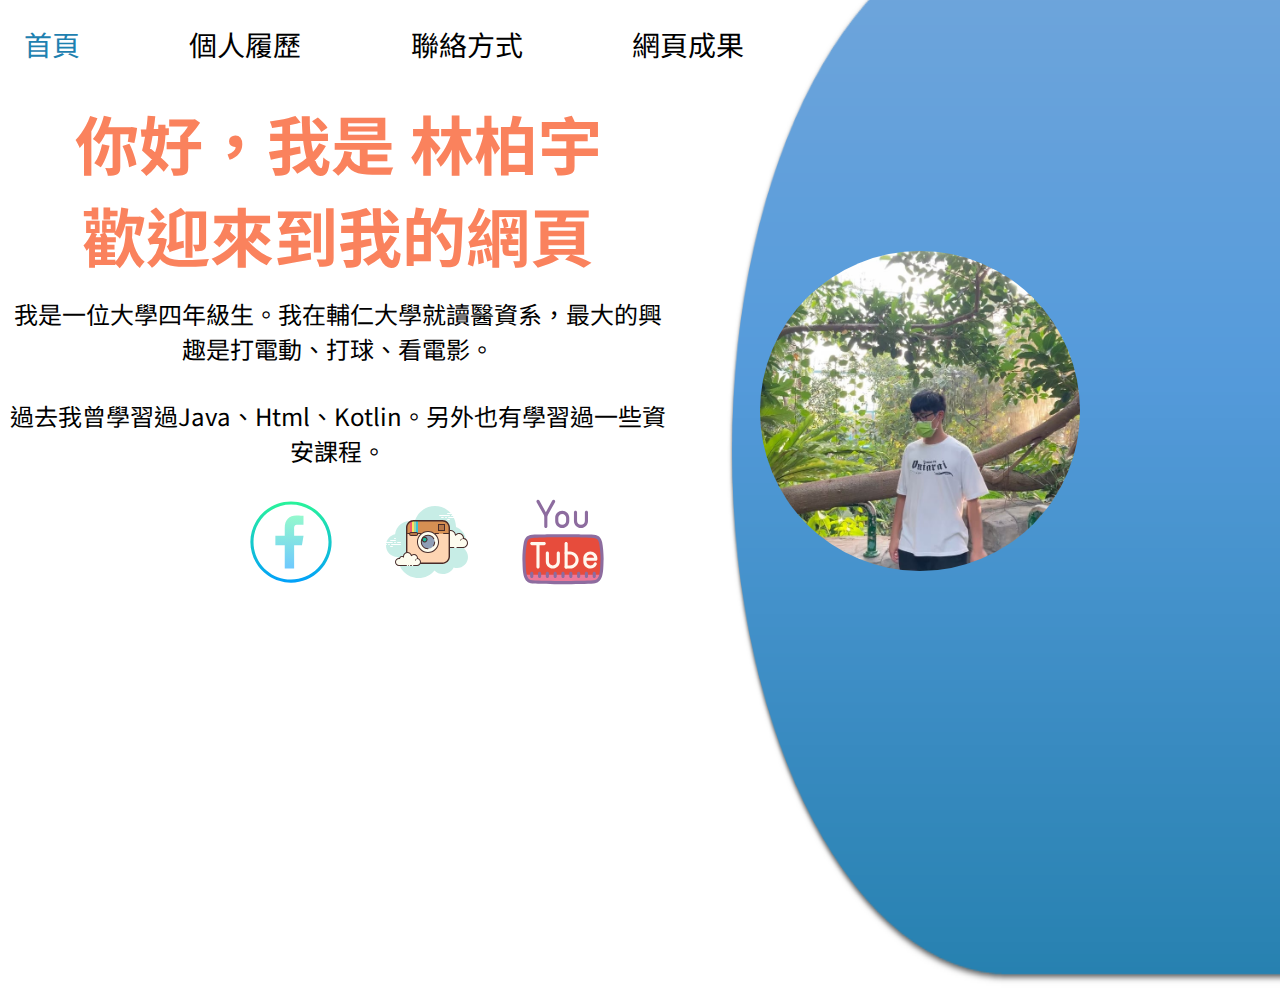
<file: index.html>
<!DOCTYPE html>
<html lang="zh">

<head>
    <meta charset="UTF-8" />
    <meta name="viewport" content="width=device-width, initial-scale=1.0" />
    <meta name="author" content="Your Name" />
    <meta name="robots" content="index, follow" />
    <meta name="description" content="這是柏宇的個人網站。介紹柏宇的學經歷。" />
    <title>首頁 | 柏宇</title>
    <link rel="preconnect" href="https://fonts.gstatic.com" />
    <link href="https://fonts.googleapis.com/css2?family=Noto+Sans+TC&display=swap" rel="stylesheet" />
    <link rel="stylesheet" href="./styles/animation.css" />
    <link rel="stylesheet" href="./styles/style.css" />
</head>

<body>
    <!-- animation -->
    <div class="animation">
        <div class="logo">
            <svg width="193" height="66" viewBox="0 0 193 66" fill="none" xmlns="http://www.w3.org/2000/svg">
                <mask id="path-1-outside-1_2_5" maskUnits="userSpaceOnUse" x="-0.144012" y="-0.76001" width="193"
                    height="66" fill="black">
                    <rect fill="white" x="-0.144012" y="-0.76001" width="193" height="66" />
                    <path
                        d="M33.552 17V21.608H62.096V17H33.552ZM45.136 3.23999V62.056H49.872V3.23999H45.136ZM44.816 19.048C42.064 30.056 35.664 41.96 29.008 48.36C29.968 49.448 31.312 51.304 31.888 52.648C38.928 45.736 45.328 32.36 48.464 20.264L44.816 19.048ZM50.448 19.048L46.992 20.008C49.808 31.784 54.864 44.52 60.368 51.432C61.264 50.152 62.928 48.488 64.08 47.656C58.448 41.64 53.2 29.928 50.448 19.048ZM5.45599 17V21.608H30.8V17H5.45599ZM16.976 3.23999V62.056H21.648V3.23999H16.976ZM16.592 19.816C14.352 29.16 9.03999 40.04 3.85599 45.8C4.68799 46.952 5.90399 48.936 6.47999 50.28C11.92 43.88 17.296 31.464 19.856 20.968L16.592 19.816ZM21.52 22.888L18.896 25.384C21.2 28.136 27.024 35.624 28.944 38.952L32.144 34.792C30.544 32.872 23.504 24.744 21.52 22.888ZM68.88 15.72V20.136H89.872V15.72H68.88ZM77.776 3.30399V62.12H82.192V3.30399H77.776ZM77.52 18.408C75.984 27.56 72.08 38.952 68.048 45.16C68.944 46.248 70.224 48.168 70.8 49.576C75.152 42.728 79.184 29.544 80.976 19.432L77.52 18.408ZM82.192 21.16L79.568 23.464C81.296 26.6 85.648 34.92 87.12 38.696L90.576 34.728C89.424 32.616 83.728 23.272 82.192 21.16ZM93.52 14.76V61.992H98.256V19.368H118.992V61.544H123.92V14.76H93.52ZM96.144 34.152V38.696H121.168V34.152H96.144ZM96.144 53.864V58.472H121.168V53.864H96.144ZM106.256 3.36799C105.616 7.33599 104.144 13.032 102.864 16.616L107.216 17.512C108.688 14.056 110.416 8.74399 111.824 4.07199L106.256 3.36799ZM143.632 22.248V26.728H180.176V22.248H143.632ZM134.544 36.648V41.192H189.584V36.648H134.544ZM159.312 24.424V56.04C159.312 57.128 158.864 57.384 157.648 57.448C156.304 57.512 151.888 57.576 147.152 57.384C147.92 58.728 148.944 60.776 149.2 62.184C155.024 62.184 158.864 62.12 161.168 61.288C163.536 60.584 164.368 59.176 164.368 56.104V24.424H159.312ZM159.312 3.30399V13.288H164.368V3.30399H159.312ZM134.8 10.088V24.68H139.536V14.568H184.272V24.68H189.2V10.088H134.8Z" />
                </mask>
                <path
                    d="M33.552 17V14H30.552V17H33.552ZM33.552 21.608H30.552V24.608H33.552V21.608ZM62.096 21.608V24.608H65.096V21.608H62.096ZM62.096 17H65.096V14H62.096V17ZM45.136 3.23999V0.23999H42.136V3.23999H45.136ZM45.136 62.056H42.136V65.056H45.136V62.056ZM49.872 62.056V65.056H52.872V62.056H49.872ZM49.872 3.23999H52.872V0.23999H49.872V3.23999ZM44.816 19.048L45.7647 16.2019L42.6913 15.1775L41.9056 18.3204L44.816 19.048ZM29.008 48.36L26.9287 46.1975L24.8568 48.1896L26.7585 50.3449L29.008 48.36ZM31.888 52.648L29.1306 53.8297L30.8589 57.8626L33.9898 54.7887L31.888 52.648ZM48.464 20.264L51.368 21.0169L52.0713 18.3041L49.4127 17.4179L48.464 20.264ZM50.448 19.048L53.3564 18.3123L52.6035 15.3357L49.6451 16.1574L50.448 19.048ZM46.992 20.008L46.1891 17.1174L43.4014 17.8918L44.0743 20.7057L46.992 20.008ZM60.368 51.432L58.0212 53.3008L60.5227 56.4423L62.8257 53.1524L60.368 51.432ZM64.08 47.656L65.8365 50.088L68.5987 48.0931L66.2701 45.6057L64.08 47.656ZM5.45599 17V14H2.45599V17H5.45599ZM5.45599 21.608H2.45599V24.608H5.45599V21.608ZM30.8 21.608V24.608H33.8V21.608H30.8ZM30.8 17H33.8V14H30.8V17ZM16.976 3.23999V0.23999H13.976V3.23999H16.976ZM16.976 62.056H13.976V65.056H16.976V62.056ZM21.648 62.056V65.056H24.648V62.056H21.648ZM21.648 3.23999H24.648V0.23999H21.648V3.23999ZM16.592 19.816L17.5904 16.987L14.4508 15.8789L13.6746 19.1166L16.592 19.816ZM3.85599 45.8L1.62611 43.7931L0.00602662 45.5932L1.42395 47.5565L3.85599 45.8ZM6.47999 50.28L3.72255 51.4617L5.6299 55.9122L8.76581 52.2229L6.47999 50.28ZM19.856 20.968L22.7705 21.6789L23.4136 19.0423L20.8544 18.139L19.856 20.968ZM21.52 22.888L23.5695 20.6972L21.5028 18.7639L19.4523 20.7143L21.52 22.888ZM18.896 25.384L16.8283 23.2103L14.7883 25.1509L16.5957 27.3098L18.896 25.384ZM28.944 38.952L26.3454 40.4512L28.587 44.3365L31.3219 40.7811L28.944 38.952ZM32.144 34.792L34.5219 36.6211L35.9866 34.717L34.4487 32.8714L32.144 34.792ZM68.88 15.72V12.72H65.88V15.72H68.88ZM68.88 20.136H65.88V23.136H68.88V20.136ZM89.872 20.136V23.136H92.872V20.136H89.872ZM89.872 15.72H92.872V12.72H89.872V15.72ZM77.776 3.30399V0.303989H74.776V3.30399H77.776ZM77.776 62.12H74.776V65.12H77.776V62.12ZM82.192 62.12V65.12H85.192V62.12H82.192ZM82.192 3.30399H85.192V0.303989H82.192V3.30399ZM77.52 18.408L78.3723 15.5316L75.1224 14.5687L74.5614 17.9114L77.52 18.408ZM68.048 45.16L65.5321 43.5259L64.3345 45.3699L65.7322 47.0671L68.048 45.16ZM70.8 49.576L68.0233 50.7119L70.2201 56.0817L73.3319 51.1851L70.8 49.576ZM80.976 19.432L83.93 19.9555L84.3976 17.3169L81.8283 16.5556L80.976 19.432ZM82.192 21.16L84.6182 19.3955L82.6839 16.7358L80.2126 18.9057L82.192 21.16ZM79.568 23.464L77.5886 21.2097L75.777 22.8003L76.9405 24.9118L79.568 23.464ZM87.12 38.696L84.3249 39.7856L86.1257 44.4053L89.3822 40.6663L87.12 38.696ZM90.576 34.728L92.8382 36.6983L94.2093 35.1241L93.2097 33.2914L90.576 34.728ZM93.52 14.76V11.76H90.52V14.76H93.52ZM93.52 61.992H90.52V64.992H93.52V61.992ZM98.256 61.992V64.992H101.256V61.992H98.256ZM98.256 19.368V16.368H95.256V19.368H98.256ZM118.992 19.368H121.992V16.368H118.992V19.368ZM118.992 61.544H115.992V64.544H118.992V61.544ZM123.92 61.544V64.544H126.92V61.544H123.92ZM123.92 14.76H126.92V11.76H123.92V14.76ZM96.144 34.152V31.152H93.144V34.152H96.144ZM96.144 38.696H93.144V41.696H96.144V38.696ZM121.168 38.696V41.696H124.168V38.696H121.168ZM121.168 34.152H124.168V31.152H121.168V34.152ZM96.144 53.864V50.864H93.144V53.864H96.144ZM96.144 58.472H93.144V61.472H96.144V58.472ZM121.168 58.472V61.472H124.168V58.472H121.168ZM121.168 53.864H124.168V50.864H121.168V53.864ZM106.256 3.36799L106.632 0.391684L103.756 0.028003L103.294 2.89029L106.256 3.36799ZM102.864 16.616L100.039 15.607L98.8776 18.8582L102.259 19.5544L102.864 16.616ZM107.216 17.512L106.611 20.4504L109.014 20.9452L109.976 18.6876L107.216 17.512ZM111.824 4.07199L114.696 4.93764L115.72 1.54072L112.2 1.09569L111.824 4.07199ZM143.632 22.248V19.248H140.632V22.248H143.632ZM143.632 26.728H140.632V29.728H143.632V26.728ZM180.176 26.728V29.728H183.176V26.728H180.176ZM180.176 22.248H183.176V19.248H180.176V22.248ZM134.544 36.648V33.648H131.544V36.648H134.544ZM134.544 41.192H131.544V44.192H134.544V41.192ZM189.584 41.192V44.192H192.584V41.192H189.584ZM189.584 36.648H192.584V33.648H189.584V36.648ZM159.312 24.424V21.424H156.312V24.424H159.312ZM157.648 57.448L157.791 60.4446L157.798 60.4442L157.806 60.4438L157.648 57.448ZM147.152 57.384L147.274 54.3865L141.858 54.1669L144.547 58.8724L147.152 57.384ZM149.2 62.184L146.248 62.7206L146.696 65.184H149.2V62.184ZM161.168 61.288L160.313 58.4124L160.23 58.437L160.149 58.4663L161.168 61.288ZM164.368 24.424H167.368V21.424H164.368V24.424ZM159.312 3.30399V0.303989H156.312V3.30399H159.312ZM159.312 13.288H156.312V16.288H159.312V13.288ZM164.368 13.288V16.288H167.368V13.288H164.368ZM164.368 3.30399H167.368V0.303989H164.368V3.30399ZM134.8 10.088V7.08799H131.8V10.088H134.8ZM134.8 24.68H131.8V27.68H134.8V24.68ZM139.536 24.68V27.68H142.536V24.68H139.536ZM139.536 14.568V11.568H136.536V14.568H139.536ZM184.272 14.568H187.272V11.568H184.272V14.568ZM184.272 24.68H181.272V27.68H184.272V24.68ZM189.2 24.68V27.68H192.2V24.68H189.2ZM189.2 10.088H192.2V7.08799H189.2V10.088ZM30.552 17V21.608H36.552V17H30.552ZM33.552 24.608H62.096V18.608H33.552V24.608ZM65.096 21.608V17H59.096V21.608H65.096ZM62.096 14H33.552V20H62.096V14ZM42.136 3.23999V62.056H48.136V3.23999H42.136ZM45.136 65.056H49.872V59.056H45.136V65.056ZM52.872 62.056V3.23999H46.872V62.056H52.872ZM49.872 0.23999H45.136V6.23999H49.872V0.23999ZM41.9056 18.3204C39.2576 28.9124 33.091 40.2722 26.9287 46.1975L31.0873 50.5225C38.237 43.6478 44.8704 31.1996 47.7264 19.7756L41.9056 18.3204ZM26.7585 50.3449C27.6226 51.3242 28.734 52.9044 29.1306 53.8297L34.6454 51.4662C33.89 49.7035 32.3133 47.5717 31.2575 46.3751L26.7585 50.3449ZM33.9898 54.7887C41.5737 47.3426 48.1631 33.3785 51.368 21.0169L45.56 19.5111C42.4929 31.3415 36.2823 44.1293 29.7862 50.5073L33.9898 54.7887ZM49.4127 17.4179L45.7647 16.2019L43.8673 21.894L47.5153 23.11L49.4127 17.4179ZM49.6451 16.1574L46.1891 17.1174L47.7949 22.8985L51.2509 21.9385L49.6451 16.1574ZM44.0743 20.7057C46.9298 32.6471 52.1143 45.8829 58.0212 53.3008L62.7148 49.5632C57.6136 43.1571 52.6862 30.9209 49.9097 19.3103L44.0743 20.7057ZM62.8257 53.1524C63.526 52.152 64.9515 50.7272 65.8365 50.088L62.3235 45.224C60.9045 46.2488 59.002 48.152 57.9103 49.7116L62.8257 53.1524ZM66.2701 45.6057C61.1391 40.1249 56.0545 28.9792 53.3564 18.3123L47.5396 19.7836C50.3455 30.8768 55.7569 43.1551 61.8899 49.7063L66.2701 45.6057ZM2.45599 17V21.608H8.45599V17H2.45599ZM5.45599 24.608H30.8V18.608H5.45599V24.608ZM33.8 21.608V17H27.8V21.608H33.8ZM30.8 14H5.45599V20H30.8V14ZM13.976 3.23999V62.056H19.976V3.23999H13.976ZM16.976 65.056H21.648V59.056H16.976V65.056ZM24.648 62.056V3.23999H18.648V62.056H24.648ZM21.648 0.23999H16.976V6.23999H21.648V0.23999ZM13.6746 19.1166C11.522 28.0963 6.40063 38.4881 1.62611 43.7931L6.08587 47.8069C11.6794 41.5919 17.182 30.2237 19.5093 20.5154L13.6746 19.1166ZM1.42395 47.5565C2.18042 48.6039 3.26348 50.3906 3.72255 51.4617L9.23742 49.0982C8.5445 47.4814 7.19556 45.3001 6.28803 44.0435L1.42395 47.5565ZM8.76581 52.2229C14.6265 45.328 20.1531 32.4106 22.7705 21.6789L16.9414 20.2571C14.4389 30.5174 9.21347 42.432 4.19417 48.337L8.76581 52.2229ZM20.8544 18.139L17.5904 16.987L15.5935 22.645L18.8575 23.797L20.8544 18.139ZM19.4523 20.7143L16.8283 23.2103L20.9636 27.5577L23.5876 25.0617L19.4523 20.7143ZM16.5957 27.3098C18.8993 30.0612 24.5693 37.3726 26.3454 40.4512L31.5425 37.4528C29.4786 33.8754 23.5007 26.2107 21.1963 23.4582L16.5957 27.3098ZM31.3219 40.7811L34.5219 36.6211L29.7661 32.9629L26.5661 37.1229L31.3219 40.7811ZM34.4487 32.8714C32.8806 30.9898 25.7164 22.7056 23.5695 20.6972L19.4705 25.0788C21.2916 26.7824 28.2074 34.7542 29.8393 36.7125L34.4487 32.8714ZM65.88 15.72V20.136H71.88V15.72H65.88ZM68.88 23.136H89.872V17.136H68.88V23.136ZM92.872 20.136V15.72H86.872V20.136H92.872ZM89.872 12.72H68.88V18.72H89.872V12.72ZM74.776 3.30399V62.12H80.776V3.30399H74.776ZM77.776 65.12H82.192V59.12H77.776V65.12ZM85.192 62.12V3.30399H79.192V62.12H85.192ZM82.192 0.303989H77.776V6.30399H82.192V0.303989ZM74.5614 17.9114C73.0687 26.8055 69.2709 37.7693 65.5321 43.5259L70.5639 46.794C74.8891 40.1346 78.8993 28.3145 80.4786 18.9045L74.5614 17.9114ZM65.7322 47.0671C66.5157 48.0185 67.6004 49.6781 68.0233 50.7119L73.5766 48.4401C72.8475 46.6579 71.3723 44.4774 70.3638 43.2529L65.7322 47.0671ZM73.3319 51.1851C77.996 43.8461 82.1131 30.2077 83.93 19.9555L78.022 18.9085C76.2549 28.8803 72.308 41.6098 68.268 47.9669L73.3319 51.1851ZM81.8283 16.5556L78.3723 15.5316L76.6677 21.2844L80.1237 22.3084L81.8283 16.5556ZM80.2126 18.9057L77.5886 21.2097L81.5474 25.7183L84.1714 23.4143L80.2126 18.9057ZM76.9405 24.9118C78.6769 28.0631 82.9348 36.2198 84.3249 39.7856L89.9151 37.6064C88.3612 33.6202 83.9151 25.1369 82.1955 22.0162L76.9405 24.9118ZM89.3822 40.6663L92.8382 36.6983L88.3137 32.7576L84.8577 36.7256L89.3822 40.6663ZM93.2097 33.2914C92.0232 31.1163 86.258 21.6502 84.6182 19.3955L79.7658 22.9245C81.198 24.8938 86.8248 34.1157 87.9423 36.1645L93.2097 33.2914ZM90.52 14.76V61.992H96.52V14.76H90.52ZM93.52 64.992H98.256V58.992H93.52V64.992ZM101.256 61.992V19.368H95.256V61.992H101.256ZM98.256 22.368H118.992V16.368H98.256V22.368ZM115.992 19.368V61.544H121.992V19.368H115.992ZM118.992 64.544H123.92V58.544H118.992V64.544ZM126.92 61.544V14.76H120.92V61.544H126.92ZM123.92 11.76H93.52V17.76H123.92V11.76ZM93.144 34.152V38.696H99.144V34.152H93.144ZM96.144 41.696H121.168V35.696H96.144V41.696ZM124.168 38.696V34.152H118.168V38.696H124.168ZM121.168 31.152H96.144V37.152H121.168V31.152ZM93.144 53.864V58.472H99.144V53.864H93.144ZM96.144 61.472H121.168V55.472H96.144V61.472ZM124.168 58.472V53.864H118.168V58.472H124.168ZM121.168 50.864H96.144V56.864H121.168V50.864ZM103.294 2.89029C102.683 6.67795 101.257 12.1961 100.039 15.607L105.689 17.625C107.031 13.8679 108.549 7.99403 109.218 3.84569L103.294 2.89029ZM102.259 19.5544L106.611 20.4504L107.821 14.5736L103.469 13.6776L102.259 19.5544ZM109.976 18.6876C111.519 15.0659 113.287 9.61453 114.696 4.93764L108.952 3.20634C107.545 7.87345 105.857 13.0461 104.456 16.3364L109.976 18.6876ZM112.2 1.09569L106.632 0.391684L105.88 6.34429L111.448 7.0483L112.2 1.09569ZM140.632 22.248V26.728H146.632V22.248H140.632ZM143.632 29.728H180.176V23.728H143.632V29.728ZM183.176 26.728V22.248H177.176V26.728H183.176ZM180.176 19.248H143.632V25.248H180.176V19.248ZM131.544 36.648V41.192H137.544V36.648H131.544ZM134.544 44.192H189.584V38.192H134.544V44.192ZM192.584 41.192V36.648H186.584V41.192H192.584ZM189.584 33.648H134.544V39.648H189.584V33.648ZM156.312 24.424V56.04H162.312V24.424H156.312ZM156.312 56.04C156.312 56.1348 156.298 55.9907 156.385 55.7374C156.491 55.4274 156.712 55.061 157.079 54.7715C157.405 54.5148 157.689 54.4443 157.735 54.4334C157.776 54.4239 157.723 54.4399 157.49 54.4521L157.806 60.4438C158.381 60.4135 159.703 60.3426 160.793 59.4845C162.149 58.4157 162.312 56.8963 162.312 56.04H156.312ZM157.505 54.4514C156.263 54.5106 151.936 54.5755 147.274 54.3865L147.03 60.3815C151.84 60.5765 156.345 60.5134 157.791 60.4446L157.505 54.4514ZM144.547 58.8724C145.322 60.2288 146.095 61.8745 146.248 62.7206L152.152 61.6473C151.793 59.6774 150.518 57.2272 149.757 55.8956L144.547 58.8724ZM149.2 65.184C152.1 65.184 154.605 65.1689 156.686 65.0425C158.731 64.9182 160.618 64.6761 162.187 64.1097L160.149 58.4663C159.414 58.7319 158.228 58.9377 156.322 59.0535C154.451 59.1671 152.124 59.184 149.2 59.184V65.184ZM162.023 64.1636C163.656 63.678 165.203 62.8047 166.215 61.1493C167.152 59.6185 167.368 57.8286 167.368 56.104H161.368C161.368 57.4514 161.168 57.9015 161.097 58.0186C161.077 58.0513 161.054 58.0817 160.982 58.1309C160.891 58.1924 160.697 58.2983 160.313 58.4124L162.023 64.1636ZM167.368 56.104V24.424H161.368V56.104H167.368ZM164.368 21.424H159.312V27.424H164.368V21.424ZM156.312 3.30399V13.288H162.312V3.30399H156.312ZM159.312 16.288H164.368V10.288H159.312V16.288ZM167.368 13.288V3.30399H161.368V13.288H167.368ZM164.368 0.303989H159.312V6.30399H164.368V0.303989ZM131.8 10.088V24.68H137.8V10.088H131.8ZM134.8 27.68H139.536V21.68H134.8V27.68ZM142.536 24.68V14.568H136.536V24.68H142.536ZM139.536 17.568H184.272V11.568H139.536V17.568ZM181.272 14.568V24.68H187.272V14.568H181.272ZM184.272 27.68H189.2V21.68H184.272V27.68ZM192.2 24.68V10.088H186.2V24.68H192.2ZM189.2 7.08799H134.8V13.088H189.2V7.08799Z"
                    fill="#354CC2" mask="url(#path-1-outside-1_2_5)" id="first" class="paths" />
            </svg>
            <svg width="283" height="48" viewBox="0 0 283 48" fill="none" xmlns="http://www.w3.org/2000/svg">
                <path
                    d="M27.875 42.0938H30.875V39.0938H27.875V42.0938ZM27.875 47V50H30.875V47H27.875ZM5.125 47H2.125V50H5.125V47ZM5.125 42.0938V39.0938H2.125V42.0938H5.125ZM6.3125 1.5H9.3125V-1.5H6.3125V1.5ZM6.3125 47V50H9.3125V47H6.3125ZM0.28125 47H-2.71875V50H0.28125V47ZM0.28125 1.5V-1.5H-2.71875V1.5H0.28125ZM24.875 42.0938V47H30.875V42.0938H24.875ZM27.875 44H5.125V50H27.875V44ZM8.125 47V42.0938H2.125V47H8.125ZM5.125 45.0938H27.875V39.0938H5.125V45.0938ZM3.3125 1.5V47H9.3125V1.5H3.3125ZM6.3125 44H0.28125V50H6.3125V44ZM3.28125 47V1.5H-2.71875V47H3.28125ZM0.28125 4.5H6.3125V-1.5H0.28125V4.5ZM41.25 1.5H44.25V-1.5H41.25V1.5ZM41.25 47V50H44.25V47H41.25ZM35.2188 47H32.2188V50H35.2188V47ZM35.2188 1.5V-1.5H32.2188V1.5H35.2188ZM38.25 1.5V47H44.25V1.5H38.25ZM41.25 44H35.2188V50H41.25V44ZM38.2188 47V1.5H32.2188V47H38.2188ZM35.2188 4.5H41.25V-1.5H35.2188V4.5ZM87.2188 1.5H90.2188V-1.5H87.2188V1.5ZM87.2188 47V50H90.2188V47H87.2188ZM81.1562 47L78.644 48.6398L79.5319 50H81.1562V47ZM58.25 11.9062L60.7622 10.2665L55.25 1.82146V11.9062H58.25ZM58.25 47V50H61.25V47H58.25ZM52.2188 47H49.2188V50H52.2188V47ZM52.2188 1.5V-1.5H49.2188V1.5H52.2188ZM58.25 1.5L60.7611 -0.141388L59.8731 -1.5H58.25V1.5ZM81.25 36.6875L78.7389 38.3289L84.25 46.7603V36.6875H81.25ZM81.25 1.5V-1.5H78.25V1.5H81.25ZM84.2188 1.5V47H90.2188V1.5H84.2188ZM87.2188 44H81.1562V50H87.2188V44ZM83.6685 45.3602L60.7622 10.2665L55.7378 13.546L78.644 48.6398L83.6685 45.3602ZM55.25 11.9062V47H61.25V11.9062H55.25ZM58.25 44H52.2188V50H58.25V44ZM55.2188 47V1.5H49.2188V47H55.2188ZM52.2188 4.5H58.25V-1.5H52.2188V4.5ZM55.7389 3.14139L78.7389 38.3289L83.7611 35.0461L60.7611 -0.141388L55.7389 3.14139ZM84.25 36.6875V1.5H78.25V36.6875H84.25ZM81.25 4.5H87.2188V-1.5H81.25V4.5ZM130 25.7188V28.7188H130.925L131.689 28.1982L130 25.7188ZM118.469 25.7188L115.469 25.7575L115.507 28.7188H118.469V25.7188ZM118.406 20.875V17.875H115.367L115.406 20.9137L118.406 20.875ZM136.406 17.5L133.903 15.8468L133.895 15.8583L136.406 17.5ZM136.531 9.5L133.945 11.0211L133.963 11.0511L133.982 11.0808L136.531 9.5ZM133.625 7.1875L132.542 9.9852L132.569 9.99565L132.596 10.0056L133.625 7.1875ZM119.812 6.4375V3.4375H116.812V6.4375H119.812ZM119.812 47V50H122.812V47H119.812ZM113.781 47H110.781V50H113.781V47ZM113.781 1.5V-1.5H110.781V1.5H113.781ZM134.938 2.21875L134.179 5.12125L134.194 5.1253L134.21 5.12918L134.938 2.21875ZM139.594 4.40625L137.739 6.76386L137.76 6.78061L137.781 6.79696L139.594 4.40625ZM142.094 18.7188L144.622 20.3339L144.627 20.326L144.632 20.3181L142.094 18.7188ZM138.094 22.4062L136.626 19.7898L136.619 19.7937L136.612 19.7976L138.094 22.4062ZM132.156 24.25L131.801 21.2711L131.073 21.3579L130.467 21.7706L132.156 24.25ZM116.094 47L113.629 45.2891L110.359 50H116.094V47ZM119.5 42.0938V39.0938H117.931L117.036 40.3829L119.5 42.0938ZM134.594 41.0938L133.269 38.4022L133.26 38.4063L133.252 38.4105L134.594 41.0938ZM137.688 38.2812L140.276 39.7984L140.281 39.7888L140.287 39.7791L137.688 38.2812ZM121.406 25.7188L118.406 25.68L118.367 28.7188H121.406V25.7188ZM121.469 20.875V17.875H118.507L118.469 20.8363L121.469 20.875ZM133.219 20.875L135.639 19.1028L134.74 17.875H133.219V20.875ZM134.5 22.625L132.079 24.3972L132.885 25.4976L134.244 25.614L134.5 22.625ZM140.062 24.5L138.344 26.9593L138.356 26.9672L138.367 26.9751L140.062 24.5ZM143.531 28.5L140.834 29.8139L140.841 29.8278L140.848 29.8416L143.531 28.5ZM142.875 41.0625L140.346 39.4484L140.342 39.4554L142.875 41.0625ZM137.656 45.5L138.875 48.2414L138.885 48.2367L138.896 48.232L137.656 45.5ZM130 22.7188H118.469V28.7188H130V22.7188ZM121.469 25.68L121.406 20.8363L115.406 20.9137L115.469 25.7575L121.469 25.68ZM118.406 23.875H128.875V17.875H118.406V23.875ZM128.875 23.875C130.938 23.875 132.886 23.5269 134.641 22.7341L132.171 17.2659C131.344 17.6398 130.27 17.875 128.875 17.875V23.875ZM134.641 22.7341C136.402 21.9388 137.867 20.7484 138.917 19.1417L133.895 15.8583C133.529 16.4183 132.994 16.8945 132.171 17.2659L134.641 22.7341ZM138.91 19.1532C140.009 17.4883 140.5 15.581 140.5 13.5625H134.5C134.5 14.5857 134.262 15.3034 133.903 15.8468L138.91 19.1532ZM140.5 13.5625C140.5 11.5315 140.109 9.57729 139.081 7.91918L133.982 11.0808C134.245 11.506 134.5 12.2602 134.5 13.5625H140.5ZM139.117 7.97894C138.092 6.23696 136.528 5.05352 134.654 4.36943L132.596 10.0056C133.347 10.2798 133.72 10.638 133.945 11.0211L139.117 7.97894ZM134.708 4.3898C132.954 3.71079 130.907 3.4375 128.688 3.4375V9.4375C130.468 9.4375 131.713 9.66421 132.542 9.9852L134.708 4.3898ZM128.688 3.4375H119.812V9.4375H128.688V3.4375ZM116.812 6.4375V47H122.812V6.4375H116.812ZM119.812 44H113.781V50H119.812V44ZM116.781 47V1.5H110.781V47H116.781ZM113.781 4.5H128.688V-1.5H113.781V4.5ZM128.688 4.5C130.821 4.5 132.643 4.7197 134.179 5.12125L135.696 -0.683751C133.566 -1.24054 131.22 -1.5 128.688 -1.5V4.5ZM134.21 5.12918C135.701 5.502 136.852 6.06607 137.739 6.76386L141.449 2.04864C139.794 0.746429 137.84 -0.147832 135.665 -0.691678L134.21 5.12918ZM137.781 6.79696C138.655 7.45915 139.317 8.2966 139.784 9.36068L145.279 6.95182C144.412 4.97423 143.116 3.31169 141.406 2.01554L137.781 6.79696ZM139.784 9.36068C140.244 10.4115 140.531 11.8031 140.531 13.625H146.531C146.531 11.1969 146.152 8.94268 145.279 6.95182L139.784 9.36068ZM140.531 13.625C140.531 14.9596 140.199 16.0986 139.556 17.1194L144.632 20.3181C145.905 18.2972 146.531 16.0404 146.531 13.625H140.531ZM139.566 17.1036C138.899 18.1471 137.948 19.0482 136.626 19.7898L139.562 25.0227C141.656 23.8476 143.372 22.2904 144.622 20.3339L139.566 17.1036ZM136.612 19.7976C135.328 20.5269 133.745 21.0392 131.801 21.2711L132.512 27.2289C135.109 26.9191 137.485 26.2023 139.575 25.0149L136.612 19.7976ZM130.467 21.7706L128.311 23.2393L131.689 28.1982L133.845 26.7294L130.467 21.7706ZM129.719 44H116.094V50H129.719V44ZM118.558 48.7109L121.964 43.8046L117.036 40.3829L113.629 45.2891L118.558 48.7109ZM119.5 45.0938H129.719V39.0938H119.5V45.0938ZM129.719 45.0938C131.972 45.0938 134.084 44.7028 135.935 43.777L133.252 38.4105C132.437 38.818 131.298 39.0938 129.719 39.0938V45.0938ZM135.919 43.7853C137.757 42.8803 139.247 41.553 140.276 39.7984L135.099 36.7641C134.711 37.4261 134.139 37.9739 133.269 38.4022L135.919 43.7853ZM140.287 39.7791C141.3 38.0204 141.75 36.0374 141.75 33.9375H135.75C135.75 35.171 135.491 36.0838 135.088 36.7834L140.287 39.7791ZM141.75 33.9375C141.75 31.8956 141.384 29.9645 140.536 28.2391L135.151 30.8859C135.512 31.6188 135.75 32.6044 135.75 33.9375H141.75ZM140.536 28.2391C139.63 26.3964 138.202 24.9952 136.376 24.0529L133.624 29.3846C134.382 29.7756 134.849 30.2702 135.151 30.8859L140.536 28.2391ZM136.376 24.0529C134.522 23.0961 132.338 22.7188 130 22.7188V28.7188C131.745 28.7188 132.895 29.0081 133.624 29.3846L136.376 24.0529ZM130 22.7188H121.406V28.7188H130V22.7188ZM124.406 25.7575L124.469 20.9137L118.469 20.8363L118.406 25.68L124.406 25.7575ZM121.469 23.875H133.219V17.875H121.469V23.875ZM130.798 22.6472L132.079 24.3972L136.921 20.8528L135.639 19.1028L130.798 22.6472ZM134.244 25.614C136.003 25.7648 137.329 26.25 138.344 26.9593L141.781 22.0407C139.754 20.625 137.372 19.8602 134.756 19.636L134.244 25.614ZM138.367 26.9751C139.468 27.7291 140.275 28.6658 140.834 29.8139L146.228 27.1861C145.204 25.0842 143.699 23.3542 141.758 22.0249L138.367 26.9751ZM140.848 29.8416C141.436 31.0182 141.75 32.3453 141.75 33.875H147.75C147.75 31.488 147.251 29.2318 146.215 27.1584L140.848 29.8416ZM141.75 33.875C141.75 36.2626 141.227 38.0686 140.346 39.4484L145.404 42.6766C147.023 40.1398 147.75 37.1541 147.75 33.875H141.75ZM140.342 39.4554C139.449 40.8619 138.178 41.969 136.417 42.768L138.896 48.232C141.635 46.9894 143.842 45.1381 145.408 42.6696L140.342 39.4554ZM136.438 42.7586C134.65 43.5529 132.437 44 129.719 44V50C133.084 50 136.162 49.4471 138.875 48.2414L136.438 42.7586ZM183.719 41.7812L181.429 39.8434L183.719 41.7812ZM177.938 46.125L176.719 43.3835L176.71 43.3878L177.938 46.125ZM163.031 46.125L161.803 48.8622L161.813 48.8664L163.031 46.125ZM157.219 41.7812L154.941 43.7336L154.947 43.7408L154.953 43.7479L157.219 41.7812ZM153.406 13.6562L150.558 12.7141L150.554 12.7275L153.406 13.6562ZM157.188 6.75L159.465 8.70237L159.471 8.69623L159.476 8.69006L157.188 6.75ZM162.969 2.375L161.75 -0.366451L161.741 -0.362199L162.969 2.375ZM177.875 2.375L176.647 5.11222L176.657 5.11643L177.875 2.375ZM183.656 6.75L181.356 8.67547L181.367 8.68899L181.378 8.70237L183.656 6.75ZM187.375 13.6562L184.514 14.5586L184.518 14.5718L184.522 14.585L187.375 13.6562ZM181.875 15.5625L178.972 16.3174L178.975 16.331L178.979 16.3445L181.875 15.5625ZM175.562 7.09375L174.266 9.7989L174.273 9.80232L174.28 9.80571L175.562 7.09375ZM165.281 7.09375L163.984 4.3886L163.977 4.3921L163.97 4.39565L165.281 7.09375ZM161.406 10.3125L159.023 8.49015L159.015 8.50129L159.006 8.5125L161.406 10.3125ZM158.938 32.9375L156.047 33.739L156.049 33.7464L158.938 32.9375ZM161.438 38.2188L159.042 40.0243L159.056 40.0438L159.071 40.063L161.438 38.2188ZM165.344 41.4375L164.032 44.1356L164.039 44.1391L164.047 44.1426L165.344 41.4375ZM179.5 38.2188L177.087 36.4356L177.083 36.4416L179.5 38.2188ZM181.906 32.9375L184.81 33.6924L184.812 33.6854L181.906 32.9375ZM185.688 22.8125V25.6875H191.688V22.8125H185.688ZM185.688 25.6875C185.688 28.8581 185.291 31.6085 184.545 33.9727L190.267 35.7773C191.23 32.7248 191.688 29.3502 191.688 25.6875H185.688ZM184.545 33.9727C183.794 36.3555 182.741 38.292 181.429 39.8434L186.009 43.7191C187.904 41.4789 189.311 38.8112 190.267 35.7773L184.545 33.9727ZM181.429 39.8434C180.114 41.3971 178.552 42.5689 176.719 43.3836L179.156 48.8664C181.823 47.6811 184.115 45.957 186.009 43.7191L181.429 39.8434ZM176.71 43.3878C174.915 44.1928 172.842 44.625 170.438 44.625V50.625C173.575 50.625 176.501 50.0572 179.165 48.8622L176.71 43.3878ZM170.438 44.625C168.131 44.625 166.082 44.198 164.25 43.3836L161.813 48.8664C164.48 50.052 167.369 50.625 170.438 50.625V44.625ZM164.259 43.3878C162.439 42.5712 160.852 41.3906 159.484 39.8146L154.953 43.7479C156.877 45.9636 159.165 47.6788 161.803 48.8622L164.259 43.3878ZM159.497 39.8289C158.159 38.2687 157.076 36.323 156.286 33.9329L150.589 35.8171C151.59 38.8437 153.028 41.5022 154.941 43.7336L159.497 39.8289ZM156.286 33.9329C155.508 31.5817 155.094 28.8454 155.094 25.6875H149.094C149.094 29.3629 149.575 32.7516 150.589 35.8171L156.286 33.9329ZM155.094 25.6875V22.8125H149.094V25.6875H155.094ZM155.094 22.8125C155.094 19.6476 155.499 16.9175 156.259 14.585L150.554 12.7275C149.563 15.77 149.094 19.1441 149.094 22.8125H155.094ZM156.254 14.5984C157.045 12.2083 158.128 10.2626 159.465 8.70237L154.91 4.79763C152.997 7.0291 151.559 9.68754 150.558 12.7141L156.254 14.5984ZM159.476 8.69006C160.82 7.10487 162.388 5.92363 164.197 5.1122L161.741 -0.362199C159.091 0.826368 156.805 2.5618 154.899 4.80994L159.476 8.69006ZM164.187 5.11643C166.02 4.30199 168.068 3.875 170.375 3.875V-2.125C167.307 -2.125 164.418 -1.55199 161.75 -0.366435L164.187 5.11643ZM170.375 3.875C172.779 3.875 174.853 4.30725 176.647 5.1122L179.103 -0.362199C176.439 -1.55725 173.512 -2.125 170.375 -2.125V3.875ZM176.657 5.11643C178.482 5.92767 180.041 7.10428 181.356 8.67547L185.957 4.82453C184.063 2.56238 181.768 0.822334 179.093 -0.366435L176.657 5.11643ZM181.378 8.70237C182.706 10.2517 183.765 12.1833 184.514 14.5586L190.236 12.7539C189.277 9.71257 187.856 7.03995 185.934 4.79763L181.378 8.70237ZM184.522 14.585C185.282 16.9175 185.688 19.6476 185.688 22.8125H191.688C191.688 19.1441 191.218 15.77 190.228 12.7275L184.522 14.585ZM185.719 25.6875V22.75H179.719V25.6875H185.719ZM185.719 22.75C185.719 19.8415 185.418 17.1739 184.771 14.7805L178.979 16.3445C179.457 18.1177 179.719 20.2418 179.719 22.75H185.719ZM184.778 14.8076C184.159 12.4258 183.21 10.3009 181.869 8.5125L177.069 12.1125C177.852 13.1574 178.507 14.5325 178.972 16.3174L184.778 14.8076ZM181.869 8.5125C180.525 6.72102 178.845 5.3277 176.845 4.38179L174.28 9.80571C175.363 10.3181 176.287 11.0706 177.069 12.1125L181.869 8.5125ZM176.859 4.3886C174.878 3.4384 172.695 3 170.375 3V9C171.93 9 173.206 9.29077 174.266 9.7989L176.859 4.3886ZM170.375 3C168.102 3 165.953 3.44458 163.984 4.3886L166.578 9.7989C167.651 9.28458 168.898 9 170.375 9V3ZM163.97 4.39565C162.02 5.34327 160.37 6.7284 159.023 8.49015L163.789 12.1349C164.609 11.0633 165.542 10.3026 166.593 9.79185L163.97 4.39565ZM159.006 8.5125C157.677 10.2842 156.711 12.3894 156.049 14.7536L161.826 16.3714C162.331 14.5689 163.01 13.1741 163.806 12.1125L159.006 8.5125ZM156.049 14.7536C155.376 17.1566 155.062 19.8337 155.062 22.75H161.062C161.062 20.2496 161.333 18.135 161.826 16.3714L156.049 14.7536ZM155.062 22.75V25.6875H161.062V22.75H155.062ZM155.062 25.6875C155.062 28.6231 155.375 31.3183 156.047 33.739L161.828 32.136C161.333 30.3484 161.062 28.2102 161.062 25.6875H155.062ZM156.049 33.7464C156.713 36.1189 157.693 38.2346 159.042 40.0243L163.833 36.4132C163.015 35.3279 162.329 33.9228 161.826 32.1286L156.049 33.7464ZM159.071 40.063C160.435 41.8127 162.089 43.1909 164.032 44.1356L166.655 38.7394C165.599 38.2257 164.648 37.4581 163.804 36.3745L159.071 40.063ZM164.047 44.1426C166.016 45.0867 168.164 45.5312 170.438 45.5312V39.5312C168.961 39.5312 167.713 39.2467 166.641 38.7324L164.047 44.1426ZM170.438 45.5312C172.773 45.5312 174.967 45.0948 176.953 44.1426L174.359 38.7324C173.304 39.2385 172.019 39.5312 170.438 39.5312V45.5312ZM176.953 44.1426C178.937 43.1915 180.597 41.7916 181.917 39.9959L177.083 36.4416C176.32 37.4792 175.417 38.2251 174.359 38.7324L176.953 44.1426ZM181.913 40.0019C183.244 38.2002 184.191 36.0728 184.81 33.6924L179.003 32.1826C178.538 33.9689 177.881 35.3623 177.087 36.4356L181.913 40.0019ZM184.812 33.6854C185.43 31.284 185.719 28.6077 185.719 25.6875H179.719C179.719 28.2256 179.466 30.3827 179.001 32.1896L184.812 33.6854ZM208.875 25.2812H211.875V22.2812H208.875V25.2812ZM208.875 30.0312V33.0312H211.875V30.0312H208.875ZM193.625 30.0312H190.625V33.0312H193.625V30.0312ZM193.625 25.2812V22.2812H190.625V25.2812H193.625ZM205.875 25.2812V30.0312H211.875V25.2812H205.875ZM208.875 27.0312H193.625V33.0312H208.875V27.0312ZM196.625 30.0312V25.2812H190.625V30.0312H196.625ZM193.625 28.2812H208.875V22.2812H193.625V28.2812ZM217.5 1.5L220.165 0.122029L219.326 -1.5H217.5V1.5ZM229.312 24.3438L226.648 25.7217L229.309 30.8683L231.976 25.7246L229.312 24.3438ZM241.156 1.5V-1.5H239.332L238.493 0.119155L241.156 1.5ZM248 1.5L250.628 2.94664L253.076 -1.5H248V1.5ZM232.312 30L229.684 28.5534L229.312 29.2289V30H232.312ZM232.312 47V50H235.312V47H232.312ZM226.281 47H223.281V50H226.281V47ZM226.281 30H229.281V29.2289L228.909 28.5534L226.281 30ZM210.594 1.5V-1.5H205.518L207.966 2.94664L210.594 1.5ZM214.835 2.87797L226.648 25.7217L231.977 22.9658L220.165 0.122029L214.835 2.87797ZM231.976 25.7246L243.82 2.88085L238.493 0.119155L226.649 22.9629L231.976 25.7246ZM241.156 4.5H248V-1.5H241.156V4.5ZM245.372 0.0533588L229.684 28.5534L234.941 31.4466L250.628 2.94664L245.372 0.0533588ZM229.312 30V47H235.312V30H229.312ZM232.312 44H226.281V50H232.312V44ZM229.281 47V30H223.281V47H229.281ZM228.909 28.5534L213.222 0.0533588L207.966 2.94664L223.653 31.4466L228.909 28.5534ZM210.594 4.5H217.5V-1.5H210.594V4.5ZM276.875 1.5V-1.5H273.875V1.5H276.875ZM282.875 1.5H285.875V-1.5H282.875V1.5ZM274.531 45.9375L275.762 48.6733L275.773 48.6686L274.531 45.9375ZM258 45.9375L256.741 48.6607L256.755 48.6671L256.769 48.6733L258 45.9375ZM252.094 40.8125L249.559 42.4171L249.564 42.4254L249.569 42.4336L252.094 40.8125ZM249.938 1.5V-1.5H246.938V1.5H249.938ZM255.906 1.5H258.906V-1.5H255.906V1.5ZM260.875 41.5938L259.577 44.2983L259.584 44.3017L259.591 44.305L260.875 41.5938ZM271.875 41.5938L270.591 38.8825L270.584 38.8858L270.577 38.8892L271.875 41.5938ZM275.562 38.1562L272.953 36.6754L275.562 38.1562ZM276.875 4.5H282.875V-1.5H276.875V4.5ZM279.875 1.5V32.2812H285.875V1.5H279.875ZM279.875 32.2812C279.875 35.2525 279.217 37.477 278.101 39.1431L283.086 42.4819C285.012 39.6064 285.875 36.1433 285.875 32.2812H279.875ZM278.101 39.1431C276.895 40.9442 275.31 42.2881 273.29 43.2064L275.773 48.6686C278.794 47.2952 281.251 45.2224 283.086 42.4819L278.101 39.1431ZM273.3 43.2017C271.214 44.1403 268.919 44.625 266.375 44.625V50.625C269.706 50.625 272.848 49.9847 275.762 48.6733L273.3 43.2017ZM266.375 44.625C263.663 44.625 261.298 44.132 259.231 43.2017L256.769 48.6733C259.702 49.993 262.92 50.625 266.375 50.625V44.625ZM259.259 43.2143C257.291 42.3049 255.764 40.9759 254.618 39.1914L249.569 42.4336C251.34 45.1908 253.751 47.2784 256.741 48.6607L259.259 43.2143ZM254.629 39.2079C253.567 37.5316 252.938 35.2825 252.938 32.2812H246.938C246.938 36.1133 247.745 39.5517 249.559 42.4171L254.629 39.2079ZM252.938 32.2812V1.5H246.938V32.2812H252.938ZM249.938 4.5H255.906V-1.5H249.938V4.5ZM252.906 1.5V32.2812H258.906V1.5H252.906ZM252.906 32.2812C252.906 35.0054 253.406 37.5161 254.61 39.6371L259.828 36.6754C259.282 35.7131 258.906 34.3071 258.906 32.2812H252.906ZM254.61 39.6371C255.779 41.6978 257.45 43.2772 259.577 44.2983L262.173 38.8892C261.175 38.4103 260.408 37.698 259.828 36.6754L254.61 39.6371ZM259.591 44.305C261.644 45.2777 263.931 45.7188 266.375 45.7188V39.7188C264.653 39.7188 263.272 39.4098 262.159 38.8825L259.591 44.305ZM266.375 45.7188C268.834 45.7188 271.128 45.2799 273.173 44.2983L270.577 38.8892C269.497 39.4076 268.124 39.7188 266.375 39.7188V45.7188ZM273.159 44.305C275.307 43.2875 276.996 41.7086 278.172 39.6371L272.953 36.6754C272.379 37.6873 271.609 38.4 270.591 38.8825L273.159 44.305ZM278.172 39.6371C279.375 37.5161 279.875 35.0054 279.875 32.2812H273.875C273.875 34.3071 273.5 35.7131 272.953 36.6754L278.172 39.6371ZM279.875 32.2812V1.5H273.875V32.2812H279.875Z"
                    fill="#354CC2" id="first" class="paths" />
            </svg>


            <br>
            <svg width="646" height="68" viewBox="0 0 646 68" fill="none" xmlns="http://www.w3.org/2000/svg">
                <mask id="path-1-outside-1_2_7" maskUnits="userSpaceOnUse" x="0.432007" y="0.0480042" width="645"
                    height="68" fill="black">
                    <rect fill="white" x="0.432007" y="0.0480042" width="645" height="68" />
                    <path
                        d="M30.568 13.2V17.424H62.376V13.2H30.568ZM34.28 33.936V38.032H58.792V33.936H34.28ZM34.28 44.752V48.912H58.792V44.752H34.28ZM44.008 4.304V62.736H48.296V4.304H44.008ZM31.72 23.312V63.12H36.072V27.536H57.896V23.312H31.72ZM56.36 23.312V57.872C56.36 58.576 56.232 58.768 55.592 58.768C54.952 58.832 53.032 58.832 50.92 58.768C51.496 59.984 52.008 61.904 52.136 63.12C55.4 63.12 57.576 63.056 59.048 62.288C60.456 61.52 60.84 60.24 60.84 58V23.312H56.36ZM50.792 6.54401C53.672 8.40001 57 11.216 58.664 13.136L61.416 10.576C59.752 8.65601 56.296 6.03201 53.48 4.304L50.792 6.54401ZM4.26401 11.216V15.504H29.096V11.216H4.26401ZM3.43201 47.696V51.984H29.992V47.696H3.43201ZM14.76 4.304V21.776H19.176V4.304H14.76ZM15.208 22.032V40.656H14.76V63.248H19.176V40.656H18.728V22.032H15.208ZM9.38401 33.04H24.68V38.928H9.38401V33.04ZM9.38401 23.824H24.68V29.584H9.38401V23.824ZM5.67201 20.24V42.512H28.392V20.24H5.67201ZM89.832 15.12V20.176H123.112V15.12H89.832ZM86.12 53.456V58.512H125.928V53.456H86.12ZM76.84 21.712V62.992H81.64V17.04L81.576 16.912L76.84 21.712ZM83.816 4.43201C80.04 14.48 73.832 24.208 67.176 30.544C68.136 31.696 69.672 34.256 70.184 35.408C77.352 28.112 84.136 16.976 88.552 5.90401L83.816 4.43201ZM132.968 22.672V27.536H189.224V22.672H132.968ZM164.136 24.592L159.336 25.744C164.136 42.96 172.84 56.464 186.664 62.992C187.496 61.648 189.096 59.6 190.312 58.512C177 53.008 168.296 40.08 164.136 24.592ZM158.504 4.304C158.376 19.664 158.888 47.248 131.688 59.088C133.032 60.048 134.568 61.776 135.336 63.056C163.304 50.256 163.432 21.072 163.688 4.304H158.504ZM196.968 46.544V50.512H253.032V46.544H196.968ZM208.296 35.28V38.928H237.864V35.28H208.296ZM222.568 42.96V58C222.568 58.832 222.312 59.024 221.288 59.088C220.264 59.152 216.616 59.216 212.712 59.088C213.352 60.24 214.056 61.904 214.312 63.184C219.432 63.184 222.76 63.12 224.68 62.48C226.792 61.84 227.304 60.624 227.304 58.128V42.96H222.568ZM236.776 35.28V36.112C233.96 38.672 228.392 41.936 223.72 43.728C224.36 44.304 225.512 45.52 226.088 46.288C231.4 44.176 237.608 40.848 241.832 37.456L238.952 35.024L237.928 35.28H236.776ZM197.736 27.216V38.928H202.344V30.928H247.656V38.928H252.392V27.216H197.736ZM201.576 7.056L203.048 29.072H207.464L206.248 9.23201C207.016 9.104 207.4 8.84801 207.528 8.528L201.576 7.056ZM244.264 6.672C243.944 13.84 243.304 23.44 242.536 29.264H247.144C247.784 23.568 248.424 14.032 248.808 6.672H244.264ZM233.768 6.672V10H246.056V6.672H233.768ZM214.056 4.81601C211.112 5.96801 206.12 7.76001 202.6 8.464L204.712 11.088C208.232 10.32 213.096 9.104 216.552 7.50401L214.056 4.81601ZM204.392 13.52V16.784H216.04V13.52H204.392ZM204.712 20.304V23.632H216.36V20.304H204.712ZM234.024 13.52V16.784H245.544V13.52H234.024ZM233.768 20.304V23.632H245.096V20.304H233.768ZM227.944 4.88C225.384 8.208 220.968 11.28 216.616 13.392C217.384 13.968 218.792 15.12 219.368 15.76C223.656 13.392 228.392 9.74401 231.336 5.90401L227.944 4.88ZM218.408 7.568C222.184 9.616 226.728 12.688 228.904 14.928L231.4 12.688C229.16 10.448 224.552 7.37601 220.776 5.52L218.408 7.568ZM228.584 15.504C225.96 19.024 221.288 22.288 216.744 24.464C217.576 25.04 218.984 26.256 219.56 26.832C223.976 24.4 229.032 20.56 232.04 16.528L228.584 15.504ZM218.856 18.448C222.696 20.624 227.304 23.888 229.48 26.192L232.04 23.888C229.736 21.584 225.064 18.384 221.224 16.464L218.856 18.448ZM268.52 58.576V61.52H310.184V58.576H268.52ZM268.52 53.2V56.016H310.184V53.2H268.52ZM261.288 35.216V38.544H316.904V35.216H261.288ZM265.064 41.488V63.12H269.48V44.368H309.16V63.12H313.704V41.488H265.064ZM272.424 9.68C271.592 12.112 270.184 14.416 268.2 16.208C269.032 16.592 270.376 17.424 270.952 17.808C272.808 15.952 274.536 13.136 275.496 10.384L272.424 9.68ZM291.56 18.064V21.2H310.44V18.064H291.56ZM272.104 12.816V15.44H286.824V12.816H272.104ZM268.264 18.32V21.072H288.232V18.32H268.264ZM295.656 5.90401V9.424H307.688V5.90401H295.656ZM309.48 18.064V18.64C306.664 25.488 298.472 29.328 289.96 30.736C290.664 31.568 291.496 32.976 291.88 33.936C301.352 31.888 310.056 27.6 313.448 18.832L311.08 17.936L310.312 18.064H309.48ZM297 20.88L293.288 21.84C297.064 28.688 304.808 33.04 314.984 34.704C315.496 33.616 316.584 32.016 317.48 31.184C307.88 30.032 300.264 26.512 297 20.88ZM293.736 5.90401V9.23201C293.736 11.536 292.904 13.84 288.232 15.76C289 16.336 290.408 17.872 290.92 18.704C296.296 16.208 297.576 12.688 297.576 9.424V5.90401H293.736ZM305.768 5.90401V11.664C305.768 14.416 306.024 15.312 306.792 16.016C307.496 16.72 308.904 16.976 309.992 16.976C310.568 16.976 312.168 16.976 312.808 16.976C313.64 16.976 314.728 16.912 315.368 16.656C316.072 16.336 316.648 15.888 316.968 15.248C317.352 14.608 317.544 12.88 317.672 11.28C316.648 10.96 315.432 10.384 314.664 9.74401C314.664 11.152 314.6 12.304 314.408 12.816C314.28 13.264 314.024 13.52 313.768 13.584C313.576 13.712 313 13.712 312.552 13.712C312.04 13.712 311.208 13.712 310.824 13.712C310.376 13.712 310.056 13.712 309.928 13.52C309.672 13.328 309.672 12.88 309.672 11.92V5.90401H305.768ZM276.776 13.904V18.256C276.776 20.88 275.88 24.464 268.392 26.448C269.16 27.088 270.12 28.176 270.568 28.944C278.824 26.064 280.04 21.648 280.04 18.32V13.904H276.776ZM281.192 36.944V42.64C281.192 45.264 279.912 48.528 270.44 50.064C271.272 50.768 272.296 52.048 272.808 52.944C283.176 50.512 285.096 46.544 285.096 42.64V36.944H281.192ZM292.392 37.008V46.352C292.392 49.808 293.544 50.512 298.472 50.512C299.496 50.512 306.856 50.512 307.816 50.512C310.76 50.512 311.848 50 312.168 48.528C311.208 48.336 309.8 48.08 309.032 47.632C308.904 47.888 308.52 47.888 307.304 47.888C305.896 47.888 299.88 47.888 298.856 47.888C296.616 47.888 296.232 47.696 296.232 46.416V37.008H292.392ZM276.648 22.8C279.784 24.464 283.688 26.96 285.672 28.624L287.72 26.384C285.672 24.656 281.768 22.288 278.632 20.752L276.648 22.8ZM289.192 6.54401H263.08V32.464H289.576V29.392H266.92V9.68H289.192V6.54401ZM327.144 8.97601C331.624 10.384 337.576 12.688 340.584 14.352L342.696 10.64C339.624 9.04 333.672 6.86401 329.256 5.71201L327.144 8.97601ZM323.944 22.48L325.8 26.704C330.664 25.232 336.68 23.248 342.504 21.392L341.992 17.616C335.336 19.472 328.552 21.392 323.944 22.48ZM351.4 8.97601L348.584 12.624H377.128V8.97601H351.4ZM375.848 8.97601V9.68C374.568 12.368 372.392 15.568 370.344 17.552L374.184 18.896C376.488 16.656 378.856 13.072 380.648 9.74401L377.448 8.784L376.616 8.97601H375.848ZM359.336 10.256C358.248 17.552 354.792 21.52 342.952 23.504C343.784 24.336 344.808 25.936 345.256 26.96C358.312 24.336 362.408 19.344 363.752 10.256H359.336ZM363.56 11.408L359.656 11.792C361.32 18.512 364.52 25.424 379.688 28.048C380.2 26.832 381.288 25.104 382.184 24.144C367.976 22.096 364.84 16.848 363.56 11.408ZM352.424 4.24001C350.76 8.08001 347.496 12.496 342.696 15.76C343.848 16.272 345.512 17.296 346.344 18.192C351.336 14.352 354.6 9.616 356.776 4.944L352.424 4.24001ZM337.192 37.712H369.448V42.064H337.192V37.712ZM337.192 45.2H369.448V49.68H337.192V45.2ZM337.192 30.224H369.448V34.576H337.192V30.224ZM332.52 27.024V52.88H374.248V27.024H332.52ZM358.312 56.144C365.288 58.448 372.264 61.2 376.296 63.312L381.608 60.88C377 58.704 369.256 55.888 362.216 53.712L358.312 56.144ZM343.272 53.584C338.664 56.08 330.984 58.32 324.392 59.728C325.48 60.56 327.144 62.416 327.912 63.376C334.312 61.584 342.44 58.64 347.624 55.568L343.272 53.584ZM402.152 45.776C398.568 50.512 392.808 55.44 387.432 58.512C388.712 59.28 390.76 60.88 391.72 61.84C396.904 58.32 402.984 52.88 407.08 47.632L402.152 45.776ZM426.024 48.208C431.592 52.24 438.44 58.064 441.704 61.712L445.928 58.704C442.408 55.056 435.368 49.424 429.928 45.52L426.024 48.208ZM393.256 22.736C399.144 26.192 406.248 31.44 409.576 35.088L413.096 31.632C409.576 27.984 402.344 22.992 396.584 19.792L393.256 22.736ZM426.728 30.928C432.36 35.6 439.08 42.256 442.088 46.608L446.376 43.792C443.048 39.376 436.2 32.912 430.568 28.432L426.728 30.928ZM414.312 39.888V63.184H419.368V39.888H414.312ZM388.52 38.032L389.032 42.832C401.704 42.576 421.096 42.128 439.336 41.488L439.592 37.2C421.032 37.584 400.936 37.968 388.52 38.032ZM427.688 14.8C420.968 22.608 409.832 32.784 401.256 38.8L404.968 41.232C413.416 35.216 424.488 25.552 432.296 17.232L427.688 14.8ZM411.112 10.448C408.168 14.736 403.048 20.56 399.208 24.016L402.984 26.128C406.888 22.736 411.944 17.424 415.72 12.816L411.112 10.448ZM437.8 5.2C426.792 7.37601 407.08 8.72001 390.568 9.23201C391.016 10.384 391.592 12.304 391.72 13.52C408.36 13.136 428.328 11.792 441.32 9.29601L437.8 5.2ZM458.024 13.456V18.576H503.976V13.456H458.024ZM452.584 51.408V56.784H509.416V51.408H452.584ZM530.728 4.048C527.592 12.688 522.28 21.008 516.2 26.32C517.416 26.96 519.4 28.56 520.36 29.392C526.312 23.632 532.008 14.736 535.528 5.264L530.728 4.048ZM529.704 11.984L527.4 16.656H570.984V11.984H529.704ZM526.568 26.512V46.16H531.368V30.992H569.576V26.512H526.568ZM516.008 43.728V48.4H573.992V43.728H516.008ZM545.768 14.416V63.184H550.696V14.416H545.768ZM601.576 8.27201V12.752H626.216V8.27201H601.576ZM624.232 8.27201V8.84801C623.464 13.968 621.544 24.144 619.88 31.312L624.296 31.824C625.832 24.72 627.688 15.184 628.776 8.528L625.512 8.01601L624.808 8.27201H624.232ZM623.656 24.464L622.376 28.816H634.344V24.464H623.656ZM632.744 24.464V25.424C629.352 42.768 619.944 53.904 608.04 59.536C609.064 60.24 610.6 62.032 611.304 63.12C623.464 56.912 633.448 44.88 637.352 25.424L634.536 24.272L633.64 24.464H632.744ZM611.944 15.248L608.424 15.888C612.136 38.288 619.432 56.272 636.072 63.184C636.776 61.968 638.12 60.176 639.208 59.28C622.952 53.328 615.464 35.92 611.944 15.248ZM589.48 4.304C587.816 8.528 584.872 14.672 582.44 18.32L585.768 19.856C588.264 16.336 591.272 10.64 593.704 5.96801L589.48 4.304ZM596.648 11.6C593.256 18.512 587.24 28.24 582.504 34L585.448 35.664C590.184 30.032 596.328 20.752 600.68 13.392L596.648 11.6ZM579.368 17.744C582.824 20.816 586.856 25.296 588.584 28.304L591.144 24.656C589.416 21.776 585.384 17.616 581.8 14.608L579.368 17.744ZM595.112 26.448C597.608 30.672 600.104 36.304 600.936 39.888L604.584 38.224C603.688 34.704 601.128 29.2 598.504 25.104L595.112 26.448ZM579.176 32.976L579.56 37.328C585.512 36.944 593.32 36.432 601.128 35.856L601.192 31.952C592.936 32.4 584.744 32.784 579.176 32.976ZM596.2 41.488C597.8 45.072 599.4 49.808 599.976 52.944L603.688 51.664C603.048 48.592 601.448 43.856 599.656 40.4L596.2 41.488ZM582.76 40.848C581.992 46.48 580.712 52.176 578.6 56.08C579.624 56.528 581.544 57.424 582.376 57.936C584.424 53.84 586.024 47.632 586.92 41.616L582.76 40.848ZM589.672 34.768V63.312H593.96V34.768H589.672ZM607.784 10.96V22.224C607.784 33.232 606.952 48.784 597.608 60.496C598.696 61.008 600.424 62.288 601.192 62.992C610.984 50.704 612.072 34.192 612.072 22.224V10.96H607.784Z" />
                </mask>
                <path
                    d="M30.568 13.2V10.2H27.568V13.2H30.568ZM30.568 17.424H27.568V20.424H30.568V17.424ZM62.376 17.424V20.424H65.376V17.424H62.376ZM62.376 13.2H65.376V10.2H62.376V13.2ZM34.28 33.936V30.936H31.28V33.936H34.28ZM34.28 38.032H31.28V41.032H34.28V38.032ZM58.792 38.032V41.032H61.792V38.032H58.792ZM58.792 33.936H61.792V30.936H58.792V33.936ZM34.28 44.752V41.752H31.28V44.752H34.28ZM34.28 48.912H31.28V51.912H34.28V48.912ZM58.792 48.912V51.912H61.792V48.912H58.792ZM58.792 44.752H61.792V41.752H58.792V44.752ZM44.008 4.304V1.304H41.008V4.304H44.008ZM44.008 62.736H41.008V65.736H44.008V62.736ZM48.296 62.736V65.736H51.296V62.736H48.296ZM48.296 4.304H51.296V1.304H48.296V4.304ZM31.72 23.312V20.312H28.72V23.312H31.72ZM31.72 63.12H28.72V66.12H31.72V63.12ZM36.072 63.12V66.12H39.072V63.12H36.072ZM36.072 27.536V24.536H33.072V27.536H36.072ZM57.896 27.536V30.536H60.896V27.536H57.896ZM57.896 23.312H60.896V20.312H57.896V23.312ZM56.36 23.312V20.312H53.36V23.312H56.36ZM55.592 58.768V55.768H55.4424L55.2935 55.7829L55.592 58.768ZM50.92 58.768L51.0109 55.7694L46.1097 55.6209L48.2088 60.0523L50.92 58.768ZM52.136 63.12L49.1525 63.4341L49.4352 66.12H52.136V63.12ZM59.048 62.288L60.4357 64.9478L60.4603 64.935L60.4846 64.9217L59.048 62.288ZM60.84 23.312H63.84V20.312H60.84V23.312ZM50.792 6.54401L48.8715 4.23934L45.7343 6.85362L49.1669 9.06572L50.792 6.54401ZM58.664 13.136L56.3969 15.1008L58.4321 17.4491L60.7073 15.3326L58.664 13.136ZM61.416 10.576L63.4593 12.7726L65.5799 10.7999L63.6831 8.61121L61.416 10.576ZM53.48 4.304L55.0491 1.74704L53.2137 0.620797L51.5595 1.99934L53.48 4.304ZM4.26401 11.216V8.21601H1.26401V11.216H4.26401ZM4.26401 15.504H1.26401V18.504H4.26401V15.504ZM29.096 15.504V18.504H32.096V15.504H29.096ZM29.096 11.216H32.096V8.21601H29.096V11.216ZM3.43201 47.696V44.696H0.432007V47.696H3.43201ZM3.43201 51.984H0.432007V54.984H3.43201V51.984ZM29.992 51.984V54.984H32.992V51.984H29.992ZM29.992 47.696H32.992V44.696H29.992V47.696ZM14.76 4.304V1.304H11.76V4.304H14.76ZM14.76 21.776H11.76V24.776H14.76V21.776ZM19.176 21.776V24.776H22.176V21.776H19.176ZM19.176 4.304H22.176V1.304H19.176V4.304ZM15.208 22.032V19.032H12.208V22.032H15.208ZM15.208 40.656V43.656H18.208V40.656H15.208ZM14.76 40.656V37.656H11.76V40.656H14.76ZM14.76 63.248H11.76V66.248H14.76V63.248ZM19.176 63.248V66.248H22.176V63.248H19.176ZM19.176 40.656H22.176V37.656H19.176V40.656ZM18.728 40.656H15.728V43.656H18.728V40.656ZM18.728 22.032H21.728V19.032H18.728V22.032ZM9.38401 33.04V30.04H6.38401V33.04H9.38401ZM24.68 33.04H27.68V30.04H24.68V33.04ZM24.68 38.928V41.928H27.68V38.928H24.68ZM9.38401 38.928H6.38401V41.928H9.38401V38.928ZM9.38401 23.824V20.824H6.38401V23.824H9.38401ZM24.68 23.824H27.68V20.824H24.68V23.824ZM24.68 29.584V32.584H27.68V29.584H24.68ZM9.38401 29.584H6.38401V32.584H9.38401V29.584ZM5.67201 20.24V17.24H2.67201V20.24H5.67201ZM5.67201 42.512H2.67201V45.512H5.67201V42.512ZM28.392 42.512V45.512H31.392V42.512H28.392ZM28.392 20.24H31.392V17.24H28.392V20.24ZM89.832 15.12V12.12H86.832V15.12H89.832ZM89.832 20.176H86.832V23.176H89.832V20.176ZM123.112 20.176V23.176H126.112V20.176H123.112ZM123.112 15.12H126.112V12.12H123.112V15.12ZM86.12 53.456V50.456H83.12V53.456H86.12ZM86.12 58.512H83.12V61.512H86.12V58.512ZM125.928 58.512V61.512H128.928V58.512H125.928ZM125.928 53.456H128.928V50.456H125.928V53.456ZM76.84 21.712L74.7045 19.605L73.84 20.4811V21.712H76.84ZM76.84 62.992H73.84V65.992H76.84V62.992ZM81.64 62.992V65.992H84.64V62.992H81.64ZM81.64 17.04H84.64V16.3318L84.3233 15.6983L81.64 17.04ZM81.576 16.912L84.2593 15.5703L82.3846 11.8211L79.4405 14.805L81.576 16.912ZM83.816 4.43201L84.7064 1.56719L82.0035 0.727083L81.0078 3.37668L83.816 4.43201ZM67.176 30.544L65.1076 28.3711L63.0736 30.3073L64.8713 32.4646L67.176 30.544ZM70.184 35.408L67.4426 36.6264L69.2335 40.6561L72.324 37.5105L70.184 35.408ZM88.552 5.90401L91.3385 7.0154L92.5404 4.00208L89.4424 3.03919L88.552 5.90401ZM132.968 22.672V19.672H129.968V22.672H132.968ZM132.968 27.536H129.968V30.536H132.968V27.536ZM189.224 27.536V30.536H192.224V27.536H189.224ZM189.224 22.672H192.224V19.672H189.224V22.672ZM164.136 24.592L167.033 23.8138L166.276 20.9933L163.436 21.6748L164.136 24.592ZM159.336 25.744L158.636 22.8268L155.611 23.5529L156.446 26.5497L159.336 25.744ZM186.664 62.992L185.383 65.7048L187.805 66.8485L189.215 64.5711L186.664 62.992ZM190.312 58.512L192.312 60.7477L195.871 57.564L191.458 55.7396L190.312 58.512ZM158.504 4.304V1.304H155.529L155.504 4.27901L158.504 4.304ZM131.688 59.088L130.491 56.3373L125.635 58.451L129.944 61.5292L131.688 59.088ZM135.336 63.056L132.764 64.5995L134.144 66.9007L136.584 65.7839L135.336 63.056ZM163.688 4.304L166.688 4.3498L166.734 1.304H163.688V4.304ZM196.968 46.544V43.544H193.968V46.544H196.968ZM196.968 50.512H193.968V53.512H196.968V50.512ZM253.032 50.512V53.512H256.032V50.512H253.032ZM253.032 46.544H256.032V43.544H253.032V46.544ZM208.296 35.28V32.28H205.296V35.28H208.296ZM208.296 38.928H205.296V41.928H208.296V38.928ZM237.864 38.928V41.928H240.864V38.928H237.864ZM237.864 35.28H240.864V32.28H237.864V35.28ZM222.568 42.96V39.96H219.568V42.96H222.568ZM212.712 59.088L212.81 56.0896L207.518 55.9161L210.09 60.5449L212.712 59.088ZM214.312 63.184L211.37 63.7724L211.853 66.184H214.312V63.184ZM224.68 62.48L223.81 59.6089L223.77 59.6209L223.731 59.634L224.68 62.48ZM227.304 42.96H230.304V39.96H227.304V42.96ZM236.776 35.28V32.28H233.776V35.28H236.776ZM236.776 36.112L238.794 38.3318L239.776 37.4391V36.112H236.776ZM223.72 43.728L222.646 40.927L218.072 42.6811L221.713 45.9579L223.72 43.728ZM226.088 46.288L223.688 48.088L225.065 49.9234L227.196 49.0757L226.088 46.288ZM241.832 37.456L243.71 39.7952L246.551 37.5142L243.768 35.1639L241.832 37.456ZM238.952 35.024L240.888 32.7319L239.714 31.7411L238.224 32.1136L238.952 35.024ZM237.928 35.28V38.28H238.297L238.656 38.1904L237.928 35.28ZM197.736 27.216V24.216H194.736V27.216H197.736ZM197.736 38.928H194.736V41.928H197.736V38.928ZM202.344 38.928V41.928H205.344V38.928H202.344ZM202.344 30.928V27.928H199.344V30.928H202.344ZM247.656 30.928H250.656V27.928H247.656V30.928ZM247.656 38.928H244.656V41.928H247.656V38.928ZM252.392 38.928V41.928H255.392V38.928H252.392ZM252.392 27.216H255.392V24.216H252.392V27.216ZM201.576 7.056L202.296 4.14374L198.309 3.15757L198.583 7.25614L201.576 7.056ZM203.048 29.072L200.055 29.2721L200.242 32.072H203.048V29.072ZM207.464 29.072V32.072H210.654L210.458 28.8885L207.464 29.072ZM206.248 9.23201L205.755 6.27283L203.088 6.71726L203.254 9.41553L206.248 9.23201ZM207.528 8.528L210.313 9.64217L211.593 6.44297L208.248 5.61574L207.528 8.528ZM244.264 6.672V3.672H241.395L241.267 6.53821L244.264 6.672ZM242.536 29.264L239.562 28.8718L239.114 32.264H242.536V29.264ZM247.144 29.264V32.264H249.826L250.125 29.599L247.144 29.264ZM248.808 6.672L251.804 6.82831L251.969 3.672H248.808V6.672ZM233.768 6.672V3.672H230.768V6.672H233.768ZM233.768 10H230.768V13H233.768V10ZM246.056 10V13H249.056V10H246.056ZM246.056 6.672H249.056V3.672H246.056V6.672ZM214.056 4.81601L216.254 2.77466L214.865 1.27806L212.963 2.02228L214.056 4.81601ZM202.6 8.464L202.012 5.52226L197.162 6.49221L200.263 10.345L202.6 8.464ZM204.712 11.088L202.375 12.969L203.538 14.4146L205.352 14.0191L204.712 11.088ZM216.552 7.50401L217.812 10.2264L221.562 8.4905L218.75 5.46266L216.552 7.50401ZM204.392 13.52V10.52H201.392V13.52H204.392ZM204.392 16.784H201.392V19.784H204.392V16.784ZM216.04 16.784V19.784H219.04V16.784H216.04ZM216.04 13.52H219.04V10.52H216.04V13.52ZM204.712 20.304V17.304H201.712V20.304H204.712ZM204.712 23.632H201.712V26.632H204.712V23.632ZM216.36 23.632V26.632H219.36V23.632H216.36ZM216.36 20.304H219.36V17.304H216.36V20.304ZM234.024 13.52V10.52H231.024V13.52H234.024ZM234.024 16.784H231.024V19.784H234.024V16.784ZM245.544 16.784V19.784H248.544V16.784H245.544ZM245.544 13.52H248.544V10.52H245.544V13.52ZM233.768 20.304V17.304H230.768V20.304H233.768ZM233.768 23.632H230.768V26.632H233.768V23.632ZM245.096 23.632V26.632H248.096V23.632H245.096ZM245.096 20.304H248.096V17.304H245.096V20.304ZM227.944 4.88L228.811 2.00802L226.829 1.40958L225.566 3.05087L227.944 4.88ZM216.616 13.392L215.306 10.693L210.881 12.8406L214.816 15.792L216.616 13.392ZM219.368 15.76L217.138 17.7669L218.732 19.5382L220.818 18.3862L219.368 15.76ZM231.336 5.90401L233.717 7.7293L236.357 4.28597L232.203 3.03202L231.336 5.90401ZM218.408 7.568L216.446 5.29892L213.164 8.13679L216.978 10.2051L218.408 7.568ZM228.904 14.928L226.752 17.0184L228.762 19.0868L230.908 17.1607L228.904 14.928ZM231.4 12.688L233.404 14.9207L235.76 12.8058L233.521 10.5667L231.4 12.688ZM220.776 5.52L222.099 2.82766L220.316 1.95124L218.814 3.25092L220.776 5.52ZM228.584 15.504L229.436 12.6276L227.43 12.033L226.179 13.711L228.584 15.504ZM216.744 24.464L215.448 21.7582L210.788 23.9897L215.036 26.9306L216.744 24.464ZM219.56 26.832L217.439 28.9533L219.033 30.5473L221.007 29.4598L219.56 26.832ZM232.04 16.528L234.445 18.3219L237.017 14.8738L232.892 13.6516L232.04 16.528ZM218.856 18.448L216.929 16.1484L213.614 18.9259L217.377 21.0581L218.856 18.448ZM229.48 26.192L227.299 28.2519L229.31 30.3812L231.487 28.4219L229.48 26.192ZM232.04 23.888L234.047 26.1179L236.397 24.0026L234.161 21.7667L232.04 23.888ZM221.224 16.464L222.566 13.7807L220.806 12.9007L219.297 14.1644L221.224 16.464ZM268.52 58.576V55.576H265.52V58.576H268.52ZM268.52 61.52H265.52V64.52H268.52V61.52ZM310.184 61.52V64.52H313.184V61.52H310.184ZM310.184 58.576H313.184V55.576H310.184V58.576ZM268.52 53.2V50.2H265.52V53.2H268.52ZM268.52 56.016H265.52V59.016H268.52V56.016ZM310.184 56.016V59.016H313.184V56.016H310.184ZM310.184 53.2H313.184V50.2H310.184V53.2ZM261.288 35.216V32.216H258.288V35.216H261.288ZM261.288 38.544H258.288V41.544H261.288V38.544ZM316.904 38.544V41.544H319.904V38.544H316.904ZM316.904 35.216H319.904V32.216H316.904V35.216ZM265.064 41.488V38.488H262.064V41.488H265.064ZM265.064 63.12H262.064V66.12H265.064V63.12ZM269.48 63.12V66.12H272.48V63.12H269.48ZM269.48 44.368V41.368H266.48V44.368H269.48ZM309.16 44.368H312.16V41.368H309.16V44.368ZM309.16 63.12H306.16V66.12H309.16V63.12ZM313.704 63.12V66.12H316.704V63.12H313.704ZM313.704 41.488H316.704V38.488H313.704V41.488ZM272.424 9.68L273.094 6.75581L270.46 6.15219L269.586 8.70894L272.424 9.68ZM268.2 16.208L266.189 13.9817L262.817 17.0276L266.943 18.9319L268.2 16.208ZM270.952 17.808L269.288 20.3042L271.334 21.6684L273.073 19.9293L270.952 17.808ZM275.496 10.384L278.329 11.3721L279.432 8.2083L276.166 7.45981L275.496 10.384ZM291.56 18.064V15.064H288.56V18.064H291.56ZM291.56 21.2H288.56V24.2H291.56V21.2ZM310.44 21.2V24.2H313.44V21.2H310.44ZM310.44 18.064H313.44V15.064H310.44V18.064ZM272.104 12.816V9.81601H269.104V12.816H272.104ZM272.104 15.44H269.104V18.44H272.104V15.44ZM286.824 15.44V18.44H289.824V15.44H286.824ZM286.824 12.816H289.824V9.81601H286.824V12.816ZM268.264 18.32V15.32H265.264V18.32H268.264ZM268.264 21.072H265.264V24.072H268.264V21.072ZM288.232 21.072V24.072H291.232V21.072H288.232ZM288.232 18.32H291.232V15.32H288.232V18.32ZM295.656 5.90401V2.90401H292.656V5.90401H295.656ZM295.656 9.424H292.656V12.424H295.656V9.424ZM307.688 9.424V12.424H310.688V9.424H307.688ZM307.688 5.90401H310.688V2.90401H307.688V5.90401ZM309.48 18.064V15.064H306.48V18.064H309.48ZM309.48 18.64L312.255 19.781L312.48 19.2328V18.64H309.48ZM289.96 30.736L289.47 27.7762L284.256 28.6388L287.67 32.6738L289.96 30.736ZM291.88 33.936L289.095 35.0502L290.036 37.404L292.514 36.8682L291.88 33.936ZM313.448 18.832L316.246 19.9144L317.336 17.0957L314.51 16.0261L313.448 18.832ZM311.08 17.936L312.142 15.1301L311.385 14.8438L310.587 14.9768L311.08 17.936ZM310.312 18.064V21.064H310.56L310.805 21.0232L310.312 18.064ZM297 20.88L299.596 19.3757L298.454 17.4053L296.249 17.9756L297 20.88ZM293.288 21.84L292.537 18.9356L288.794 19.9035L290.661 23.2886L293.288 21.84ZM314.984 34.704L314.5 37.6647L316.734 38.0301L317.698 35.9814L314.984 34.704ZM317.48 31.184L319.521 33.3824L324.266 28.9768L317.837 28.2054L317.48 31.184ZM293.736 5.90401V2.90401H290.736V5.90401H293.736ZM288.232 15.76L287.092 12.9852L282.208 14.9921L286.432 18.16L288.232 15.76ZM290.92 18.704L288.365 20.2763L289.763 22.5486L292.183 21.425L290.92 18.704ZM297.576 5.90401H300.576V2.90401H297.576V5.90401ZM305.768 5.90401V2.90401H302.768V5.90401H305.768ZM306.792 16.016L308.913 13.8947L308.867 13.8486L308.819 13.8045L306.792 16.016ZM315.368 16.656L316.482 19.4414L316.546 19.4157L316.609 19.3871L315.368 16.656ZM316.968 15.248L314.396 13.7045L314.336 13.8033L314.285 13.9064L316.968 15.248ZM317.672 11.28L320.662 11.5192L320.853 9.13115L318.567 8.41657L317.672 11.28ZM314.664 9.74401L316.585 7.43934L311.664 3.33889V9.74401H314.664ZM314.408 12.816L311.599 11.7626L311.557 11.8757L311.523 11.9918L314.408 12.816ZM313.768 13.584L313.04 10.6736L312.536 10.7996L312.104 11.0879L313.768 13.584ZM309.928 13.52L312.424 11.8559L312.139 11.4283L311.728 11.12L309.928 13.52ZM309.672 5.90401H312.672V2.90401H309.672V5.90401ZM276.776 13.904V10.904H273.776V13.904H276.776ZM268.392 26.448L267.624 23.5481L262.011 25.0353L266.471 28.7527L268.392 26.448ZM270.568 28.944L267.977 30.4556L269.222 32.5908L271.556 31.7766L270.568 28.944ZM280.04 13.904H283.04V10.904H280.04V13.904ZM281.192 36.944V33.944H278.192V36.944H281.192ZM270.44 50.064L269.96 47.1027L263.528 48.1456L268.502 52.3542L270.44 50.064ZM272.808 52.944L270.203 54.4324L271.314 56.3759L273.493 55.8647L272.808 52.944ZM285.096 36.944H288.096V33.944H285.096V36.944ZM292.392 37.008V34.008H289.392V37.008H292.392ZM312.168 48.528L315.1 49.1653L315.748 46.1845L312.756 45.5863L312.168 48.528ZM309.032 47.632L310.544 45.0407L307.78 43.4284L306.349 46.2904L309.032 47.632ZM296.232 37.008H299.232V34.008H296.232V37.008ZM276.648 22.8L274.493 20.7126L271.716 23.5793L275.242 25.4501L276.648 22.8ZM285.672 28.624L283.744 30.9226L285.947 32.7697L287.886 30.6483L285.672 28.624ZM287.72 26.384L289.934 28.4083L292.041 26.1043L289.655 24.0911L287.72 26.384ZM278.632 20.752L279.952 18.0578L277.994 17.099L276.477 18.6646L278.632 20.752ZM289.192 6.54401H292.192V3.54401H289.192V6.54401ZM263.08 6.54401V3.54401H260.08V6.54401H263.08ZM263.08 32.464H260.08V35.464H263.08V32.464ZM289.576 32.464V35.464H292.576V32.464H289.576ZM289.576 29.392H292.576V26.392H289.576V29.392ZM266.92 29.392H263.92V32.392H266.92V29.392ZM266.92 9.68V6.68H263.92V9.68H266.92ZM289.192 9.68V12.68H292.192V9.68H289.192ZM327.144 8.97601L324.625 7.34625L322.484 10.656L326.245 11.838L327.144 8.97601ZM340.584 14.352L339.132 16.9771L341.726 18.412L343.192 15.8356L340.584 14.352ZM342.696 10.64L345.304 12.1236L346.843 9.41748L344.082 7.97927L342.696 10.64ZM329.256 5.71201L330.013 2.80915L327.915 2.26183L326.737 4.08225L329.256 5.71201ZM323.944 22.48L323.255 19.5603L319.748 20.3882L321.197 23.6868L323.944 22.48ZM325.8 26.704L323.053 27.9108L324.123 30.3458L326.669 29.5754L325.8 26.704ZM342.504 21.392L343.415 24.2504L345.815 23.4854L345.477 20.9889L342.504 21.392ZM341.992 17.616L344.965 17.2129L344.502 13.8016L341.186 14.7262L341.992 17.616ZM351.4 8.97601V5.97601H349.926L349.025 7.14286L351.4 8.97601ZM348.584 12.624L346.209 10.7909L342.478 15.624H348.584V12.624ZM377.128 12.624V15.624H380.128V12.624H377.128ZM377.128 8.97601H380.128V5.97601H377.128V8.97601ZM375.848 8.97601V5.97601H372.848V8.97601H375.848ZM375.848 9.68L378.557 10.9698L378.848 10.3578V9.68H375.848ZM370.344 17.552L368.257 15.3973L364.766 18.7783L369.353 20.3836L370.344 17.552ZM374.184 18.896L373.193 21.7276L374.945 22.3407L376.275 21.047L374.184 18.896ZM380.648 9.74401L383.289 11.1663L385.033 7.92753L381.51 6.87053L380.648 9.74401ZM377.448 8.784L378.31 5.91053L377.548 5.68201L376.773 5.86083L377.448 8.784ZM376.616 8.97601V11.976H376.958L377.291 11.8992L376.616 8.97601ZM359.336 10.256V7.256H356.75L356.369 9.81353L359.336 10.256ZM342.952 23.504L342.456 20.5453L336.713 21.5076L340.831 25.6253L342.952 23.504ZM345.256 26.96L342.508 28.1625L343.477 30.3776L345.847 29.9012L345.256 26.96ZM363.752 10.256L366.72 10.6949L367.228 7.256H363.752V10.256ZM363.56 11.408L366.48 10.7209L365.879 8.16543L363.266 8.42241L363.56 11.408ZM359.656 11.792L359.362 8.80641L355.91 9.14597L356.744 12.5131L359.656 11.792ZM379.688 28.048L379.177 31.0041L381.527 31.4107L382.453 29.2122L379.688 28.048ZM382.184 24.144L384.377 26.191L388.295 21.9938L382.612 21.1747L382.184 24.144ZM352.424 4.24001L352.903 1.2785L350.599 0.905828L349.671 3.04718L352.424 4.24001ZM342.696 15.76L341.009 13.2792L336.55 16.3114L341.478 18.5014L342.696 15.76ZM346.344 18.192L344.146 20.2334L346.006 22.2369L348.173 20.5699L346.344 18.192ZM356.776 4.944L359.496 6.21062L361.17 2.61577L357.255 1.9825L356.776 4.944ZM337.192 37.712V34.712H334.192V37.712H337.192ZM369.448 37.712H372.448V34.712H369.448V37.712ZM369.448 42.064V45.064H372.448V42.064H369.448ZM337.192 42.064H334.192V45.064H337.192V42.064ZM337.192 45.2V42.2H334.192V45.2H337.192ZM369.448 45.2H372.448V42.2H369.448V45.2ZM369.448 49.68V52.68H372.448V49.68H369.448ZM337.192 49.68H334.192V52.68H337.192V49.68ZM337.192 30.224V27.224H334.192V30.224H337.192ZM369.448 30.224H372.448V27.224H369.448V30.224ZM369.448 34.576V37.576H372.448V34.576H369.448ZM337.192 34.576H334.192V37.576H337.192V34.576ZM332.52 27.024V24.024H329.52V27.024H332.52ZM332.52 52.88H329.52V55.88H332.52V52.88ZM374.248 52.88V55.88H377.248V52.88H374.248ZM374.248 27.024H377.248V24.024H374.248V27.024ZM358.312 56.144L356.726 53.5977L351.29 56.9841L357.371 58.9927L358.312 56.144ZM376.296 63.312L374.904 65.9695L376.207 66.6521L377.545 66.0397L376.296 63.312ZM381.608 60.88L382.857 63.6077L388.723 60.9221L382.889 58.1673L381.608 60.88ZM362.216 53.712L363.102 50.8458L361.793 50.4412L360.63 51.1657L362.216 53.712ZM343.272 53.584L344.516 50.8543L343.157 50.2345L341.843 50.9461L343.272 53.584ZM324.392 59.728L323.765 56.7942L317.396 58.1547L322.57 62.1111L324.392 59.728ZM327.912 63.376L325.569 65.2501L326.809 66.8001L328.721 66.2649L327.912 63.376ZM347.624 55.568L349.153 58.1489L354.095 55.2208L348.868 52.8383L347.624 55.568ZM402.152 45.776L403.209 42.9685L401.112 42.1787L399.76 43.9657L402.152 45.776ZM387.432 58.512L385.944 55.9073L381.496 58.4489L385.889 61.0845L387.432 58.512ZM391.72 61.84L389.599 63.9613L391.353 65.7155L393.405 64.3219L391.72 61.84ZM407.08 47.632L409.445 49.4778L411.955 46.2622L408.137 44.8245L407.08 47.632ZM426.024 48.208L424.323 45.7371L420.824 48.1462L424.264 50.6378L426.024 48.208ZM441.704 61.712L439.468 63.7124L441.258 65.7126L443.444 64.1557L441.704 61.712ZM445.928 58.704L447.668 61.1477L450.505 59.1273L448.087 56.6209L445.928 58.704ZM429.928 45.52L431.677 43.0827L429.964 41.8531L428.227 43.0491L429.928 45.52ZM393.256 22.736L391.268 20.489L388.17 23.2295L391.737 25.3233L393.256 22.736ZM409.576 35.088L407.36 37.1099L409.457 39.409L411.678 37.2287L409.576 35.088ZM413.096 31.632L415.198 33.7727L417.32 31.6891L415.255 29.5489L413.096 31.632ZM396.584 19.792L398.041 17.1695L396.186 16.1389L394.596 17.545L396.584 19.792ZM426.728 30.928L425.093 28.4127L421.675 30.6343L424.813 33.237L426.728 30.928ZM442.088 46.608L439.62 48.3138L441.286 50.7238L443.735 49.1156L442.088 46.608ZM446.376 43.792L448.023 46.2996L450.698 44.5426L448.772 41.9865L446.376 43.792ZM430.568 28.432L432.436 26.0842L430.745 24.7391L428.933 25.9167L430.568 28.432ZM414.312 39.888V36.888H411.312V39.888H414.312ZM414.312 63.184H411.312V66.184H414.312V63.184ZM419.368 63.184V66.184H422.368V63.184H419.368ZM419.368 39.888H422.368V36.888H419.368V39.888ZM388.52 38.032L388.505 35.032L385.185 35.0492L385.537 38.3502L388.52 38.032ZM389.032 42.832L386.049 43.1502L386.341 45.887L389.093 45.8314L389.032 42.832ZM439.336 41.488L439.441 44.4862L442.168 44.3905L442.331 41.6668L439.336 41.488ZM439.592 37.2L442.587 37.3788L442.78 34.1334L439.53 34.2006L439.592 37.2ZM427.688 14.8L429.088 12.1469L426.974 11.0309L425.414 12.843L427.688 14.8ZM401.256 38.8L399.533 36.344L395.911 38.8848L399.612 41.3094L401.256 38.8ZM404.968 41.232L403.324 43.7414L405.039 44.8647L406.708 43.6757L404.968 41.232ZM432.296 17.232L434.484 19.2849L437.176 16.4156L433.696 14.5789L432.296 17.232ZM411.112 10.448L412.483 7.77971L410.134 6.57241L408.639 8.74999L411.112 10.448ZM399.208 24.016L397.201 21.7861L394.087 24.589L397.744 26.6343L399.208 24.016ZM402.984 26.128L401.52 28.7463L403.36 29.7756L404.952 28.3926L402.984 26.128ZM415.72 12.816L418.04 14.7175L420.394 11.8451L417.091 10.1477L415.72 12.816ZM437.8 5.2L440.075 3.24471L438.935 1.91763L437.218 2.25695L437.8 5.2ZM390.568 9.23201L390.475 6.23345L386.234 6.36495L387.772 10.3193L390.568 9.23201ZM391.72 13.52L388.736 13.8341L389.026 16.583L391.789 16.5192L391.72 13.52ZM441.32 9.29601L441.886 12.2421L446.968 11.2657L443.595 7.34071L441.32 9.29601ZM458.024 13.456V10.456H455.024V13.456H458.024ZM458.024 18.576H455.024V21.576H458.024V18.576ZM503.976 18.576V21.576H506.976V18.576H503.976ZM503.976 13.456H506.976V10.456H503.976V13.456ZM452.584 51.408V48.408H449.584V51.408H452.584ZM452.584 56.784H449.584V59.784H452.584V56.784ZM509.416 56.784V59.784H512.416V56.784H509.416ZM509.416 51.408H512.416V48.408H509.416V51.408ZM530.728 4.048L531.465 1.13987L528.834 0.473406L527.908 3.02445L530.728 4.048ZM516.2 26.32L514.226 24.0608L510.933 26.938L514.803 28.9748L516.2 26.32ZM520.36 29.392L518.395 31.6591L520.472 33.4587L522.446 31.5478L520.36 29.392ZM535.528 5.264L538.34 6.30904L539.504 3.17654L536.265 2.35587L535.528 5.264ZM529.704 11.984V8.984H527.838L527.013 10.6571L529.704 11.984ZM527.4 16.656L524.709 15.3291L522.576 19.656H527.4V16.656ZM570.984 16.656V19.656H573.984V16.656H570.984ZM570.984 11.984H573.984V8.984H570.984V11.984ZM526.568 26.512V23.512H523.568V26.512H526.568ZM526.568 46.16H523.568V49.16H526.568V46.16ZM531.368 46.16V49.16H534.368V46.16H531.368ZM531.368 30.992V27.992H528.368V30.992H531.368ZM569.576 30.992V33.992H572.576V30.992H569.576ZM569.576 26.512H572.576V23.512H569.576V26.512ZM516.008 43.728V40.728H513.008V43.728H516.008ZM516.008 48.4H513.008V51.4H516.008V48.4ZM573.992 48.4V51.4H576.992V48.4H573.992ZM573.992 43.728H576.992V40.728H573.992V43.728ZM545.768 14.416V11.416H542.768V14.416H545.768ZM545.768 63.184H542.768V66.184H545.768V63.184ZM550.696 63.184V66.184H553.696V63.184H550.696ZM550.696 14.416H553.696V11.416H550.696V14.416ZM601.576 8.27201V5.27201H598.576V8.27201H601.576ZM601.576 12.752H598.576V15.752H601.576V12.752ZM626.216 12.752V15.752H629.216V12.752H626.216ZM626.216 8.27201H629.216V5.27201H626.216V8.27201ZM624.232 8.27201V5.27201H621.232V8.27201H624.232ZM624.232 8.84801L627.199 9.29303L627.232 9.07176V8.84801H624.232ZM619.88 31.312L616.958 30.6336L616.198 33.9052L619.534 34.292L619.88 31.312ZM624.296 31.824L623.951 34.804L626.653 35.1174L627.228 32.458L624.296 31.824ZM628.776 8.528L631.737 9.01196L632.224 6.03215L629.241 5.56425L628.776 8.528ZM625.512 8.01601L625.977 5.05225L625.213 4.93246L624.487 5.19661L625.512 8.01601ZM624.808 8.27201V11.272H625.336L625.833 11.0914L624.808 8.27201ZM623.656 24.464V21.464H621.411L620.778 23.6175L623.656 24.464ZM622.376 28.816L619.498 27.9695L618.367 31.816H622.376V28.816ZM634.344 28.816V31.816H637.344V28.816H634.344ZM634.344 24.464H637.344V21.464H634.344V24.464ZM632.744 24.464V21.464H629.744V24.464H632.744ZM632.744 25.424L635.688 25.9998L635.744 25.7146V25.424H632.744ZM608.04 59.536L606.757 56.8242L602.044 59.0541L606.34 62.0081L608.04 59.536ZM611.304 63.12L608.785 64.7498L610.256 67.0232L612.668 65.7919L611.304 63.12ZM637.352 25.424L640.293 26.0142L640.781 23.5854L638.488 22.6474L637.352 25.424ZM634.536 24.272L635.672 21.4954L634.814 21.1444L633.907 21.3386L634.536 24.272ZM633.64 24.464V27.464H633.958L634.269 27.3974L633.64 24.464ZM611.944 15.248L614.901 14.7444L614.392 11.7537L611.407 12.2964L611.944 15.248ZM608.424 15.888L607.887 12.9364L604.982 13.4647L605.464 16.3785L608.424 15.888ZM636.072 63.184L634.921 65.9545L637.35 66.9635L638.668 64.6871L636.072 63.184ZM639.208 59.28L641.115 61.5958L645.16 58.2646L640.239 56.4629L639.208 59.28ZM589.48 4.304L590.58 1.51278L587.788 0.413205L586.689 3.20443L589.48 4.304ZM582.44 18.32L579.944 16.6559L577.998 19.5741L581.183 21.0439L582.44 18.32ZM585.768 19.856L584.511 22.5799L586.774 23.6243L588.215 21.5913L585.768 19.856ZM593.704 5.96801L596.365 7.35321L597.903 4.39793L594.804 3.17678L593.704 5.96801ZM596.648 11.6L597.866 8.85857L595.227 7.68558L593.955 10.2784L596.648 11.6ZM582.504 34L580.187 32.0947L577.918 34.8539L581.028 36.6117L582.504 34ZM585.448 35.664L583.972 38.2757L586.141 39.5016L587.744 37.5948L585.448 35.664ZM600.68 13.392L603.262 14.919L604.977 12.0189L601.898 10.6506L600.68 13.392ZM579.368 17.744L576.997 15.9055L575.278 18.1224L577.375 19.9862L579.368 17.744ZM588.584 28.304L585.983 29.7984L588.331 33.8867L591.04 30.0273L588.584 28.304ZM591.144 24.656L593.6 26.3793L594.719 24.7838L593.716 23.1125L591.144 24.656ZM581.8 14.608L583.729 12.3101L581.34 10.3055L579.429 12.7695L581.8 14.608ZM595.112 26.448L594.007 23.659L590.743 24.952L592.529 27.9742L595.112 26.448ZM600.936 39.888L598.014 40.5664L598.843 44.14L602.181 42.6175L600.936 39.888ZM604.584 38.224L605.829 40.9535L608.11 39.9132L607.491 37.484L604.584 38.224ZM598.504 25.104L601.03 23.4857L599.697 21.4045L597.399 22.315L598.504 25.104ZM579.176 32.976L579.073 29.9778L575.909 30.0869L576.188 33.2397L579.176 32.976ZM579.56 37.328L576.572 37.5917L576.829 40.5104L579.753 40.3218L579.56 37.328ZM601.128 35.856L601.349 38.8479L604.083 38.6462L604.128 35.9052L601.128 35.856ZM601.192 31.952L604.192 32.0012L604.244 28.782L601.029 28.9564L601.192 31.952ZM596.2 41.488L595.299 38.6265L592.088 39.6372L593.461 42.711L596.2 41.488ZM599.976 52.944L597.025 53.486L597.656 56.9175L600.954 55.7801L599.976 52.944ZM603.688 51.664L604.666 54.5001L607.164 53.6388L606.625 51.0521L603.688 51.664ZM599.656 40.4L602.319 39.0191L601.159 36.7817L598.755 37.5385L599.656 40.4ZM582.76 40.848L583.305 37.8979L580.212 37.327L579.788 40.4427L582.76 40.848ZM578.6 56.08L575.961 54.6526L574.41 57.5212L577.398 58.8285L578.6 56.08ZM582.376 57.936L580.804 60.491L583.594 62.2081L585.059 59.2776L582.376 57.936ZM586.92 41.616L589.887 42.0579L590.314 39.1919L587.465 38.6659L586.92 41.616ZM589.672 34.768V31.768H586.672V34.768H589.672ZM589.672 63.312H586.672V66.312H589.672V63.312ZM593.96 63.312V66.312H596.96V63.312H593.96ZM593.96 34.768H596.96V31.768H593.96V34.768ZM607.784 10.96V7.96001H604.784V10.96H607.784ZM597.608 60.496L595.263 58.625L592.895 61.5935L596.331 63.2105L597.608 60.496ZM601.192 62.992L599.165 65.2035L601.535 67.3758L603.538 64.8616L601.192 62.992ZM612.072 10.96H615.072V7.96001H612.072V10.96ZM27.568 13.2V17.424H33.568V13.2H27.568ZM30.568 20.424H62.376V14.424H30.568V20.424ZM65.376 17.424V13.2H59.376V17.424H65.376ZM62.376 10.2H30.568V16.2H62.376V10.2ZM31.28 33.936V38.032H37.28V33.936H31.28ZM34.28 41.032H58.792V35.032H34.28V41.032ZM61.792 38.032V33.936H55.792V38.032H61.792ZM58.792 30.936H34.28V36.936H58.792V30.936ZM31.28 44.752V48.912H37.28V44.752H31.28ZM34.28 51.912H58.792V45.912H34.28V51.912ZM61.792 48.912V44.752H55.792V48.912H61.792ZM58.792 41.752H34.28V47.752H58.792V41.752ZM41.008 4.304V62.736H47.008V4.304H41.008ZM44.008 65.736H48.296V59.736H44.008V65.736ZM51.296 62.736V4.304H45.296V62.736H51.296ZM48.296 1.304H44.008V7.304H48.296V1.304ZM28.72 23.312V63.12H34.72V23.312H28.72ZM31.72 66.12H36.072V60.12H31.72V66.12ZM39.072 63.12V27.536H33.072V63.12H39.072ZM36.072 30.536H57.896V24.536H36.072V30.536ZM60.896 27.536V23.312H54.896V27.536H60.896ZM57.896 20.312H31.72V26.312H57.896V20.312ZM53.36 23.312V57.872H59.36V23.312H53.36ZM53.36 57.872C53.36 57.9894 53.3518 57.9133 53.3817 57.7546C53.4136 57.585 53.5216 57.1366 53.9002 56.6769C54.3124 56.1764 54.8126 55.9406 55.1616 55.8414C55.4498 55.7594 55.6414 55.768 55.592 55.768V61.768C55.961 61.768 57.4709 61.7793 58.5318 60.4911C59.0224 59.8954 59.2025 59.267 59.2783 58.8634C59.3522 58.4707 59.36 58.1066 59.36 57.872H53.36ZM55.2935 55.7829C54.8843 55.8238 53.1689 55.8348 51.0109 55.7694L50.8291 61.7666C52.8951 61.8292 55.0197 61.8402 55.8905 61.7531L55.2935 55.7829ZM48.2088 60.0523C48.6318 60.9452 49.0578 62.5349 49.1525 63.4341L55.1195 62.806C54.9582 61.2731 54.3602 59.0228 53.6312 57.4837L48.2088 60.0523ZM52.136 66.12C53.7532 66.12 55.2545 66.1061 56.5584 65.9775C57.8593 65.8493 59.2085 65.588 60.4357 64.9478L57.6603 59.6283C57.4155 59.756 56.9407 59.9107 55.9697 60.0065C55.0015 60.1019 53.7828 60.12 52.136 60.12V66.12ZM60.4846 64.9217C61.7892 64.2101 62.7293 63.1618 63.2662 61.788C63.7461 60.56 63.84 59.2254 63.84 58H57.84C57.84 59.0146 57.7419 59.44 57.6778 59.604C57.6579 59.6551 57.6552 59.6435 57.6807 59.6149C57.7046 59.588 57.7004 59.6058 57.6115 59.6543L60.4846 64.9217ZM63.84 58V23.312H57.84V58H63.84ZM60.84 20.312H56.36V26.312H60.84V20.312ZM49.1669 9.06572C51.8647 10.8043 54.9592 13.4419 56.3969 15.1008L60.9311 11.1712C59.0408 8.99014 55.4794 5.99574 52.4171 4.02229L49.1669 9.06572ZM60.7073 15.3326L63.4593 12.7726L59.3727 8.37944L56.6207 10.9394L60.7073 15.3326ZM63.6831 8.61121C61.7247 6.35155 57.9684 3.53845 55.0491 1.74704L51.911 6.86097C54.6236 8.52557 57.7793 10.9605 59.1489 12.5408L63.6831 8.61121ZM51.5595 1.99934L48.8715 4.23934L52.7126 8.84867L55.4006 6.60867L51.5595 1.99934ZM1.26401 11.216V15.504H7.26401V11.216H1.26401ZM4.26401 18.504H29.096V12.504H4.26401V18.504ZM32.096 15.504V11.216H26.096V15.504H32.096ZM29.096 8.21601H4.26401V14.216H29.096V8.21601ZM0.432007 47.696V51.984H6.43201V47.696H0.432007ZM3.43201 54.984H29.992V48.984H3.43201V54.984ZM32.992 51.984V47.696H26.992V51.984H32.992ZM29.992 44.696H3.43201V50.696H29.992V44.696ZM11.76 4.304V21.776H17.76V4.304H11.76ZM14.76 24.776H19.176V18.776H14.76V24.776ZM22.176 21.776V4.304H16.176V21.776H22.176ZM19.176 1.304H14.76V7.304H19.176V1.304ZM12.208 22.032V40.656H18.208V22.032H12.208ZM15.208 37.656H14.76V43.656H15.208V37.656ZM11.76 40.656V63.248H17.76V40.656H11.76ZM14.76 66.248H19.176V60.248H14.76V66.248ZM22.176 63.248V40.656H16.176V63.248H22.176ZM19.176 37.656H18.728V43.656H19.176V37.656ZM21.728 40.656V22.032H15.728V40.656H21.728ZM18.728 19.032H15.208V25.032H18.728V19.032ZM9.38401 36.04H24.68V30.04H9.38401V36.04ZM21.68 33.04V38.928H27.68V33.04H21.68ZM24.68 35.928H9.38401V41.928H24.68V35.928ZM12.384 38.928V33.04H6.38401V38.928H12.384ZM9.38401 26.824H24.68V20.824H9.38401V26.824ZM21.68 23.824V29.584H27.68V23.824H21.68ZM24.68 26.584H9.38401V32.584H24.68V26.584ZM12.384 29.584V23.824H6.38401V29.584H12.384ZM2.67201 20.24V42.512H8.67201V20.24H2.67201ZM5.67201 45.512H28.392V39.512H5.67201V45.512ZM31.392 42.512V20.24H25.392V42.512H31.392ZM28.392 17.24H5.67201V23.24H28.392V17.24ZM86.832 15.12V20.176H92.832V15.12H86.832ZM89.832 23.176H123.112V17.176H89.832V23.176ZM126.112 20.176V15.12H120.112V20.176H126.112ZM123.112 12.12H89.832V18.12H123.112V12.12ZM83.12 53.456V58.512H89.12V53.456H83.12ZM86.12 61.512H125.928V55.512H86.12V61.512ZM128.928 58.512V53.456H122.928V58.512H128.928ZM125.928 50.456H86.12V56.456H125.928V50.456ZM73.84 21.712V62.992H79.84V21.712H73.84ZM76.84 65.992H81.64V59.992H76.84V65.992ZM84.64 62.992V17.04H78.64V62.992H84.64ZM84.3233 15.6983L84.2593 15.5703L78.8928 18.2537L78.9568 18.3817L84.3233 15.6983ZM79.4405 14.805L74.7045 19.605L78.9755 23.819L83.7115 19.019L79.4405 14.805ZM81.0078 3.37668C77.3652 13.0697 71.3866 22.3939 65.1076 28.3711L69.2444 32.7169C76.2774 26.0221 82.7149 15.8903 86.6243 5.48734L81.0078 3.37668ZM64.8713 32.4646C65.6358 33.3819 67.0309 35.7001 67.4426 36.6264L72.9254 34.1896C72.3131 32.8119 70.6362 30.0101 69.4807 28.6235L64.8713 32.4646ZM72.324 37.5105C79.8353 29.8651 86.8131 18.3618 91.3385 7.0154L85.7655 4.79261C81.4589 15.5903 74.8687 26.3589 68.044 33.3055L72.324 37.5105ZM89.4424 3.03919L84.7064 1.56719L82.9256 7.29682L87.6616 8.76882L89.4424 3.03919ZM129.968 22.672V27.536H135.968V22.672H129.968ZM132.968 30.536H189.224V24.536H132.968V30.536ZM192.224 27.536V22.672H186.224V27.536H192.224ZM189.224 19.672H132.968V25.672H189.224V19.672ZM163.436 21.6748L158.636 22.8268L160.036 28.6612L164.836 27.5092L163.436 21.6748ZM156.446 26.5497C161.373 44.2198 170.47 58.6626 185.383 65.7048L187.945 60.2793C175.21 54.2654 166.899 41.7002 162.226 24.9383L156.446 26.5497ZM189.215 64.5711C189.942 63.3958 191.368 61.5931 192.312 60.7477L188.312 56.2763C186.824 57.607 185.05 59.9002 184.113 61.4129L189.215 64.5711ZM191.458 55.7396C179.313 50.718 171.052 38.776 167.033 23.8138L161.239 25.3702C165.54 41.384 174.687 55.2981 189.166 61.2844L191.458 55.7396ZM155.504 4.27901C155.373 20.0264 155.669 45.3772 130.491 56.3373L132.885 61.8387C162.107 49.1189 161.379 19.3016 161.504 4.329L155.504 4.27901ZM129.944 61.5292C130.93 62.2334 132.192 63.6471 132.764 64.5995L137.908 61.5125C136.944 59.9049 135.134 57.8626 133.432 56.6468L129.944 61.5292ZM136.584 65.7839C166.494 52.0954 166.437 20.773 166.688 4.3498L160.688 4.25821C160.427 21.371 160.114 48.4166 134.088 60.3281L136.584 65.7839ZM163.688 1.304H158.504V7.304H163.688V1.304ZM193.968 46.544V50.512H199.968V46.544H193.968ZM196.968 53.512H253.032V47.512H196.968V53.512ZM256.032 50.512V46.544H250.032V50.512H256.032ZM253.032 43.544H196.968V49.544H253.032V43.544ZM205.296 35.28V38.928H211.296V35.28H205.296ZM208.296 41.928H237.864V35.928H208.296V41.928ZM240.864 38.928V35.28H234.864V38.928H240.864ZM237.864 32.28H208.296V38.28H237.864V32.28ZM219.568 42.96V58H225.568V42.96H219.568ZM219.568 58C219.568 58.0929 219.556 57.9309 219.634 57.6655C219.732 57.3321 219.956 56.8899 220.391 56.5273C220.779 56.2048 221.138 56.1104 221.225 56.0896C221.307 56.0701 221.3 56.0814 221.101 56.0939L221.475 62.0822C221.788 62.0626 222.197 62.0259 222.615 61.9264C223.038 61.8256 223.654 61.6192 224.233 61.1367C225.539 60.0482 225.568 58.5289 225.568 58H219.568ZM221.101 56.0939C220.206 56.1498 216.661 56.2159 212.81 56.0896L212.614 62.0864C216.571 62.2161 220.322 62.1543 221.475 62.0822L221.101 56.0939ZM210.09 60.5449C210.639 61.5347 211.196 62.8987 211.37 63.7724L217.254 62.5957C216.916 60.9093 216.065 58.9453 215.334 57.6311L210.09 60.5449ZM214.312 66.184C216.864 66.184 219.056 66.1687 220.864 66.0673C222.631 65.9682 224.273 65.7778 225.629 65.3261L223.731 59.634C223.167 59.8222 222.185 59.9838 220.528 60.0767C218.912 60.1673 216.88 60.184 214.312 60.184V66.184ZM225.55 65.3511C227.069 64.8909 228.505 64.0578 229.398 62.4722C230.191 61.0644 230.304 59.4697 230.304 58.128H224.304C224.304 58.6641 224.275 59.0227 224.234 59.2667C224.193 59.5025 224.153 59.558 224.17 59.5278C224.179 59.5114 224.196 59.4867 224.219 59.4614C224.242 59.4364 224.257 59.4259 224.253 59.4283C224.241 59.4373 224.127 59.5129 223.81 59.6089L225.55 65.3511ZM230.304 58.128V42.96H224.304V58.128H230.304ZM227.304 39.96H222.568V45.96H227.304V39.96ZM233.776 35.28V36.112H239.776V35.28H233.776ZM234.758 33.8922C232.284 36.1416 227.064 39.2323 222.646 40.927L224.794 46.529C229.72 44.6397 235.636 41.2024 238.794 38.3318L234.758 33.8922ZM221.713 45.9579C222.238 46.4307 223.251 47.505 223.688 48.088L228.488 44.488C227.773 43.535 226.482 42.1773 225.727 41.4981L221.713 45.9579ZM227.196 49.0757C232.699 46.8881 239.19 43.4251 243.71 39.7952L239.954 35.1169C236.026 38.271 230.101 41.464 224.98 43.5003L227.196 49.0757ZM243.768 35.1639L240.888 32.7319L237.016 37.3161L239.896 39.7481L243.768 35.1639ZM238.224 32.1136L237.2 32.3696L238.656 38.1904L239.68 37.9344L238.224 32.1136ZM237.928 32.28H236.776V38.28H237.928V32.28ZM194.736 27.216V38.928H200.736V27.216H194.736ZM197.736 41.928H202.344V35.928H197.736V41.928ZM205.344 38.928V30.928H199.344V38.928H205.344ZM202.344 33.928H247.656V27.928H202.344V33.928ZM244.656 30.928V38.928H250.656V30.928H244.656ZM247.656 41.928H252.392V35.928H247.656V41.928ZM255.392 38.928V27.216H249.392V38.928H255.392ZM252.392 24.216H197.736V30.216H252.392V24.216ZM198.583 7.25614L200.055 29.2721L206.041 28.8719L204.569 6.85587L198.583 7.25614ZM203.048 32.072H207.464V26.072H203.048V32.072ZM210.458 28.8885L209.242 9.04848L203.254 9.41553L204.47 29.2555L210.458 28.8885ZM206.741 12.1912C207.751 12.0229 209.57 11.5008 210.313 9.64217L204.743 7.41384C204.981 6.81844 205.388 6.49232 205.629 6.35344C205.837 6.23347 205.928 6.24398 205.755 6.27283L206.741 12.1912ZM208.248 5.61574L202.296 4.14374L200.856 9.96826L206.808 11.4403L208.248 5.61574ZM241.267 6.53821C240.948 13.6872 240.312 23.1813 239.562 28.8718L245.51 29.6562C246.296 23.6987 246.94 13.9929 247.261 6.8058L241.267 6.53821ZM242.536 32.264H247.144V26.264H242.536V32.264ZM250.125 29.599C250.776 23.8094 251.419 14.1991 251.804 6.82831L245.812 6.5157C245.429 13.8649 244.792 23.3266 244.163 28.929L250.125 29.599ZM248.808 3.672H244.264V9.672H248.808V3.672ZM230.768 6.672V10H236.768V6.672H230.768ZM233.768 13H246.056V7H233.768V13ZM249.056 10V6.672H243.056V10H249.056ZM246.056 3.672H233.768V9.672H246.056V3.672ZM212.963 2.02228C210.03 3.17005 205.251 4.87443 202.012 5.52226L203.188 11.4057C206.989 10.6456 212.194 8.76596 215.149 7.60973L212.963 2.02228ZM200.263 10.345L202.375 12.969L207.049 9.20698L204.937 6.58298L200.263 10.345ZM205.352 14.0191C208.876 13.2501 214.028 11.9783 217.812 10.2264L215.292 4.7816C212.164 6.22975 207.588 7.38989 204.073 8.15696L205.352 14.0191ZM218.75 5.46266L216.254 2.77466L211.858 6.85735L214.354 9.54535L218.75 5.46266ZM201.392 13.52V16.784H207.392V13.52H201.392ZM204.392 19.784H216.04V13.784H204.392V19.784ZM219.04 16.784V13.52H213.04V16.784H219.04ZM216.04 10.52H204.392V16.52H216.04V10.52ZM201.712 20.304V23.632H207.712V20.304H201.712ZM204.712 26.632H216.36V20.632H204.712V26.632ZM219.36 23.632V20.304H213.36V23.632H219.36ZM216.36 17.304H204.712V23.304H216.36V17.304ZM231.024 13.52V16.784H237.024V13.52H231.024ZM234.024 19.784H245.544V13.784H234.024V19.784ZM248.544 16.784V13.52H242.544V16.784H248.544ZM245.544 10.52H234.024V16.52H245.544V10.52ZM230.768 20.304V23.632H236.768V20.304H230.768ZM233.768 26.632H245.096V20.632H233.768V26.632ZM248.096 23.632V20.304H242.096V23.632H248.096ZM245.096 17.304H233.768V23.304H245.096V17.304ZM225.566 3.05087C223.4 5.86671 219.44 8.68693 215.306 10.693L217.926 16.091C222.496 13.8731 227.368 10.5493 230.322 6.70914L225.566 3.05087ZM214.816 15.792C215.576 16.3623 216.775 17.3638 217.138 17.7669L221.598 13.7531C220.809 12.8762 219.192 11.5737 218.416 10.992L214.816 15.792ZM220.818 18.3862C225.35 15.8835 230.45 11.99 233.717 7.7293L228.955 4.07871C226.334 7.49801 221.962 10.9005 217.918 13.1338L220.818 18.3862ZM232.203 3.03202L228.811 2.00802L227.077 7.75199L230.469 8.77599L232.203 3.03202ZM216.978 10.2051C220.657 12.2005 224.89 15.1012 226.752 17.0184L231.056 12.8376C228.566 10.2749 223.711 7.03146 219.838 4.93091L216.978 10.2051ZM230.908 17.1607L233.404 14.9207L229.396 10.4553L226.9 12.6953L230.908 17.1607ZM233.521 10.5667C230.972 8.01739 226.055 4.77199 222.099 2.82766L219.453 8.21235C223.049 9.98002 227.348 12.8786 229.279 14.8093L233.521 10.5667ZM218.814 3.25092L216.446 5.29892L220.37 9.83709L222.738 7.78909L218.814 3.25092ZM226.179 13.711C223.958 16.6901 219.764 19.6918 215.448 21.7582L218.04 27.1698C222.812 24.8843 227.962 21.358 230.989 17.297L226.179 13.711ZM215.036 26.9306C215.695 27.3864 216.966 28.4804 217.439 28.9533L221.681 24.7107C221.002 24.0316 219.457 22.6936 218.452 21.9974L215.036 26.9306ZM221.007 29.4598C225.651 26.9027 231.096 22.8104 234.445 18.3219L229.635 14.7341C226.968 18.3096 222.302 21.8973 218.113 24.2042L221.007 29.4598ZM232.892 13.6516L229.436 12.6276L227.732 18.3804L231.188 19.4044L232.892 13.6516ZM217.377 21.0581C221.112 23.1744 225.422 26.2649 227.299 28.2519L231.661 24.1321C229.186 21.5111 224.28 18.0736 220.335 15.8379L217.377 21.0581ZM231.487 28.4219L234.047 26.1179L230.033 21.6581L227.473 23.9621L231.487 28.4219ZM234.161 21.7667C231.567 19.1727 226.604 15.7997 222.566 13.7807L219.882 19.1473C223.524 20.9683 227.905 23.9953 229.919 26.0093L234.161 21.7667ZM219.297 14.1644L216.929 16.1484L220.783 20.7476L223.151 18.7636L219.297 14.1644ZM265.52 58.576V61.52H271.52V58.576H265.52ZM268.52 64.52H310.184V58.52H268.52V64.52ZM313.184 61.52V58.576H307.184V61.52H313.184ZM310.184 55.576H268.52V61.576H310.184V55.576ZM265.52 53.2V56.016H271.52V53.2H265.52ZM268.52 59.016H310.184V53.016H268.52V59.016ZM313.184 56.016V53.2H307.184V56.016H313.184ZM310.184 50.2H268.52V56.2H310.184V50.2ZM258.288 35.216V38.544H264.288V35.216H258.288ZM261.288 41.544H316.904V35.544H261.288V41.544ZM319.904 38.544V35.216H313.904V38.544H319.904ZM316.904 32.216H261.288V38.216H316.904V32.216ZM262.064 41.488V63.12H268.064V41.488H262.064ZM265.064 66.12H269.48V60.12H265.064V66.12ZM272.48 63.12V44.368H266.48V63.12H272.48ZM269.48 47.368H309.16V41.368H269.48V47.368ZM306.16 44.368V63.12H312.16V44.368H306.16ZM309.16 66.12H313.704V60.12H309.16V66.12ZM316.704 63.12V41.488H310.704V63.12H316.704ZM313.704 38.488H265.064V44.488H313.704V38.488ZM269.586 8.70894C268.897 10.7204 267.75 12.5721 266.189 13.9817L270.211 18.4343C272.618 16.26 274.287 13.5036 275.263 10.6511L269.586 8.70894ZM266.943 18.9319C267.213 19.0568 267.65 19.2962 268.14 19.5876C268.613 19.8684 269.049 20.1447 269.288 20.3042L272.616 15.3119C272.01 14.9079 270.508 13.9693 269.457 13.4841L266.943 18.9319ZM273.073 19.9293C275.28 17.7229 277.235 14.5071 278.329 11.3721L272.663 9.39589C271.837 11.7649 270.336 14.1811 268.831 15.6867L273.073 19.9293ZM276.166 7.45981L273.094 6.75581L271.754 12.6042L274.826 13.3082L276.166 7.45981ZM288.56 18.064V21.2H294.56V18.064H288.56ZM291.56 24.2H310.44V18.2H291.56V24.2ZM313.44 21.2V18.064H307.44V21.2H313.44ZM310.44 15.064H291.56V21.064H310.44V15.064ZM269.104 12.816V15.44H275.104V12.816H269.104ZM272.104 18.44H286.824V12.44H272.104V18.44ZM289.824 15.44V12.816H283.824V15.44H289.824ZM286.824 9.81601H272.104V15.816H286.824V9.81601ZM265.264 18.32V21.072H271.264V18.32H265.264ZM268.264 24.072H288.232V18.072H268.264V24.072ZM291.232 21.072V18.32H285.232V21.072H291.232ZM288.232 15.32H268.264V21.32H288.232V15.32ZM292.656 5.90401V9.424H298.656V5.90401H292.656ZM295.656 12.424H307.688V6.424H295.656V12.424ZM310.688 9.424V5.90401H304.688V9.424H310.688ZM307.688 2.90401H295.656V8.90401H307.688V2.90401ZM306.48 18.064V18.64H312.48V18.064H306.48ZM306.705 17.4991C304.51 22.8371 297.726 26.4107 289.47 27.7762L290.45 33.6958C299.218 32.2453 308.818 28.1389 312.255 19.781L306.705 17.4991ZM287.67 32.6738C288.158 33.2505 288.826 34.3781 289.095 35.0502L294.665 32.8218C294.166 31.5739 293.17 29.8856 292.25 28.7982L287.67 32.6738ZM292.514 36.8682C302.286 34.7555 312.294 30.1307 316.246 19.9144L310.65 17.7496C307.818 25.0693 300.418 29.0206 291.246 31.0038L292.514 36.8682ZM314.51 16.0261L312.142 15.1301L310.018 20.7419L312.386 21.6379L314.51 16.0261ZM310.587 14.9768L309.819 15.1048L310.805 21.0232L311.573 20.8952L310.587 14.9768ZM310.312 15.064H309.48V21.064H310.312V15.064ZM296.249 17.9756L292.537 18.9356L294.039 24.7444L297.751 23.7844L296.249 17.9756ZM290.661 23.2886C295.048 31.2455 303.822 35.9187 314.5 37.6647L315.468 31.7433C305.794 30.1613 299.08 26.1305 295.915 20.3914L290.661 23.2886ZM317.698 35.9814C318.084 35.1614 318.964 33.8997 319.521 33.3824L315.439 28.9856C314.204 30.1323 312.908 32.0706 312.27 33.4266L317.698 35.9814ZM317.837 28.2054C308.55 27.0908 302.142 23.7693 299.596 19.3757L294.404 22.3843C298.386 29.2547 307.21 32.9732 317.123 34.1626L317.837 28.2054ZM290.736 5.90401V9.23201H296.736V5.90401H290.736ZM290.736 9.23201C290.736 9.9936 290.607 10.4607 290.298 10.8913C289.948 11.3796 289.124 12.1499 287.092 12.9852L289.372 18.5348C292.012 17.4502 293.94 16.1084 295.174 14.3887C296.449 12.6113 296.736 10.7744 296.736 9.23201H290.736ZM286.432 18.16C286.59 18.2785 286.985 18.6427 287.458 19.1603C287.931 19.6783 288.259 20.1044 288.365 20.2763L293.475 17.1317C293.069 16.4716 292.437 15.7137 291.886 15.1117C291.335 14.5093 290.642 13.8175 290.032 13.36L286.432 18.16ZM292.183 21.425C295.286 19.9843 297.452 18.1286 298.814 15.9328C300.174 13.7391 300.576 11.4558 300.576 9.424H294.576C294.576 10.6563 294.338 11.7649 293.714 12.7712C293.092 13.7754 291.93 14.9277 289.657 15.983L292.183 21.425ZM300.576 9.424V5.90401H294.576V9.424H300.576ZM297.576 2.90401H293.736V8.90401H297.576V2.90401ZM302.768 5.90401V11.664H308.768V5.90401H302.768ZM302.768 11.664C302.768 13.064 302.826 14.2869 303.077 15.3189C303.373 16.5297 303.927 17.459 304.765 18.2275L308.819 13.8045C308.809 13.7956 308.854 13.8367 308.899 13.913C308.939 13.9827 308.932 13.9996 308.907 13.8971C308.838 13.6171 308.768 13.016 308.768 11.664H302.768ZM304.671 18.1373C305.557 19.0235 306.667 19.4455 307.483 19.6607C308.351 19.8898 309.237 19.976 309.992 19.976V13.976C309.659 13.976 309.297 13.9343 309.013 13.8593C308.876 13.8231 308.798 13.7899 308.769 13.7754C308.736 13.7592 308.806 13.787 308.913 13.8947L304.671 18.1373ZM309.992 19.976C309.993 19.976 309.994 19.976 309.995 19.976C309.997 19.976 309.998 19.976 309.999 19.976C310 19.976 310.001 19.976 310.002 19.976C310.003 19.976 310.005 19.976 310.006 19.976C310.007 19.976 310.008 19.976 310.009 19.976C310.01 19.976 310.012 19.976 310.013 19.976C310.014 19.976 310.015 19.976 310.016 19.976C310.017 19.976 310.019 19.976 310.02 19.976C310.021 19.976 310.022 19.976 310.023 19.976C310.025 19.976 310.026 19.976 310.027 19.976C310.028 19.976 310.029 19.976 310.031 19.976C310.032 19.976 310.033 19.976 310.034 19.976C310.035 19.976 310.037 19.976 310.038 19.976C310.039 19.976 310.04 19.976 310.042 19.976C310.043 19.976 310.044 19.976 310.045 19.976C310.046 19.976 310.048 19.976 310.049 19.976C310.05 19.976 310.051 19.976 310.053 19.976C310.054 19.976 310.055 19.976 310.056 19.976C310.058 19.976 310.059 19.976 310.06 19.976C310.062 19.976 310.063 19.976 310.064 19.976C310.065 19.976 310.067 19.976 310.068 19.976C310.069 19.976 310.07 19.976 310.072 19.976C310.073 19.976 310.074 19.976 310.076 19.976C310.077 19.976 310.078 19.976 310.08 19.976C310.081 19.976 310.082 19.976 310.083 19.976C310.085 19.976 310.086 19.976 310.087 19.976C310.089 19.976 310.09 19.976 310.091 19.976C310.093 19.976 310.094 19.976 310.095 19.976C310.097 19.976 310.098 19.976 310.099 19.976C310.101 19.976 310.102 19.976 310.103 19.976C310.105 19.976 310.106 19.976 310.107 19.976C310.109 19.976 310.11 19.976 310.112 19.976C310.113 19.976 310.114 19.976 310.116 19.976C310.117 19.976 310.118 19.976 310.12 19.976C310.121 19.976 310.122 19.976 310.124 19.976C310.125 19.976 310.127 19.976 310.128 19.976C310.129 19.976 310.131 19.976 310.132 19.976C310.134 19.976 310.135 19.976 310.136 19.976C310.138 19.976 310.139 19.976 310.141 19.976C310.142 19.976 310.143 19.976 310.145 19.976C310.146 19.976 310.148 19.976 310.149 19.976C310.15 19.976 310.152 19.976 310.153 19.976C310.155 19.976 310.156 19.976 310.158 19.976C310.159 19.976 310.16 19.976 310.162 19.976C310.163 19.976 310.165 19.976 310.166 19.976C310.168 19.976 310.169 19.976 310.171 19.976C310.172 19.976 310.174 19.976 310.175 19.976C310.176 19.976 310.178 19.976 310.179 19.976C310.181 19.976 310.182 19.976 310.184 19.976C310.185 19.976 310.187 19.976 310.188 19.976C310.19 19.976 310.191 19.976 310.193 19.976C310.194 19.976 310.196 19.976 310.197 19.976C310.199 19.976 310.2 19.976 310.202 19.976C310.203 19.976 310.205 19.976 310.206 19.976C310.208 19.976 310.209 19.976 310.211 19.976C310.212 19.976 310.214 19.976 310.215 19.976C310.217 19.976 310.218 19.976 310.22 19.976C310.221 19.976 310.223 19.976 310.224 19.976C310.226 19.976 310.227 19.976 310.229 19.976C310.23 19.976 310.232 19.976 310.233 19.976C310.235 19.976 310.237 19.976 310.238 19.976C310.24 19.976 310.241 19.976 310.243 19.976C310.244 19.976 310.246 19.976 310.247 19.976C310.249 19.976 310.251 19.976 310.252 19.976C310.254 19.976 310.255 19.976 310.257 19.976C310.258 19.976 310.26 19.976 310.262 19.976C310.263 19.976 310.265 19.976 310.266 19.976C310.268 19.976 310.269 19.976 310.271 19.976C310.273 19.976 310.274 19.976 310.276 19.976C310.277 19.976 310.279 19.976 310.281 19.976C310.282 19.976 310.284 19.976 310.285 19.976C310.287 19.976 310.289 19.976 310.29 19.976C310.292 19.976 310.293 19.976 310.295 19.976C310.297 19.976 310.298 19.976 310.3 19.976C310.302 19.976 310.303 19.976 310.305 19.976C310.306 19.976 310.308 19.976 310.31 19.976C310.311 19.976 310.313 19.976 310.315 19.976C310.316 19.976 310.318 19.976 310.32 19.976C310.321 19.976 310.323 19.976 310.324 19.976C310.326 19.976 310.328 19.976 310.329 19.976C310.331 19.976 310.333 19.976 310.334 19.976C310.336 19.976 310.338 19.976 310.339 19.976C310.341 19.976 310.343 19.976 310.344 19.976C310.346 19.976 310.348 19.976 310.349 19.976C310.351 19.976 310.353 19.976 310.354 19.976C310.356 19.976 310.358 19.976 310.36 19.976C310.361 19.976 310.363 19.976 310.365 19.976C310.366 19.976 310.368 19.976 310.37 19.976C310.371 19.976 310.373 19.976 310.375 19.976C310.376 19.976 310.378 19.976 310.38 19.976C310.382 19.976 310.383 19.976 310.385 19.976C310.387 19.976 310.388 19.976 310.39 19.976C310.392 19.976 310.394 19.976 310.395 19.976C310.397 19.976 310.399 19.976 310.401 19.976C310.402 19.976 310.404 19.976 310.406 19.976C310.407 19.976 310.409 19.976 310.411 19.976C310.413 19.976 310.414 19.976 310.416 19.976C310.418 19.976 310.42 19.976 310.421 19.976C310.423 19.976 310.425 19.976 310.427 19.976C310.428 19.976 310.43 19.976 310.432 19.976C310.434 19.976 310.435 19.976 310.437 19.976C310.439 19.976 310.441 19.976 310.442 19.976C310.444 19.976 310.446 19.976 310.448 19.976C310.45 19.976 310.451 19.976 310.453 19.976C310.455 19.976 310.457 19.976 310.458 19.976C310.46 19.976 310.462 19.976 310.464 19.976C310.466 19.976 310.467 19.976 310.469 19.976C310.471 19.976 310.473 19.976 310.475 19.976C310.476 19.976 310.478 19.976 310.48 19.976C310.482 19.976 310.484 19.976 310.485 19.976C310.487 19.976 310.489 19.976 310.491 19.976C310.493 19.976 310.494 19.976 310.496 19.976C310.498 19.976 310.5 19.976 310.502 19.976C310.504 19.976 310.505 19.976 310.507 19.976C310.509 19.976 310.511 19.976 310.513 19.976C310.514 19.976 310.516 19.976 310.518 19.976C310.52 19.976 310.522 19.976 310.524 19.976C310.525 19.976 310.527 19.976 310.529 19.976C310.531 19.976 310.533 19.976 310.535 19.976C310.537 19.976 310.538 19.976 310.54 19.976C310.542 19.976 310.544 19.976 310.546 19.976C310.548 19.976 310.549 19.976 310.551 19.976C310.553 19.976 310.555 19.976 310.557 19.976C310.559 19.976 310.561 19.976 310.563 19.976C310.564 19.976 310.566 19.976 310.568 19.976C310.57 19.976 310.572 19.976 310.574 19.976C310.576 19.976 310.577 19.976 310.579 19.976C310.581 19.976 310.583 19.976 310.585 19.976C310.587 19.976 310.589 19.976 310.591 19.976C310.593 19.976 310.594 19.976 310.596 19.976C310.598 19.976 310.6 19.976 310.602 19.976C310.604 19.976 310.606 19.976 310.608 19.976C310.61 19.976 310.611 19.976 310.613 19.976C310.615 19.976 310.617 19.976 310.619 19.976C310.621 19.976 310.623 19.976 310.625 19.976C310.627 19.976 310.629 19.976 310.631 19.976C310.632 19.976 310.634 19.976 310.636 19.976C310.638 19.976 310.64 19.976 310.642 19.976C310.644 19.976 310.646 19.976 310.648 19.976C310.65 19.976 310.652 19.976 310.654 19.976C310.656 19.976 310.657 19.976 310.659 19.976C310.661 19.976 310.663 19.976 310.665 19.976C310.667 19.976 310.669 19.976 310.671 19.976C310.673 19.976 310.675 19.976 310.677 19.976C310.679 19.976 310.681 19.976 310.683 19.976C310.685 19.976 310.687 19.976 310.689 19.976C310.69 19.976 310.692 19.976 310.694 19.976C310.696 19.976 310.698 19.976 310.7 19.976C310.702 19.976 310.704 19.976 310.706 19.976C310.708 19.976 310.71 19.976 310.712 19.976C310.714 19.976 310.716 19.976 310.718 19.976C310.72 19.976 310.722 19.976 310.724 19.976C310.726 19.976 310.728 19.976 310.73 19.976C310.732 19.976 310.734 19.976 310.736 19.976C310.738 19.976 310.74 19.976 310.742 19.976C310.744 19.976 310.746 19.976 310.748 19.976C310.75 19.976 310.752 19.976 310.754 19.976C310.756 19.976 310.758 19.976 310.759 19.976C310.761 19.976 310.763 19.976 310.765 19.976C310.767 19.976 310.769 19.976 310.771 19.976C310.773 19.976 310.775 19.976 310.777 19.976C310.779 19.976 310.781 19.976 310.783 19.976C310.785 19.976 310.787 19.976 310.789 19.976C310.791 19.976 310.793 19.976 310.795 19.976C310.797 19.976 310.8 19.976 310.802 19.976C310.804 19.976 310.806 19.976 310.808 19.976C310.81 19.976 310.812 19.976 310.814 19.976C310.816 19.976 310.818 19.976 310.82 19.976C310.822 19.976 310.824 19.976 310.826 19.976C310.828 19.976 310.83 19.976 310.832 19.976C310.834 19.976 310.836 19.976 310.838 19.976C310.84 19.976 310.842 19.976 310.844 19.976C310.846 19.976 310.848 19.976 310.85 19.976C310.852 19.976 310.854 19.976 310.856 19.976C310.858 19.976 310.86 19.976 310.862 19.976C310.864 19.976 310.866 19.976 310.868 19.976C310.87 19.976 310.873 19.976 310.875 19.976C310.877 19.976 310.879 19.976 310.881 19.976C310.883 19.976 310.885 19.976 310.887 19.976C310.889 19.976 310.891 19.976 310.893 19.976C310.895 19.976 310.897 19.976 310.899 19.976C310.901 19.976 310.903 19.976 310.905 19.976C310.907 19.976 310.909 19.976 310.911 19.976C310.914 19.976 310.916 19.976 310.918 19.976C310.92 19.976 310.922 19.976 310.924 19.976C310.926 19.976 310.928 19.976 310.93 19.976C310.932 19.976 310.934 19.976 310.936 19.976C310.938 19.976 310.94 19.976 310.942 19.976C310.945 19.976 310.947 19.976 310.949 19.976C310.951 19.976 310.953 19.976 310.955 19.976C310.957 19.976 310.959 19.976 310.961 19.976C310.963 19.976 310.965 19.976 310.967 19.976C310.969 19.976 310.972 19.976 310.974 19.976C310.976 19.976 310.978 19.976 310.98 19.976C310.982 19.976 310.984 19.976 310.986 19.976C310.988 19.976 310.99 19.976 310.992 19.976C310.994 19.976 310.997 19.976 310.999 19.976C311.001 19.976 311.003 19.976 311.005 19.976C311.007 19.976 311.009 19.976 311.011 19.976C311.013 19.976 311.015 19.976 311.018 19.976C311.02 19.976 311.022 19.976 311.024 19.976C311.026 19.976 311.028 19.976 311.03 19.976C311.032 19.976 311.034 19.976 311.036 19.976C311.038 19.976 311.041 19.976 311.043 19.976C311.045 19.976 311.047 19.976 311.049 19.976C311.051 19.976 311.053 19.976 311.055 19.976C311.057 19.976 311.06 19.976 311.062 19.976C311.064 19.976 311.066 19.976 311.068 19.976C311.07 19.976 311.072 19.976 311.074 19.976C311.076 19.976 311.079 19.976 311.081 19.976C311.083 19.976 311.085 19.976 311.087 19.976C311.089 19.976 311.091 19.976 311.093 19.976C311.095 19.976 311.098 19.976 311.1 19.976C311.102 19.976 311.104 19.976 311.106 19.976C311.108 19.976 311.11 19.976 311.112 19.976C311.115 19.976 311.117 19.976 311.119 19.976C311.121 19.976 311.123 19.976 311.125 19.976C311.127 19.976 311.129 19.976 311.132 19.976C311.134 19.976 311.136 19.976 311.138 19.976C311.14 19.976 311.142 19.976 311.144 19.976C311.146 19.976 311.149 19.976 311.151 19.976C311.153 19.976 311.155 19.976 311.157 19.976C311.159 19.976 311.161 19.976 311.163 19.976C311.166 19.976 311.168 19.976 311.17 19.976C311.172 19.976 311.174 19.976 311.176 19.976C311.178 19.976 311.181 19.976 311.183 19.976C311.185 19.976 311.187 19.976 311.189 19.976C311.191 19.976 311.193 19.976 311.195 19.976C311.198 19.976 311.2 19.976 311.202 19.976C311.204 19.976 311.206 19.976 311.208 19.976C311.21 19.976 311.213 19.976 311.215 19.976C311.217 19.976 311.219 19.976 311.221 19.976C311.223 19.976 311.225 19.976 311.228 19.976C311.23 19.976 311.232 19.976 311.234 19.976C311.236 19.976 311.238 19.976 311.24 19.976C311.243 19.976 311.245 19.976 311.247 19.976C311.249 19.976 311.251 19.976 311.253 19.976C311.255 19.976 311.258 19.976 311.26 19.976C311.262 19.976 311.264 19.976 311.266 19.976C311.268 19.976 311.271 19.976 311.273 19.976C311.275 19.976 311.277 19.976 311.279 19.976C311.281 19.976 311.283 19.976 311.286 19.976C311.288 19.976 311.29 19.976 311.292 19.976C311.294 19.976 311.296 19.976 311.298 19.976C311.301 19.976 311.303 19.976 311.305 19.976C311.307 19.976 311.309 19.976 311.311 19.976C311.314 19.976 311.316 19.976 311.318 19.976C311.32 19.976 311.322 19.976 311.324 19.976C311.326 19.976 311.329 19.976 311.331 19.976C311.333 19.976 311.335 19.976 311.337 19.976C311.339 19.976 311.342 19.976 311.344 19.976C311.346 19.976 311.348 19.976 311.35 19.976C311.352 19.976 311.354 19.976 311.357 19.976C311.359 19.976 311.361 19.976 311.363 19.976C311.365 19.976 311.367 19.976 311.37 19.976C311.372 19.976 311.374 19.976 311.376 19.976C311.378 19.976 311.38 19.976 311.382 19.976C311.385 19.976 311.387 19.976 311.389 19.976C311.391 19.976 311.393 19.976 311.395 19.976C311.398 19.976 311.4 19.976 311.402 19.976C311.404 19.976 311.406 19.976 311.408 19.976C311.411 19.976 311.413 19.976 311.415 19.976C311.417 19.976 311.419 19.976 311.421 19.976C311.423 19.976 311.426 19.976 311.428 19.976C311.43 19.976 311.432 19.976 311.434 19.976C311.436 19.976 311.439 19.976 311.441 19.976C311.443 19.976 311.445 19.976 311.447 19.976C311.449 19.976 311.452 19.976 311.454 19.976C311.456 19.976 311.458 19.976 311.46 19.976C311.462 19.976 311.464 19.976 311.467 19.976C311.469 19.976 311.471 19.976 311.473 19.976C311.475 19.976 311.477 19.976 311.48 19.976C311.482 19.976 311.484 19.976 311.486 19.976C311.488 19.976 311.49 19.976 311.492 19.976C311.495 19.976 311.497 19.976 311.499 19.976C311.501 19.976 311.503 19.976 311.505 19.976C311.508 19.976 311.51 19.976 311.512 19.976C311.514 19.976 311.516 19.976 311.518 19.976C311.52 19.976 311.523 19.976 311.525 19.976C311.527 19.976 311.529 19.976 311.531 19.976C311.533 19.976 311.536 19.976 311.538 19.976C311.54 19.976 311.542 19.976 311.544 19.976C311.546 19.976 311.548 19.976 311.551 19.976C311.553 19.976 311.555 19.976 311.557 19.976C311.559 19.976 311.561 19.976 311.564 19.976C311.566 19.976 311.568 19.976 311.57 19.976C311.572 19.976 311.574 19.976 311.576 19.976C311.579 19.976 311.581 19.976 311.583 19.976C311.585 19.976 311.587 19.976 311.589 19.976C311.591 19.976 311.594 19.976 311.596 19.976C311.598 19.976 311.6 19.976 311.602 19.976C311.604 19.976 311.607 19.976 311.609 19.976C311.611 19.976 311.613 19.976 311.615 19.976C311.617 19.976 311.619 19.976 311.622 19.976C311.624 19.976 311.626 19.976 311.628 19.976C311.63 19.976 311.632 19.976 311.634 19.976C311.637 19.976 311.639 19.976 311.641 19.976C311.643 19.976 311.645 19.976 311.647 19.976C311.649 19.976 311.652 19.976 311.654 19.976C311.656 19.976 311.658 19.976 311.66 19.976C311.662 19.976 311.664 19.976 311.666 19.976C311.669 19.976 311.671 19.976 311.673 19.976C311.675 19.976 311.677 19.976 311.679 19.976C311.681 19.976 311.684 19.976 311.686 19.976C311.688 19.976 311.69 19.976 311.692 19.976C311.694 19.976 311.696 19.976 311.699 19.976C311.701 19.976 311.703 19.976 311.705 19.976C311.707 19.976 311.709 19.976 311.711 19.976C311.713 19.976 311.716 19.976 311.718 19.976C311.72 19.976 311.722 19.976 311.724 19.976C311.726 19.976 311.728 19.976 311.73 19.976C311.733 19.976 311.735 19.976 311.737 19.976C311.739 19.976 311.741 19.976 311.743 19.976C311.745 19.976 311.747 19.976 311.75 19.976C311.752 19.976 311.754 19.976 311.756 19.976C311.758 19.976 311.76 19.976 311.762 19.976C311.764 19.976 311.766 19.976 311.769 19.976C311.771 19.976 311.773 19.976 311.775 19.976C311.777 19.976 311.779 19.976 311.781 19.976C311.783 19.976 311.786 19.976 311.788 19.976C311.79 19.976 311.792 19.976 311.794 19.976C311.796 19.976 311.798 19.976 311.8 19.976C311.802 19.976 311.805 19.976 311.807 19.976C311.809 19.976 311.811 19.976 311.813 19.976C311.815 19.976 311.817 19.976 311.819 19.976C311.821 19.976 311.823 19.976 311.826 19.976C311.828 19.976 311.83 19.976 311.832 19.976C311.834 19.976 311.836 19.976 311.838 19.976C311.84 19.976 311.842 19.976 311.844 19.976C311.847 19.976 311.849 19.976 311.851 19.976C311.853 19.976 311.855 19.976 311.857 19.976C311.859 19.976 311.861 19.976 311.863 19.976C311.865 19.976 311.867 19.976 311.87 19.976C311.872 19.976 311.874 19.976 311.876 19.976C311.878 19.976 311.88 19.976 311.882 19.976C311.884 19.976 311.886 19.976 311.888 19.976C311.89 19.976 311.892 19.976 311.895 19.976C311.897 19.976 311.899 19.976 311.901 19.976C311.903 19.976 311.905 19.976 311.907 19.976C311.909 19.976 311.911 19.976 311.913 19.976C311.915 19.976 311.917 19.976 311.919 19.976C311.921 19.976 311.924 19.976 311.926 19.976C311.928 19.976 311.93 19.976 311.932 19.976C311.934 19.976 311.936 19.976 311.938 19.976C311.94 19.976 311.942 19.976 311.944 19.976C311.946 19.976 311.948 19.976 311.95 19.976C311.952 19.976 311.955 19.976 311.957 19.976C311.959 19.976 311.961 19.976 311.963 19.976C311.965 19.976 311.967 19.976 311.969 19.976C311.971 19.976 311.973 19.976 311.975 19.976C311.977 19.976 311.979 19.976 311.981 19.976C311.983 19.976 311.985 19.976 311.987 19.976C311.989 19.976 311.991 19.976 311.993 19.976C311.995 19.976 311.998 19.976 312 19.976C312.002 19.976 312.004 19.976 312.006 19.976C312.008 19.976 312.01 19.976 312.012 19.976C312.014 19.976 312.016 19.976 312.018 19.976C312.02 19.976 312.022 19.976 312.024 19.976C312.026 19.976 312.028 19.976 312.03 19.976C312.032 19.976 312.034 19.976 312.036 19.976C312.038 19.976 312.04 19.976 312.042 19.976C312.044 19.976 312.046 19.976 312.048 19.976C312.05 19.976 312.052 19.976 312.054 19.976C312.056 19.976 312.058 19.976 312.06 19.976C312.062 19.976 312.064 19.976 312.066 19.976C312.068 19.976 312.07 19.976 312.072 19.976C312.074 19.976 312.076 19.976 312.078 19.976C312.08 19.976 312.082 19.976 312.084 19.976C312.086 19.976 312.088 19.976 312.09 19.976C312.092 19.976 312.094 19.976 312.096 19.976C312.098 19.976 312.1 19.976 312.102 19.976C312.104 19.976 312.106 19.976 312.108 19.976C312.11 19.976 312.112 19.976 312.114 19.976C312.116 19.976 312.118 19.976 312.12 19.976C312.122 19.976 312.124 19.976 312.126 19.976C312.128 19.976 312.13 19.976 312.132 19.976C312.134 19.976 312.136 19.976 312.138 19.976C312.14 19.976 312.142 19.976 312.144 19.976C312.146 19.976 312.148 19.976 312.15 19.976C312.152 19.976 312.154 19.976 312.156 19.976C312.158 19.976 312.16 19.976 312.161 19.976C312.163 19.976 312.165 19.976 312.167 19.976C312.169 19.976 312.171 19.976 312.173 19.976C312.175 19.976 312.177 19.976 312.179 19.976C312.181 19.976 312.183 19.976 312.185 19.976C312.187 19.976 312.189 19.976 312.191 19.976C312.193 19.976 312.195 19.976 312.196 19.976C312.198 19.976 312.2 19.976 312.202 19.976C312.204 19.976 312.206 19.976 312.208 19.976C312.21 19.976 312.212 19.976 312.214 19.976C312.216 19.976 312.218 19.976 312.22 19.976C312.222 19.976 312.223 19.976 312.225 19.976C312.227 19.976 312.229 19.976 312.231 19.976C312.233 19.976 312.235 19.976 312.237 19.976C312.239 19.976 312.241 19.976 312.243 19.976C312.244 19.976 312.246 19.976 312.248 19.976C312.25 19.976 312.252 19.976 312.254 19.976C312.256 19.976 312.258 19.976 312.26 19.976C312.262 19.976 312.263 19.976 312.265 19.976C312.267 19.976 312.269 19.976 312.271 19.976C312.273 19.976 312.275 19.976 312.277 19.976C312.278 19.976 312.28 19.976 312.282 19.976C312.284 19.976 312.286 19.976 312.288 19.976C312.29 19.976 312.292 19.976 312.293 19.976C312.295 19.976 312.297 19.976 312.299 19.976C312.301 19.976 312.303 19.976 312.305 19.976C312.307 19.976 312.308 19.976 312.31 19.976C312.312 19.976 312.314 19.976 312.316 19.976C312.318 19.976 312.32 19.976 312.321 19.976C312.323 19.976 312.325 19.976 312.327 19.976C312.329 19.976 312.331 19.976 312.332 19.976C312.334 19.976 312.336 19.976 312.338 19.976C312.34 19.976 312.342 19.976 312.343 19.976C312.345 19.976 312.347 19.976 312.349 19.976C312.351 19.976 312.353 19.976 312.354 19.976C312.356 19.976 312.358 19.976 312.36 19.976C312.362 19.976 312.363 19.976 312.365 19.976C312.367 19.976 312.369 19.976 312.371 19.976C312.373 19.976 312.374 19.976 312.376 19.976C312.378 19.976 312.38 19.976 312.382 19.976C312.383 19.976 312.385 19.976 312.387 19.976C312.389 19.976 312.391 19.976 312.392 19.976C312.394 19.976 312.396 19.976 312.398 19.976C312.399 19.976 312.401 19.976 312.403 19.976C312.405 19.976 312.407 19.976 312.408 19.976C312.41 19.976 312.412 19.976 312.414 19.976C312.415 19.976 312.417 19.976 312.419 19.976C312.421 19.976 312.422 19.976 312.424 19.976C312.426 19.976 312.428 19.976 312.43 19.976C312.431 19.976 312.433 19.976 312.435 19.976C312.437 19.976 312.438 19.976 312.44 19.976C312.442 19.976 312.444 19.976 312.445 19.976C312.447 19.976 312.449 19.976 312.45 19.976C312.452 19.976 312.454 19.976 312.456 19.976C312.457 19.976 312.459 19.976 312.461 19.976C312.463 19.976 312.464 19.976 312.466 19.976C312.468 19.976 312.469 19.976 312.471 19.976C312.473 19.976 312.475 19.976 312.476 19.976C312.478 19.976 312.48 19.976 312.481 19.976C312.483 19.976 312.485 19.976 312.487 19.976C312.488 19.976 312.49 19.976 312.492 19.976C312.493 19.976 312.495 19.976 312.497 19.976C312.498 19.976 312.5 19.976 312.502 19.976C312.503 19.976 312.505 19.976 312.507 19.976C312.509 19.976 312.51 19.976 312.512 19.976C312.514 19.976 312.515 19.976 312.517 19.976C312.519 19.976 312.52 19.976 312.522 19.976C312.524 19.976 312.525 19.976 312.527 19.976C312.529 19.976 312.53 19.976 312.532 19.976C312.534 19.976 312.535 19.976 312.537 19.976C312.538 19.976 312.54 19.976 312.542 19.976C312.543 19.976 312.545 19.976 312.547 19.976C312.548 19.976 312.55 19.976 312.552 19.976C312.553 19.976 312.555 19.976 312.556 19.976C312.558 19.976 312.56 19.976 312.561 19.976C312.563 19.976 312.565 19.976 312.566 19.976C312.568 19.976 312.569 19.976 312.571 19.976C312.573 19.976 312.574 19.976 312.576 19.976C312.577 19.976 312.579 19.976 312.581 19.976C312.582 19.976 312.584 19.976 312.585 19.976C312.587 19.976 312.589 19.976 312.59 19.976C312.592 19.976 312.593 19.976 312.595 19.976C312.596 19.976 312.598 19.976 312.6 19.976C312.601 19.976 312.603 19.976 312.604 19.976C312.606 19.976 312.607 19.976 312.609 19.976C312.611 19.976 312.612 19.976 312.614 19.976C312.615 19.976 312.617 19.976 312.618 19.976C312.62 19.976 312.621 19.976 312.623 19.976C312.625 19.976 312.626 19.976 312.628 19.976C312.629 19.976 312.631 19.976 312.632 19.976C312.634 19.976 312.635 19.976 312.637 19.976C312.638 19.976 312.64 19.976 312.641 19.976C312.643 19.976 312.644 19.976 312.646 19.976C312.647 19.976 312.649 19.976 312.65 19.976C312.652 19.976 312.653 19.976 312.655 19.976C312.656 19.976 312.658 19.976 312.659 19.976C312.661 19.976 312.662 19.976 312.664 19.976C312.665 19.976 312.667 19.976 312.668 19.976C312.67 19.976 312.671 19.976 312.673 19.976C312.674 19.976 312.676 19.976 312.677 19.976C312.679 19.976 312.68 19.976 312.682 19.976C312.683 19.976 312.685 19.976 312.686 19.976C312.687 19.976 312.689 19.976 312.69 19.976C312.692 19.976 312.693 19.976 312.695 19.976C312.696 19.976 312.698 19.976 312.699 19.976C312.7 19.976 312.702 19.976 312.703 19.976C312.705 19.976 312.706 19.976 312.708 19.976C312.709 19.976 312.71 19.976 312.712 19.976C312.713 19.976 312.715 19.976 312.716 19.976C312.718 19.976 312.719 19.976 312.72 19.976C312.722 19.976 312.723 19.976 312.725 19.976C312.726 19.976 312.727 19.976 312.729 19.976C312.73 19.976 312.732 19.976 312.733 19.976C312.734 19.976 312.736 19.976 312.737 19.976C312.738 19.976 312.74 19.976 312.741 19.976C312.743 19.976 312.744 19.976 312.745 19.976C312.747 19.976 312.748 19.976 312.749 19.976C312.751 19.976 312.752 19.976 312.753 19.976C312.755 19.976 312.756 19.976 312.757 19.976C312.759 19.976 312.76 19.976 312.761 19.976C312.763 19.976 312.764 19.976 312.765 19.976C312.767 19.976 312.768 19.976 312.769 19.976C312.771 19.976 312.772 19.976 312.773 19.976C312.775 19.976 312.776 19.976 312.777 19.976C312.779 19.976 312.78 19.976 312.781 19.976C312.783 19.976 312.784 19.976 312.785 19.976C312.786 19.976 312.788 19.976 312.789 19.976C312.79 19.976 312.792 19.976 312.793 19.976C312.794 19.976 312.795 19.976 312.797 19.976C312.798 19.976 312.799 19.976 312.8 19.976C312.802 19.976 312.803 19.976 312.804 19.976C312.806 19.976 312.807 19.976 312.808 19.976V13.976C312.807 13.976 312.806 13.976 312.804 13.976C312.803 13.976 312.802 13.976 312.8 13.976C312.799 13.976 312.798 13.976 312.797 13.976C312.795 13.976 312.794 13.976 312.793 13.976C312.792 13.976 312.79 13.976 312.789 13.976C312.788 13.976 312.786 13.976 312.785 13.976C312.784 13.976 312.783 13.976 312.781 13.976C312.78 13.976 312.779 13.976 312.777 13.976C312.776 13.976 312.775 13.976 312.773 13.976C312.772 13.976 312.771 13.976 312.769 13.976C312.768 13.976 312.767 13.976 312.765 13.976C312.764 13.976 312.763 13.976 312.761 13.976C312.76 13.976 312.759 13.976 312.757 13.976C312.756 13.976 312.755 13.976 312.753 13.976C312.752 13.976 312.751 13.976 312.749 13.976C312.748 13.976 312.747 13.976 312.745 13.976C312.744 13.976 312.743 13.976 312.741 13.976C312.74 13.976 312.738 13.976 312.737 13.976C312.736 13.976 312.734 13.976 312.733 13.976C312.732 13.976 312.73 13.976 312.729 13.976C312.727 13.976 312.726 13.976 312.725 13.976C312.723 13.976 312.722 13.976 312.72 13.976C312.719 13.976 312.718 13.976 312.716 13.976C312.715 13.976 312.713 13.976 312.712 13.976C312.71 13.976 312.709 13.976 312.708 13.976C312.706 13.976 312.705 13.976 312.703 13.976C312.702 13.976 312.7 13.976 312.699 13.976C312.698 13.976 312.696 13.976 312.695 13.976C312.693 13.976 312.692 13.976 312.69 13.976C312.689 13.976 312.687 13.976 312.686 13.976C312.685 13.976 312.683 13.976 312.682 13.976C312.68 13.976 312.679 13.976 312.677 13.976C312.676 13.976 312.674 13.976 312.673 13.976C312.671 13.976 312.67 13.976 312.668 13.976C312.667 13.976 312.665 13.976 312.664 13.976C312.662 13.976 312.661 13.976 312.659 13.976C312.658 13.976 312.656 13.976 312.655 13.976C312.653 13.976 312.652 13.976 312.65 13.976C312.649 13.976 312.647 13.976 312.646 13.976C312.644 13.976 312.643 13.976 312.641 13.976C312.64 13.976 312.638 13.976 312.637 13.976C312.635 13.976 312.634 13.976 312.632 13.976C312.631 13.976 312.629 13.976 312.628 13.976C312.626 13.976 312.625 13.976 312.623 13.976C312.621 13.976 312.62 13.976 312.618 13.976C312.617 13.976 312.615 13.976 312.614 13.976C312.612 13.976 312.611 13.976 312.609 13.976C312.607 13.976 312.606 13.976 312.604 13.976C312.603 13.976 312.601 13.976 312.6 13.976C312.598 13.976 312.596 13.976 312.595 13.976C312.593 13.976 312.592 13.976 312.59 13.976C312.589 13.976 312.587 13.976 312.585 13.976C312.584 13.976 312.582 13.976 312.581 13.976C312.579 13.976 312.577 13.976 312.576 13.976C312.574 13.976 312.573 13.976 312.571 13.976C312.569 13.976 312.568 13.976 312.566 13.976C312.565 13.976 312.563 13.976 312.561 13.976C312.56 13.976 312.558 13.976 312.556 13.976C312.555 13.976 312.553 13.976 312.552 13.976C312.55 13.976 312.548 13.976 312.547 13.976C312.545 13.976 312.543 13.976 312.542 13.976C312.54 13.976 312.538 13.976 312.537 13.976C312.535 13.976 312.534 13.976 312.532 13.976C312.53 13.976 312.529 13.976 312.527 13.976C312.525 13.976 312.524 13.976 312.522 13.976C312.52 13.976 312.519 13.976 312.517 13.976C312.515 13.976 312.514 13.976 312.512 13.976C312.51 13.976 312.509 13.976 312.507 13.976C312.505 13.976 312.503 13.976 312.502 13.976C312.5 13.976 312.498 13.976 312.497 13.976C312.495 13.976 312.493 13.976 312.492 13.976C312.49 13.976 312.488 13.976 312.487 13.976C312.485 13.976 312.483 13.976 312.481 13.976C312.48 13.976 312.478 13.976 312.476 13.976C312.475 13.976 312.473 13.976 312.471 13.976C312.469 13.976 312.468 13.976 312.466 13.976C312.464 13.976 312.463 13.976 312.461 13.976C312.459 13.976 312.457 13.976 312.456 13.976C312.454 13.976 312.452 13.976 312.45 13.976C312.449 13.976 312.447 13.976 312.445 13.976C312.444 13.976 312.442 13.976 312.44 13.976C312.438 13.976 312.437 13.976 312.435 13.976C312.433 13.976 312.431 13.976 312.43 13.976C312.428 13.976 312.426 13.976 312.424 13.976C312.422 13.976 312.421 13.976 312.419 13.976C312.417 13.976 312.415 13.976 312.414 13.976C312.412 13.976 312.41 13.976 312.408 13.976C312.407 13.976 312.405 13.976 312.403 13.976C312.401 13.976 312.399 13.976 312.398 13.976C312.396 13.976 312.394 13.976 312.392 13.976C312.391 13.976 312.389 13.976 312.387 13.976C312.385 13.976 312.383 13.976 312.382 13.976C312.38 13.976 312.378 13.976 312.376 13.976C312.374 13.976 312.373 13.976 312.371 13.976C312.369 13.976 312.367 13.976 312.365 13.976C312.363 13.976 312.362 13.976 312.36 13.976C312.358 13.976 312.356 13.976 312.354 13.976C312.353 13.976 312.351 13.976 312.349 13.976C312.347 13.976 312.345 13.976 312.343 13.976C312.342 13.976 312.34 13.976 312.338 13.976C312.336 13.976 312.334 13.976 312.332 13.976C312.331 13.976 312.329 13.976 312.327 13.976C312.325 13.976 312.323 13.976 312.321 13.976C312.32 13.976 312.318 13.976 312.316 13.976C312.314 13.976 312.312 13.976 312.31 13.976C312.308 13.976 312.307 13.976 312.305 13.976C312.303 13.976 312.301 13.976 312.299 13.976C312.297 13.976 312.295 13.976 312.293 13.976C312.292 13.976 312.29 13.976 312.288 13.976C312.286 13.976 312.284 13.976 312.282 13.976C312.28 13.976 312.278 13.976 312.277 13.976C312.275 13.976 312.273 13.976 312.271 13.976C312.269 13.976 312.267 13.976 312.265 13.976C312.263 13.976 312.262 13.976 312.26 13.976C312.258 13.976 312.256 13.976 312.254 13.976C312.252 13.976 312.25 13.976 312.248 13.976C312.246 13.976 312.244 13.976 312.243 13.976C312.241 13.976 312.239 13.976 312.237 13.976C312.235 13.976 312.233 13.976 312.231 13.976C312.229 13.976 312.227 13.976 312.225 13.976C312.223 13.976 312.222 13.976 312.22 13.976C312.218 13.976 312.216 13.976 312.214 13.976C312.212 13.976 312.21 13.976 312.208 13.976C312.206 13.976 312.204 13.976 312.202 13.976C312.2 13.976 312.198 13.976 312.196 13.976C312.195 13.976 312.193 13.976 312.191 13.976C312.189 13.976 312.187 13.976 312.185 13.976C312.183 13.976 312.181 13.976 312.179 13.976C312.177 13.976 312.175 13.976 312.173 13.976C312.171 13.976 312.169 13.976 312.167 13.976C312.165 13.976 312.163 13.976 312.161 13.976C312.16 13.976 312.158 13.976 312.156 13.976C312.154 13.976 312.152 13.976 312.15 13.976C312.148 13.976 312.146 13.976 312.144 13.976C312.142 13.976 312.14 13.976 312.138 13.976C312.136 13.976 312.134 13.976 312.132 13.976C312.13 13.976 312.128 13.976 312.126 13.976C312.124 13.976 312.122 13.976 312.12 13.976C312.118 13.976 312.116 13.976 312.114 13.976C312.112 13.976 312.11 13.976 312.108 13.976C312.106 13.976 312.104 13.976 312.102 13.976C312.1 13.976 312.098 13.976 312.096 13.976C312.094 13.976 312.092 13.976 312.09 13.976C312.088 13.976 312.086 13.976 312.084 13.976C312.082 13.976 312.08 13.976 312.078 13.976C312.076 13.976 312.074 13.976 312.072 13.976C312.07 13.976 312.068 13.976 312.066 13.976C312.064 13.976 312.062 13.976 312.06 13.976C312.058 13.976 312.056 13.976 312.054 13.976C312.052 13.976 312.05 13.976 312.048 13.976C312.046 13.976 312.044 13.976 312.042 13.976C312.04 13.976 312.038 13.976 312.036 13.976C312.034 13.976 312.032 13.976 312.03 13.976C312.028 13.976 312.026 13.976 312.024 13.976C312.022 13.976 312.02 13.976 312.018 13.976C312.016 13.976 312.014 13.976 312.012 13.976C312.01 13.976 312.008 13.976 312.006 13.976C312.004 13.976 312.002 13.976 312 13.976C311.998 13.976 311.995 13.976 311.993 13.976C311.991 13.976 311.989 13.976 311.987 13.976C311.985 13.976 311.983 13.976 311.981 13.976C311.979 13.976 311.977 13.976 311.975 13.976C311.973 13.976 311.971 13.976 311.969 13.976C311.967 13.976 311.965 13.976 311.963 13.976C311.961 13.976 311.959 13.976 311.957 13.976C311.955 13.976 311.952 13.976 311.95 13.976C311.948 13.976 311.946 13.976 311.944 13.976C311.942 13.976 311.94 13.976 311.938 13.976C311.936 13.976 311.934 13.976 311.932 13.976C311.93 13.976 311.928 13.976 311.926 13.976C311.924 13.976 311.921 13.976 311.919 13.976C311.917 13.976 311.915 13.976 311.913 13.976C311.911 13.976 311.909 13.976 311.907 13.976C311.905 13.976 311.903 13.976 311.901 13.976C311.899 13.976 311.897 13.976 311.895 13.976C311.892 13.976 311.89 13.976 311.888 13.976C311.886 13.976 311.884 13.976 311.882 13.976C311.88 13.976 311.878 13.976 311.876 13.976C311.874 13.976 311.872 13.976 311.87 13.976C311.867 13.976 311.865 13.976 311.863 13.976C311.861 13.976 311.859 13.976 311.857 13.976C311.855 13.976 311.853 13.976 311.851 13.976C311.849 13.976 311.847 13.976 311.844 13.976C311.842 13.976 311.84 13.976 311.838 13.976C311.836 13.976 311.834 13.976 311.832 13.976C311.83 13.976 311.828 13.976 311.826 13.976C311.823 13.976 311.821 13.976 311.819 13.976C311.817 13.976 311.815 13.976 311.813 13.976C311.811 13.976 311.809 13.976 311.807 13.976C311.805 13.976 311.802 13.976 311.8 13.976C311.798 13.976 311.796 13.976 311.794 13.976C311.792 13.976 311.79 13.976 311.788 13.976C311.786 13.976 311.783 13.976 311.781 13.976C311.779 13.976 311.777 13.976 311.775 13.976C311.773 13.976 311.771 13.976 311.769 13.976C311.766 13.976 311.764 13.976 311.762 13.976C311.76 13.976 311.758 13.976 311.756 13.976C311.754 13.976 311.752 13.976 311.75 13.976C311.747 13.976 311.745 13.976 311.743 13.976C311.741 13.976 311.739 13.976 311.737 13.976C311.735 13.976 311.733 13.976 311.73 13.976C311.728 13.976 311.726 13.976 311.724 13.976C311.722 13.976 311.72 13.976 311.718 13.976C311.716 13.976 311.713 13.976 311.711 13.976C311.709 13.976 311.707 13.976 311.705 13.976C311.703 13.976 311.701 13.976 311.699 13.976C311.696 13.976 311.694 13.976 311.692 13.976C311.69 13.976 311.688 13.976 311.686 13.976C311.684 13.976 311.681 13.976 311.679 13.976C311.677 13.976 311.675 13.976 311.673 13.976C311.671 13.976 311.669 13.976 311.666 13.976C311.664 13.976 311.662 13.976 311.66 13.976C311.658 13.976 311.656 13.976 311.654 13.976C311.652 13.976 311.649 13.976 311.647 13.976C311.645 13.976 311.643 13.976 311.641 13.976C311.639 13.976 311.637 13.976 311.634 13.976C311.632 13.976 311.63 13.976 311.628 13.976C311.626 13.976 311.624 13.976 311.622 13.976C311.619 13.976 311.617 13.976 311.615 13.976C311.613 13.976 311.611 13.976 311.609 13.976C311.607 13.976 311.604 13.976 311.602 13.976C311.6 13.976 311.598 13.976 311.596 13.976C311.594 13.976 311.591 13.976 311.589 13.976C311.587 13.976 311.585 13.976 311.583 13.976C311.581 13.976 311.579 13.976 311.576 13.976C311.574 13.976 311.572 13.976 311.57 13.976C311.568 13.976 311.566 13.976 311.564 13.976C311.561 13.976 311.559 13.976 311.557 13.976C311.555 13.976 311.553 13.976 311.551 13.976C311.548 13.976 311.546 13.976 311.544 13.976C311.542 13.976 311.54 13.976 311.538 13.976C311.536 13.976 311.533 13.976 311.531 13.976C311.529 13.976 311.527 13.976 311.525 13.976C311.523 13.976 311.52 13.976 311.518 13.976C311.516 13.976 311.514 13.976 311.512 13.976C311.51 13.976 311.508 13.976 311.505 13.976C311.503 13.976 311.501 13.976 311.499 13.976C311.497 13.976 311.495 13.976 311.492 13.976C311.49 13.976 311.488 13.976 311.486 13.976C311.484 13.976 311.482 13.976 311.48 13.976C311.477 13.976 311.475 13.976 311.473 13.976C311.471 13.976 311.469 13.976 311.467 13.976C311.464 13.976 311.462 13.976 311.46 13.976C311.458 13.976 311.456 13.976 311.454 13.976C311.452 13.976 311.449 13.976 311.447 13.976C311.445 13.976 311.443 13.976 311.441 13.976C311.439 13.976 311.436 13.976 311.434 13.976C311.432 13.976 311.43 13.976 311.428 13.976C311.426 13.976 311.423 13.976 311.421 13.976C311.419 13.976 311.417 13.976 311.415 13.976C311.413 13.976 311.411 13.976 311.408 13.976C311.406 13.976 311.404 13.976 311.402 13.976C311.4 13.976 311.398 13.976 311.395 13.976C311.393 13.976 311.391 13.976 311.389 13.976C311.387 13.976 311.385 13.976 311.382 13.976C311.38 13.976 311.378 13.976 311.376 13.976C311.374 13.976 311.372 13.976 311.37 13.976C311.367 13.976 311.365 13.976 311.363 13.976C311.361 13.976 311.359 13.976 311.357 13.976C311.354 13.976 311.352 13.976 311.35 13.976C311.348 13.976 311.346 13.976 311.344 13.976C311.342 13.976 311.339 13.976 311.337 13.976C311.335 13.976 311.333 13.976 311.331 13.976C311.329 13.976 311.326 13.976 311.324 13.976C311.322 13.976 311.32 13.976 311.318 13.976C311.316 13.976 311.314 13.976 311.311 13.976C311.309 13.976 311.307 13.976 311.305 13.976C311.303 13.976 311.301 13.976 311.298 13.976C311.296 13.976 311.294 13.976 311.292 13.976C311.29 13.976 311.288 13.976 311.286 13.976C311.283 13.976 311.281 13.976 311.279 13.976C311.277 13.976 311.275 13.976 311.273 13.976C311.271 13.976 311.268 13.976 311.266 13.976C311.264 13.976 311.262 13.976 311.26 13.976C311.258 13.976 311.255 13.976 311.253 13.976C311.251 13.976 311.249 13.976 311.247 13.976C311.245 13.976 311.243 13.976 311.24 13.976C311.238 13.976 311.236 13.976 311.234 13.976C311.232 13.976 311.23 13.976 311.228 13.976C311.225 13.976 311.223 13.976 311.221 13.976C311.219 13.976 311.217 13.976 311.215 13.976C311.213 13.976 311.21 13.976 311.208 13.976C311.206 13.976 311.204 13.976 311.202 13.976C311.2 13.976 311.198 13.976 311.195 13.976C311.193 13.976 311.191 13.976 311.189 13.976C311.187 13.976 311.185 13.976 311.183 13.976C311.181 13.976 311.178 13.976 311.176 13.976C311.174 13.976 311.172 13.976 311.17 13.976C311.168 13.976 311.166 13.976 311.163 13.976C311.161 13.976 311.159 13.976 311.157 13.976C311.155 13.976 311.153 13.976 311.151 13.976C311.149 13.976 311.146 13.976 311.144 13.976C311.142 13.976 311.14 13.976 311.138 13.976C311.136 13.976 311.134 13.976 311.132 13.976C311.129 13.976 311.127 13.976 311.125 13.976C311.123 13.976 311.121 13.976 311.119 13.976C311.117 13.976 311.115 13.976 311.112 13.976C311.11 13.976 311.108 13.976 311.106 13.976C311.104 13.976 311.102 13.976 311.1 13.976C311.098 13.976 311.095 13.976 311.093 13.976C311.091 13.976 311.089 13.976 311.087 13.976C311.085 13.976 311.083 13.976 311.081 13.976C311.079 13.976 311.076 13.976 311.074 13.976C311.072 13.976 311.07 13.976 311.068 13.976C311.066 13.976 311.064 13.976 311.062 13.976C311.06 13.976 311.057 13.976 311.055 13.976C311.053 13.976 311.051 13.976 311.049 13.976C311.047 13.976 311.045 13.976 311.043 13.976C311.041 13.976 311.038 13.976 311.036 13.976C311.034 13.976 311.032 13.976 311.03 13.976C311.028 13.976 311.026 13.976 311.024 13.976C311.022 13.976 311.02 13.976 311.018 13.976C311.015 13.976 311.013 13.976 311.011 13.976C311.009 13.976 311.007 13.976 311.005 13.976C311.003 13.976 311.001 13.976 310.999 13.976C310.997 13.976 310.994 13.976 310.992 13.976C310.99 13.976 310.988 13.976 310.986 13.976C310.984 13.976 310.982 13.976 310.98 13.976C310.978 13.976 310.976 13.976 310.974 13.976C310.972 13.976 310.969 13.976 310.967 13.976C310.965 13.976 310.963 13.976 310.961 13.976C310.959 13.976 310.957 13.976 310.955 13.976C310.953 13.976 310.951 13.976 310.949 13.976C310.947 13.976 310.945 13.976 310.942 13.976C310.94 13.976 310.938 13.976 310.936 13.976C310.934 13.976 310.932 13.976 310.93 13.976C310.928 13.976 310.926 13.976 310.924 13.976C310.922 13.976 310.92 13.976 310.918 13.976C310.916 13.976 310.914 13.976 310.911 13.976C310.909 13.976 310.907 13.976 310.905 13.976C310.903 13.976 310.901 13.976 310.899 13.976C310.897 13.976 310.895 13.976 310.893 13.976C310.891 13.976 310.889 13.976 310.887 13.976C310.885 13.976 310.883 13.976 310.881 13.976C310.879 13.976 310.877 13.976 310.875 13.976C310.873 13.976 310.87 13.976 310.868 13.976C310.866 13.976 310.864 13.976 310.862 13.976C310.86 13.976 310.858 13.976 310.856 13.976C310.854 13.976 310.852 13.976 310.85 13.976C310.848 13.976 310.846 13.976 310.844 13.976C310.842 13.976 310.84 13.976 310.838 13.976C310.836 13.976 310.834 13.976 310.832 13.976C310.83 13.976 310.828 13.976 310.826 13.976C310.824 13.976 310.822 13.976 310.82 13.976C310.818 13.976 310.816 13.976 310.814 13.976C310.812 13.976 310.81 13.976 310.808 13.976C310.806 13.976 310.804 13.976 310.802 13.976C310.8 13.976 310.797 13.976 310.795 13.976C310.793 13.976 310.791 13.976 310.789 13.976C310.787 13.976 310.785 13.976 310.783 13.976C310.781 13.976 310.779 13.976 310.777 13.976C310.775 13.976 310.773 13.976 310.771 13.976C310.769 13.976 310.767 13.976 310.765 13.976C310.763 13.976 310.761 13.976 310.759 13.976C310.758 13.976 310.756 13.976 310.754 13.976C310.752 13.976 310.75 13.976 310.748 13.976C310.746 13.976 310.744 13.976 310.742 13.976C310.74 13.976 310.738 13.976 310.736 13.976C310.734 13.976 310.732 13.976 310.73 13.976C310.728 13.976 310.726 13.976 310.724 13.976C310.722 13.976 310.72 13.976 310.718 13.976C310.716 13.976 310.714 13.976 310.712 13.976C310.71 13.976 310.708 13.976 310.706 13.976C310.704 13.976 310.702 13.976 310.7 13.976C310.698 13.976 310.696 13.976 310.694 13.976C310.692 13.976 310.69 13.976 310.689 13.976C310.687 13.976 310.685 13.976 310.683 13.976C310.681 13.976 310.679 13.976 310.677 13.976C310.675 13.976 310.673 13.976 310.671 13.976C310.669 13.976 310.667 13.976 310.665 13.976C310.663 13.976 310.661 13.976 310.659 13.976C310.657 13.976 310.656 13.976 310.654 13.976C310.652 13.976 310.65 13.976 310.648 13.976C310.646 13.976 310.644 13.976 310.642 13.976C310.64 13.976 310.638 13.976 310.636 13.976C310.634 13.976 310.632 13.976 310.631 13.976C310.629 13.976 310.627 13.976 310.625 13.976C310.623 13.976 310.621 13.976 310.619 13.976C310.617 13.976 310.615 13.976 310.613 13.976C310.611 13.976 310.61 13.976 310.608 13.976C310.606 13.976 310.604 13.976 310.602 13.976C310.6 13.976 310.598 13.976 310.596 13.976C310.594 13.976 310.593 13.976 310.591 13.976C310.589 13.976 310.587 13.976 310.585 13.976C310.583 13.976 310.581 13.976 310.579 13.976C310.577 13.976 310.576 13.976 310.574 13.976C310.572 13.976 310.57 13.976 310.568 13.976C310.566 13.976 310.564 13.976 310.563 13.976C310.561 13.976 310.559 13.976 310.557 13.976C310.555 13.976 310.553 13.976 310.551 13.976C310.549 13.976 310.548 13.976 310.546 13.976C310.544 13.976 310.542 13.976 310.54 13.976C310.538 13.976 310.537 13.976 310.535 13.976C310.533 13.976 310.531 13.976 310.529 13.976C310.527 13.976 310.525 13.976 310.524 13.976C310.522 13.976 310.52 13.976 310.518 13.976C310.516 13.976 310.514 13.976 310.513 13.976C310.511 13.976 310.509 13.976 310.507 13.976C310.505 13.976 310.504 13.976 310.502 13.976C310.5 13.976 310.498 13.976 310.496 13.976C310.494 13.976 310.493 13.976 310.491 13.976C310.489 13.976 310.487 13.976 310.485 13.976C310.484 13.976 310.482 13.976 310.48 13.976C310.478 13.976 310.476 13.976 310.475 13.976C310.473 13.976 310.471 13.976 310.469 13.976C310.467 13.976 310.466 13.976 310.464 13.976C310.462 13.976 310.46 13.976 310.458 13.976C310.457 13.976 310.455 13.976 310.453 13.976C310.451 13.976 310.45 13.976 310.448 13.976C310.446 13.976 310.444 13.976 310.442 13.976C310.441 13.976 310.439 13.976 310.437 13.976C310.435 13.976 310.434 13.976 310.432 13.976C310.43 13.976 310.428 13.976 310.427 13.976C310.425 13.976 310.423 13.976 310.421 13.976C310.42 13.976 310.418 13.976 310.416 13.976C310.414 13.976 310.413 13.976 310.411 13.976C310.409 13.976 310.407 13.976 310.406 13.976C310.404 13.976 310.402 13.976 310.401 13.976C310.399 13.976 310.397 13.976 310.395 13.976C310.394 13.976 310.392 13.976 310.39 13.976C310.388 13.976 310.387 13.976 310.385 13.976C310.383 13.976 310.382 13.976 310.38 13.976C310.378 13.976 310.376 13.976 310.375 13.976C310.373 13.976 310.371 13.976 310.37 13.976C310.368 13.976 310.366 13.976 310.365 13.976C310.363 13.976 310.361 13.976 310.36 13.976C310.358 13.976 310.356 13.976 310.354 13.976C310.353 13.976 310.351 13.976 310.349 13.976C310.348 13.976 310.346 13.976 310.344 13.976C310.343 13.976 310.341 13.976 310.339 13.976C310.338 13.976 310.336 13.976 310.334 13.976C310.333 13.976 310.331 13.976 310.329 13.976C310.328 13.976 310.326 13.976 310.324 13.976C310.323 13.976 310.321 13.976 310.32 13.976C310.318 13.976 310.316 13.976 310.315 13.976C310.313 13.976 310.311 13.976 310.31 13.976C310.308 13.976 310.306 13.976 310.305 13.976C310.303 13.976 310.302 13.976 310.3 13.976C310.298 13.976 310.297 13.976 310.295 13.976C310.293 13.976 310.292 13.976 310.29 13.976C310.289 13.976 310.287 13.976 310.285 13.976C310.284 13.976 310.282 13.976 310.281 13.976C310.279 13.976 310.277 13.976 310.276 13.976C310.274 13.976 310.273 13.976 310.271 13.976C310.269 13.976 310.268 13.976 310.266 13.976C310.265 13.976 310.263 13.976 310.262 13.976C310.26 13.976 310.258 13.976 310.257 13.976C310.255 13.976 310.254 13.976 310.252 13.976C310.251 13.976 310.249 13.976 310.247 13.976C310.246 13.976 310.244 13.976 310.243 13.976C310.241 13.976 310.24 13.976 310.238 13.976C310.237 13.976 310.235 13.976 310.233 13.976C310.232 13.976 310.23 13.976 310.229 13.976C310.227 13.976 310.226 13.976 310.224 13.976C310.223 13.976 310.221 13.976 310.22 13.976C310.218 13.976 310.217 13.976 310.215 13.976C310.214 13.976 310.212 13.976 310.211 13.976C310.209 13.976 310.208 13.976 310.206 13.976C310.205 13.976 310.203 13.976 310.202 13.976C310.2 13.976 310.199 13.976 310.197 13.976C310.196 13.976 310.194 13.976 310.193 13.976C310.191 13.976 310.19 13.976 310.188 13.976C310.187 13.976 310.185 13.976 310.184 13.976C310.182 13.976 310.181 13.976 310.179 13.976C310.178 13.976 310.176 13.976 310.175 13.976C310.174 13.976 310.172 13.976 310.171 13.976C310.169 13.976 310.168 13.976 310.166 13.976C310.165 13.976 310.163 13.976 310.162 13.976C310.16 13.976 310.159 13.976 310.158 13.976C310.156 13.976 310.155 13.976 310.153 13.976C310.152 13.976 310.15 13.976 310.149 13.976C310.148 13.976 310.146 13.976 310.145 13.976C310.143 13.976 310.142 13.976 310.141 13.976C310.139 13.976 310.138 13.976 310.136 13.976C310.135 13.976 310.134 13.976 310.132 13.976C310.131 13.976 310.129 13.976 310.128 13.976C310.127 13.976 310.125 13.976 310.124 13.976C310.122 13.976 310.121 13.976 310.12 13.976C310.118 13.976 310.117 13.976 310.116 13.976C310.114 13.976 310.113 13.976 310.112 13.976C310.11 13.976 310.109 13.976 310.107 13.976C310.106 13.976 310.105 13.976 310.103 13.976C310.102 13.976 310.101 13.976 310.099 13.976C310.098 13.976 310.097 13.976 310.095 13.976C310.094 13.976 310.093 13.976 310.091 13.976C310.09 13.976 310.089 13.976 310.087 13.976C310.086 13.976 310.085 13.976 310.083 13.976C310.082 13.976 310.081 13.976 310.08 13.976C310.078 13.976 310.077 13.976 310.076 13.976C310.074 13.976 310.073 13.976 310.072 13.976C310.07 13.976 310.069 13.976 310.068 13.976C310.067 13.976 310.065 13.976 310.064 13.976C310.063 13.976 310.062 13.976 310.06 13.976C310.059 13.976 310.058 13.976 310.056 13.976C310.055 13.976 310.054 13.976 310.053 13.976C310.051 13.976 310.05 13.976 310.049 13.976C310.048 13.976 310.046 13.976 310.045 13.976C310.044 13.976 310.043 13.976 310.042 13.976C310.04 13.976 310.039 13.976 310.038 13.976C310.037 13.976 310.035 13.976 310.034 13.976C310.033 13.976 310.032 13.976 310.031 13.976C310.029 13.976 310.028 13.976 310.027 13.976C310.026 13.976 310.025 13.976 310.023 13.976C310.022 13.976 310.021 13.976 310.02 13.976C310.019 13.976 310.017 13.976 310.016 13.976C310.015 13.976 310.014 13.976 310.013 13.976C310.012 13.976 310.01 13.976 310.009 13.976C310.008 13.976 310.007 13.976 310.006 13.976C310.005 13.976 310.003 13.976 310.002 13.976C310.001 13.976 310 13.976 309.999 13.976C309.998 13.976 309.997 13.976 309.995 13.976C309.994 13.976 309.993 13.976 309.992 13.976V19.976ZM312.808 19.976C313.291 19.976 313.882 19.9579 314.474 19.8955C315.018 19.8383 315.776 19.7239 316.482 19.4414L314.254 13.8706C314.311 13.8476 314.308 13.8557 314.213 13.8751C314.126 13.8928 314.004 13.9118 313.846 13.9285C313.526 13.9621 313.157 13.976 312.808 13.976V19.976ZM316.609 19.3871C317.685 18.8984 318.919 18.0547 319.651 16.5896L314.285 13.9064C314.304 13.868 314.325 13.837 314.343 13.8148C314.36 13.7932 314.37 13.7855 314.365 13.7895C314.352 13.8006 314.285 13.8529 314.127 13.9249L316.609 19.3871ZM319.54 16.7915C320.073 15.9048 320.275 14.754 320.38 14.0902C320.51 13.2615 320.597 12.337 320.662 11.5192L314.682 11.0408C314.619 11.823 314.546 12.5625 314.452 13.1578C314.406 13.4553 314.361 13.6695 314.324 13.8087C314.276 13.9882 314.278 13.9005 314.396 13.7045L319.54 16.7915ZM318.567 8.41657C317.769 8.16727 316.95 7.74403 316.585 7.43934L312.743 12.0487C313.914 13.024 315.527 13.7527 316.777 14.1434L318.567 8.41657ZM311.664 9.74401C311.664 10.4135 311.648 10.9689 311.617 11.3894C311.601 11.5989 311.583 11.744 311.568 11.8343C311.55 11.9446 311.549 11.896 311.599 11.7626L317.217 13.8694C317.476 13.1794 317.558 12.3878 317.599 11.8426C317.648 11.2071 317.664 10.4825 317.664 9.74401H311.664ZM311.523 11.9918C311.577 11.8047 311.911 10.956 313.04 10.6736L314.496 16.4944C316.137 16.084 316.983 14.7233 317.293 13.6402L311.523 11.9918ZM312.104 11.0879C312.353 10.9216 312.571 10.8356 312.688 10.7947C312.814 10.7506 312.911 10.7287 312.959 10.7189C313.05 10.7003 313.089 10.7003 313.042 10.7036C313.006 10.7062 312.945 10.7089 312.854 10.7104C312.763 10.7119 312.668 10.712 312.552 10.712V16.712C312.751 16.712 313.119 16.7134 313.47 16.6884C313.647 16.6757 313.894 16.6517 314.161 16.5972C314.362 16.5561 314.894 16.439 315.432 16.0802L312.104 11.0879ZM312.552 10.712C312.551 10.712 312.55 10.712 312.549 10.712C312.548 10.712 312.547 10.712 312.546 10.712C312.545 10.712 312.544 10.712 312.543 10.712C312.542 10.712 312.541 10.712 312.54 10.712C312.539 10.712 312.538 10.712 312.537 10.712C312.536 10.712 312.535 10.712 312.534 10.712C312.533 10.712 312.532 10.712 312.531 10.712C312.53 10.712 312.529 10.712 312.528 10.712C312.527 10.712 312.526 10.712 312.525 10.712C312.524 10.712 312.523 10.712 312.522 10.712C312.521 10.712 312.52 10.712 312.519 10.712C312.518 10.712 312.517 10.712 312.515 10.712C312.514 10.712 312.513 10.712 312.512 10.712C312.511 10.712 312.51 10.712 312.509 10.712C312.508 10.712 312.507 10.712 312.506 10.712C312.505 10.712 312.504 10.712 312.503 10.712C312.502 10.712 312.501 10.712 312.5 10.712C312.499 10.712 312.498 10.712 312.497 10.712C312.496 10.712 312.495 10.712 312.494 10.712C312.493 10.712 312.492 10.712 312.491 10.712C312.49 10.712 312.488 10.712 312.487 10.712C312.486 10.712 312.485 10.712 312.484 10.712C312.483 10.712 312.482 10.712 312.481 10.712C312.48 10.712 312.479 10.712 312.478 10.712C312.477 10.712 312.476 10.712 312.475 10.712C312.474 10.712 312.473 10.712 312.472 10.712C312.471 10.712 312.47 10.712 312.468 10.712C312.467 10.712 312.466 10.712 312.465 10.712C312.464 10.712 312.463 10.712 312.462 10.712C312.461 10.712 312.46 10.712 312.459 10.712C312.458 10.712 312.457 10.712 312.456 10.712C312.455 10.712 312.454 10.712 312.452 10.712C312.451 10.712 312.45 10.712 312.449 10.712C312.448 10.712 312.447 10.712 312.446 10.712C312.445 10.712 312.444 10.712 312.443 10.712C312.442 10.712 312.441 10.712 312.44 10.712C312.438 10.712 312.437 10.712 312.436 10.712C312.435 10.712 312.434 10.712 312.433 10.712C312.432 10.712 312.431 10.712 312.43 10.712C312.429 10.712 312.428 10.712 312.427 10.712C312.425 10.712 312.424 10.712 312.423 10.712C312.422 10.712 312.421 10.712 312.42 10.712C312.419 10.712 312.418 10.712 312.417 10.712C312.416 10.712 312.414 10.712 312.413 10.712C312.412 10.712 312.411 10.712 312.41 10.712C312.409 10.712 312.408 10.712 312.407 10.712C312.406 10.712 312.405 10.712 312.404 10.712C312.402 10.712 312.401 10.712 312.4 10.712C312.399 10.712 312.398 10.712 312.397 10.712C312.396 10.712 312.395 10.712 312.394 10.712C312.392 10.712 312.391 10.712 312.39 10.712C312.389 10.712 312.388 10.712 312.387 10.712C312.386 10.712 312.385 10.712 312.384 10.712C312.382 10.712 312.381 10.712 312.38 10.712C312.379 10.712 312.378 10.712 312.377 10.712C312.376 10.712 312.375 10.712 312.374 10.712C312.372 10.712 312.371 10.712 312.37 10.712C312.369 10.712 312.368 10.712 312.367 10.712C312.366 10.712 312.365 10.712 312.363 10.712C312.362 10.712 312.361 10.712 312.36 10.712C312.359 10.712 312.358 10.712 312.357 10.712C312.356 10.712 312.354 10.712 312.353 10.712C312.352 10.712 312.351 10.712 312.35 10.712C312.349 10.712 312.348 10.712 312.347 10.712C312.345 10.712 312.344 10.712 312.343 10.712C312.342 10.712 312.341 10.712 312.34 10.712C312.339 10.712 312.337 10.712 312.336 10.712C312.335 10.712 312.334 10.712 312.333 10.712C312.332 10.712 312.331 10.712 312.329 10.712C312.328 10.712 312.327 10.712 312.326 10.712C312.325 10.712 312.324 10.712 312.323 10.712C312.321 10.712 312.32 10.712 312.319 10.712C312.318 10.712 312.317 10.712 312.316 10.712C312.315 10.712 312.313 10.712 312.312 10.712C312.311 10.712 312.31 10.712 312.309 10.712C312.308 10.712 312.307 10.712 312.305 10.712C312.304 10.712 312.303 10.712 312.302 10.712C312.301 10.712 312.3 10.712 312.298 10.712C312.297 10.712 312.296 10.712 312.295 10.712C312.294 10.712 312.293 10.712 312.291 10.712C312.29 10.712 312.289 10.712 312.288 10.712C312.287 10.712 312.286 10.712 312.285 10.712C312.283 10.712 312.282 10.712 312.281 10.712C312.28 10.712 312.279 10.712 312.278 10.712C312.276 10.712 312.275 10.712 312.274 10.712C312.273 10.712 312.272 10.712 312.271 10.712C312.269 10.712 312.268 10.712 312.267 10.712C312.266 10.712 312.265 10.712 312.264 10.712C312.262 10.712 312.261 10.712 312.26 10.712C312.259 10.712 312.258 10.712 312.257 10.712C312.255 10.712 312.254 10.712 312.253 10.712C312.252 10.712 312.251 10.712 312.249 10.712C312.248 10.712 312.247 10.712 312.246 10.712C312.245 10.712 312.244 10.712 312.242 10.712C312.241 10.712 312.24 10.712 312.239 10.712C312.238 10.712 312.236 10.712 312.235 10.712C312.234 10.712 312.233 10.712 312.232 10.712C312.231 10.712 312.229 10.712 312.228 10.712C312.227 10.712 312.226 10.712 312.225 10.712C312.223 10.712 312.222 10.712 312.221 10.712C312.22 10.712 312.219 10.712 312.218 10.712C312.216 10.712 312.215 10.712 312.214 10.712C312.213 10.712 312.212 10.712 312.21 10.712C312.209 10.712 312.208 10.712 312.207 10.712C312.206 10.712 312.204 10.712 312.203 10.712C312.202 10.712 312.201 10.712 312.2 10.712C312.198 10.712 312.197 10.712 312.196 10.712C312.195 10.712 312.194 10.712 312.192 10.712C312.191 10.712 312.19 10.712 312.189 10.712C312.188 10.712 312.187 10.712 312.185 10.712C312.184 10.712 312.183 10.712 312.182 10.712C312.181 10.712 312.179 10.712 312.178 10.712C312.177 10.712 312.176 10.712 312.174 10.712C312.173 10.712 312.172 10.712 312.171 10.712C312.17 10.712 312.168 10.712 312.167 10.712C312.166 10.712 312.165 10.712 312.164 10.712C312.162 10.712 312.161 10.712 312.16 10.712C312.159 10.712 312.158 10.712 312.156 10.712C312.155 10.712 312.154 10.712 312.153 10.712C312.152 10.712 312.15 10.712 312.149 10.712C312.148 10.712 312.147 10.712 312.146 10.712C312.144 10.712 312.143 10.712 312.142 10.712C312.141 10.712 312.139 10.712 312.138 10.712C312.137 10.712 312.136 10.712 312.135 10.712C312.133 10.712 312.132 10.712 312.131 10.712C312.13 10.712 312.129 10.712 312.127 10.712C312.126 10.712 312.125 10.712 312.124 10.712C312.122 10.712 312.121 10.712 312.12 10.712C312.119 10.712 312.118 10.712 312.116 10.712C312.115 10.712 312.114 10.712 312.113 10.712C312.111 10.712 312.11 10.712 312.109 10.712C312.108 10.712 312.107 10.712 312.105 10.712C312.104 10.712 312.103 10.712 312.102 10.712C312.1 10.712 312.099 10.712 312.098 10.712C312.097 10.712 312.096 10.712 312.094 10.712C312.093 10.712 312.092 10.712 312.091 10.712C312.089 10.712 312.088 10.712 312.087 10.712C312.086 10.712 312.085 10.712 312.083 10.712C312.082 10.712 312.081 10.712 312.08 10.712C312.078 10.712 312.077 10.712 312.076 10.712C312.075 10.712 312.073 10.712 312.072 10.712C312.071 10.712 312.07 10.712 312.069 10.712C312.067 10.712 312.066 10.712 312.065 10.712C312.064 10.712 312.062 10.712 312.061 10.712C312.06 10.712 312.059 10.712 312.057 10.712C312.056 10.712 312.055 10.712 312.054 10.712C312.053 10.712 312.051 10.712 312.05 10.712C312.049 10.712 312.048 10.712 312.046 10.712C312.045 10.712 312.044 10.712 312.043 10.712C312.041 10.712 312.04 10.712 312.039 10.712C312.038 10.712 312.036 10.712 312.035 10.712C312.034 10.712 312.033 10.712 312.031 10.712C312.03 10.712 312.029 10.712 312.028 10.712C312.027 10.712 312.025 10.712 312.024 10.712C312.023 10.712 312.022 10.712 312.02 10.712C312.019 10.712 312.018 10.712 312.017 10.712C312.015 10.712 312.014 10.712 312.013 10.712C312.012 10.712 312.01 10.712 312.009 10.712C312.008 10.712 312.007 10.712 312.005 10.712C312.004 10.712 312.003 10.712 312.002 10.712C312 10.712 311.999 10.712 311.998 10.712C311.997 10.712 311.995 10.712 311.994 10.712C311.993 10.712 311.992 10.712 311.99 10.712C311.989 10.712 311.988 10.712 311.987 10.712C311.985 10.712 311.984 10.712 311.983 10.712C311.982 10.712 311.981 10.712 311.979 10.712C311.978 10.712 311.977 10.712 311.976 10.712C311.974 10.712 311.973 10.712 311.972 10.712C311.971 10.712 311.969 10.712 311.968 10.712C311.967 10.712 311.966 10.712 311.964 10.712C311.963 10.712 311.962 10.712 311.961 10.712C311.959 10.712 311.958 10.712 311.957 10.712C311.956 10.712 311.954 10.712 311.953 10.712C311.952 10.712 311.951 10.712 311.949 10.712C311.948 10.712 311.947 10.712 311.946 10.712C311.944 10.712 311.943 10.712 311.942 10.712C311.941 10.712 311.939 10.712 311.938 10.712C311.937 10.712 311.935 10.712 311.934 10.712C311.933 10.712 311.932 10.712 311.93 10.712C311.929 10.712 311.928 10.712 311.927 10.712C311.925 10.712 311.924 10.712 311.923 10.712C311.922 10.712 311.92 10.712 311.919 10.712C311.918 10.712 311.917 10.712 311.915 10.712C311.914 10.712 311.913 10.712 311.912 10.712C311.91 10.712 311.909 10.712 311.908 10.712C311.907 10.712 311.905 10.712 311.904 10.712C311.903 10.712 311.902 10.712 311.9 10.712C311.899 10.712 311.898 10.712 311.897 10.712C311.895 10.712 311.894 10.712 311.893 10.712C311.892 10.712 311.89 10.712 311.889 10.712C311.888 10.712 311.887 10.712 311.885 10.712C311.884 10.712 311.883 10.712 311.882 10.712C311.88 10.712 311.879 10.712 311.878 10.712C311.876 10.712 311.875 10.712 311.874 10.712C311.873 10.712 311.871 10.712 311.87 10.712C311.869 10.712 311.868 10.712 311.866 10.712C311.865 10.712 311.864 10.712 311.863 10.712C311.861 10.712 311.86 10.712 311.859 10.712C311.858 10.712 311.856 10.712 311.855 10.712C311.854 10.712 311.853 10.712 311.851 10.712C311.85 10.712 311.849 10.712 311.848 10.712C311.846 10.712 311.845 10.712 311.844 10.712C311.842 10.712 311.841 10.712 311.84 10.712C311.839 10.712 311.837 10.712 311.836 10.712C311.835 10.712 311.834 10.712 311.832 10.712C311.831 10.712 311.83 10.712 311.829 10.712C311.827 10.712 311.826 10.712 311.825 10.712C311.824 10.712 311.822 10.712 311.821 10.712C311.82 10.712 311.819 10.712 311.817 10.712C311.816 10.712 311.815 10.712 311.813 10.712C311.812 10.712 311.811 10.712 311.81 10.712C311.808 10.712 311.807 10.712 311.806 10.712C311.805 10.712 311.803 10.712 311.802 10.712C311.801 10.712 311.8 10.712 311.798 10.712C311.797 10.712 311.796 10.712 311.795 10.712C311.793 10.712 311.792 10.712 311.791 10.712C311.79 10.712 311.788 10.712 311.787 10.712C311.786 10.712 311.785 10.712 311.783 10.712C311.782 10.712 311.781 10.712 311.779 10.712C311.778 10.712 311.777 10.712 311.776 10.712C311.774 10.712 311.773 10.712 311.772 10.712C311.771 10.712 311.769 10.712 311.768 10.712C311.767 10.712 311.766 10.712 311.764 10.712C311.763 10.712 311.762 10.712 311.761 10.712C311.759 10.712 311.758 10.712 311.757 10.712C311.756 10.712 311.754 10.712 311.753 10.712C311.752 10.712 311.75 10.712 311.749 10.712C311.748 10.712 311.747 10.712 311.745 10.712C311.744 10.712 311.743 10.712 311.742 10.712C311.74 10.712 311.739 10.712 311.738 10.712C311.737 10.712 311.735 10.712 311.734 10.712C311.733 10.712 311.732 10.712 311.73 10.712C311.729 10.712 311.728 10.712 311.727 10.712C311.725 10.712 311.724 10.712 311.723 10.712C311.722 10.712 311.72 10.712 311.719 10.712C311.718 10.712 311.717 10.712 311.715 10.712C311.714 10.712 311.713 10.712 311.711 10.712C311.71 10.712 311.709 10.712 311.708 10.712C311.706 10.712 311.705 10.712 311.704 10.712C311.703 10.712 311.701 10.712 311.7 10.712C311.699 10.712 311.698 10.712 311.696 10.712C311.695 10.712 311.694 10.712 311.693 10.712C311.691 10.712 311.69 10.712 311.689 10.712C311.688 10.712 311.686 10.712 311.685 10.712C311.684 10.712 311.683 10.712 311.681 10.712C311.68 10.712 311.679 10.712 311.678 10.712C311.676 10.712 311.675 10.712 311.674 10.712C311.673 10.712 311.671 10.712 311.67 10.712C311.669 10.712 311.668 10.712 311.666 10.712C311.665 10.712 311.664 10.712 311.663 10.712C311.661 10.712 311.66 10.712 311.659 10.712C311.658 10.712 311.656 10.712 311.655 10.712C311.654 10.712 311.653 10.712 311.651 10.712C311.65 10.712 311.649 10.712 311.648 10.712C311.646 10.712 311.645 10.712 311.644 10.712C311.643 10.712 311.641 10.712 311.64 10.712C311.639 10.712 311.638 10.712 311.636 10.712C311.635 10.712 311.634 10.712 311.633 10.712C311.631 10.712 311.63 10.712 311.629 10.712C311.628 10.712 311.626 10.712 311.625 10.712C311.624 10.712 311.623 10.712 311.621 10.712C311.62 10.712 311.619 10.712 311.618 10.712C311.616 10.712 311.615 10.712 311.614 10.712C311.613 10.712 311.611 10.712 311.61 10.712C311.609 10.712 311.608 10.712 311.606 10.712C311.605 10.712 311.604 10.712 311.603 10.712C311.601 10.712 311.6 10.712 311.599 10.712C311.598 10.712 311.596 10.712 311.595 10.712C311.594 10.712 311.593 10.712 311.591 10.712C311.59 10.712 311.589 10.712 311.588 10.712C311.586 10.712 311.585 10.712 311.584 10.712C311.583 10.712 311.581 10.712 311.58 10.712C311.579 10.712 311.578 10.712 311.576 10.712C311.575 10.712 311.574 10.712 311.573 10.712C311.572 10.712 311.57 10.712 311.569 10.712C311.568 10.712 311.567 10.712 311.565 10.712C311.564 10.712 311.563 10.712 311.562 10.712C311.56 10.712 311.559 10.712 311.558 10.712C311.557 10.712 311.555 10.712 311.554 10.712C311.553 10.712 311.552 10.712 311.551 10.712C311.549 10.712 311.548 10.712 311.547 10.712C311.546 10.712 311.544 10.712 311.543 10.712C311.542 10.712 311.541 10.712 311.539 10.712C311.538 10.712 311.537 10.712 311.536 10.712C311.534 10.712 311.533 10.712 311.532 10.712C311.531 10.712 311.53 10.712 311.528 10.712C311.527 10.712 311.526 10.712 311.525 10.712C311.523 10.712 311.522 10.712 311.521 10.712C311.52 10.712 311.518 10.712 311.517 10.712C311.516 10.712 311.515 10.712 311.514 10.712C311.512 10.712 311.511 10.712 311.51 10.712C311.509 10.712 311.507 10.712 311.506 10.712C311.505 10.712 311.504 10.712 311.503 10.712C311.501 10.712 311.5 10.712 311.499 10.712C311.498 10.712 311.496 10.712 311.495 10.712C311.494 10.712 311.493 10.712 311.492 10.712C311.49 10.712 311.489 10.712 311.488 10.712C311.487 10.712 311.485 10.712 311.484 10.712C311.483 10.712 311.482 10.712 311.481 10.712C311.479 10.712 311.478 10.712 311.477 10.712C311.476 10.712 311.474 10.712 311.473 10.712C311.472 10.712 311.471 10.712 311.47 10.712C311.468 10.712 311.467 10.712 311.466 10.712C311.465 10.712 311.464 10.712 311.462 10.712C311.461 10.712 311.46 10.712 311.459 10.712C311.457 10.712 311.456 10.712 311.455 10.712C311.454 10.712 311.453 10.712 311.451 10.712C311.45 10.712 311.449 10.712 311.448 10.712C311.447 10.712 311.445 10.712 311.444 10.712C311.443 10.712 311.442 10.712 311.441 10.712C311.439 10.712 311.438 10.712 311.437 10.712C311.436 10.712 311.435 10.712 311.433 10.712C311.432 10.712 311.431 10.712 311.43 10.712C311.428 10.712 311.427 10.712 311.426 10.712C311.425 10.712 311.424 10.712 311.422 10.712C311.421 10.712 311.42 10.712 311.419 10.712C311.418 10.712 311.416 10.712 311.415 10.712C311.414 10.712 311.413 10.712 311.412 10.712C311.41 10.712 311.409 10.712 311.408 10.712C311.407 10.712 311.406 10.712 311.405 10.712C311.403 10.712 311.402 10.712 311.401 10.712C311.4 10.712 311.399 10.712 311.397 10.712C311.396 10.712 311.395 10.712 311.394 10.712C311.393 10.712 311.391 10.712 311.39 10.712C311.389 10.712 311.388 10.712 311.387 10.712C311.385 10.712 311.384 10.712 311.383 10.712C311.382 10.712 311.381 10.712 311.379 10.712C311.378 10.712 311.377 10.712 311.376 10.712C311.375 10.712 311.374 10.712 311.372 10.712C311.371 10.712 311.37 10.712 311.369 10.712C311.368 10.712 311.366 10.712 311.365 10.712C311.364 10.712 311.363 10.712 311.362 10.712C311.361 10.712 311.359 10.712 311.358 10.712C311.357 10.712 311.356 10.712 311.355 10.712C311.353 10.712 311.352 10.712 311.351 10.712C311.35 10.712 311.349 10.712 311.348 10.712C311.346 10.712 311.345 10.712 311.344 10.712C311.343 10.712 311.342 10.712 311.341 10.712C311.339 10.712 311.338 10.712 311.337 10.712C311.336 10.712 311.335 10.712 311.334 10.712C311.332 10.712 311.331 10.712 311.33 10.712C311.329 10.712 311.328 10.712 311.327 10.712C311.325 10.712 311.324 10.712 311.323 10.712C311.322 10.712 311.321 10.712 311.32 10.712C311.318 10.712 311.317 10.712 311.316 10.712C311.315 10.712 311.314 10.712 311.313 10.712C311.311 10.712 311.31 10.712 311.309 10.712C311.308 10.712 311.307 10.712 311.306 10.712C311.305 10.712 311.303 10.712 311.302 10.712C311.301 10.712 311.3 10.712 311.299 10.712C311.298 10.712 311.296 10.712 311.295 10.712C311.294 10.712 311.293 10.712 311.292 10.712C311.291 10.712 311.29 10.712 311.288 10.712C311.287 10.712 311.286 10.712 311.285 10.712C311.284 10.712 311.283 10.712 311.281 10.712C311.28 10.712 311.279 10.712 311.278 10.712C311.277 10.712 311.276 10.712 311.275 10.712C311.273 10.712 311.272 10.712 311.271 10.712C311.27 10.712 311.269 10.712 311.268 10.712C311.267 10.712 311.266 10.712 311.264 10.712C311.263 10.712 311.262 10.712 311.261 10.712C311.26 10.712 311.259 10.712 311.258 10.712C311.256 10.712 311.255 10.712 311.254 10.712C311.253 10.712 311.252 10.712 311.251 10.712C311.25 10.712 311.248 10.712 311.247 10.712C311.246 10.712 311.245 10.712 311.244 10.712C311.243 10.712 311.242 10.712 311.241 10.712C311.239 10.712 311.238 10.712 311.237 10.712C311.236 10.712 311.235 10.712 311.234 10.712C311.233 10.712 311.232 10.712 311.231 10.712C311.229 10.712 311.228 10.712 311.227 10.712C311.226 10.712 311.225 10.712 311.224 10.712C311.223 10.712 311.222 10.712 311.22 10.712C311.219 10.712 311.218 10.712 311.217 10.712C311.216 10.712 311.215 10.712 311.214 10.712C311.213 10.712 311.212 10.712 311.21 10.712C311.209 10.712 311.208 10.712 311.207 10.712C311.206 10.712 311.205 10.712 311.204 10.712C311.203 10.712 311.202 10.712 311.2 10.712C311.199 10.712 311.198 10.712 311.197 10.712C311.196 10.712 311.195 10.712 311.194 10.712C311.193 10.712 311.192 10.712 311.191 10.712C311.189 10.712 311.188 10.712 311.187 10.712C311.186 10.712 311.185 10.712 311.184 10.712C311.183 10.712 311.182 10.712 311.181 10.712C311.18 10.712 311.179 10.712 311.177 10.712C311.176 10.712 311.175 10.712 311.174 10.712C311.173 10.712 311.172 10.712 311.171 10.712C311.17 10.712 311.169 10.712 311.168 10.712C311.167 10.712 311.166 10.712 311.164 10.712C311.163 10.712 311.162 10.712 311.161 10.712C311.16 10.712 311.159 10.712 311.158 10.712C311.157 10.712 311.156 10.712 311.155 10.712C311.154 10.712 311.153 10.712 311.151 10.712C311.15 10.712 311.149 10.712 311.148 10.712C311.147 10.712 311.146 10.712 311.145 10.712C311.144 10.712 311.143 10.712 311.142 10.712C311.141 10.712 311.14 10.712 311.139 10.712C311.138 10.712 311.137 10.712 311.135 10.712C311.134 10.712 311.133 10.712 311.132 10.712C311.131 10.712 311.13 10.712 311.129 10.712C311.128 10.712 311.127 10.712 311.126 10.712C311.125 10.712 311.124 10.712 311.123 10.712C311.122 10.712 311.121 10.712 311.12 10.712C311.119 10.712 311.117 10.712 311.116 10.712C311.115 10.712 311.114 10.712 311.113 10.712C311.112 10.712 311.111 10.712 311.11 10.712C311.109 10.712 311.108 10.712 311.107 10.712C311.106 10.712 311.105 10.712 311.104 10.712C311.103 10.712 311.102 10.712 311.101 10.712C311.1 10.712 311.099 10.712 311.098 10.712C311.097 10.712 311.096 10.712 311.095 10.712C311.094 10.712 311.092 10.712 311.091 10.712C311.09 10.712 311.089 10.712 311.088 10.712C311.087 10.712 311.086 10.712 311.085 10.712C311.084 10.712 311.083 10.712 311.082 10.712C311.081 10.712 311.08 10.712 311.079 10.712C311.078 10.712 311.077 10.712 311.076 10.712C311.075 10.712 311.074 10.712 311.073 10.712C311.072 10.712 311.071 10.712 311.07 10.712C311.069 10.712 311.068 10.712 311.067 10.712C311.066 10.712 311.065 10.712 311.064 10.712C311.063 10.712 311.062 10.712 311.061 10.712C311.06 10.712 311.059 10.712 311.058 10.712C311.057 10.712 311.056 10.712 311.055 10.712C311.054 10.712 311.053 10.712 311.052 10.712C311.051 10.712 311.05 10.712 311.049 10.712C311.048 10.712 311.047 10.712 311.046 10.712C311.045 10.712 311.044 10.712 311.043 10.712C311.042 10.712 311.041 10.712 311.04 10.712C311.039 10.712 311.038 10.712 311.037 10.712C311.036 10.712 311.035 10.712 311.034 10.712C311.033 10.712 311.032 10.712 311.031 10.712C311.03 10.712 311.029 10.712 311.028 10.712C311.027 10.712 311.026 10.712 311.025 10.712C311.024 10.712 311.023 10.712 311.022 10.712C311.021 10.712 311.02 10.712 311.019 10.712C311.018 10.712 311.017 10.712 311.016 10.712C311.015 10.712 311.014 10.712 311.013 10.712C311.012 10.712 311.011 10.712 311.01 10.712C311.009 10.712 311.009 10.712 311.008 10.712C311.007 10.712 311.006 10.712 311.005 10.712C311.004 10.712 311.003 10.712 311.002 10.712C311.001 10.712 311 10.712 310.999 10.712C310.998 10.712 310.997 10.712 310.996 10.712C310.995 10.712 310.994 10.712 310.993 10.712C310.992 10.712 310.991 10.712 310.99 10.712C310.989 10.712 310.988 10.712 310.988 10.712C310.987 10.712 310.986 10.712 310.985 10.712C310.984 10.712 310.983 10.712 310.982 10.712C310.981 10.712 310.98 10.712 310.979 10.712C310.978 10.712 310.977 10.712 310.976 10.712C310.975 10.712 310.974 10.712 310.973 10.712C310.972 10.712 310.972 10.712 310.971 10.712C310.97 10.712 310.969 10.712 310.968 10.712C310.967 10.712 310.966 10.712 310.965 10.712C310.964 10.712 310.963 10.712 310.962 10.712C310.961 10.712 310.96 10.712 310.96 10.712C310.959 10.712 310.958 10.712 310.957 10.712C310.956 10.712 310.955 10.712 310.954 10.712C310.953 10.712 310.952 10.712 310.951 10.712C310.95 10.712 310.95 10.712 310.949 10.712C310.948 10.712 310.947 10.712 310.946 10.712C310.945 10.712 310.944 10.712 310.943 10.712C310.942 10.712 310.941 10.712 310.94 10.712C310.94 10.712 310.939 10.712 310.938 10.712C310.937 10.712 310.936 10.712 310.935 10.712C310.934 10.712 310.933 10.712 310.932 10.712C310.932 10.712 310.931 10.712 310.93 10.712C310.929 10.712 310.928 10.712 310.927 10.712C310.926 10.712 310.925 10.712 310.924 10.712C310.924 10.712 310.923 10.712 310.922 10.712C310.921 10.712 310.92 10.712 310.919 10.712C310.918 10.712 310.917 10.712 310.917 10.712C310.916 10.712 310.915 10.712 310.914 10.712C310.913 10.712 310.912 10.712 310.911 10.712C310.911 10.712 310.91 10.712 310.909 10.712C310.908 10.712 310.907 10.712 310.906 10.712C310.905 10.712 310.904 10.712 310.904 10.712C310.903 10.712 310.902 10.712 310.901 10.712C310.9 10.712 310.899 10.712 310.899 10.712C310.898 10.712 310.897 10.712 310.896 10.712C310.895 10.712 310.894 10.712 310.893 10.712C310.893 10.712 310.892 10.712 310.891 10.712C310.89 10.712 310.889 10.712 310.888 10.712C310.888 10.712 310.887 10.712 310.886 10.712C310.885 10.712 310.884 10.712 310.883 10.712C310.883 10.712 310.882 10.712 310.881 10.712C310.88 10.712 310.879 10.712 310.878 10.712C310.878 10.712 310.877 10.712 310.876 10.712C310.875 10.712 310.874 10.712 310.873 10.712C310.873 10.712 310.872 10.712 310.871 10.712C310.87 10.712 310.869 10.712 310.869 10.712C310.868 10.712 310.867 10.712 310.866 10.712C310.865 10.712 310.865 10.712 310.864 10.712C310.863 10.712 310.862 10.712 310.861 10.712C310.86 10.712 310.86 10.712 310.859 10.712C310.858 10.712 310.857 10.712 310.856 10.712C310.856 10.712 310.855 10.712 310.854 10.712C310.853 10.712 310.853 10.712 310.852 10.712C310.851 10.712 310.85 10.712 310.849 10.712C310.849 10.712 310.848 10.712 310.847 10.712C310.846 10.712 310.845 10.712 310.845 10.712C310.844 10.712 310.843 10.712 310.842 10.712C310.842 10.712 310.841 10.712 310.84 10.712C310.839 10.712 310.838 10.712 310.838 10.712C310.837 10.712 310.836 10.712 310.835 10.712C310.835 10.712 310.834 10.712 310.833 10.712C310.832 10.712 310.832 10.712 310.831 10.712C310.83 10.712 310.829 10.712 310.829 10.712C310.828 10.712 310.827 10.712 310.826 10.712C310.826 10.712 310.825 10.712 310.824 10.712V16.712C310.825 16.712 310.826 16.712 310.826 16.712C310.827 16.712 310.828 16.712 310.829 16.712C310.829 16.712 310.83 16.712 310.831 16.712C310.832 16.712 310.832 16.712 310.833 16.712C310.834 16.712 310.835 16.712 310.835 16.712C310.836 16.712 310.837 16.712 310.838 16.712C310.838 16.712 310.839 16.712 310.84 16.712C310.841 16.712 310.842 16.712 310.842 16.712C310.843 16.712 310.844 16.712 310.845 16.712C310.845 16.712 310.846 16.712 310.847 16.712C310.848 16.712 310.849 16.712 310.849 16.712C310.85 16.712 310.851 16.712 310.852 16.712C310.853 16.712 310.853 16.712 310.854 16.712C310.855 16.712 310.856 16.712 310.856 16.712C310.857 16.712 310.858 16.712 310.859 16.712C310.86 16.712 310.86 16.712 310.861 16.712C310.862 16.712 310.863 16.712 310.864 16.712C310.865 16.712 310.865 16.712 310.866 16.712C310.867 16.712 310.868 16.712 310.869 16.712C310.869 16.712 310.87 16.712 310.871 16.712C310.872 16.712 310.873 16.712 310.873 16.712C310.874 16.712 310.875 16.712 310.876 16.712C310.877 16.712 310.878 16.712 310.878 16.712C310.879 16.712 310.88 16.712 310.881 16.712C310.882 16.712 310.883 16.712 310.883 16.712C310.884 16.712 310.885 16.712 310.886 16.712C310.887 16.712 310.888 16.712 310.888 16.712C310.889 16.712 310.89 16.712 310.891 16.712C310.892 16.712 310.893 16.712 310.893 16.712C310.894 16.712 310.895 16.712 310.896 16.712C310.897 16.712 310.898 16.712 310.899 16.712C310.899 16.712 310.9 16.712 310.901 16.712C310.902 16.712 310.903 16.712 310.904 16.712C310.904 16.712 310.905 16.712 310.906 16.712C310.907 16.712 310.908 16.712 310.909 16.712C310.91 16.712 310.911 16.712 310.911 16.712C310.912 16.712 310.913 16.712 310.914 16.712C310.915 16.712 310.916 16.712 310.917 16.712C310.917 16.712 310.918 16.712 310.919 16.712C310.92 16.712 310.921 16.712 310.922 16.712C310.923 16.712 310.924 16.712 310.924 16.712C310.925 16.712 310.926 16.712 310.927 16.712C310.928 16.712 310.929 16.712 310.93 16.712C310.931 16.712 310.932 16.712 310.932 16.712C310.933 16.712 310.934 16.712 310.935 16.712C310.936 16.712 310.937 16.712 310.938 16.712C310.939 16.712 310.94 16.712 310.94 16.712C310.941 16.712 310.942 16.712 310.943 16.712C310.944 16.712 310.945 16.712 310.946 16.712C310.947 16.712 310.948 16.712 310.949 16.712C310.95 16.712 310.95 16.712 310.951 16.712C310.952 16.712 310.953 16.712 310.954 16.712C310.955 16.712 310.956 16.712 310.957 16.712C310.958 16.712 310.959 16.712 310.96 16.712C310.96 16.712 310.961 16.712 310.962 16.712C310.963 16.712 310.964 16.712 310.965 16.712C310.966 16.712 310.967 16.712 310.968 16.712C310.969 16.712 310.97 16.712 310.971 16.712C310.972 16.712 310.972 16.712 310.973 16.712C310.974 16.712 310.975 16.712 310.976 16.712C310.977 16.712 310.978 16.712 310.979 16.712C310.98 16.712 310.981 16.712 310.982 16.712C310.983 16.712 310.984 16.712 310.985 16.712C310.986 16.712 310.987 16.712 310.988 16.712C310.988 16.712 310.989 16.712 310.99 16.712C310.991 16.712 310.992 16.712 310.993 16.712C310.994 16.712 310.995 16.712 310.996 16.712C310.997 16.712 310.998 16.712 310.999 16.712C311 16.712 311.001 16.712 311.002 16.712C311.003 16.712 311.004 16.712 311.005 16.712C311.006 16.712 311.007 16.712 311.008 16.712C311.009 16.712 311.009 16.712 311.01 16.712C311.011 16.712 311.012 16.712 311.013 16.712C311.014 16.712 311.015 16.712 311.016 16.712C311.017 16.712 311.018 16.712 311.019 16.712C311.02 16.712 311.021 16.712 311.022 16.712C311.023 16.712 311.024 16.712 311.025 16.712C311.026 16.712 311.027 16.712 311.028 16.712C311.029 16.712 311.03 16.712 311.031 16.712C311.032 16.712 311.033 16.712 311.034 16.712C311.035 16.712 311.036 16.712 311.037 16.712C311.038 16.712 311.039 16.712 311.04 16.712C311.041 16.712 311.042 16.712 311.043 16.712C311.044 16.712 311.045 16.712 311.046 16.712C311.047 16.712 311.048 16.712 311.049 16.712C311.05 16.712 311.051 16.712 311.052 16.712C311.053 16.712 311.054 16.712 311.055 16.712C311.056 16.712 311.057 16.712 311.058 16.712C311.059 16.712 311.06 16.712 311.061 16.712C311.062 16.712 311.063 16.712 311.064 16.712C311.065 16.712 311.066 16.712 311.067 16.712C311.068 16.712 311.069 16.712 311.07 16.712C311.071 16.712 311.072 16.712 311.073 16.712C311.074 16.712 311.075 16.712 311.076 16.712C311.077 16.712 311.078 16.712 311.079 16.712C311.08 16.712 311.081 16.712 311.082 16.712C311.083 16.712 311.084 16.712 311.085 16.712C311.086 16.712 311.087 16.712 311.088 16.712C311.089 16.712 311.09 16.712 311.091 16.712C311.092 16.712 311.094 16.712 311.095 16.712C311.096 16.712 311.097 16.712 311.098 16.712C311.099 16.712 311.1 16.712 311.101 16.712C311.102 16.712 311.103 16.712 311.104 16.712C311.105 16.712 311.106 16.712 311.107 16.712C311.108 16.712 311.109 16.712 311.11 16.712C311.111 16.712 311.112 16.712 311.113 16.712C311.114 16.712 311.115 16.712 311.116 16.712C311.117 16.712 311.119 16.712 311.12 16.712C311.121 16.712 311.122 16.712 311.123 16.712C311.124 16.712 311.125 16.712 311.126 16.712C311.127 16.712 311.128 16.712 311.129 16.712C311.13 16.712 311.131 16.712 311.132 16.712C311.133 16.712 311.134 16.712 311.135 16.712C311.137 16.712 311.138 16.712 311.139 16.712C311.14 16.712 311.141 16.712 311.142 16.712C311.143 16.712 311.144 16.712 311.145 16.712C311.146 16.712 311.147 16.712 311.148 16.712C311.149 16.712 311.15 16.712 311.151 16.712C311.153 16.712 311.154 16.712 311.155 16.712C311.156 16.712 311.157 16.712 311.158 16.712C311.159 16.712 311.16 16.712 311.161 16.712C311.162 16.712 311.163 16.712 311.164 16.712C311.166 16.712 311.167 16.712 311.168 16.712C311.169 16.712 311.17 16.712 311.171 16.712C311.172 16.712 311.173 16.712 311.174 16.712C311.175 16.712 311.176 16.712 311.177 16.712C311.179 16.712 311.18 16.712 311.181 16.712C311.182 16.712 311.183 16.712 311.184 16.712C311.185 16.712 311.186 16.712 311.187 16.712C311.188 16.712 311.189 16.712 311.191 16.712C311.192 16.712 311.193 16.712 311.194 16.712C311.195 16.712 311.196 16.712 311.197 16.712C311.198 16.712 311.199 16.712 311.2 16.712C311.202 16.712 311.203 16.712 311.204 16.712C311.205 16.712 311.206 16.712 311.207 16.712C311.208 16.712 311.209 16.712 311.21 16.712C311.212 16.712 311.213 16.712 311.214 16.712C311.215 16.712 311.216 16.712 311.217 16.712C311.218 16.712 311.219 16.712 311.22 16.712C311.222 16.712 311.223 16.712 311.224 16.712C311.225 16.712 311.226 16.712 311.227 16.712C311.228 16.712 311.229 16.712 311.231 16.712C311.232 16.712 311.233 16.712 311.234 16.712C311.235 16.712 311.236 16.712 311.237 16.712C311.238 16.712 311.239 16.712 311.241 16.712C311.242 16.712 311.243 16.712 311.244 16.712C311.245 16.712 311.246 16.712 311.247 16.712C311.248 16.712 311.25 16.712 311.251 16.712C311.252 16.712 311.253 16.712 311.254 16.712C311.255 16.712 311.256 16.712 311.258 16.712C311.259 16.712 311.26 16.712 311.261 16.712C311.262 16.712 311.263 16.712 311.264 16.712C311.266 16.712 311.267 16.712 311.268 16.712C311.269 16.712 311.27 16.712 311.271 16.712C311.272 16.712 311.273 16.712 311.275 16.712C311.276 16.712 311.277 16.712 311.278 16.712C311.279 16.712 311.28 16.712 311.281 16.712C311.283 16.712 311.284 16.712 311.285 16.712C311.286 16.712 311.287 16.712 311.288 16.712C311.29 16.712 311.291 16.712 311.292 16.712C311.293 16.712 311.294 16.712 311.295 16.712C311.296 16.712 311.298 16.712 311.299 16.712C311.3 16.712 311.301 16.712 311.302 16.712C311.303 16.712 311.305 16.712 311.306 16.712C311.307 16.712 311.308 16.712 311.309 16.712C311.31 16.712 311.311 16.712 311.313 16.712C311.314 16.712 311.315 16.712 311.316 16.712C311.317 16.712 311.318 16.712 311.32 16.712C311.321 16.712 311.322 16.712 311.323 16.712C311.324 16.712 311.325 16.712 311.327 16.712C311.328 16.712 311.329 16.712 311.33 16.712C311.331 16.712 311.332 16.712 311.334 16.712C311.335 16.712 311.336 16.712 311.337 16.712C311.338 16.712 311.339 16.712 311.341 16.712C311.342 16.712 311.343 16.712 311.344 16.712C311.345 16.712 311.346 16.712 311.348 16.712C311.349 16.712 311.35 16.712 311.351 16.712C311.352 16.712 311.353 16.712 311.355 16.712C311.356 16.712 311.357 16.712 311.358 16.712C311.359 16.712 311.361 16.712 311.362 16.712C311.363 16.712 311.364 16.712 311.365 16.712C311.366 16.712 311.368 16.712 311.369 16.712C311.37 16.712 311.371 16.712 311.372 16.712C311.374 16.712 311.375 16.712 311.376 16.712C311.377 16.712 311.378 16.712 311.379 16.712C311.381 16.712 311.382 16.712 311.383 16.712C311.384 16.712 311.385 16.712 311.387 16.712C311.388 16.712 311.389 16.712 311.39 16.712C311.391 16.712 311.393 16.712 311.394 16.712C311.395 16.712 311.396 16.712 311.397 16.712C311.399 16.712 311.4 16.712 311.401 16.712C311.402 16.712 311.403 16.712 311.405 16.712C311.406 16.712 311.407 16.712 311.408 16.712C311.409 16.712 311.41 16.712 311.412 16.712C311.413 16.712 311.414 16.712 311.415 16.712C311.416 16.712 311.418 16.712 311.419 16.712C311.42 16.712 311.421 16.712 311.422 16.712C311.424 16.712 311.425 16.712 311.426 16.712C311.427 16.712 311.428 16.712 311.43 16.712C311.431 16.712 311.432 16.712 311.433 16.712C311.435 16.712 311.436 16.712 311.437 16.712C311.438 16.712 311.439 16.712 311.441 16.712C311.442 16.712 311.443 16.712 311.444 16.712C311.445 16.712 311.447 16.712 311.448 16.712C311.449 16.712 311.45 16.712 311.451 16.712C311.453 16.712 311.454 16.712 311.455 16.712C311.456 16.712 311.457 16.712 311.459 16.712C311.46 16.712 311.461 16.712 311.462 16.712C311.464 16.712 311.465 16.712 311.466 16.712C311.467 16.712 311.468 16.712 311.47 16.712C311.471 16.712 311.472 16.712 311.473 16.712C311.474 16.712 311.476 16.712 311.477 16.712C311.478 16.712 311.479 16.712 311.481 16.712C311.482 16.712 311.483 16.712 311.484 16.712C311.485 16.712 311.487 16.712 311.488 16.712C311.489 16.712 311.49 16.712 311.492 16.712C311.493 16.712 311.494 16.712 311.495 16.712C311.496 16.712 311.498 16.712 311.499 16.712C311.5 16.712 311.501 16.712 311.503 16.712C311.504 16.712 311.505 16.712 311.506 16.712C311.507 16.712 311.509 16.712 311.51 16.712C311.511 16.712 311.512 16.712 311.514 16.712C311.515 16.712 311.516 16.712 311.517 16.712C311.518 16.712 311.52 16.712 311.521 16.712C311.522 16.712 311.523 16.712 311.525 16.712C311.526 16.712 311.527 16.712 311.528 16.712C311.53 16.712 311.531 16.712 311.532 16.712C311.533 16.712 311.534 16.712 311.536 16.712C311.537 16.712 311.538 16.712 311.539 16.712C311.541 16.712 311.542 16.712 311.543 16.712C311.544 16.712 311.546 16.712 311.547 16.712C311.548 16.712 311.549 16.712 311.551 16.712C311.552 16.712 311.553 16.712 311.554 16.712C311.555 16.712 311.557 16.712 311.558 16.712C311.559 16.712 311.56 16.712 311.562 16.712C311.563 16.712 311.564 16.712 311.565 16.712C311.567 16.712 311.568 16.712 311.569 16.712C311.57 16.712 311.572 16.712 311.573 16.712C311.574 16.712 311.575 16.712 311.576 16.712C311.578 16.712 311.579 16.712 311.58 16.712C311.581 16.712 311.583 16.712 311.584 16.712C311.585 16.712 311.586 16.712 311.588 16.712C311.589 16.712 311.59 16.712 311.591 16.712C311.593 16.712 311.594 16.712 311.595 16.712C311.596 16.712 311.598 16.712 311.599 16.712C311.6 16.712 311.601 16.712 311.603 16.712C311.604 16.712 311.605 16.712 311.606 16.712C311.608 16.712 311.609 16.712 311.61 16.712C311.611 16.712 311.613 16.712 311.614 16.712C311.615 16.712 311.616 16.712 311.618 16.712C311.619 16.712 311.62 16.712 311.621 16.712C311.623 16.712 311.624 16.712 311.625 16.712C311.626 16.712 311.628 16.712 311.629 16.712C311.63 16.712 311.631 16.712 311.633 16.712C311.634 16.712 311.635 16.712 311.636 16.712C311.638 16.712 311.639 16.712 311.64 16.712C311.641 16.712 311.643 16.712 311.644 16.712C311.645 16.712 311.646 16.712 311.648 16.712C311.649 16.712 311.65 16.712 311.651 16.712C311.653 16.712 311.654 16.712 311.655 16.712C311.656 16.712 311.658 16.712 311.659 16.712C311.66 16.712 311.661 16.712 311.663 16.712C311.664 16.712 311.665 16.712 311.666 16.712C311.668 16.712 311.669 16.712 311.67 16.712C311.671 16.712 311.673 16.712 311.674 16.712C311.675 16.712 311.676 16.712 311.678 16.712C311.679 16.712 311.68 16.712 311.681 16.712C311.683 16.712 311.684 16.712 311.685 16.712C311.686 16.712 311.688 16.712 311.689 16.712C311.69 16.712 311.691 16.712 311.693 16.712C311.694 16.712 311.695 16.712 311.696 16.712C311.698 16.712 311.699 16.712 311.7 16.712C311.701 16.712 311.703 16.712 311.704 16.712C311.705 16.712 311.706 16.712 311.708 16.712C311.709 16.712 311.71 16.712 311.711 16.712C311.713 16.712 311.714 16.712 311.715 16.712C311.717 16.712 311.718 16.712 311.719 16.712C311.72 16.712 311.722 16.712 311.723 16.712C311.724 16.712 311.725 16.712 311.727 16.712C311.728 16.712 311.729 16.712 311.73 16.712C311.732 16.712 311.733 16.712 311.734 16.712C311.735 16.712 311.737 16.712 311.738 16.712C311.739 16.712 311.74 16.712 311.742 16.712C311.743 16.712 311.744 16.712 311.745 16.712C311.747 16.712 311.748 16.712 311.749 16.712C311.75 16.712 311.752 16.712 311.753 16.712C311.754 16.712 311.756 16.712 311.757 16.712C311.758 16.712 311.759 16.712 311.761 16.712C311.762 16.712 311.763 16.712 311.764 16.712C311.766 16.712 311.767 16.712 311.768 16.712C311.769 16.712 311.771 16.712 311.772 16.712C311.773 16.712 311.774 16.712 311.776 16.712C311.777 16.712 311.778 16.712 311.779 16.712C311.781 16.712 311.782 16.712 311.783 16.712C311.785 16.712 311.786 16.712 311.787 16.712C311.788 16.712 311.79 16.712 311.791 16.712C311.792 16.712 311.793 16.712 311.795 16.712C311.796 16.712 311.797 16.712 311.798 16.712C311.8 16.712 311.801 16.712 311.802 16.712C311.803 16.712 311.805 16.712 311.806 16.712C311.807 16.712 311.808 16.712 311.81 16.712C311.811 16.712 311.812 16.712 311.813 16.712C311.815 16.712 311.816 16.712 311.817 16.712C311.819 16.712 311.82 16.712 311.821 16.712C311.822 16.712 311.824 16.712 311.825 16.712C311.826 16.712 311.827 16.712 311.829 16.712C311.83 16.712 311.831 16.712 311.832 16.712C311.834 16.712 311.835 16.712 311.836 16.712C311.837 16.712 311.839 16.712 311.84 16.712C311.841 16.712 311.842 16.712 311.844 16.712C311.845 16.712 311.846 16.712 311.848 16.712C311.849 16.712 311.85 16.712 311.851 16.712C311.853 16.712 311.854 16.712 311.855 16.712C311.856 16.712 311.858 16.712 311.859 16.712C311.86 16.712 311.861 16.712 311.863 16.712C311.864 16.712 311.865 16.712 311.866 16.712C311.868 16.712 311.869 16.712 311.87 16.712C311.871 16.712 311.873 16.712 311.874 16.712C311.875 16.712 311.876 16.712 311.878 16.712C311.879 16.712 311.88 16.712 311.882 16.712C311.883 16.712 311.884 16.712 311.885 16.712C311.887 16.712 311.888 16.712 311.889 16.712C311.89 16.712 311.892 16.712 311.893 16.712C311.894 16.712 311.895 16.712 311.897 16.712C311.898 16.712 311.899 16.712 311.9 16.712C311.902 16.712 311.903 16.712 311.904 16.712C311.905 16.712 311.907 16.712 311.908 16.712C311.909 16.712 311.91 16.712 311.912 16.712C311.913 16.712 311.914 16.712 311.915 16.712C311.917 16.712 311.918 16.712 311.919 16.712C311.92 16.712 311.922 16.712 311.923 16.712C311.924 16.712 311.925 16.712 311.927 16.712C311.928 16.712 311.929 16.712 311.93 16.712C311.932 16.712 311.933 16.712 311.934 16.712C311.935 16.712 311.937 16.712 311.938 16.712C311.939 16.712 311.941 16.712 311.942 16.712C311.943 16.712 311.944 16.712 311.946 16.712C311.947 16.712 311.948 16.712 311.949 16.712C311.951 16.712 311.952 16.712 311.953 16.712C311.954 16.712 311.956 16.712 311.957 16.712C311.958 16.712 311.959 16.712 311.961 16.712C311.962 16.712 311.963 16.712 311.964 16.712C311.966 16.712 311.967 16.712 311.968 16.712C311.969 16.712 311.971 16.712 311.972 16.712C311.973 16.712 311.974 16.712 311.976 16.712C311.977 16.712 311.978 16.712 311.979 16.712C311.981 16.712 311.982 16.712 311.983 16.712C311.984 16.712 311.985 16.712 311.987 16.712C311.988 16.712 311.989 16.712 311.99 16.712C311.992 16.712 311.993 16.712 311.994 16.712C311.995 16.712 311.997 16.712 311.998 16.712C311.999 16.712 312 16.712 312.002 16.712C312.003 16.712 312.004 16.712 312.005 16.712C312.007 16.712 312.008 16.712 312.009 16.712C312.01 16.712 312.012 16.712 312.013 16.712C312.014 16.712 312.015 16.712 312.017 16.712C312.018 16.712 312.019 16.712 312.02 16.712C312.022 16.712 312.023 16.712 312.024 16.712C312.025 16.712 312.027 16.712 312.028 16.712C312.029 16.712 312.03 16.712 312.031 16.712C312.033 16.712 312.034 16.712 312.035 16.712C312.036 16.712 312.038 16.712 312.039 16.712C312.04 16.712 312.041 16.712 312.043 16.712C312.044 16.712 312.045 16.712 312.046 16.712C312.048 16.712 312.049 16.712 312.05 16.712C312.051 16.712 312.053 16.712 312.054 16.712C312.055 16.712 312.056 16.712 312.057 16.712C312.059 16.712 312.06 16.712 312.061 16.712C312.062 16.712 312.064 16.712 312.065 16.712C312.066 16.712 312.067 16.712 312.069 16.712C312.07 16.712 312.071 16.712 312.072 16.712C312.073 16.712 312.075 16.712 312.076 16.712C312.077 16.712 312.078 16.712 312.08 16.712C312.081 16.712 312.082 16.712 312.083 16.712C312.085 16.712 312.086 16.712 312.087 16.712C312.088 16.712 312.089 16.712 312.091 16.712C312.092 16.712 312.093 16.712 312.094 16.712C312.096 16.712 312.097 16.712 312.098 16.712C312.099 16.712 312.1 16.712 312.102 16.712C312.103 16.712 312.104 16.712 312.105 16.712C312.107 16.712 312.108 16.712 312.109 16.712C312.11 16.712 312.111 16.712 312.113 16.712C312.114 16.712 312.115 16.712 312.116 16.712C312.118 16.712 312.119 16.712 312.12 16.712C312.121 16.712 312.122 16.712 312.124 16.712C312.125 16.712 312.126 16.712 312.127 16.712C312.129 16.712 312.13 16.712 312.131 16.712C312.132 16.712 312.133 16.712 312.135 16.712C312.136 16.712 312.137 16.712 312.138 16.712C312.139 16.712 312.141 16.712 312.142 16.712C312.143 16.712 312.144 16.712 312.146 16.712C312.147 16.712 312.148 16.712 312.149 16.712C312.15 16.712 312.152 16.712 312.153 16.712C312.154 16.712 312.155 16.712 312.156 16.712C312.158 16.712 312.159 16.712 312.16 16.712C312.161 16.712 312.162 16.712 312.164 16.712C312.165 16.712 312.166 16.712 312.167 16.712C312.168 16.712 312.17 16.712 312.171 16.712C312.172 16.712 312.173 16.712 312.174 16.712C312.176 16.712 312.177 16.712 312.178 16.712C312.179 16.712 312.181 16.712 312.182 16.712C312.183 16.712 312.184 16.712 312.185 16.712C312.187 16.712 312.188 16.712 312.189 16.712C312.19 16.712 312.191 16.712 312.192 16.712C312.194 16.712 312.195 16.712 312.196 16.712C312.197 16.712 312.198 16.712 312.2 16.712C312.201 16.712 312.202 16.712 312.203 16.712C312.204 16.712 312.206 16.712 312.207 16.712C312.208 16.712 312.209 16.712 312.21 16.712C312.212 16.712 312.213 16.712 312.214 16.712C312.215 16.712 312.216 16.712 312.218 16.712C312.219 16.712 312.22 16.712 312.221 16.712C312.222 16.712 312.223 16.712 312.225 16.712C312.226 16.712 312.227 16.712 312.228 16.712C312.229 16.712 312.231 16.712 312.232 16.712C312.233 16.712 312.234 16.712 312.235 16.712C312.236 16.712 312.238 16.712 312.239 16.712C312.24 16.712 312.241 16.712 312.242 16.712C312.244 16.712 312.245 16.712 312.246 16.712C312.247 16.712 312.248 16.712 312.249 16.712C312.251 16.712 312.252 16.712 312.253 16.712C312.254 16.712 312.255 16.712 312.257 16.712C312.258 16.712 312.259 16.712 312.26 16.712C312.261 16.712 312.262 16.712 312.264 16.712C312.265 16.712 312.266 16.712 312.267 16.712C312.268 16.712 312.269 16.712 312.271 16.712C312.272 16.712 312.273 16.712 312.274 16.712C312.275 16.712 312.276 16.712 312.278 16.712C312.279 16.712 312.28 16.712 312.281 16.712C312.282 16.712 312.283 16.712 312.285 16.712C312.286 16.712 312.287 16.712 312.288 16.712C312.289 16.712 312.29 16.712 312.291 16.712C312.293 16.712 312.294 16.712 312.295 16.712C312.296 16.712 312.297 16.712 312.298 16.712C312.3 16.712 312.301 16.712 312.302 16.712C312.303 16.712 312.304 16.712 312.305 16.712C312.307 16.712 312.308 16.712 312.309 16.712C312.31 16.712 312.311 16.712 312.312 16.712C312.313 16.712 312.315 16.712 312.316 16.712C312.317 16.712 312.318 16.712 312.319 16.712C312.32 16.712 312.321 16.712 312.323 16.712C312.324 16.712 312.325 16.712 312.326 16.712C312.327 16.712 312.328 16.712 312.329 16.712C312.331 16.712 312.332 16.712 312.333 16.712C312.334 16.712 312.335 16.712 312.336 16.712C312.337 16.712 312.339 16.712 312.34 16.712C312.341 16.712 312.342 16.712 312.343 16.712C312.344 16.712 312.345 16.712 312.347 16.712C312.348 16.712 312.349 16.712 312.35 16.712C312.351 16.712 312.352 16.712 312.353 16.712C312.354 16.712 312.356 16.712 312.357 16.712C312.358 16.712 312.359 16.712 312.36 16.712C312.361 16.712 312.362 16.712 312.363 16.712C312.365 16.712 312.366 16.712 312.367 16.712C312.368 16.712 312.369 16.712 312.37 16.712C312.371 16.712 312.372 16.712 312.374 16.712C312.375 16.712 312.376 16.712 312.377 16.712C312.378 16.712 312.379 16.712 312.38 16.712C312.381 16.712 312.382 16.712 312.384 16.712C312.385 16.712 312.386 16.712 312.387 16.712C312.388 16.712 312.389 16.712 312.39 16.712C312.391 16.712 312.392 16.712 312.394 16.712C312.395 16.712 312.396 16.712 312.397 16.712C312.398 16.712 312.399 16.712 312.4 16.712C312.401 16.712 312.402 16.712 312.404 16.712C312.405 16.712 312.406 16.712 312.407 16.712C312.408 16.712 312.409 16.712 312.41 16.712C312.411 16.712 312.412 16.712 312.413 16.712C312.414 16.712 312.416 16.712 312.417 16.712C312.418 16.712 312.419 16.712 312.42 16.712C312.421 16.712 312.422 16.712 312.423 16.712C312.424 16.712 312.425 16.712 312.427 16.712C312.428 16.712 312.429 16.712 312.43 16.712C312.431 16.712 312.432 16.712 312.433 16.712C312.434 16.712 312.435 16.712 312.436 16.712C312.437 16.712 312.438 16.712 312.44 16.712C312.441 16.712 312.442 16.712 312.443 16.712C312.444 16.712 312.445 16.712 312.446 16.712C312.447 16.712 312.448 16.712 312.449 16.712C312.45 16.712 312.451 16.712 312.452 16.712C312.454 16.712 312.455 16.712 312.456 16.712C312.457 16.712 312.458 16.712 312.459 16.712C312.46 16.712 312.461 16.712 312.462 16.712C312.463 16.712 312.464 16.712 312.465 16.712C312.466 16.712 312.467 16.712 312.468 16.712C312.47 16.712 312.471 16.712 312.472 16.712C312.473 16.712 312.474 16.712 312.475 16.712C312.476 16.712 312.477 16.712 312.478 16.712C312.479 16.712 312.48 16.712 312.481 16.712C312.482 16.712 312.483 16.712 312.484 16.712C312.485 16.712 312.486 16.712 312.487 16.712C312.488 16.712 312.49 16.712 312.491 16.712C312.492 16.712 312.493 16.712 312.494 16.712C312.495 16.712 312.496 16.712 312.497 16.712C312.498 16.712 312.499 16.712 312.5 16.712C312.501 16.712 312.502 16.712 312.503 16.712C312.504 16.712 312.505 16.712 312.506 16.712C312.507 16.712 312.508 16.712 312.509 16.712C312.51 16.712 312.511 16.712 312.512 16.712C312.513 16.712 312.514 16.712 312.515 16.712C312.517 16.712 312.518 16.712 312.519 16.712C312.52 16.712 312.521 16.712 312.522 16.712C312.523 16.712 312.524 16.712 312.525 16.712C312.526 16.712 312.527 16.712 312.528 16.712C312.529 16.712 312.53 16.712 312.531 16.712C312.532 16.712 312.533 16.712 312.534 16.712C312.535 16.712 312.536 16.712 312.537 16.712C312.538 16.712 312.539 16.712 312.54 16.712C312.541 16.712 312.542 16.712 312.543 16.712C312.544 16.712 312.545 16.712 312.546 16.712C312.547 16.712 312.548 16.712 312.549 16.712C312.55 16.712 312.551 16.712 312.552 16.712V10.712ZM310.824 10.712C310.7 10.712 310.646 10.7117 310.608 10.7105C310.568 10.7092 310.623 10.7087 310.724 10.7247C310.849 10.7444 311.785 10.8967 312.424 11.8559L307.432 15.1841C308.199 16.3353 309.359 16.5836 309.788 16.6513C310.225 16.7203 310.687 16.712 310.824 16.712V10.712ZM311.728 11.12C312.148 11.4354 312.401 11.8228 312.537 12.1422C312.656 12.4186 312.679 12.6223 312.681 12.6359C312.684 12.6588 312.678 12.6257 312.675 12.4813C312.672 12.3417 312.672 12.1703 312.672 11.92H306.672C306.672 12.3129 306.666 12.8928 306.727 13.3801C306.786 13.8494 306.989 15.066 308.128 15.92L311.728 11.12ZM312.672 11.92V5.90401H306.672V11.92H312.672ZM309.672 2.90401H305.768V8.90401H309.672V2.90401ZM273.776 13.904V18.256H279.776V13.904H273.776ZM273.776 18.256C273.776 19.2057 273.62 19.9937 273.036 20.7351C272.416 21.5216 270.996 22.6546 267.624 23.5481L269.16 29.3479C273.276 28.2574 276.048 26.6064 277.748 24.4489C279.484 22.2464 279.776 19.9303 279.776 18.256H273.776ZM266.471 28.7527C267.026 29.215 267.737 30.045 267.977 30.4556L273.159 27.4324C272.503 26.3071 271.294 24.961 270.313 24.1433L266.471 28.7527ZM271.556 31.7766C276.081 30.1982 279.047 28.0681 280.845 25.5378C282.659 22.9852 283.04 20.3681 283.04 18.32H277.04C277.04 19.5999 276.813 20.8548 275.955 22.0622C275.081 23.2919 273.311 24.8098 269.58 26.1114L271.556 31.7766ZM283.04 18.32V13.904H277.04V18.32H283.04ZM280.04 10.904H276.776V16.904H280.04V10.904ZM278.192 36.944V42.64H284.192V36.944H278.192ZM278.192 42.64C278.192 43.3561 278.066 43.9036 277.376 44.5171C276.497 45.2973 274.475 46.3705 269.96 47.1027L270.92 53.0253C275.877 52.2215 279.231 50.8947 281.36 49.0029C283.678 46.9444 284.192 44.5479 284.192 42.64H278.192ZM268.502 52.3542C269.037 52.8069 269.845 53.8051 270.203 54.4324L275.413 51.4556C274.747 50.2909 273.507 48.7291 272.378 47.7738L268.502 52.3542ZM273.493 55.8647C278.92 54.5918 282.621 52.8165 284.966 50.4606C287.442 47.973 288.096 45.1607 288.096 42.64H282.096C282.096 44.0233 281.79 45.147 280.714 46.2275C279.507 47.4395 277.064 48.8642 272.123 50.0233L273.493 55.8647ZM288.096 42.64V36.944H282.096V42.64H288.096ZM285.096 33.944H281.192V39.944H285.096V33.944ZM289.392 37.008V46.352H295.392V37.008H289.392ZM289.392 46.352C289.392 48.213 289.653 50.6994 291.91 52.2174C292.884 52.8728 293.986 53.1632 294.999 53.3149C296.023 53.4684 297.196 53.512 298.472 53.512V47.512C297.284 47.512 296.465 47.4676 295.887 47.3811C295.298 47.2928 295.188 47.1913 295.258 47.2387C295.309 47.2725 295.376 47.332 295.435 47.412C295.49 47.4875 295.502 47.533 295.493 47.5067C295.461 47.4102 295.392 47.098 295.392 46.352H289.392ZM298.472 53.512C298.474 53.512 298.476 53.512 298.478 53.512C298.48 53.512 298.482 53.512 298.484 53.512C298.486 53.512 298.489 53.512 298.491 53.512C298.493 53.512 298.495 53.512 298.497 53.512C298.499 53.512 298.502 53.512 298.504 53.512C298.506 53.512 298.508 53.512 298.511 53.512C298.513 53.512 298.515 53.512 298.518 53.512C298.52 53.512 298.522 53.512 298.525 53.512C298.527 53.512 298.529 53.512 298.532 53.512C298.534 53.512 298.537 53.512 298.539 53.512C298.542 53.512 298.544 53.512 298.547 53.512C298.549 53.512 298.552 53.512 298.554 53.512C298.557 53.512 298.559 53.512 298.562 53.512C298.565 53.512 298.567 53.512 298.57 53.512C298.573 53.512 298.575 53.512 298.578 53.512C298.581 53.512 298.583 53.512 298.586 53.512C298.589 53.512 298.592 53.512 298.595 53.512C298.597 53.512 298.6 53.512 298.603 53.512C298.606 53.512 298.609 53.512 298.612 53.512C298.614 53.512 298.617 53.512 298.62 53.512C298.623 53.512 298.626 53.512 298.629 53.512C298.632 53.512 298.635 53.512 298.638 53.512C298.641 53.512 298.644 53.512 298.647 53.512C298.65 53.512 298.653 53.512 298.656 53.512C298.66 53.512 298.663 53.512 298.666 53.512C298.669 53.512 298.672 53.512 298.675 53.512C298.679 53.512 298.682 53.512 298.685 53.512C298.688 53.512 298.692 53.512 298.695 53.512C298.698 53.512 298.701 53.512 298.705 53.512C298.708 53.512 298.711 53.512 298.715 53.512C298.718 53.512 298.721 53.512 298.725 53.512C298.728 53.512 298.732 53.512 298.735 53.512C298.739 53.512 298.742 53.512 298.746 53.512C298.749 53.512 298.753 53.512 298.756 53.512C298.76 53.512 298.763 53.512 298.767 53.512C298.77 53.512 298.774 53.512 298.778 53.512C298.781 53.512 298.785 53.512 298.788 53.512C298.792 53.512 298.796 53.512 298.8 53.512C298.803 53.512 298.807 53.512 298.811 53.512C298.814 53.512 298.818 53.512 298.822 53.512C298.826 53.512 298.83 53.512 298.833 53.512C298.837 53.512 298.841 53.512 298.845 53.512C298.849 53.512 298.853 53.512 298.857 53.512C298.86 53.512 298.864 53.512 298.868 53.512C298.872 53.512 298.876 53.512 298.88 53.512C298.884 53.512 298.888 53.512 298.892 53.512C298.896 53.512 298.9 53.512 298.904 53.512C298.908 53.512 298.912 53.512 298.917 53.512C298.921 53.512 298.925 53.512 298.929 53.512C298.933 53.512 298.937 53.512 298.941 53.512C298.946 53.512 298.95 53.512 298.954 53.512C298.958 53.512 298.962 53.512 298.967 53.512C298.971 53.512 298.975 53.512 298.98 53.512C298.984 53.512 298.988 53.512 298.993 53.512C298.997 53.512 299.001 53.512 299.006 53.512C299.01 53.512 299.014 53.512 299.019 53.512C299.023 53.512 299.028 53.512 299.032 53.512C299.036 53.512 299.041 53.512 299.045 53.512C299.05 53.512 299.054 53.512 299.059 53.512C299.063 53.512 299.068 53.512 299.073 53.512C299.077 53.512 299.082 53.512 299.086 53.512C299.091 53.512 299.095 53.512 299.1 53.512C299.105 53.512 299.109 53.512 299.114 53.512C299.119 53.512 299.123 53.512 299.128 53.512C299.133 53.512 299.138 53.512 299.142 53.512C299.147 53.512 299.152 53.512 299.157 53.512C299.161 53.512 299.166 53.512 299.171 53.512C299.176 53.512 299.181 53.512 299.185 53.512C299.19 53.512 299.195 53.512 299.2 53.512C299.205 53.512 299.21 53.512 299.215 53.512C299.22 53.512 299.225 53.512 299.23 53.512C299.235 53.512 299.24 53.512 299.244 53.512C299.249 53.512 299.254 53.512 299.26 53.512C299.265 53.512 299.27 53.512 299.275 53.512C299.28 53.512 299.285 53.512 299.29 53.512C299.295 53.512 299.3 53.512 299.305 53.512C299.31 53.512 299.315 53.512 299.321 53.512C299.326 53.512 299.331 53.512 299.336 53.512C299.341 53.512 299.347 53.512 299.352 53.512C299.357 53.512 299.362 53.512 299.367 53.512C299.373 53.512 299.378 53.512 299.383 53.512C299.389 53.512 299.394 53.512 299.399 53.512C299.405 53.512 299.41 53.512 299.415 53.512C299.421 53.512 299.426 53.512 299.431 53.512C299.437 53.512 299.442 53.512 299.448 53.512C299.453 53.512 299.458 53.512 299.464 53.512C299.469 53.512 299.475 53.512 299.48 53.512C299.486 53.512 299.491 53.512 299.497 53.512C299.502 53.512 299.508 53.512 299.513 53.512C299.519 53.512 299.525 53.512 299.53 53.512C299.536 53.512 299.541 53.512 299.547 53.512C299.553 53.512 299.558 53.512 299.564 53.512C299.569 53.512 299.575 53.512 299.581 53.512C299.587 53.512 299.592 53.512 299.598 53.512C299.604 53.512 299.609 53.512 299.615 53.512C299.621 53.512 299.627 53.512 299.632 53.512C299.638 53.512 299.644 53.512 299.65 53.512C299.655 53.512 299.661 53.512 299.667 53.512C299.673 53.512 299.679 53.512 299.685 53.512C299.69 53.512 299.696 53.512 299.702 53.512C299.708 53.512 299.714 53.512 299.72 53.512C299.726 53.512 299.732 53.512 299.738 53.512C299.744 53.512 299.75 53.512 299.756 53.512C299.762 53.512 299.768 53.512 299.774 53.512C299.78 53.512 299.786 53.512 299.792 53.512C299.798 53.512 299.804 53.512 299.81 53.512C299.816 53.512 299.822 53.512 299.828 53.512C299.834 53.512 299.84 53.512 299.846 53.512C299.852 53.512 299.858 53.512 299.865 53.512C299.871 53.512 299.877 53.512 299.883 53.512C299.889 53.512 299.895 53.512 299.902 53.512C299.908 53.512 299.914 53.512 299.92 53.512C299.926 53.512 299.933 53.512 299.939 53.512C299.945 53.512 299.951 53.512 299.958 53.512C299.964 53.512 299.97 53.512 299.977 53.512C299.983 53.512 299.989 53.512 299.996 53.512C300.002 53.512 300.008 53.512 300.015 53.512C300.021 53.512 300.027 53.512 300.034 53.512C300.04 53.512 300.047 53.512 300.053 53.512C300.059 53.512 300.066 53.512 300.072 53.512C300.079 53.512 300.085 53.512 300.092 53.512C300.098 53.512 300.104 53.512 300.111 53.512C300.117 53.512 300.124 53.512 300.13 53.512C300.137 53.512 300.143 53.512 300.15 53.512C300.157 53.512 300.163 53.512 300.17 53.512C300.176 53.512 300.183 53.512 300.189 53.512C300.196 53.512 300.203 53.512 300.209 53.512C300.216 53.512 300.222 53.512 300.229 53.512C300.236 53.512 300.242 53.512 300.249 53.512C300.256 53.512 300.262 53.512 300.269 53.512C300.276 53.512 300.282 53.512 300.289 53.512C300.296 53.512 300.302 53.512 300.309 53.512C300.316 53.512 300.323 53.512 300.329 53.512C300.336 53.512 300.343 53.512 300.35 53.512C300.356 53.512 300.363 53.512 300.37 53.512C300.377 53.512 300.384 53.512 300.39 53.512C300.397 53.512 300.404 53.512 300.411 53.512C300.418 53.512 300.425 53.512 300.432 53.512C300.438 53.512 300.445 53.512 300.452 53.512C300.459 53.512 300.466 53.512 300.473 53.512C300.48 53.512 300.487 53.512 300.494 53.512C300.501 53.512 300.507 53.512 300.514 53.512C300.521 53.512 300.528 53.512 300.535 53.512C300.542 53.512 300.549 53.512 300.556 53.512C300.563 53.512 300.57 53.512 300.577 53.512C300.584 53.512 300.591 53.512 300.598 53.512C300.605 53.512 300.612 53.512 300.619 53.512C300.627 53.512 300.634 53.512 300.641 53.512C300.648 53.512 300.655 53.512 300.662 53.512C300.669 53.512 300.676 53.512 300.683 53.512C300.69 53.512 300.697 53.512 300.705 53.512C300.712 53.512 300.719 53.512 300.726 53.512C300.733 53.512 300.74 53.512 300.748 53.512C300.755 53.512 300.762 53.512 300.769 53.512C300.776 53.512 300.783 53.512 300.791 53.512C300.798 53.512 300.805 53.512 300.812 53.512C300.82 53.512 300.827 53.512 300.834 53.512C300.841 53.512 300.849 53.512 300.856 53.512C300.863 53.512 300.87 53.512 300.878 53.512C300.885 53.512 300.892 53.512 300.9 53.512C300.907 53.512 300.914 53.512 300.922 53.512C300.929 53.512 300.936 53.512 300.944 53.512C300.951 53.512 300.958 53.512 300.966 53.512C300.973 53.512 300.98 53.512 300.988 53.512C300.995 53.512 301.002 53.512 301.01 53.512C301.017 53.512 301.025 53.512 301.032 53.512C301.039 53.512 301.047 53.512 301.054 53.512C301.062 53.512 301.069 53.512 301.077 53.512C301.084 53.512 301.091 53.512 301.099 53.512C301.106 53.512 301.114 53.512 301.121 53.512C301.129 53.512 301.136 53.512 301.144 53.512C301.151 53.512 301.159 53.512 301.166 53.512C301.174 53.512 301.181 53.512 301.189 53.512C301.196 53.512 301.204 53.512 301.211 53.512C301.219 53.512 301.227 53.512 301.234 53.512C301.242 53.512 301.249 53.512 301.257 53.512C301.264 53.512 301.272 53.512 301.279 53.512C301.287 53.512 301.295 53.512 301.302 53.512C301.31 53.512 301.317 53.512 301.325 53.512C301.333 53.512 301.34 53.512 301.348 53.512C301.356 53.512 301.363 53.512 301.371 53.512C301.378 53.512 301.386 53.512 301.394 53.512C301.401 53.512 301.409 53.512 301.417 53.512C301.424 53.512 301.432 53.512 301.44 53.512C301.447 53.512 301.455 53.512 301.463 53.512C301.471 53.512 301.478 53.512 301.486 53.512C301.494 53.512 301.501 53.512 301.509 53.512C301.517 53.512 301.525 53.512 301.532 53.512C301.54 53.512 301.548 53.512 301.556 53.512C301.563 53.512 301.571 53.512 301.579 53.512C301.587 53.512 301.594 53.512 301.602 53.512C301.61 53.512 301.618 53.512 301.625 53.512C301.633 53.512 301.641 53.512 301.649 53.512C301.657 53.512 301.664 53.512 301.672 53.512C301.68 53.512 301.688 53.512 301.696 53.512C301.703 53.512 301.711 53.512 301.719 53.512C301.727 53.512 301.735 53.512 301.743 53.512C301.75 53.512 301.758 53.512 301.766 53.512C301.774 53.512 301.782 53.512 301.79 53.512C301.798 53.512 301.805 53.512 301.813 53.512C301.821 53.512 301.829 53.512 301.837 53.512C301.845 53.512 301.853 53.512 301.861 53.512C301.868 53.512 301.876 53.512 301.884 53.512C301.892 53.512 301.9 53.512 301.908 53.512C301.916 53.512 301.924 53.512 301.932 53.512C301.94 53.512 301.948 53.512 301.956 53.512C301.963 53.512 301.971 53.512 301.979 53.512C301.987 53.512 301.995 53.512 302.003 53.512C302.011 53.512 302.019 53.512 302.027 53.512C302.035 53.512 302.043 53.512 302.051 53.512C302.059 53.512 302.067 53.512 302.075 53.512C302.083 53.512 302.091 53.512 302.099 53.512C302.107 53.512 302.115 53.512 302.123 53.512C302.131 53.512 302.139 53.512 302.147 53.512C302.155 53.512 302.163 53.512 302.171 53.512C302.179 53.512 302.187 53.512 302.195 53.512C302.203 53.512 302.211 53.512 302.219 53.512C302.227 53.512 302.235 53.512 302.243 53.512C302.251 53.512 302.259 53.512 302.267 53.512C302.275 53.512 302.283 53.512 302.291 53.512C302.299 53.512 302.307 53.512 302.315 53.512C302.323 53.512 302.331 53.512 302.339 53.512C302.347 53.512 302.355 53.512 302.364 53.512C302.372 53.512 302.38 53.512 302.388 53.512C302.396 53.512 302.404 53.512 302.412 53.512C302.42 53.512 302.428 53.512 302.436 53.512C302.444 53.512 302.452 53.512 302.46 53.512C302.469 53.512 302.477 53.512 302.485 53.512C302.493 53.512 302.501 53.512 302.509 53.512C302.517 53.512 302.525 53.512 302.533 53.512C302.541 53.512 302.549 53.512 302.558 53.512C302.566 53.512 302.574 53.512 302.582 53.512C302.59 53.512 302.598 53.512 302.606 53.512C302.614 53.512 302.622 53.512 302.631 53.512C302.639 53.512 302.647 53.512 302.655 53.512C302.663 53.512 302.671 53.512 302.679 53.512C302.687 53.512 302.695 53.512 302.704 53.512C302.712 53.512 302.72 53.512 302.728 53.512C302.736 53.512 302.744 53.512 302.752 53.512C302.761 53.512 302.769 53.512 302.777 53.512C302.785 53.512 302.793 53.512 302.801 53.512C302.809 53.512 302.817 53.512 302.826 53.512C302.834 53.512 302.842 53.512 302.85 53.512C302.858 53.512 302.866 53.512 302.875 53.512C302.883 53.512 302.891 53.512 302.899 53.512C302.907 53.512 302.915 53.512 302.923 53.512C302.932 53.512 302.94 53.512 302.948 53.512C302.956 53.512 302.964 53.512 302.972 53.512C302.98 53.512 302.989 53.512 302.997 53.512C303.005 53.512 303.013 53.512 303.021 53.512C303.029 53.512 303.038 53.512 303.046 53.512C303.054 53.512 303.062 53.512 303.07 53.512C303.078 53.512 303.086 53.512 303.095 53.512C303.103 53.512 303.111 53.512 303.119 53.512C303.127 53.512 303.135 53.512 303.144 53.512C303.152 53.512 303.16 53.512 303.168 53.512C303.176 53.512 303.184 53.512 303.192 53.512C303.201 53.512 303.209 53.512 303.217 53.512C303.225 53.512 303.233 53.512 303.241 53.512C303.25 53.512 303.258 53.512 303.266 53.512C303.274 53.512 303.282 53.512 303.29 53.512C303.298 53.512 303.307 53.512 303.315 53.512C303.323 53.512 303.331 53.512 303.339 53.512C303.347 53.512 303.356 53.512 303.364 53.512C303.372 53.512 303.38 53.512 303.388 53.512C303.396 53.512 303.404 53.512 303.413 53.512C303.421 53.512 303.429 53.512 303.437 53.512C303.445 53.512 303.453 53.512 303.461 53.512C303.47 53.512 303.478 53.512 303.486 53.512C303.494 53.512 303.502 53.512 303.51 53.512C303.518 53.512 303.527 53.512 303.535 53.512C303.543 53.512 303.551 53.512 303.559 53.512C303.567 53.512 303.575 53.512 303.583 53.512C303.592 53.512 303.6 53.512 303.608 53.512C303.616 53.512 303.624 53.512 303.632 53.512C303.64 53.512 303.648 53.512 303.656 53.512C303.665 53.512 303.673 53.512 303.681 53.512C303.689 53.512 303.697 53.512 303.705 53.512C303.713 53.512 303.721 53.512 303.729 53.512C303.738 53.512 303.746 53.512 303.754 53.512C303.762 53.512 303.77 53.512 303.778 53.512C303.786 53.512 303.794 53.512 303.802 53.512C303.81 53.512 303.818 53.512 303.827 53.512C303.835 53.512 303.843 53.512 303.851 53.512C303.859 53.512 303.867 53.512 303.875 53.512C303.883 53.512 303.891 53.512 303.899 53.512C303.907 53.512 303.915 53.512 303.923 53.512C303.931 53.512 303.939 53.512 303.948 53.512C303.956 53.512 303.964 53.512 303.972 53.512C303.98 53.512 303.988 53.512 303.996 53.512C304.004 53.512 304.012 53.512 304.02 53.512C304.028 53.512 304.036 53.512 304.044 53.512C304.052 53.512 304.06 53.512 304.068 53.512C304.076 53.512 304.084 53.512 304.092 53.512C304.1 53.512 304.108 53.512 304.116 53.512C304.124 53.512 304.132 53.512 304.14 53.512C304.148 53.512 304.156 53.512 304.164 53.512C304.172 53.512 304.18 53.512 304.188 53.512C304.196 53.512 304.204 53.512 304.212 53.512C304.22 53.512 304.228 53.512 304.236 53.512C304.244 53.512 304.252 53.512 304.26 53.512C304.268 53.512 304.276 53.512 304.284 53.512C304.292 53.512 304.299 53.512 304.307 53.512C304.315 53.512 304.323 53.512 304.331 53.512C304.339 53.512 304.347 53.512 304.355 53.512C304.363 53.512 304.371 53.512 304.379 53.512C304.387 53.512 304.394 53.512 304.402 53.512C304.41 53.512 304.418 53.512 304.426 53.512C304.434 53.512 304.442 53.512 304.45 53.512C304.458 53.512 304.465 53.512 304.473 53.512C304.481 53.512 304.489 53.512 304.497 53.512C304.505 53.512 304.513 53.512 304.52 53.512C304.528 53.512 304.536 53.512 304.544 53.512C304.552 53.512 304.56 53.512 304.567 53.512C304.575 53.512 304.583 53.512 304.591 53.512C304.599 53.512 304.607 53.512 304.614 53.512C304.622 53.512 304.63 53.512 304.638 53.512C304.645 53.512 304.653 53.512 304.661 53.512C304.669 53.512 304.677 53.512 304.684 53.512C304.692 53.512 304.7 53.512 304.708 53.512C304.715 53.512 304.723 53.512 304.731 53.512C304.739 53.512 304.746 53.512 304.754 53.512C304.762 53.512 304.77 53.512 304.777 53.512C304.785 53.512 304.793 53.512 304.8 53.512C304.808 53.512 304.816 53.512 304.823 53.512C304.831 53.512 304.839 53.512 304.846 53.512C304.854 53.512 304.862 53.512 304.869 53.512C304.877 53.512 304.885 53.512 304.892 53.512C304.9 53.512 304.908 53.512 304.915 53.512C304.923 53.512 304.931 53.512 304.938 53.512C304.946 53.512 304.953 53.512 304.961 53.512C304.969 53.512 304.976 53.512 304.984 53.512C304.991 53.512 304.999 53.512 305.007 53.512C305.014 53.512 305.022 53.512 305.029 53.512C305.037 53.512 305.044 53.512 305.052 53.512C305.06 53.512 305.067 53.512 305.075 53.512C305.082 53.512 305.09 53.512 305.097 53.512C305.105 53.512 305.112 53.512 305.12 53.512C305.127 53.512 305.135 53.512 305.142 53.512C305.15 53.512 305.157 53.512 305.165 53.512C305.172 53.512 305.179 53.512 305.187 53.512C305.194 53.512 305.202 53.512 305.209 53.512C305.217 53.512 305.224 53.512 305.232 53.512C305.239 53.512 305.246 53.512 305.254 53.512C305.261 53.512 305.269 53.512 305.276 53.512C305.283 53.512 305.291 53.512 305.298 53.512C305.305 53.512 305.313 53.512 305.32 53.512C305.327 53.512 305.335 53.512 305.342 53.512C305.349 53.512 305.357 53.512 305.364 53.512C305.371 53.512 305.379 53.512 305.386 53.512C305.393 53.512 305.401 53.512 305.408 53.512C305.415 53.512 305.422 53.512 305.43 53.512C305.437 53.512 305.444 53.512 305.451 53.512C305.459 53.512 305.466 53.512 305.473 53.512C305.48 53.512 305.488 53.512 305.495 53.512C305.502 53.512 305.509 53.512 305.516 53.512C305.524 53.512 305.531 53.512 305.538 53.512C305.545 53.512 305.552 53.512 305.559 53.512C305.566 53.512 305.574 53.512 305.581 53.512C305.588 53.512 305.595 53.512 305.602 53.512C305.609 53.512 305.616 53.512 305.623 53.512C305.63 53.512 305.638 53.512 305.645 53.512C305.652 53.512 305.659 53.512 305.666 53.512C305.673 53.512 305.68 53.512 305.687 53.512C305.694 53.512 305.701 53.512 305.708 53.512C305.715 53.512 305.722 53.512 305.729 53.512C305.736 53.512 305.743 53.512 305.75 53.512C305.757 53.512 305.764 53.512 305.771 53.512C305.778 53.512 305.784 53.512 305.791 53.512C305.798 53.512 305.805 53.512 305.812 53.512C305.819 53.512 305.826 53.512 305.833 53.512C305.84 53.512 305.846 53.512 305.853 53.512C305.86 53.512 305.867 53.512 305.874 53.512C305.881 53.512 305.888 53.512 305.894 53.512C305.901 53.512 305.908 53.512 305.915 53.512C305.921 53.512 305.928 53.512 305.935 53.512C305.942 53.512 305.949 53.512 305.955 53.512C305.962 53.512 305.969 53.512 305.975 53.512C305.982 53.512 305.989 53.512 305.996 53.512C306.002 53.512 306.009 53.512 306.016 53.512C306.022 53.512 306.029 53.512 306.036 53.512C306.042 53.512 306.049 53.512 306.055 53.512C306.062 53.512 306.069 53.512 306.075 53.512C306.082 53.512 306.088 53.512 306.095 53.512C306.102 53.512 306.108 53.512 306.115 53.512C306.121 53.512 306.128 53.512 306.134 53.512C306.141 53.512 306.147 53.512 306.154 53.512C306.16 53.512 306.167 53.512 306.173 53.512C306.18 53.512 306.186 53.512 306.193 53.512C306.199 53.512 306.206 53.512 306.212 53.512C306.218 53.512 306.225 53.512 306.231 53.512C306.238 53.512 306.244 53.512 306.25 53.512C306.257 53.512 306.263 53.512 306.269 53.512C306.276 53.512 306.282 53.512 306.288 53.512C306.295 53.512 306.301 53.512 306.307 53.512C306.314 53.512 306.32 53.512 306.326 53.512C306.332 53.512 306.339 53.512 306.345 53.512C306.351 53.512 306.357 53.512 306.363 53.512C306.37 53.512 306.376 53.512 306.382 53.512C306.388 53.512 306.394 53.512 306.401 53.512C306.407 53.512 306.413 53.512 306.419 53.512C306.425 53.512 306.431 53.512 306.437 53.512C306.443 53.512 306.45 53.512 306.456 53.512C306.462 53.512 306.468 53.512 306.474 53.512C306.48 53.512 306.486 53.512 306.492 53.512C306.498 53.512 306.504 53.512 306.51 53.512C306.516 53.512 306.522 53.512 306.528 53.512C306.534 53.512 306.54 53.512 306.546 53.512C306.551 53.512 306.557 53.512 306.563 53.512C306.569 53.512 306.575 53.512 306.581 53.512C306.587 53.512 306.593 53.512 306.599 53.512C306.604 53.512 306.61 53.512 306.616 53.512C306.622 53.512 306.628 53.512 306.633 53.512C306.639 53.512 306.645 53.512 306.651 53.512C306.656 53.512 306.662 53.512 306.668 53.512C306.674 53.512 306.679 53.512 306.685 53.512C306.691 53.512 306.696 53.512 306.702 53.512C306.708 53.512 306.713 53.512 306.719 53.512C306.725 53.512 306.73 53.512 306.736 53.512C306.741 53.512 306.747 53.512 306.752 53.512C306.758 53.512 306.764 53.512 306.769 53.512C306.775 53.512 306.78 53.512 306.786 53.512C306.791 53.512 306.797 53.512 306.802 53.512C306.808 53.512 306.813 53.512 306.818 53.512C306.824 53.512 306.829 53.512 306.835 53.512C306.84 53.512 306.846 53.512 306.851 53.512C306.856 53.512 306.862 53.512 306.867 53.512C306.872 53.512 306.878 53.512 306.883 53.512C306.888 53.512 306.894 53.512 306.899 53.512C306.904 53.512 306.909 53.512 306.915 53.512C306.92 53.512 306.925 53.512 306.93 53.512C306.935 53.512 306.941 53.512 306.946 53.512C306.951 53.512 306.956 53.512 306.961 53.512C306.966 53.512 306.972 53.512 306.977 53.512C306.982 53.512 306.987 53.512 306.992 53.512C306.997 53.512 307.002 53.512 307.007 53.512C307.012 53.512 307.017 53.512 307.022 53.512C307.027 53.512 307.032 53.512 307.037 53.512C307.042 53.512 307.047 53.512 307.052 53.512C307.057 53.512 307.062 53.512 307.067 53.512C307.072 53.512 307.077 53.512 307.081 53.512C307.086 53.512 307.091 53.512 307.096 53.512C307.101 53.512 307.106 53.512 307.11 53.512C307.115 53.512 307.12 53.512 307.125 53.512C307.129 53.512 307.134 53.512 307.139 53.512C307.144 53.512 307.148 53.512 307.153 53.512C307.158 53.512 307.162 53.512 307.167 53.512C307.172 53.512 307.176 53.512 307.181 53.512C307.185 53.512 307.19 53.512 307.195 53.512C307.199 53.512 307.204 53.512 307.208 53.512C307.213 53.512 307.217 53.512 307.222 53.512C307.226 53.512 307.231 53.512 307.235 53.512C307.24 53.512 307.244 53.512 307.249 53.512C307.253 53.512 307.257 53.512 307.262 53.512C307.266 53.512 307.271 53.512 307.275 53.512C307.279 53.512 307.284 53.512 307.288 53.512C307.292 53.512 307.297 53.512 307.301 53.512C307.305 53.512 307.309 53.512 307.314 53.512C307.318 53.512 307.322 53.512 307.326 53.512C307.33 53.512 307.335 53.512 307.339 53.512C307.343 53.512 307.347 53.512 307.351 53.512C307.355 53.512 307.359 53.512 307.364 53.512C307.368 53.512 307.372 53.512 307.376 53.512C307.38 53.512 307.384 53.512 307.388 53.512C307.392 53.512 307.396 53.512 307.4 53.512C307.404 53.512 307.408 53.512 307.412 53.512C307.415 53.512 307.419 53.512 307.423 53.512C307.427 53.512 307.431 53.512 307.435 53.512C307.439 53.512 307.442 53.512 307.446 53.512C307.45 53.512 307.454 53.512 307.458 53.512C307.461 53.512 307.465 53.512 307.469 53.512C307.473 53.512 307.476 53.512 307.48 53.512C307.484 53.512 307.487 53.512 307.491 53.512C307.494 53.512 307.498 53.512 307.502 53.512C307.505 53.512 307.509 53.512 307.512 53.512C307.516 53.512 307.52 53.512 307.523 53.512C307.527 53.512 307.53 53.512 307.533 53.512C307.537 53.512 307.54 53.512 307.544 53.512C307.547 53.512 307.551 53.512 307.554 53.512C307.557 53.512 307.561 53.512 307.564 53.512C307.567 53.512 307.571 53.512 307.574 53.512C307.577 53.512 307.581 53.512 307.584 53.512C307.587 53.512 307.59 53.512 307.594 53.512C307.597 53.512 307.6 53.512 307.603 53.512C307.606 53.512 307.609 53.512 307.613 53.512C307.616 53.512 307.619 53.512 307.622 53.512C307.625 53.512 307.628 53.512 307.631 53.512C307.634 53.512 307.637 53.512 307.64 53.512C307.643 53.512 307.646 53.512 307.649 53.512C307.652 53.512 307.655 53.512 307.658 53.512C307.661 53.512 307.664 53.512 307.666 53.512C307.669 53.512 307.672 53.512 307.675 53.512C307.678 53.512 307.681 53.512 307.683 53.512C307.686 53.512 307.689 53.512 307.692 53.512C307.694 53.512 307.697 53.512 307.7 53.512C307.702 53.512 307.705 53.512 307.708 53.512C307.71 53.512 307.713 53.512 307.715 53.512C307.718 53.512 307.721 53.512 307.723 53.512C307.726 53.512 307.728 53.512 307.731 53.512C307.733 53.512 307.736 53.512 307.738 53.512C307.741 53.512 307.743 53.512 307.745 53.512C307.748 53.512 307.75 53.512 307.753 53.512C307.755 53.512 307.757 53.512 307.76 53.512C307.762 53.512 307.764 53.512 307.766 53.512C307.769 53.512 307.771 53.512 307.773 53.512C307.775 53.512 307.777 53.512 307.78 53.512C307.782 53.512 307.784 53.512 307.786 53.512C307.788 53.512 307.79 53.512 307.792 53.512C307.794 53.512 307.796 53.512 307.798 53.512C307.8 53.512 307.802 53.512 307.804 53.512C307.806 53.512 307.808 53.512 307.81 53.512C307.812 53.512 307.814 53.512 307.816 53.512V47.512C307.814 47.512 307.812 47.512 307.81 47.512C307.808 47.512 307.806 47.512 307.804 47.512C307.802 47.512 307.8 47.512 307.798 47.512C307.796 47.512 307.794 47.512 307.792 47.512C307.79 47.512 307.788 47.512 307.786 47.512C307.784 47.512 307.782 47.512 307.78 47.512C307.777 47.512 307.775 47.512 307.773 47.512C307.771 47.512 307.769 47.512 307.766 47.512C307.764 47.512 307.762 47.512 307.76 47.512C307.757 47.512 307.755 47.512 307.753 47.512C307.75 47.512 307.748 47.512 307.745 47.512C307.743 47.512 307.741 47.512 307.738 47.512C307.736 47.512 307.733 47.512 307.731 47.512C307.728 47.512 307.726 47.512 307.723 47.512C307.721 47.512 307.718 47.512 307.715 47.512C307.713 47.512 307.71 47.512 307.708 47.512C307.705 47.512 307.702 47.512 307.7 47.512C307.697 47.512 307.694 47.512 307.692 47.512C307.689 47.512 307.686 47.512 307.683 47.512C307.681 47.512 307.678 47.512 307.675 47.512C307.672 47.512 307.669 47.512 307.666 47.512C307.664 47.512 307.661 47.512 307.658 47.512C307.655 47.512 307.652 47.512 307.649 47.512C307.646 47.512 307.643 47.512 307.64 47.512C307.637 47.512 307.634 47.512 307.631 47.512C307.628 47.512 307.625 47.512 307.622 47.512C307.619 47.512 307.616 47.512 307.613 47.512C307.609 47.512 307.606 47.512 307.603 47.512C307.6 47.512 307.597 47.512 307.594 47.512C307.59 47.512 307.587 47.512 307.584 47.512C307.581 47.512 307.577 47.512 307.574 47.512C307.571 47.512 307.567 47.512 307.564 47.512C307.561 47.512 307.557 47.512 307.554 47.512C307.551 47.512 307.547 47.512 307.544 47.512C307.54 47.512 307.537 47.512 307.533 47.512C307.53 47.512 307.527 47.512 307.523 47.512C307.52 47.512 307.516 47.512 307.512 47.512C307.509 47.512 307.505 47.512 307.502 47.512C307.498 47.512 307.494 47.512 307.491 47.512C307.487 47.512 307.484 47.512 307.48 47.512C307.476 47.512 307.473 47.512 307.469 47.512C307.465 47.512 307.461 47.512 307.458 47.512C307.454 47.512 307.45 47.512 307.446 47.512C307.442 47.512 307.439 47.512 307.435 47.512C307.431 47.512 307.427 47.512 307.423 47.512C307.419 47.512 307.415 47.512 307.412 47.512C307.408 47.512 307.404 47.512 307.4 47.512C307.396 47.512 307.392 47.512 307.388 47.512C307.384 47.512 307.38 47.512 307.376 47.512C307.372 47.512 307.368 47.512 307.364 47.512C307.359 47.512 307.355 47.512 307.351 47.512C307.347 47.512 307.343 47.512 307.339 47.512C307.335 47.512 307.33 47.512 307.326 47.512C307.322 47.512 307.318 47.512 307.314 47.512C307.309 47.512 307.305 47.512 307.301 47.512C307.297 47.512 307.292 47.512 307.288 47.512C307.284 47.512 307.279 47.512 307.275 47.512C307.271 47.512 307.266 47.512 307.262 47.512C307.257 47.512 307.253 47.512 307.249 47.512C307.244 47.512 307.24 47.512 307.235 47.512C307.231 47.512 307.226 47.512 307.222 47.512C307.217 47.512 307.213 47.512 307.208 47.512C307.204 47.512 307.199 47.512 307.195 47.512C307.19 47.512 307.185 47.512 307.181 47.512C307.176 47.512 307.172 47.512 307.167 47.512C307.162 47.512 307.158 47.512 307.153 47.512C307.148 47.512 307.144 47.512 307.139 47.512C307.134 47.512 307.129 47.512 307.125 47.512C307.12 47.512 307.115 47.512 307.11 47.512C307.106 47.512 307.101 47.512 307.096 47.512C307.091 47.512 307.086 47.512 307.081 47.512C307.077 47.512 307.072 47.512 307.067 47.512C307.062 47.512 307.057 47.512 307.052 47.512C307.047 47.512 307.042 47.512 307.037 47.512C307.032 47.512 307.027 47.512 307.022 47.512C307.017 47.512 307.012 47.512 307.007 47.512C307.002 47.512 306.997 47.512 306.992 47.512C306.987 47.512 306.982 47.512 306.977 47.512C306.972 47.512 306.966 47.512 306.961 47.512C306.956 47.512 306.951 47.512 306.946 47.512C306.941 47.512 306.935 47.512 306.93 47.512C306.925 47.512 306.92 47.512 306.915 47.512C306.909 47.512 306.904 47.512 306.899 47.512C306.894 47.512 306.888 47.512 306.883 47.512C306.878 47.512 306.872 47.512 306.867 47.512C306.862 47.512 306.856 47.512 306.851 47.512C306.846 47.512 306.84 47.512 306.835 47.512C306.829 47.512 306.824 47.512 306.818 47.512C306.813 47.512 306.808 47.512 306.802 47.512C306.797 47.512 306.791 47.512 306.786 47.512C306.78 47.512 306.775 47.512 306.769 47.512C306.764 47.512 306.758 47.512 306.752 47.512C306.747 47.512 306.741 47.512 306.736 47.512C306.73 47.512 306.725 47.512 306.719 47.512C306.713 47.512 306.708 47.512 306.702 47.512C306.696 47.512 306.691 47.512 306.685 47.512C306.679 47.512 306.674 47.512 306.668 47.512C306.662 47.512 306.656 47.512 306.651 47.512C306.645 47.512 306.639 47.512 306.633 47.512C306.628 47.512 306.622 47.512 306.616 47.512C306.61 47.512 306.604 47.512 306.599 47.512C306.593 47.512 306.587 47.512 306.581 47.512C306.575 47.512 306.569 47.512 306.563 47.512C306.557 47.512 306.551 47.512 306.546 47.512C306.54 47.512 306.534 47.512 306.528 47.512C306.522 47.512 306.516 47.512 306.51 47.512C306.504 47.512 306.498 47.512 306.492 47.512C306.486 47.512 306.48 47.512 306.474 47.512C306.468 47.512 306.462 47.512 306.456 47.512C306.45 47.512 306.443 47.512 306.437 47.512C306.431 47.512 306.425 47.512 306.419 47.512C306.413 47.512 306.407 47.512 306.401 47.512C306.394 47.512 306.388 47.512 306.382 47.512C306.376 47.512 306.37 47.512 306.363 47.512C306.357 47.512 306.351 47.512 306.345 47.512C306.339 47.512 306.332 47.512 306.326 47.512C306.32 47.512 306.314 47.512 306.307 47.512C306.301 47.512 306.295 47.512 306.288 47.512C306.282 47.512 306.276 47.512 306.269 47.512C306.263 47.512 306.257 47.512 306.25 47.512C306.244 47.512 306.238 47.512 306.231 47.512C306.225 47.512 306.218 47.512 306.212 47.512C306.206 47.512 306.199 47.512 306.193 47.512C306.186 47.512 306.18 47.512 306.173 47.512C306.167 47.512 306.16 47.512 306.154 47.512C306.147 47.512 306.141 47.512 306.134 47.512C306.128 47.512 306.121 47.512 306.115 47.512C306.108 47.512 306.102 47.512 306.095 47.512C306.088 47.512 306.082 47.512 306.075 47.512C306.069 47.512 306.062 47.512 306.055 47.512C306.049 47.512 306.042 47.512 306.036 47.512C306.029 47.512 306.022 47.512 306.016 47.512C306.009 47.512 306.002 47.512 305.996 47.512C305.989 47.512 305.982 47.512 305.975 47.512C305.969 47.512 305.962 47.512 305.955 47.512C305.949 47.512 305.942 47.512 305.935 47.512C305.928 47.512 305.921 47.512 305.915 47.512C305.908 47.512 305.901 47.512 305.894 47.512C305.888 47.512 305.881 47.512 305.874 47.512C305.867 47.512 305.86 47.512 305.853 47.512C305.846 47.512 305.84 47.512 305.833 47.512C305.826 47.512 305.819 47.512 305.812 47.512C305.805 47.512 305.798 47.512 305.791 47.512C305.784 47.512 305.778 47.512 305.771 47.512C305.764 47.512 305.757 47.512 305.75 47.512C305.743 47.512 305.736 47.512 305.729 47.512C305.722 47.512 305.715 47.512 305.708 47.512C305.701 47.512 305.694 47.512 305.687 47.512C305.68 47.512 305.673 47.512 305.666 47.512C305.659 47.512 305.652 47.512 305.645 47.512C305.638 47.512 305.63 47.512 305.623 47.512C305.616 47.512 305.609 47.512 305.602 47.512C305.595 47.512 305.588 47.512 305.581 47.512C305.574 47.512 305.566 47.512 305.559 47.512C305.552 47.512 305.545 47.512 305.538 47.512C305.531 47.512 305.524 47.512 305.516 47.512C305.509 47.512 305.502 47.512 305.495 47.512C305.488 47.512 305.48 47.512 305.473 47.512C305.466 47.512 305.459 47.512 305.451 47.512C305.444 47.512 305.437 47.512 305.43 47.512C305.422 47.512 305.415 47.512 305.408 47.512C305.401 47.512 305.393 47.512 305.386 47.512C305.379 47.512 305.371 47.512 305.364 47.512C305.357 47.512 305.349 47.512 305.342 47.512C305.335 47.512 305.327 47.512 305.32 47.512C305.313 47.512 305.305 47.512 305.298 47.512C305.291 47.512 305.283 47.512 305.276 47.512C305.269 47.512 305.261 47.512 305.254 47.512C305.246 47.512 305.239 47.512 305.232 47.512C305.224 47.512 305.217 47.512 305.209 47.512C305.202 47.512 305.194 47.512 305.187 47.512C305.179 47.512 305.172 47.512 305.165 47.512C305.157 47.512 305.15 47.512 305.142 47.512C305.135 47.512 305.127 47.512 305.12 47.512C305.112 47.512 305.105 47.512 305.097 47.512C305.09 47.512 305.082 47.512 305.075 47.512C305.067 47.512 305.06 47.512 305.052 47.512C305.044 47.512 305.037 47.512 305.029 47.512C305.022 47.512 305.014 47.512 305.007 47.512C304.999 47.512 304.991 47.512 304.984 47.512C304.976 47.512 304.969 47.512 304.961 47.512C304.953 47.512 304.946 47.512 304.938 47.512C304.931 47.512 304.923 47.512 304.915 47.512C304.908 47.512 304.9 47.512 304.892 47.512C304.885 47.512 304.877 47.512 304.869 47.512C304.862 47.512 304.854 47.512 304.846 47.512C304.839 47.512 304.831 47.512 304.823 47.512C304.816 47.512 304.808 47.512 304.8 47.512C304.793 47.512 304.785 47.512 304.777 47.512C304.77 47.512 304.762 47.512 304.754 47.512C304.746 47.512 304.739 47.512 304.731 47.512C304.723 47.512 304.715 47.512 304.708 47.512C304.7 47.512 304.692 47.512 304.684 47.512C304.677 47.512 304.669 47.512 304.661 47.512C304.653 47.512 304.645 47.512 304.638 47.512C304.63 47.512 304.622 47.512 304.614 47.512C304.607 47.512 304.599 47.512 304.591 47.512C304.583 47.512 304.575 47.512 304.567 47.512C304.56 47.512 304.552 47.512 304.544 47.512C304.536 47.512 304.528 47.512 304.52 47.512C304.513 47.512 304.505 47.512 304.497 47.512C304.489 47.512 304.481 47.512 304.473 47.512C304.465 47.512 304.458 47.512 304.45 47.512C304.442 47.512 304.434 47.512 304.426 47.512C304.418 47.512 304.41 47.512 304.402 47.512C304.394 47.512 304.387 47.512 304.379 47.512C304.371 47.512 304.363 47.512 304.355 47.512C304.347 47.512 304.339 47.512 304.331 47.512C304.323 47.512 304.315 47.512 304.307 47.512C304.299 47.512 304.292 47.512 304.284 47.512C304.276 47.512 304.268 47.512 304.26 47.512C304.252 47.512 304.244 47.512 304.236 47.512C304.228 47.512 304.22 47.512 304.212 47.512C304.204 47.512 304.196 47.512 304.188 47.512C304.18 47.512 304.172 47.512 304.164 47.512C304.156 47.512 304.148 47.512 304.14 47.512C304.132 47.512 304.124 47.512 304.116 47.512C304.108 47.512 304.1 47.512 304.092 47.512C304.084 47.512 304.076 47.512 304.068 47.512C304.06 47.512 304.052 47.512 304.044 47.512C304.036 47.512 304.028 47.512 304.02 47.512C304.012 47.512 304.004 47.512 303.996 47.512C303.988 47.512 303.98 47.512 303.972 47.512C303.964 47.512 303.956 47.512 303.948 47.512C303.939 47.512 303.931 47.512 303.923 47.512C303.915 47.512 303.907 47.512 303.899 47.512C303.891 47.512 303.883 47.512 303.875 47.512C303.867 47.512 303.859 47.512 303.851 47.512C303.843 47.512 303.835 47.512 303.827 47.512C303.818 47.512 303.81 47.512 303.802 47.512C303.794 47.512 303.786 47.512 303.778 47.512C303.77 47.512 303.762 47.512 303.754 47.512C303.746 47.512 303.738 47.512 303.729 47.512C303.721 47.512 303.713 47.512 303.705 47.512C303.697 47.512 303.689 47.512 303.681 47.512C303.673 47.512 303.665 47.512 303.656 47.512C303.648 47.512 303.64 47.512 303.632 47.512C303.624 47.512 303.616 47.512 303.608 47.512C303.6 47.512 303.592 47.512 303.583 47.512C303.575 47.512 303.567 47.512 303.559 47.512C303.551 47.512 303.543 47.512 303.535 47.512C303.527 47.512 303.518 47.512 303.51 47.512C303.502 47.512 303.494 47.512 303.486 47.512C303.478 47.512 303.47 47.512 303.461 47.512C303.453 47.512 303.445 47.512 303.437 47.512C303.429 47.512 303.421 47.512 303.413 47.512C303.404 47.512 303.396 47.512 303.388 47.512C303.38 47.512 303.372 47.512 303.364 47.512C303.356 47.512 303.347 47.512 303.339 47.512C303.331 47.512 303.323 47.512 303.315 47.512C303.307 47.512 303.298 47.512 303.29 47.512C303.282 47.512 303.274 47.512 303.266 47.512C303.258 47.512 303.25 47.512 303.241 47.512C303.233 47.512 303.225 47.512 303.217 47.512C303.209 47.512 303.201 47.512 303.192 47.512C303.184 47.512 303.176 47.512 303.168 47.512C303.16 47.512 303.152 47.512 303.144 47.512C303.135 47.512 303.127 47.512 303.119 47.512C303.111 47.512 303.103 47.512 303.095 47.512C303.086 47.512 303.078 47.512 303.07 47.512C303.062 47.512 303.054 47.512 303.046 47.512C303.038 47.512 303.029 47.512 303.021 47.512C303.013 47.512 303.005 47.512 302.997 47.512C302.989 47.512 302.98 47.512 302.972 47.512C302.964 47.512 302.956 47.512 302.948 47.512C302.94 47.512 302.932 47.512 302.923 47.512C302.915 47.512 302.907 47.512 302.899 47.512C302.891 47.512 302.883 47.512 302.875 47.512C302.866 47.512 302.858 47.512 302.85 47.512C302.842 47.512 302.834 47.512 302.826 47.512C302.817 47.512 302.809 47.512 302.801 47.512C302.793 47.512 302.785 47.512 302.777 47.512C302.769 47.512 302.761 47.512 302.752 47.512C302.744 47.512 302.736 47.512 302.728 47.512C302.72 47.512 302.712 47.512 302.704 47.512C302.695 47.512 302.687 47.512 302.679 47.512C302.671 47.512 302.663 47.512 302.655 47.512C302.647 47.512 302.639 47.512 302.631 47.512C302.622 47.512 302.614 47.512 302.606 47.512C302.598 47.512 302.59 47.512 302.582 47.512C302.574 47.512 302.566 47.512 302.558 47.512C302.549 47.512 302.541 47.512 302.533 47.512C302.525 47.512 302.517 47.512 302.509 47.512C302.501 47.512 302.493 47.512 302.485 47.512C302.477 47.512 302.469 47.512 302.46 47.512C302.452 47.512 302.444 47.512 302.436 47.512C302.428 47.512 302.42 47.512 302.412 47.512C302.404 47.512 302.396 47.512 302.388 47.512C302.38 47.512 302.372 47.512 302.364 47.512C302.355 47.512 302.347 47.512 302.339 47.512C302.331 47.512 302.323 47.512 302.315 47.512C302.307 47.512 302.299 47.512 302.291 47.512C302.283 47.512 302.275 47.512 302.267 47.512C302.259 47.512 302.251 47.512 302.243 47.512C302.235 47.512 302.227 47.512 302.219 47.512C302.211 47.512 302.203 47.512 302.195 47.512C302.187 47.512 302.179 47.512 302.171 47.512C302.163 47.512 302.155 47.512 302.147 47.512C302.139 47.512 302.131 47.512 302.123 47.512C302.115 47.512 302.107 47.512 302.099 47.512C302.091 47.512 302.083 47.512 302.075 47.512C302.067 47.512 302.059 47.512 302.051 47.512C302.043 47.512 302.035 47.512 302.027 47.512C302.019 47.512 302.011 47.512 302.003 47.512C301.995 47.512 301.987 47.512 301.979 47.512C301.971 47.512 301.963 47.512 301.956 47.512C301.948 47.512 301.94 47.512 301.932 47.512C301.924 47.512 301.916 47.512 301.908 47.512C301.9 47.512 301.892 47.512 301.884 47.512C301.876 47.512 301.868 47.512 301.861 47.512C301.853 47.512 301.845 47.512 301.837 47.512C301.829 47.512 301.821 47.512 301.813 47.512C301.805 47.512 301.798 47.512 301.79 47.512C301.782 47.512 301.774 47.512 301.766 47.512C301.758 47.512 301.75 47.512 301.743 47.512C301.735 47.512 301.727 47.512 301.719 47.512C301.711 47.512 301.703 47.512 301.696 47.512C301.688 47.512 301.68 47.512 301.672 47.512C301.664 47.512 301.657 47.512 301.649 47.512C301.641 47.512 301.633 47.512 301.625 47.512C301.618 47.512 301.61 47.512 301.602 47.512C301.594 47.512 301.587 47.512 301.579 47.512C301.571 47.512 301.563 47.512 301.556 47.512C301.548 47.512 301.54 47.512 301.532 47.512C301.525 47.512 301.517 47.512 301.509 47.512C301.501 47.512 301.494 47.512 301.486 47.512C301.478 47.512 301.471 47.512 301.463 47.512C301.455 47.512 301.447 47.512 301.44 47.512C301.432 47.512 301.424 47.512 301.417 47.512C301.409 47.512 301.401 47.512 301.394 47.512C301.386 47.512 301.378 47.512 301.371 47.512C301.363 47.512 301.356 47.512 301.348 47.512C301.34 47.512 301.333 47.512 301.325 47.512C301.317 47.512 301.31 47.512 301.302 47.512C301.295 47.512 301.287 47.512 301.279 47.512C301.272 47.512 301.264 47.512 301.257 47.512C301.249 47.512 301.242 47.512 301.234 47.512C301.227 47.512 301.219 47.512 301.211 47.512C301.204 47.512 301.196 47.512 301.189 47.512C301.181 47.512 301.174 47.512 301.166 47.512C301.159 47.512 301.151 47.512 301.144 47.512C301.136 47.512 301.129 47.512 301.121 47.512C301.114 47.512 301.106 47.512 301.099 47.512C301.091 47.512 301.084 47.512 301.077 47.512C301.069 47.512 301.062 47.512 301.054 47.512C301.047 47.512 301.039 47.512 301.032 47.512C301.025 47.512 301.017 47.512 301.01 47.512C301.002 47.512 300.995 47.512 300.988 47.512C300.98 47.512 300.973 47.512 300.966 47.512C300.958 47.512 300.951 47.512 300.944 47.512C300.936 47.512 300.929 47.512 300.922 47.512C300.914 47.512 300.907 47.512 300.9 47.512C300.892 47.512 300.885 47.512 300.878 47.512C300.87 47.512 300.863 47.512 300.856 47.512C300.849 47.512 300.841 47.512 300.834 47.512C300.827 47.512 300.82 47.512 300.812 47.512C300.805 47.512 300.798 47.512 300.791 47.512C300.783 47.512 300.776 47.512 300.769 47.512C300.762 47.512 300.755 47.512 300.748 47.512C300.74 47.512 300.733 47.512 300.726 47.512C300.719 47.512 300.712 47.512 300.705 47.512C300.697 47.512 300.69 47.512 300.683 47.512C300.676 47.512 300.669 47.512 300.662 47.512C300.655 47.512 300.648 47.512 300.641 47.512C300.634 47.512 300.627 47.512 300.619 47.512C300.612 47.512 300.605 47.512 300.598 47.512C300.591 47.512 300.584 47.512 300.577 47.512C300.57 47.512 300.563 47.512 300.556 47.512C300.549 47.512 300.542 47.512 300.535 47.512C300.528 47.512 300.521 47.512 300.514 47.512C300.507 47.512 300.501 47.512 300.494 47.512C300.487 47.512 300.48 47.512 300.473 47.512C300.466 47.512 300.459 47.512 300.452 47.512C300.445 47.512 300.438 47.512 300.432 47.512C300.425 47.512 300.418 47.512 300.411 47.512C300.404 47.512 300.397 47.512 300.39 47.512C300.384 47.512 300.377 47.512 300.37 47.512C300.363 47.512 300.356 47.512 300.35 47.512C300.343 47.512 300.336 47.512 300.329 47.512C300.323 47.512 300.316 47.512 300.309 47.512C300.302 47.512 300.296 47.512 300.289 47.512C300.282 47.512 300.276 47.512 300.269 47.512C300.262 47.512 300.256 47.512 300.249 47.512C300.242 47.512 300.236 47.512 300.229 47.512C300.222 47.512 300.216 47.512 300.209 47.512C300.203 47.512 300.196 47.512 300.189 47.512C300.183 47.512 300.176 47.512 300.17 47.512C300.163 47.512 300.157 47.512 300.15 47.512C300.143 47.512 300.137 47.512 300.13 47.512C300.124 47.512 300.117 47.512 300.111 47.512C300.104 47.512 300.098 47.512 300.092 47.512C300.085 47.512 300.079 47.512 300.072 47.512C300.066 47.512 300.059 47.512 300.053 47.512C300.047 47.512 300.04 47.512 300.034 47.512C300.027 47.512 300.021 47.512 300.015 47.512C300.008 47.512 300.002 47.512 299.996 47.512C299.989 47.512 299.983 47.512 299.977 47.512C299.97 47.512 299.964 47.512 299.958 47.512C299.951 47.512 299.945 47.512 299.939 47.512C299.933 47.512 299.926 47.512 299.92 47.512C299.914 47.512 299.908 47.512 299.902 47.512C299.895 47.512 299.889 47.512 299.883 47.512C299.877 47.512 299.871 47.512 299.865 47.512C299.858 47.512 299.852 47.512 299.846 47.512C299.84 47.512 299.834 47.512 299.828 47.512C299.822 47.512 299.816 47.512 299.81 47.512C299.804 47.512 299.798 47.512 299.792 47.512C299.786 47.512 299.78 47.512 299.774 47.512C299.768 47.512 299.762 47.512 299.756 47.512C299.75 47.512 299.744 47.512 299.738 47.512C299.732 47.512 299.726 47.512 299.72 47.512C299.714 47.512 299.708 47.512 299.702 47.512C299.696 47.512 299.69 47.512 299.685 47.512C299.679 47.512 299.673 47.512 299.667 47.512C299.661 47.512 299.655 47.512 299.65 47.512C299.644 47.512 299.638 47.512 299.632 47.512C299.627 47.512 299.621 47.512 299.615 47.512C299.609 47.512 299.604 47.512 299.598 47.512C299.592 47.512 299.587 47.512 299.581 47.512C299.575 47.512 299.569 47.512 299.564 47.512C299.558 47.512 299.553 47.512 299.547 47.512C299.541 47.512 299.536 47.512 299.53 47.512C299.525 47.512 299.519 47.512 299.513 47.512C299.508 47.512 299.502 47.512 299.497 47.512C299.491 47.512 299.486 47.512 299.48 47.512C299.475 47.512 299.469 47.512 299.464 47.512C299.458 47.512 299.453 47.512 299.448 47.512C299.442 47.512 299.437 47.512 299.431 47.512C299.426 47.512 299.421 47.512 299.415 47.512C299.41 47.512 299.405 47.512 299.399 47.512C299.394 47.512 299.389 47.512 299.383 47.512C299.378 47.512 299.373 47.512 299.367 47.512C299.362 47.512 299.357 47.512 299.352 47.512C299.347 47.512 299.341 47.512 299.336 47.512C299.331 47.512 299.326 47.512 299.321 47.512C299.315 47.512 299.31 47.512 299.305 47.512C299.3 47.512 299.295 47.512 299.29 47.512C299.285 47.512 299.28 47.512 299.275 47.512C299.27 47.512 299.265 47.512 299.26 47.512C299.254 47.512 299.249 47.512 299.244 47.512C299.24 47.512 299.235 47.512 299.23 47.512C299.225 47.512 299.22 47.512 299.215 47.512C299.21 47.512 299.205 47.512 299.2 47.512C299.195 47.512 299.19 47.512 299.185 47.512C299.181 47.512 299.176 47.512 299.171 47.512C299.166 47.512 299.161 47.512 299.157 47.512C299.152 47.512 299.147 47.512 299.142 47.512C299.138 47.512 299.133 47.512 299.128 47.512C299.123 47.512 299.119 47.512 299.114 47.512C299.109 47.512 299.105 47.512 299.1 47.512C299.095 47.512 299.091 47.512 299.086 47.512C299.082 47.512 299.077 47.512 299.073 47.512C299.068 47.512 299.063 47.512 299.059 47.512C299.054 47.512 299.05 47.512 299.045 47.512C299.041 47.512 299.036 47.512 299.032 47.512C299.028 47.512 299.023 47.512 299.019 47.512C299.014 47.512 299.01 47.512 299.006 47.512C299.001 47.512 298.997 47.512 298.993 47.512C298.988 47.512 298.984 47.512 298.98 47.512C298.975 47.512 298.971 47.512 298.967 47.512C298.962 47.512 298.958 47.512 298.954 47.512C298.95 47.512 298.946 47.512 298.941 47.512C298.937 47.512 298.933 47.512 298.929 47.512C298.925 47.512 298.921 47.512 298.917 47.512C298.912 47.512 298.908 47.512 298.904 47.512C298.9 47.512 298.896 47.512 298.892 47.512C298.888 47.512 298.884 47.512 298.88 47.512C298.876 47.512 298.872 47.512 298.868 47.512C298.864 47.512 298.86 47.512 298.857 47.512C298.853 47.512 298.849 47.512 298.845 47.512C298.841 47.512 298.837 47.512 298.833 47.512C298.83 47.512 298.826 47.512 298.822 47.512C298.818 47.512 298.814 47.512 298.811 47.512C298.807 47.512 298.803 47.512 298.8 47.512C298.796 47.512 298.792 47.512 298.788 47.512C298.785 47.512 298.781 47.512 298.778 47.512C298.774 47.512 298.77 47.512 298.767 47.512C298.763 47.512 298.76 47.512 298.756 47.512C298.753 47.512 298.749 47.512 298.746 47.512C298.742 47.512 298.739 47.512 298.735 47.512C298.732 47.512 298.728 47.512 298.725 47.512C298.721 47.512 298.718 47.512 298.715 47.512C298.711 47.512 298.708 47.512 298.705 47.512C298.701 47.512 298.698 47.512 298.695 47.512C298.692 47.512 298.688 47.512 298.685 47.512C298.682 47.512 298.679 47.512 298.675 47.512C298.672 47.512 298.669 47.512 298.666 47.512C298.663 47.512 298.66 47.512 298.656 47.512C298.653 47.512 298.65 47.512 298.647 47.512C298.644 47.512 298.641 47.512 298.638 47.512C298.635 47.512 298.632 47.512 298.629 47.512C298.626 47.512 298.623 47.512 298.62 47.512C298.617 47.512 298.614 47.512 298.612 47.512C298.609 47.512 298.606 47.512 298.603 47.512C298.6 47.512 298.597 47.512 298.595 47.512C298.592 47.512 298.589 47.512 298.586 47.512C298.583 47.512 298.581 47.512 298.578 47.512C298.575 47.512 298.573 47.512 298.57 47.512C298.567 47.512 298.565 47.512 298.562 47.512C298.559 47.512 298.557 47.512 298.554 47.512C298.552 47.512 298.549 47.512 298.547 47.512C298.544 47.512 298.542 47.512 298.539 47.512C298.537 47.512 298.534 47.512 298.532 47.512C298.529 47.512 298.527 47.512 298.525 47.512C298.522 47.512 298.52 47.512 298.518 47.512C298.515 47.512 298.513 47.512 298.511 47.512C298.508 47.512 298.506 47.512 298.504 47.512C298.502 47.512 298.499 47.512 298.497 47.512C298.495 47.512 298.493 47.512 298.491 47.512C298.489 47.512 298.486 47.512 298.484 47.512C298.482 47.512 298.48 47.512 298.478 47.512C298.476 47.512 298.474 47.512 298.472 47.512V53.512ZM307.816 53.512C309.335 53.512 310.913 53.4018 312.227 52.7987C312.955 52.4646 313.629 51.9704 314.159 51.2695C314.679 50.5832 314.952 49.8422 315.1 49.1653L309.236 47.8907C309.224 47.9498 309.241 47.8248 309.375 47.6485C309.519 47.4576 309.677 47.3674 309.725 47.3453C309.742 47.3376 309.632 47.3897 309.288 47.4365C308.95 47.4825 308.477 47.512 307.816 47.512V53.512ZM312.756 45.5863C312.231 45.4813 311.739 45.3881 311.265 45.268C311.037 45.2101 310.852 45.1553 310.709 45.105C310.557 45.0514 310.516 45.0243 310.544 45.0407L307.52 50.2233C308.287 50.6707 309.176 50.9281 309.791 51.084C310.453 51.2519 311.145 51.3827 311.58 51.4697L312.756 45.5863ZM306.349 46.2904C306.471 46.045 306.644 45.795 306.876 45.5687C307.106 45.3451 307.344 45.192 307.552 45.0894C307.752 44.9906 307.921 44.9402 308.024 44.9147C308.126 44.8891 308.197 44.88 308.215 44.8778C308.239 44.875 308.196 44.881 308.012 44.8846C307.838 44.8879 307.618 44.888 307.304 44.888V50.888C307.811 50.888 308.445 50.8938 308.937 50.8342C309.4 50.7781 310.932 50.5409 311.715 48.9736L306.349 46.2904ZM307.304 44.888C307.301 44.888 307.298 44.888 307.296 44.888C307.293 44.888 307.29 44.888 307.287 44.888C307.284 44.888 307.282 44.888 307.279 44.888C307.276 44.888 307.273 44.888 307.27 44.888C307.267 44.888 307.264 44.888 307.261 44.888C307.259 44.888 307.256 44.888 307.253 44.888C307.25 44.888 307.247 44.888 307.244 44.888C307.241 44.888 307.238 44.888 307.235 44.888C307.232 44.888 307.229 44.888 307.226 44.888C307.222 44.888 307.219 44.888 307.216 44.888C307.213 44.888 307.21 44.888 307.207 44.888C307.204 44.888 307.201 44.888 307.198 44.888C307.194 44.888 307.191 44.888 307.188 44.888C307.185 44.888 307.182 44.888 307.178 44.888C307.175 44.888 307.172 44.888 307.169 44.888C307.165 44.888 307.162 44.888 307.159 44.888C307.156 44.888 307.152 44.888 307.149 44.888C307.146 44.888 307.142 44.888 307.139 44.888C307.135 44.888 307.132 44.888 307.129 44.888C307.125 44.888 307.122 44.888 307.118 44.888C307.115 44.888 307.112 44.888 307.108 44.888C307.105 44.888 307.101 44.888 307.098 44.888C307.094 44.888 307.091 44.888 307.087 44.888C307.084 44.888 307.08 44.888 307.077 44.888C307.073 44.888 307.07 44.888 307.066 44.888C307.062 44.888 307.059 44.888 307.055 44.888C307.052 44.888 307.048 44.888 307.044 44.888C307.041 44.888 307.037 44.888 307.033 44.888C307.03 44.888 307.026 44.888 307.022 44.888C307.018 44.888 307.015 44.888 307.011 44.888C307.007 44.888 307.003 44.888 307 44.888C306.996 44.888 306.992 44.888 306.988 44.888C306.985 44.888 306.981 44.888 306.977 44.888C306.973 44.888 306.969 44.888 306.965 44.888C306.962 44.888 306.958 44.888 306.954 44.888C306.95 44.888 306.946 44.888 306.942 44.888C306.938 44.888 306.934 44.888 306.93 44.888C306.926 44.888 306.922 44.888 306.918 44.888C306.914 44.888 306.91 44.888 306.906 44.888C306.902 44.888 306.898 44.888 306.894 44.888C306.89 44.888 306.886 44.888 306.882 44.888C306.878 44.888 306.874 44.888 306.87 44.888C306.866 44.888 306.862 44.888 306.857 44.888C306.853 44.888 306.849 44.888 306.845 44.888C306.841 44.888 306.837 44.888 306.832 44.888C306.828 44.888 306.824 44.888 306.82 44.888C306.816 44.888 306.811 44.888 306.807 44.888C306.803 44.888 306.799 44.888 306.794 44.888C306.79 44.888 306.786 44.888 306.782 44.888C306.777 44.888 306.773 44.888 306.769 44.888C306.764 44.888 306.76 44.888 306.756 44.888C306.751 44.888 306.747 44.888 306.742 44.888C306.738 44.888 306.734 44.888 306.729 44.888C306.725 44.888 306.72 44.888 306.716 44.888C306.712 44.888 306.707 44.888 306.703 44.888C306.698 44.888 306.694 44.888 306.689 44.888C306.685 44.888 306.68 44.888 306.676 44.888C306.671 44.888 306.667 44.888 306.662 44.888C306.658 44.888 306.653 44.888 306.648 44.888C306.644 44.888 306.639 44.888 306.635 44.888C306.63 44.888 306.625 44.888 306.621 44.888C306.616 44.888 306.612 44.888 306.607 44.888C306.602 44.888 306.598 44.888 306.593 44.888C306.588 44.888 306.583 44.888 306.579 44.888C306.574 44.888 306.569 44.888 306.565 44.888C306.56 44.888 306.555 44.888 306.55 44.888C306.546 44.888 306.541 44.888 306.536 44.888C306.531 44.888 306.526 44.888 306.522 44.888C306.517 44.888 306.512 44.888 306.507 44.888C306.502 44.888 306.498 44.888 306.493 44.888C306.488 44.888 306.483 44.888 306.478 44.888C306.473 44.888 306.468 44.888 306.463 44.888C306.458 44.888 306.454 44.888 306.449 44.888C306.444 44.888 306.439 44.888 306.434 44.888C306.429 44.888 306.424 44.888 306.419 44.888C306.414 44.888 306.409 44.888 306.404 44.888C306.399 44.888 306.394 44.888 306.389 44.888C306.384 44.888 306.379 44.888 306.374 44.888C306.369 44.888 306.363 44.888 306.358 44.888C306.353 44.888 306.348 44.888 306.343 44.888C306.338 44.888 306.333 44.888 306.328 44.888C306.323 44.888 306.318 44.888 306.312 44.888C306.307 44.888 306.302 44.888 306.297 44.888C306.292 44.888 306.287 44.888 306.281 44.888C306.276 44.888 306.271 44.888 306.266 44.888C306.26 44.888 306.255 44.888 306.25 44.888C306.245 44.888 306.239 44.888 306.234 44.888C306.229 44.888 306.224 44.888 306.218 44.888C306.213 44.888 306.208 44.888 306.202 44.888C306.197 44.888 306.192 44.888 306.187 44.888C306.181 44.888 306.176 44.888 306.17 44.888C306.165 44.888 306.16 44.888 306.154 44.888C306.149 44.888 306.144 44.888 306.138 44.888C306.133 44.888 306.127 44.888 306.122 44.888C306.117 44.888 306.111 44.888 306.106 44.888C306.1 44.888 306.095 44.888 306.089 44.888C306.084 44.888 306.078 44.888 306.073 44.888C306.067 44.888 306.062 44.888 306.056 44.888C306.051 44.888 306.045 44.888 306.04 44.888C306.034 44.888 306.029 44.888 306.023 44.888C306.018 44.888 306.012 44.888 306.007 44.888C306.001 44.888 305.995 44.888 305.99 44.888C305.984 44.888 305.979 44.888 305.973 44.888C305.967 44.888 305.962 44.888 305.956 44.888C305.95 44.888 305.945 44.888 305.939 44.888C305.934 44.888 305.928 44.888 305.922 44.888C305.917 44.888 305.911 44.888 305.905 44.888C305.899 44.888 305.894 44.888 305.888 44.888C305.882 44.888 305.877 44.888 305.871 44.888C305.865 44.888 305.859 44.888 305.854 44.888C305.848 44.888 305.842 44.888 305.836 44.888C305.831 44.888 305.825 44.888 305.819 44.888C305.813 44.888 305.807 44.888 305.802 44.888C305.796 44.888 305.79 44.888 305.784 44.888C305.778 44.888 305.772 44.888 305.767 44.888C305.761 44.888 305.755 44.888 305.749 44.888C305.743 44.888 305.737 44.888 305.731 44.888C305.726 44.888 305.72 44.888 305.714 44.888C305.708 44.888 305.702 44.888 305.696 44.888C305.69 44.888 305.684 44.888 305.678 44.888C305.672 44.888 305.666 44.888 305.66 44.888C305.654 44.888 305.648 44.888 305.642 44.888C305.637 44.888 305.631 44.888 305.625 44.888C305.619 44.888 305.613 44.888 305.607 44.888C305.601 44.888 305.595 44.888 305.588 44.888C305.582 44.888 305.576 44.888 305.57 44.888C305.564 44.888 305.558 44.888 305.552 44.888C305.546 44.888 305.54 44.888 305.534 44.888C305.528 44.888 305.522 44.888 305.516 44.888C305.51 44.888 305.504 44.888 305.497 44.888C305.491 44.888 305.485 44.888 305.479 44.888C305.473 44.888 305.467 44.888 305.461 44.888C305.455 44.888 305.448 44.888 305.442 44.888C305.436 44.888 305.43 44.888 305.424 44.888C305.418 44.888 305.411 44.888 305.405 44.888C305.399 44.888 305.393 44.888 305.387 44.888C305.38 44.888 305.374 44.888 305.368 44.888C305.362 44.888 305.355 44.888 305.349 44.888C305.343 44.888 305.337 44.888 305.33 44.888C305.324 44.888 305.318 44.888 305.312 44.888C305.305 44.888 305.299 44.888 305.293 44.888C305.287 44.888 305.28 44.888 305.274 44.888C305.268 44.888 305.261 44.888 305.255 44.888C305.249 44.888 305.242 44.888 305.236 44.888C305.23 44.888 305.223 44.888 305.217 44.888C305.211 44.888 305.204 44.888 305.198 44.888C305.192 44.888 305.185 44.888 305.179 44.888C305.173 44.888 305.166 44.888 305.16 44.888C305.153 44.888 305.147 44.888 305.141 44.888C305.134 44.888 305.128 44.888 305.121 44.888C305.115 44.888 305.109 44.888 305.102 44.888C305.096 44.888 305.089 44.888 305.083 44.888C305.076 44.888 305.07 44.888 305.063 44.888C305.057 44.888 305.051 44.888 305.044 44.888C305.038 44.888 305.031 44.888 305.025 44.888C305.018 44.888 305.012 44.888 305.005 44.888C304.999 44.888 304.992 44.888 304.986 44.888C304.979 44.888 304.973 44.888 304.966 44.888C304.96 44.888 304.953 44.888 304.947 44.888C304.94 44.888 304.934 44.888 304.927 44.888C304.92 44.888 304.914 44.888 304.907 44.888C304.901 44.888 304.894 44.888 304.888 44.888C304.881 44.888 304.875 44.888 304.868 44.888C304.861 44.888 304.855 44.888 304.848 44.888C304.842 44.888 304.835 44.888 304.828 44.888C304.822 44.888 304.815 44.888 304.809 44.888C304.802 44.888 304.795 44.888 304.789 44.888C304.782 44.888 304.775 44.888 304.769 44.888C304.762 44.888 304.756 44.888 304.749 44.888C304.742 44.888 304.736 44.888 304.729 44.888C304.722 44.888 304.716 44.888 304.709 44.888C304.702 44.888 304.696 44.888 304.689 44.888C304.682 44.888 304.676 44.888 304.669 44.888C304.662 44.888 304.655 44.888 304.649 44.888C304.642 44.888 304.635 44.888 304.629 44.888C304.622 44.888 304.615 44.888 304.608 44.888C304.602 44.888 304.595 44.888 304.588 44.888C304.582 44.888 304.575 44.888 304.568 44.888C304.561 44.888 304.555 44.888 304.548 44.888C304.541 44.888 304.534 44.888 304.528 44.888C304.521 44.888 304.514 44.888 304.507 44.888C304.5 44.888 304.494 44.888 304.487 44.888C304.48 44.888 304.473 44.888 304.467 44.888C304.46 44.888 304.453 44.888 304.446 44.888C304.439 44.888 304.433 44.888 304.426 44.888C304.419 44.888 304.412 44.888 304.405 44.888C304.399 44.888 304.392 44.888 304.385 44.888C304.378 44.888 304.371 44.888 304.364 44.888C304.358 44.888 304.351 44.888 304.344 44.888C304.337 44.888 304.33 44.888 304.323 44.888C304.317 44.888 304.31 44.888 304.303 44.888C304.296 44.888 304.289 44.888 304.282 44.888C304.275 44.888 304.269 44.888 304.262 44.888C304.255 44.888 304.248 44.888 304.241 44.888C304.234 44.888 304.227 44.888 304.22 44.888C304.214 44.888 304.207 44.888 304.2 44.888C304.193 44.888 304.186 44.888 304.179 44.888C304.172 44.888 304.165 44.888 304.158 44.888C304.151 44.888 304.145 44.888 304.138 44.888C304.131 44.888 304.124 44.888 304.117 44.888C304.11 44.888 304.103 44.888 304.096 44.888C304.089 44.888 304.082 44.888 304.075 44.888C304.068 44.888 304.061 44.888 304.054 44.888C304.048 44.888 304.041 44.888 304.034 44.888C304.027 44.888 304.02 44.888 304.013 44.888C304.006 44.888 303.999 44.888 303.992 44.888C303.985 44.888 303.978 44.888 303.971 44.888C303.964 44.888 303.957 44.888 303.95 44.888C303.943 44.888 303.936 44.888 303.929 44.888C303.922 44.888 303.915 44.888 303.908 44.888C303.901 44.888 303.894 44.888 303.887 44.888C303.88 44.888 303.873 44.888 303.866 44.888C303.859 44.888 303.852 44.888 303.845 44.888C303.838 44.888 303.831 44.888 303.824 44.888C303.817 44.888 303.81 44.888 303.803 44.888C303.796 44.888 303.789 44.888 303.782 44.888C303.775 44.888 303.768 44.888 303.761 44.888C303.754 44.888 303.747 44.888 303.74 44.888C303.733 44.888 303.726 44.888 303.719 44.888C303.712 44.888 303.705 44.888 303.698 44.888C303.691 44.888 303.684 44.888 303.677 44.888C303.67 44.888 303.663 44.888 303.656 44.888C303.649 44.888 303.642 44.888 303.635 44.888C303.628 44.888 303.621 44.888 303.614 44.888C303.607 44.888 303.6 44.888 303.593 44.888C303.586 44.888 303.579 44.888 303.572 44.888C303.565 44.888 303.558 44.888 303.551 44.888C303.544 44.888 303.536 44.888 303.529 44.888C303.522 44.888 303.515 44.888 303.508 44.888C303.501 44.888 303.494 44.888 303.487 44.888C303.48 44.888 303.473 44.888 303.466 44.888C303.459 44.888 303.452 44.888 303.445 44.888C303.438 44.888 303.431 44.888 303.424 44.888C303.417 44.888 303.41 44.888 303.402 44.888C303.395 44.888 303.388 44.888 303.381 44.888C303.374 44.888 303.367 44.888 303.36 44.888C303.353 44.888 303.346 44.888 303.339 44.888C303.332 44.888 303.325 44.888 303.318 44.888C303.311 44.888 303.304 44.888 303.296 44.888C303.289 44.888 303.282 44.888 303.275 44.888C303.268 44.888 303.261 44.888 303.254 44.888C303.247 44.888 303.24 44.888 303.233 44.888C303.226 44.888 303.219 44.888 303.212 44.888C303.205 44.888 303.198 44.888 303.19 44.888C303.183 44.888 303.176 44.888 303.169 44.888C303.162 44.888 303.155 44.888 303.148 44.888C303.141 44.888 303.134 44.888 303.127 44.888C303.12 44.888 303.113 44.888 303.106 44.888C303.099 44.888 303.091 44.888 303.084 44.888C303.077 44.888 303.07 44.888 303.063 44.888C303.056 44.888 303.049 44.888 303.042 44.888C303.035 44.888 303.028 44.888 303.021 44.888C303.014 44.888 303.007 44.888 303 44.888C302.993 44.888 302.985 44.888 302.978 44.888C302.971 44.888 302.964 44.888 302.957 44.888C302.95 44.888 302.943 44.888 302.936 44.888C302.929 44.888 302.922 44.888 302.915 44.888C302.908 44.888 302.901 44.888 302.894 44.888C302.887 44.888 302.88 44.888 302.872 44.888C302.865 44.888 302.858 44.888 302.851 44.888C302.844 44.888 302.837 44.888 302.83 44.888C302.823 44.888 302.816 44.888 302.809 44.888C302.802 44.888 302.795 44.888 302.788 44.888C302.781 44.888 302.774 44.888 302.767 44.888C302.76 44.888 302.753 44.888 302.746 44.888C302.739 44.888 302.731 44.888 302.724 44.888C302.717 44.888 302.71 44.888 302.703 44.888C302.696 44.888 302.689 44.888 302.682 44.888C302.675 44.888 302.668 44.888 302.661 44.888C302.654 44.888 302.647 44.888 302.64 44.888C302.633 44.888 302.626 44.888 302.619 44.888C302.612 44.888 302.605 44.888 302.598 44.888C302.591 44.888 302.584 44.888 302.577 44.888C302.57 44.888 302.563 44.888 302.556 44.888C302.549 44.888 302.542 44.888 302.535 44.888C302.528 44.888 302.521 44.888 302.514 44.888C302.507 44.888 302.5 44.888 302.493 44.888C302.486 44.888 302.479 44.888 302.472 44.888C302.465 44.888 302.458 44.888 302.451 44.888C302.444 44.888 302.437 44.888 302.43 44.888C302.423 44.888 302.416 44.888 302.409 44.888C302.402 44.888 302.395 44.888 302.388 44.888C302.381 44.888 302.374 44.888 302.367 44.888C302.36 44.888 302.353 44.888 302.346 44.888C302.339 44.888 302.332 44.888 302.325 44.888C302.318 44.888 302.311 44.888 302.304 44.888C302.297 44.888 302.29 44.888 302.283 44.888C302.276 44.888 302.27 44.888 302.263 44.888C302.256 44.888 302.249 44.888 302.242 44.888C302.235 44.888 302.228 44.888 302.221 44.888C302.214 44.888 302.207 44.888 302.2 44.888C302.193 44.888 302.186 44.888 302.179 44.888C302.173 44.888 302.166 44.888 302.159 44.888C302.152 44.888 302.145 44.888 302.138 44.888C302.131 44.888 302.124 44.888 302.117 44.888C302.11 44.888 302.104 44.888 302.097 44.888C302.09 44.888 302.083 44.888 302.076 44.888C302.069 44.888 302.062 44.888 302.055 44.888C302.048 44.888 302.042 44.888 302.035 44.888C302.028 44.888 302.021 44.888 302.014 44.888C302.007 44.888 302 44.888 301.994 44.888C301.987 44.888 301.98 44.888 301.973 44.888C301.966 44.888 301.959 44.888 301.952 44.888C301.946 44.888 301.939 44.888 301.932 44.888C301.925 44.888 301.918 44.888 301.912 44.888C301.905 44.888 301.898 44.888 301.891 44.888C301.884 44.888 301.877 44.888 301.871 44.888C301.864 44.888 301.857 44.888 301.85 44.888C301.843 44.888 301.837 44.888 301.83 44.888C301.823 44.888 301.816 44.888 301.81 44.888C301.803 44.888 301.796 44.888 301.789 44.888C301.782 44.888 301.776 44.888 301.769 44.888C301.762 44.888 301.755 44.888 301.749 44.888C301.742 44.888 301.735 44.888 301.728 44.888C301.722 44.888 301.715 44.888 301.708 44.888C301.702 44.888 301.695 44.888 301.688 44.888C301.681 44.888 301.675 44.888 301.668 44.888C301.661 44.888 301.655 44.888 301.648 44.888C301.641 44.888 301.634 44.888 301.628 44.888C301.621 44.888 301.614 44.888 301.608 44.888C301.601 44.888 301.594 44.888 301.588 44.888C301.581 44.888 301.574 44.888 301.568 44.888C301.561 44.888 301.554 44.888 301.548 44.888C301.541 44.888 301.535 44.888 301.528 44.888C301.521 44.888 301.515 44.888 301.508 44.888C301.501 44.888 301.495 44.888 301.488 44.888C301.482 44.888 301.475 44.888 301.468 44.888C301.462 44.888 301.455 44.888 301.449 44.888C301.442 44.888 301.435 44.888 301.429 44.888C301.422 44.888 301.416 44.888 301.409 44.888C301.403 44.888 301.396 44.888 301.389 44.888C301.383 44.888 301.376 44.888 301.37 44.888C301.363 44.888 301.357 44.888 301.35 44.888C301.344 44.888 301.337 44.888 301.331 44.888C301.324 44.888 301.318 44.888 301.311 44.888C301.305 44.888 301.298 44.888 301.292 44.888C301.285 44.888 301.279 44.888 301.272 44.888C301.266 44.888 301.259 44.888 301.253 44.888C301.246 44.888 301.24 44.888 301.233 44.888C301.227 44.888 301.221 44.888 301.214 44.888C301.208 44.888 301.201 44.888 301.195 44.888C301.188 44.888 301.182 44.888 301.176 44.888C301.169 44.888 301.163 44.888 301.156 44.888C301.15 44.888 301.144 44.888 301.137 44.888C301.131 44.888 301.125 44.888 301.118 44.888C301.112 44.888 301.105 44.888 301.099 44.888C301.093 44.888 301.086 44.888 301.08 44.888C301.074 44.888 301.067 44.888 301.061 44.888C301.055 44.888 301.048 44.888 301.042 44.888C301.036 44.888 301.03 44.888 301.023 44.888C301.017 44.888 301.011 44.888 301.004 44.888C300.998 44.888 300.992 44.888 300.986 44.888C300.979 44.888 300.973 44.888 300.967 44.888C300.961 44.888 300.954 44.888 300.948 44.888C300.942 44.888 300.936 44.888 300.929 44.888C300.923 44.888 300.917 44.888 300.911 44.888C300.905 44.888 300.898 44.888 300.892 44.888C300.886 44.888 300.88 44.888 300.874 44.888C300.867 44.888 300.861 44.888 300.855 44.888C300.849 44.888 300.843 44.888 300.837 44.888C300.831 44.888 300.824 44.888 300.818 44.888C300.812 44.888 300.806 44.888 300.8 44.888C300.794 44.888 300.788 44.888 300.782 44.888C300.776 44.888 300.77 44.888 300.763 44.888C300.757 44.888 300.751 44.888 300.745 44.888C300.739 44.888 300.733 44.888 300.727 44.888C300.721 44.888 300.715 44.888 300.709 44.888C300.703 44.888 300.697 44.888 300.691 44.888C300.685 44.888 300.679 44.888 300.673 44.888C300.667 44.888 300.661 44.888 300.655 44.888C300.649 44.888 300.643 44.888 300.637 44.888C300.631 44.888 300.625 44.888 300.619 44.888C300.614 44.888 300.608 44.888 300.602 44.888C300.596 44.888 300.59 44.888 300.584 44.888C300.578 44.888 300.572 44.888 300.566 44.888C300.56 44.888 300.555 44.888 300.549 44.888C300.543 44.888 300.537 44.888 300.531 44.888C300.525 44.888 300.52 44.888 300.514 44.888C300.508 44.888 300.502 44.888 300.496 44.888C300.49 44.888 300.485 44.888 300.479 44.888C300.473 44.888 300.467 44.888 300.462 44.888C300.456 44.888 300.45 44.888 300.444 44.888C300.439 44.888 300.433 44.888 300.427 44.888C300.421 44.888 300.416 44.888 300.41 44.888C300.404 44.888 300.399 44.888 300.393 44.888C300.387 44.888 300.382 44.888 300.376 44.888C300.37 44.888 300.365 44.888 300.359 44.888C300.353 44.888 300.348 44.888 300.342 44.888C300.336 44.888 300.331 44.888 300.325 44.888C300.32 44.888 300.314 44.888 300.308 44.888C300.303 44.888 300.297 44.888 300.292 44.888C300.286 44.888 300.281 44.888 300.275 44.888C300.27 44.888 300.264 44.888 300.258 44.888C300.253 44.888 300.247 44.888 300.242 44.888C300.236 44.888 300.231 44.888 300.225 44.888C300.22 44.888 300.215 44.888 300.209 44.888C300.204 44.888 300.198 44.888 300.193 44.888C300.187 44.888 300.182 44.888 300.176 44.888C300.171 44.888 300.166 44.888 300.16 44.888C300.155 44.888 300.15 44.888 300.144 44.888C300.139 44.888 300.133 44.888 300.128 44.888C300.123 44.888 300.117 44.888 300.112 44.888C300.107 44.888 300.101 44.888 300.096 44.888C300.091 44.888 300.086 44.888 300.08 44.888C300.075 44.888 300.07 44.888 300.064 44.888C300.059 44.888 300.054 44.888 300.049 44.888C300.043 44.888 300.038 44.888 300.033 44.888C300.028 44.888 300.023 44.888 300.017 44.888C300.012 44.888 300.007 44.888 300.002 44.888C299.997 44.888 299.992 44.888 299.986 44.888C299.981 44.888 299.976 44.888 299.971 44.888C299.966 44.888 299.961 44.888 299.956 44.888C299.951 44.888 299.946 44.888 299.941 44.888C299.935 44.888 299.93 44.888 299.925 44.888C299.92 44.888 299.915 44.888 299.91 44.888C299.905 44.888 299.9 44.888 299.895 44.888C299.89 44.888 299.885 44.888 299.88 44.888C299.875 44.888 299.87 44.888 299.865 44.888C299.86 44.888 299.856 44.888 299.851 44.888C299.846 44.888 299.841 44.888 299.836 44.888C299.831 44.888 299.826 44.888 299.821 44.888C299.816 44.888 299.811 44.888 299.807 44.888C299.802 44.888 299.797 44.888 299.792 44.888C299.787 44.888 299.782 44.888 299.778 44.888C299.773 44.888 299.768 44.888 299.763 44.888C299.759 44.888 299.754 44.888 299.749 44.888C299.744 44.888 299.74 44.888 299.735 44.888C299.73 44.888 299.725 44.888 299.721 44.888C299.716 44.888 299.711 44.888 299.707 44.888C299.702 44.888 299.697 44.888 299.693 44.888C299.688 44.888 299.683 44.888 299.679 44.888C299.674 44.888 299.67 44.888 299.665 44.888C299.66 44.888 299.656 44.888 299.651 44.888C299.647 44.888 299.642 44.888 299.638 44.888C299.633 44.888 299.629 44.888 299.624 44.888C299.62 44.888 299.615 44.888 299.611 44.888C299.606 44.888 299.602 44.888 299.597 44.888C299.593 44.888 299.588 44.888 299.584 44.888C299.579 44.888 299.575 44.888 299.571 44.888C299.566 44.888 299.562 44.888 299.557 44.888C299.553 44.888 299.549 44.888 299.544 44.888C299.54 44.888 299.536 44.888 299.531 44.888C299.527 44.888 299.523 44.888 299.519 44.888C299.514 44.888 299.51 44.888 299.506 44.888C299.501 44.888 299.497 44.888 299.493 44.888C299.489 44.888 299.485 44.888 299.48 44.888C299.476 44.888 299.472 44.888 299.468 44.888C299.464 44.888 299.459 44.888 299.455 44.888C299.451 44.888 299.447 44.888 299.443 44.888C299.439 44.888 299.435 44.888 299.431 44.888C299.426 44.888 299.422 44.888 299.418 44.888C299.414 44.888 299.41 44.888 299.406 44.888C299.402 44.888 299.398 44.888 299.394 44.888C299.39 44.888 299.386 44.888 299.382 44.888C299.378 44.888 299.374 44.888 299.37 44.888C299.366 44.888 299.363 44.888 299.359 44.888C299.355 44.888 299.351 44.888 299.347 44.888C299.343 44.888 299.339 44.888 299.335 44.888C299.331 44.888 299.328 44.888 299.324 44.888C299.32 44.888 299.316 44.888 299.312 44.888C299.309 44.888 299.305 44.888 299.301 44.888C299.297 44.888 299.294 44.888 299.29 44.888C299.286 44.888 299.282 44.888 299.279 44.888C299.275 44.888 299.271 44.888 299.268 44.888C299.264 44.888 299.26 44.888 299.257 44.888C299.253 44.888 299.25 44.888 299.246 44.888C299.242 44.888 299.239 44.888 299.235 44.888C299.232 44.888 299.228 44.888 299.225 44.888C299.221 44.888 299.217 44.888 299.214 44.888C299.21 44.888 299.207 44.888 299.203 44.888C299.2 44.888 299.197 44.888 299.193 44.888C299.19 44.888 299.186 44.888 299.183 44.888C299.179 44.888 299.176 44.888 299.173 44.888C299.169 44.888 299.166 44.888 299.163 44.888C299.159 44.888 299.156 44.888 299.153 44.888C299.149 44.888 299.146 44.888 299.143 44.888C299.139 44.888 299.136 44.888 299.133 44.888C299.13 44.888 299.126 44.888 299.123 44.888C299.12 44.888 299.117 44.888 299.114 44.888C299.11 44.888 299.107 44.888 299.104 44.888C299.101 44.888 299.098 44.888 299.095 44.888C299.092 44.888 299.089 44.888 299.086 44.888C299.082 44.888 299.079 44.888 299.076 44.888C299.073 44.888 299.07 44.888 299.067 44.888C299.064 44.888 299.061 44.888 299.058 44.888C299.055 44.888 299.052 44.888 299.049 44.888C299.046 44.888 299.044 44.888 299.041 44.888C299.038 44.888 299.035 44.888 299.032 44.888C299.029 44.888 299.026 44.888 299.023 44.888C299.021 44.888 299.018 44.888 299.015 44.888C299.012 44.888 299.009 44.888 299.007 44.888C299.004 44.888 299.001 44.888 298.998 44.888C298.996 44.888 298.993 44.888 298.99 44.888C298.987 44.888 298.985 44.888 298.982 44.888C298.979 44.888 298.977 44.888 298.974 44.888C298.972 44.888 298.969 44.888 298.966 44.888C298.964 44.888 298.961 44.888 298.959 44.888C298.956 44.888 298.954 44.888 298.951 44.888C298.948 44.888 298.946 44.888 298.944 44.888C298.941 44.888 298.939 44.888 298.936 44.888C298.934 44.888 298.931 44.888 298.929 44.888C298.926 44.888 298.924 44.888 298.922 44.888C298.919 44.888 298.917 44.888 298.915 44.888C298.912 44.888 298.91 44.888 298.908 44.888C298.905 44.888 298.903 44.888 298.901 44.888C298.899 44.888 298.896 44.888 298.894 44.888C298.892 44.888 298.89 44.888 298.887 44.888C298.885 44.888 298.883 44.888 298.881 44.888C298.879 44.888 298.877 44.888 298.875 44.888C298.872 44.888 298.87 44.888 298.868 44.888C298.866 44.888 298.864 44.888 298.862 44.888C298.86 44.888 298.858 44.888 298.856 44.888V50.888C298.858 50.888 298.86 50.888 298.862 50.888C298.864 50.888 298.866 50.888 298.868 50.888C298.87 50.888 298.872 50.888 298.875 50.888C298.877 50.888 298.879 50.888 298.881 50.888C298.883 50.888 298.885 50.888 298.887 50.888C298.89 50.888 298.892 50.888 298.894 50.888C298.896 50.888 298.899 50.888 298.901 50.888C298.903 50.888 298.905 50.888 298.908 50.888C298.91 50.888 298.912 50.888 298.915 50.888C298.917 50.888 298.919 50.888 298.922 50.888C298.924 50.888 298.926 50.888 298.929 50.888C298.931 50.888 298.934 50.888 298.936 50.888C298.939 50.888 298.941 50.888 298.944 50.888C298.946 50.888 298.948 50.888 298.951 50.888C298.954 50.888 298.956 50.888 298.959 50.888C298.961 50.888 298.964 50.888 298.966 50.888C298.969 50.888 298.972 50.888 298.974 50.888C298.977 50.888 298.979 50.888 298.982 50.888C298.985 50.888 298.987 50.888 298.99 50.888C298.993 50.888 298.996 50.888 298.998 50.888C299.001 50.888 299.004 50.888 299.007 50.888C299.009 50.888 299.012 50.888 299.015 50.888C299.018 50.888 299.021 50.888 299.023 50.888C299.026 50.888 299.029 50.888 299.032 50.888C299.035 50.888 299.038 50.888 299.041 50.888C299.044 50.888 299.046 50.888 299.049 50.888C299.052 50.888 299.055 50.888 299.058 50.888C299.061 50.888 299.064 50.888 299.067 50.888C299.07 50.888 299.073 50.888 299.076 50.888C299.079 50.888 299.082 50.888 299.086 50.888C299.089 50.888 299.092 50.888 299.095 50.888C299.098 50.888 299.101 50.888 299.104 50.888C299.107 50.888 299.11 50.888 299.114 50.888C299.117 50.888 299.12 50.888 299.123 50.888C299.126 50.888 299.13 50.888 299.133 50.888C299.136 50.888 299.139 50.888 299.143 50.888C299.146 50.888 299.149 50.888 299.153 50.888C299.156 50.888 299.159 50.888 299.163 50.888C299.166 50.888 299.169 50.888 299.173 50.888C299.176 50.888 299.179 50.888 299.183 50.888C299.186 50.888 299.19 50.888 299.193 50.888C299.197 50.888 299.2 50.888 299.203 50.888C299.207 50.888 299.21 50.888 299.214 50.888C299.217 50.888 299.221 50.888 299.225 50.888C299.228 50.888 299.232 50.888 299.235 50.888C299.239 50.888 299.242 50.888 299.246 50.888C299.25 50.888 299.253 50.888 299.257 50.888C299.26 50.888 299.264 50.888 299.268 50.888C299.271 50.888 299.275 50.888 299.279 50.888C299.282 50.888 299.286 50.888 299.29 50.888C299.294 50.888 299.297 50.888 299.301 50.888C299.305 50.888 299.309 50.888 299.312 50.888C299.316 50.888 299.32 50.888 299.324 50.888C299.328 50.888 299.331 50.888 299.335 50.888C299.339 50.888 299.343 50.888 299.347 50.888C299.351 50.888 299.355 50.888 299.359 50.888C299.363 50.888 299.366 50.888 299.37 50.888C299.374 50.888 299.378 50.888 299.382 50.888C299.386 50.888 299.39 50.888 299.394 50.888C299.398 50.888 299.402 50.888 299.406 50.888C299.41 50.888 299.414 50.888 299.418 50.888C299.422 50.888 299.426 50.888 299.431 50.888C299.435 50.888 299.439 50.888 299.443 50.888C299.447 50.888 299.451 50.888 299.455 50.888C299.459 50.888 299.464 50.888 299.468 50.888C299.472 50.888 299.476 50.888 299.48 50.888C299.485 50.888 299.489 50.888 299.493 50.888C299.497 50.888 299.501 50.888 299.506 50.888C299.51 50.888 299.514 50.888 299.519 50.888C299.523 50.888 299.527 50.888 299.531 50.888C299.536 50.888 299.54 50.888 299.544 50.888C299.549 50.888 299.553 50.888 299.557 50.888C299.562 50.888 299.566 50.888 299.571 50.888C299.575 50.888 299.579 50.888 299.584 50.888C299.588 50.888 299.593 50.888 299.597 50.888C299.602 50.888 299.606 50.888 299.611 50.888C299.615 50.888 299.62 50.888 299.624 50.888C299.629 50.888 299.633 50.888 299.638 50.888C299.642 50.888 299.647 50.888 299.651 50.888C299.656 50.888 299.66 50.888 299.665 50.888C299.67 50.888 299.674 50.888 299.679 50.888C299.683 50.888 299.688 50.888 299.693 50.888C299.697 50.888 299.702 50.888 299.707 50.888C299.711 50.888 299.716 50.888 299.721 50.888C299.725 50.888 299.73 50.888 299.735 50.888C299.74 50.888 299.744 50.888 299.749 50.888C299.754 50.888 299.759 50.888 299.763 50.888C299.768 50.888 299.773 50.888 299.778 50.888C299.782 50.888 299.787 50.888 299.792 50.888C299.797 50.888 299.802 50.888 299.807 50.888C299.811 50.888 299.816 50.888 299.821 50.888C299.826 50.888 299.831 50.888 299.836 50.888C299.841 50.888 299.846 50.888 299.851 50.888C299.856 50.888 299.86 50.888 299.865 50.888C299.87 50.888 299.875 50.888 299.88 50.888C299.885 50.888 299.89 50.888 299.895 50.888C299.9 50.888 299.905 50.888 299.91 50.888C299.915 50.888 299.92 50.888 299.925 50.888C299.93 50.888 299.935 50.888 299.941 50.888C299.946 50.888 299.951 50.888 299.956 50.888C299.961 50.888 299.966 50.888 299.971 50.888C299.976 50.888 299.981 50.888 299.986 50.888C299.992 50.888 299.997 50.888 300.002 50.888C300.007 50.888 300.012 50.888 300.017 50.888C300.023 50.888 300.028 50.888 300.033 50.888C300.038 50.888 300.043 50.888 300.049 50.888C300.054 50.888 300.059 50.888 300.064 50.888C300.07 50.888 300.075 50.888 300.08 50.888C300.086 50.888 300.091 50.888 300.096 50.888C300.101 50.888 300.107 50.888 300.112 50.888C300.117 50.888 300.123 50.888 300.128 50.888C300.133 50.888 300.139 50.888 300.144 50.888C300.15 50.888 300.155 50.888 300.16 50.888C300.166 50.888 300.171 50.888 300.176 50.888C300.182 50.888 300.187 50.888 300.193 50.888C300.198 50.888 300.204 50.888 300.209 50.888C300.215 50.888 300.22 50.888 300.225 50.888C300.231 50.888 300.236 50.888 300.242 50.888C300.247 50.888 300.253 50.888 300.258 50.888C300.264 50.888 300.27 50.888 300.275 50.888C300.281 50.888 300.286 50.888 300.292 50.888C300.297 50.888 300.303 50.888 300.308 50.888C300.314 50.888 300.32 50.888 300.325 50.888C300.331 50.888 300.336 50.888 300.342 50.888C300.348 50.888 300.353 50.888 300.359 50.888C300.365 50.888 300.37 50.888 300.376 50.888C300.382 50.888 300.387 50.888 300.393 50.888C300.399 50.888 300.404 50.888 300.41 50.888C300.416 50.888 300.421 50.888 300.427 50.888C300.433 50.888 300.439 50.888 300.444 50.888C300.45 50.888 300.456 50.888 300.462 50.888C300.467 50.888 300.473 50.888 300.479 50.888C300.485 50.888 300.49 50.888 300.496 50.888C300.502 50.888 300.508 50.888 300.514 50.888C300.52 50.888 300.525 50.888 300.531 50.888C300.537 50.888 300.543 50.888 300.549 50.888C300.555 50.888 300.56 50.888 300.566 50.888C300.572 50.888 300.578 50.888 300.584 50.888C300.59 50.888 300.596 50.888 300.602 50.888C300.608 50.888 300.614 50.888 300.619 50.888C300.625 50.888 300.631 50.888 300.637 50.888C300.643 50.888 300.649 50.888 300.655 50.888C300.661 50.888 300.667 50.888 300.673 50.888C300.679 50.888 300.685 50.888 300.691 50.888C300.697 50.888 300.703 50.888 300.709 50.888C300.715 50.888 300.721 50.888 300.727 50.888C300.733 50.888 300.739 50.888 300.745 50.888C300.751 50.888 300.757 50.888 300.763 50.888C300.77 50.888 300.776 50.888 300.782 50.888C300.788 50.888 300.794 50.888 300.8 50.888C300.806 50.888 300.812 50.888 300.818 50.888C300.824 50.888 300.831 50.888 300.837 50.888C300.843 50.888 300.849 50.888 300.855 50.888C300.861 50.888 300.867 50.888 300.874 50.888C300.88 50.888 300.886 50.888 300.892 50.888C300.898 50.888 300.905 50.888 300.911 50.888C300.917 50.888 300.923 50.888 300.929 50.888C300.936 50.888 300.942 50.888 300.948 50.888C300.954 50.888 300.961 50.888 300.967 50.888C300.973 50.888 300.979 50.888 300.986 50.888C300.992 50.888 300.998 50.888 301.004 50.888C301.011 50.888 301.017 50.888 301.023 50.888C301.03 50.888 301.036 50.888 301.042 50.888C301.048 50.888 301.055 50.888 301.061 50.888C301.067 50.888 301.074 50.888 301.08 50.888C301.086 50.888 301.093 50.888 301.099 50.888C301.105 50.888 301.112 50.888 301.118 50.888C301.125 50.888 301.131 50.888 301.137 50.888C301.144 50.888 301.15 50.888 301.156 50.888C301.163 50.888 301.169 50.888 301.176 50.888C301.182 50.888 301.188 50.888 301.195 50.888C301.201 50.888 301.208 50.888 301.214 50.888C301.221 50.888 301.227 50.888 301.233 50.888C301.24 50.888 301.246 50.888 301.253 50.888C301.259 50.888 301.266 50.888 301.272 50.888C301.279 50.888 301.285 50.888 301.292 50.888C301.298 50.888 301.305 50.888 301.311 50.888C301.318 50.888 301.324 50.888 301.331 50.888C301.337 50.888 301.344 50.888 301.35 50.888C301.357 50.888 301.363 50.888 301.37 50.888C301.376 50.888 301.383 50.888 301.389 50.888C301.396 50.888 301.403 50.888 301.409 50.888C301.416 50.888 301.422 50.888 301.429 50.888C301.435 50.888 301.442 50.888 301.449 50.888C301.455 50.888 301.462 50.888 301.468 50.888C301.475 50.888 301.482 50.888 301.488 50.888C301.495 50.888 301.501 50.888 301.508 50.888C301.515 50.888 301.521 50.888 301.528 50.888C301.535 50.888 301.541 50.888 301.548 50.888C301.554 50.888 301.561 50.888 301.568 50.888C301.574 50.888 301.581 50.888 301.588 50.888C301.594 50.888 301.601 50.888 301.608 50.888C301.614 50.888 301.621 50.888 301.628 50.888C301.634 50.888 301.641 50.888 301.648 50.888C301.655 50.888 301.661 50.888 301.668 50.888C301.675 50.888 301.681 50.888 301.688 50.888C301.695 50.888 301.702 50.888 301.708 50.888C301.715 50.888 301.722 50.888 301.728 50.888C301.735 50.888 301.742 50.888 301.749 50.888C301.755 50.888 301.762 50.888 301.769 50.888C301.776 50.888 301.782 50.888 301.789 50.888C301.796 50.888 301.803 50.888 301.81 50.888C301.816 50.888 301.823 50.888 301.83 50.888C301.837 50.888 301.843 50.888 301.85 50.888C301.857 50.888 301.864 50.888 301.871 50.888C301.877 50.888 301.884 50.888 301.891 50.888C301.898 50.888 301.905 50.888 301.912 50.888C301.918 50.888 301.925 50.888 301.932 50.888C301.939 50.888 301.946 50.888 301.952 50.888C301.959 50.888 301.966 50.888 301.973 50.888C301.98 50.888 301.987 50.888 301.994 50.888C302 50.888 302.007 50.888 302.014 50.888C302.021 50.888 302.028 50.888 302.035 50.888C302.042 50.888 302.048 50.888 302.055 50.888C302.062 50.888 302.069 50.888 302.076 50.888C302.083 50.888 302.09 50.888 302.097 50.888C302.104 50.888 302.11 50.888 302.117 50.888C302.124 50.888 302.131 50.888 302.138 50.888C302.145 50.888 302.152 50.888 302.159 50.888C302.166 50.888 302.173 50.888 302.179 50.888C302.186 50.888 302.193 50.888 302.2 50.888C302.207 50.888 302.214 50.888 302.221 50.888C302.228 50.888 302.235 50.888 302.242 50.888C302.249 50.888 302.256 50.888 302.263 50.888C302.27 50.888 302.276 50.888 302.283 50.888C302.29 50.888 302.297 50.888 302.304 50.888C302.311 50.888 302.318 50.888 302.325 50.888C302.332 50.888 302.339 50.888 302.346 50.888C302.353 50.888 302.36 50.888 302.367 50.888C302.374 50.888 302.381 50.888 302.388 50.888C302.395 50.888 302.402 50.888 302.409 50.888C302.416 50.888 302.423 50.888 302.43 50.888C302.437 50.888 302.444 50.888 302.451 50.888C302.458 50.888 302.465 50.888 302.472 50.888C302.479 50.888 302.486 50.888 302.493 50.888C302.5 50.888 302.507 50.888 302.514 50.888C302.521 50.888 302.528 50.888 302.535 50.888C302.542 50.888 302.549 50.888 302.556 50.888C302.563 50.888 302.57 50.888 302.577 50.888C302.584 50.888 302.591 50.888 302.598 50.888C302.605 50.888 302.612 50.888 302.619 50.888C302.626 50.888 302.633 50.888 302.64 50.888C302.647 50.888 302.654 50.888 302.661 50.888C302.668 50.888 302.675 50.888 302.682 50.888C302.689 50.888 302.696 50.888 302.703 50.888C302.71 50.888 302.717 50.888 302.724 50.888C302.731 50.888 302.739 50.888 302.746 50.888C302.753 50.888 302.76 50.888 302.767 50.888C302.774 50.888 302.781 50.888 302.788 50.888C302.795 50.888 302.802 50.888 302.809 50.888C302.816 50.888 302.823 50.888 302.83 50.888C302.837 50.888 302.844 50.888 302.851 50.888C302.858 50.888 302.865 50.888 302.872 50.888C302.88 50.888 302.887 50.888 302.894 50.888C302.901 50.888 302.908 50.888 302.915 50.888C302.922 50.888 302.929 50.888 302.936 50.888C302.943 50.888 302.95 50.888 302.957 50.888C302.964 50.888 302.971 50.888 302.978 50.888C302.985 50.888 302.993 50.888 303 50.888C303.007 50.888 303.014 50.888 303.021 50.888C303.028 50.888 303.035 50.888 303.042 50.888C303.049 50.888 303.056 50.888 303.063 50.888C303.07 50.888 303.077 50.888 303.084 50.888C303.091 50.888 303.099 50.888 303.106 50.888C303.113 50.888 303.12 50.888 303.127 50.888C303.134 50.888 303.141 50.888 303.148 50.888C303.155 50.888 303.162 50.888 303.169 50.888C303.176 50.888 303.183 50.888 303.19 50.888C303.198 50.888 303.205 50.888 303.212 50.888C303.219 50.888 303.226 50.888 303.233 50.888C303.24 50.888 303.247 50.888 303.254 50.888C303.261 50.888 303.268 50.888 303.275 50.888C303.282 50.888 303.289 50.888 303.296 50.888C303.304 50.888 303.311 50.888 303.318 50.888C303.325 50.888 303.332 50.888 303.339 50.888C303.346 50.888 303.353 50.888 303.36 50.888C303.367 50.888 303.374 50.888 303.381 50.888C303.388 50.888 303.395 50.888 303.402 50.888C303.41 50.888 303.417 50.888 303.424 50.888C303.431 50.888 303.438 50.888 303.445 50.888C303.452 50.888 303.459 50.888 303.466 50.888C303.473 50.888 303.48 50.888 303.487 50.888C303.494 50.888 303.501 50.888 303.508 50.888C303.515 50.888 303.522 50.888 303.529 50.888C303.536 50.888 303.544 50.888 303.551 50.888C303.558 50.888 303.565 50.888 303.572 50.888C303.579 50.888 303.586 50.888 303.593 50.888C303.6 50.888 303.607 50.888 303.614 50.888C303.621 50.888 303.628 50.888 303.635 50.888C303.642 50.888 303.649 50.888 303.656 50.888C303.663 50.888 303.67 50.888 303.677 50.888C303.684 50.888 303.691 50.888 303.698 50.888C303.705 50.888 303.712 50.888 303.719 50.888C303.726 50.888 303.733 50.888 303.74 50.888C303.747 50.888 303.754 50.888 303.761 50.888C303.768 50.888 303.775 50.888 303.782 50.888C303.789 50.888 303.796 50.888 303.803 50.888C303.81 50.888 303.817 50.888 303.824 50.888C303.831 50.888 303.838 50.888 303.845 50.888C303.852 50.888 303.859 50.888 303.866 50.888C303.873 50.888 303.88 50.888 303.887 50.888C303.894 50.888 303.901 50.888 303.908 50.888C303.915 50.888 303.922 50.888 303.929 50.888C303.936 50.888 303.943 50.888 303.95 50.888C303.957 50.888 303.964 50.888 303.971 50.888C303.978 50.888 303.985 50.888 303.992 50.888C303.999 50.888 304.006 50.888 304.013 50.888C304.02 50.888 304.027 50.888 304.034 50.888C304.041 50.888 304.048 50.888 304.054 50.888C304.061 50.888 304.068 50.888 304.075 50.888C304.082 50.888 304.089 50.888 304.096 50.888C304.103 50.888 304.11 50.888 304.117 50.888C304.124 50.888 304.131 50.888 304.138 50.888C304.145 50.888 304.151 50.888 304.158 50.888C304.165 50.888 304.172 50.888 304.179 50.888C304.186 50.888 304.193 50.888 304.2 50.888C304.207 50.888 304.214 50.888 304.22 50.888C304.227 50.888 304.234 50.888 304.241 50.888C304.248 50.888 304.255 50.888 304.262 50.888C304.269 50.888 304.275 50.888 304.282 50.888C304.289 50.888 304.296 50.888 304.303 50.888C304.31 50.888 304.317 50.888 304.323 50.888C304.33 50.888 304.337 50.888 304.344 50.888C304.351 50.888 304.358 50.888 304.364 50.888C304.371 50.888 304.378 50.888 304.385 50.888C304.392 50.888 304.399 50.888 304.405 50.888C304.412 50.888 304.419 50.888 304.426 50.888C304.433 50.888 304.439 50.888 304.446 50.888C304.453 50.888 304.46 50.888 304.467 50.888C304.473 50.888 304.48 50.888 304.487 50.888C304.494 50.888 304.5 50.888 304.507 50.888C304.514 50.888 304.521 50.888 304.528 50.888C304.534 50.888 304.541 50.888 304.548 50.888C304.555 50.888 304.561 50.888 304.568 50.888C304.575 50.888 304.582 50.888 304.588 50.888C304.595 50.888 304.602 50.888 304.608 50.888C304.615 50.888 304.622 50.888 304.629 50.888C304.635 50.888 304.642 50.888 304.649 50.888C304.655 50.888 304.662 50.888 304.669 50.888C304.676 50.888 304.682 50.888 304.689 50.888C304.696 50.888 304.702 50.888 304.709 50.888C304.716 50.888 304.722 50.888 304.729 50.888C304.736 50.888 304.742 50.888 304.749 50.888C304.756 50.888 304.762 50.888 304.769 50.888C304.775 50.888 304.782 50.888 304.789 50.888C304.795 50.888 304.802 50.888 304.809 50.888C304.815 50.888 304.822 50.888 304.828 50.888C304.835 50.888 304.842 50.888 304.848 50.888C304.855 50.888 304.861 50.888 304.868 50.888C304.875 50.888 304.881 50.888 304.888 50.888C304.894 50.888 304.901 50.888 304.907 50.888C304.914 50.888 304.92 50.888 304.927 50.888C304.934 50.888 304.94 50.888 304.947 50.888C304.953 50.888 304.96 50.888 304.966 50.888C304.973 50.888 304.979 50.888 304.986 50.888C304.992 50.888 304.999 50.888 305.005 50.888C305.012 50.888 305.018 50.888 305.025 50.888C305.031 50.888 305.038 50.888 305.044 50.888C305.051 50.888 305.057 50.888 305.063 50.888C305.07 50.888 305.076 50.888 305.083 50.888C305.089 50.888 305.096 50.888 305.102 50.888C305.109 50.888 305.115 50.888 305.121 50.888C305.128 50.888 305.134 50.888 305.141 50.888C305.147 50.888 305.153 50.888 305.16 50.888C305.166 50.888 305.173 50.888 305.179 50.888C305.185 50.888 305.192 50.888 305.198 50.888C305.204 50.888 305.211 50.888 305.217 50.888C305.223 50.888 305.23 50.888 305.236 50.888C305.242 50.888 305.249 50.888 305.255 50.888C305.261 50.888 305.268 50.888 305.274 50.888C305.28 50.888 305.287 50.888 305.293 50.888C305.299 50.888 305.305 50.888 305.312 50.888C305.318 50.888 305.324 50.888 305.33 50.888C305.337 50.888 305.343 50.888 305.349 50.888C305.355 50.888 305.362 50.888 305.368 50.888C305.374 50.888 305.38 50.888 305.387 50.888C305.393 50.888 305.399 50.888 305.405 50.888C305.411 50.888 305.418 50.888 305.424 50.888C305.43 50.888 305.436 50.888 305.442 50.888C305.448 50.888 305.455 50.888 305.461 50.888C305.467 50.888 305.473 50.888 305.479 50.888C305.485 50.888 305.491 50.888 305.497 50.888C305.504 50.888 305.51 50.888 305.516 50.888C305.522 50.888 305.528 50.888 305.534 50.888C305.54 50.888 305.546 50.888 305.552 50.888C305.558 50.888 305.564 50.888 305.57 50.888C305.576 50.888 305.582 50.888 305.588 50.888C305.595 50.888 305.601 50.888 305.607 50.888C305.613 50.888 305.619 50.888 305.625 50.888C305.631 50.888 305.637 50.888 305.642 50.888C305.648 50.888 305.654 50.888 305.66 50.888C305.666 50.888 305.672 50.888 305.678 50.888C305.684 50.888 305.69 50.888 305.696 50.888C305.702 50.888 305.708 50.888 305.714 50.888C305.72 50.888 305.726 50.888 305.731 50.888C305.737 50.888 305.743 50.888 305.749 50.888C305.755 50.888 305.761 50.888 305.767 50.888C305.772 50.888 305.778 50.888 305.784 50.888C305.79 50.888 305.796 50.888 305.802 50.888C305.807 50.888 305.813 50.888 305.819 50.888C305.825 50.888 305.831 50.888 305.836 50.888C305.842 50.888 305.848 50.888 305.854 50.888C305.859 50.888 305.865 50.888 305.871 50.888C305.877 50.888 305.882 50.888 305.888 50.888C305.894 50.888 305.899 50.888 305.905 50.888C305.911 50.888 305.917 50.888 305.922 50.888C305.928 50.888 305.934 50.888 305.939 50.888C305.945 50.888 305.95 50.888 305.956 50.888C305.962 50.888 305.967 50.888 305.973 50.888C305.979 50.888 305.984 50.888 305.99 50.888C305.995 50.888 306.001 50.888 306.007 50.888C306.012 50.888 306.018 50.888 306.023 50.888C306.029 50.888 306.034 50.888 306.04 50.888C306.045 50.888 306.051 50.888 306.056 50.888C306.062 50.888 306.067 50.888 306.073 50.888C306.078 50.888 306.084 50.888 306.089 50.888C306.095 50.888 306.1 50.888 306.106 50.888C306.111 50.888 306.117 50.888 306.122 50.888C306.127 50.888 306.133 50.888 306.138 50.888C306.144 50.888 306.149 50.888 306.154 50.888C306.16 50.888 306.165 50.888 306.17 50.888C306.176 50.888 306.181 50.888 306.187 50.888C306.192 50.888 306.197 50.888 306.202 50.888C306.208 50.888 306.213 50.888 306.218 50.888C306.224 50.888 306.229 50.888 306.234 50.888C306.239 50.888 306.245 50.888 306.25 50.888C306.255 50.888 306.26 50.888 306.266 50.888C306.271 50.888 306.276 50.888 306.281 50.888C306.287 50.888 306.292 50.888 306.297 50.888C306.302 50.888 306.307 50.888 306.312 50.888C306.318 50.888 306.323 50.888 306.328 50.888C306.333 50.888 306.338 50.888 306.343 50.888C306.348 50.888 306.353 50.888 306.358 50.888C306.363 50.888 306.369 50.888 306.374 50.888C306.379 50.888 306.384 50.888 306.389 50.888C306.394 50.888 306.399 50.888 306.404 50.888C306.409 50.888 306.414 50.888 306.419 50.888C306.424 50.888 306.429 50.888 306.434 50.888C306.439 50.888 306.444 50.888 306.449 50.888C306.454 50.888 306.458 50.888 306.463 50.888C306.468 50.888 306.473 50.888 306.478 50.888C306.483 50.888 306.488 50.888 306.493 50.888C306.498 50.888 306.502 50.888 306.507 50.888C306.512 50.888 306.517 50.888 306.522 50.888C306.526 50.888 306.531 50.888 306.536 50.888C306.541 50.888 306.546 50.888 306.55 50.888C306.555 50.888 306.56 50.888 306.565 50.888C306.569 50.888 306.574 50.888 306.579 50.888C306.583 50.888 306.588 50.888 306.593 50.888C306.598 50.888 306.602 50.888 306.607 50.888C306.612 50.888 306.616 50.888 306.621 50.888C306.625 50.888 306.63 50.888 306.635 50.888C306.639 50.888 306.644 50.888 306.648 50.888C306.653 50.888 306.658 50.888 306.662 50.888C306.667 50.888 306.671 50.888 306.676 50.888C306.68 50.888 306.685 50.888 306.689 50.888C306.694 50.888 306.698 50.888 306.703 50.888C306.707 50.888 306.712 50.888 306.716 50.888C306.72 50.888 306.725 50.888 306.729 50.888C306.734 50.888 306.738 50.888 306.742 50.888C306.747 50.888 306.751 50.888 306.756 50.888C306.76 50.888 306.764 50.888 306.769 50.888C306.773 50.888 306.777 50.888 306.782 50.888C306.786 50.888 306.79 50.888 306.794 50.888C306.799 50.888 306.803 50.888 306.807 50.888C306.811 50.888 306.816 50.888 306.82 50.888C306.824 50.888 306.828 50.888 306.832 50.888C306.837 50.888 306.841 50.888 306.845 50.888C306.849 50.888 306.853 50.888 306.857 50.888C306.862 50.888 306.866 50.888 306.87 50.888C306.874 50.888 306.878 50.888 306.882 50.888C306.886 50.888 306.89 50.888 306.894 50.888C306.898 50.888 306.902 50.888 306.906 50.888C306.91 50.888 306.914 50.888 306.918 50.888C306.922 50.888 306.926 50.888 306.93 50.888C306.934 50.888 306.938 50.888 306.942 50.888C306.946 50.888 306.95 50.888 306.954 50.888C306.958 50.888 306.962 50.888 306.965 50.888C306.969 50.888 306.973 50.888 306.977 50.888C306.981 50.888 306.985 50.888 306.988 50.888C306.992 50.888 306.996 50.888 307 50.888C307.003 50.888 307.007 50.888 307.011 50.888C307.015 50.888 307.018 50.888 307.022 50.888C307.026 50.888 307.03 50.888 307.033 50.888C307.037 50.888 307.041 50.888 307.044 50.888C307.048 50.888 307.052 50.888 307.055 50.888C307.059 50.888 307.062 50.888 307.066 50.888C307.07 50.888 307.073 50.888 307.077 50.888C307.08 50.888 307.084 50.888 307.087 50.888C307.091 50.888 307.094 50.888 307.098 50.888C307.101 50.888 307.105 50.888 307.108 50.888C307.112 50.888 307.115 50.888 307.118 50.888C307.122 50.888 307.125 50.888 307.129 50.888C307.132 50.888 307.135 50.888 307.139 50.888C307.142 50.888 307.146 50.888 307.149 50.888C307.152 50.888 307.156 50.888 307.159 50.888C307.162 50.888 307.165 50.888 307.169 50.888C307.172 50.888 307.175 50.888 307.178 50.888C307.182 50.888 307.185 50.888 307.188 50.888C307.191 50.888 307.194 50.888 307.198 50.888C307.201 50.888 307.204 50.888 307.207 50.888C307.21 50.888 307.213 50.888 307.216 50.888C307.219 50.888 307.222 50.888 307.226 50.888C307.229 50.888 307.232 50.888 307.235 50.888C307.238 50.888 307.241 50.888 307.244 50.888C307.247 50.888 307.25 50.888 307.253 50.888C307.256 50.888 307.259 50.888 307.261 50.888C307.264 50.888 307.267 50.888 307.27 50.888C307.273 50.888 307.276 50.888 307.279 50.888C307.282 50.888 307.284 50.888 307.287 50.888C307.29 50.888 307.293 50.888 307.296 50.888C307.298 50.888 307.301 50.888 307.304 50.888V44.888ZM298.856 44.888C298.312 44.888 298.004 44.8749 297.824 44.8554C297.611 44.8323 297.823 44.8227 298.156 45.0069C298.352 45.115 298.572 45.2799 298.77 45.516C298.966 45.7503 299.084 45.9863 299.151 46.1734C299.214 46.3484 299.23 46.4723 299.233 46.4998C299.236 46.5273 299.232 46.509 299.232 46.416H293.232C293.232 46.8161 293.251 47.4957 293.503 48.1987C293.81 49.0552 294.4 49.7862 295.252 50.2571C295.961 50.6493 296.689 50.7677 297.178 50.8206C297.7 50.8771 298.28 50.888 298.856 50.888V44.888ZM299.232 46.416V37.008H293.232V46.416H299.232ZM296.232 34.008H292.392V40.008H296.232V34.008ZM275.242 25.4501C278.274 27.0591 281.98 29.4426 283.744 30.9226L287.6 26.3254C285.396 24.4774 281.294 21.8689 278.054 20.15L275.242 25.4501ZM287.886 30.6483L289.934 28.4083L285.506 24.3597L283.458 26.5997L287.886 30.6483ZM289.655 24.0911C287.347 22.1438 283.203 19.6505 279.952 18.0578L277.312 23.4462C280.333 24.9255 283.997 27.1682 285.785 28.6769L289.655 24.0911ZM276.477 18.6646L274.493 20.7126L278.803 24.8874L280.787 22.8394L276.477 18.6646ZM289.192 3.54401H263.08V9.54401H289.192V3.54401ZM260.08 6.54401V32.464H266.08V6.54401H260.08ZM263.08 35.464H289.576V29.464H263.08V35.464ZM292.576 32.464V29.392H286.576V32.464H292.576ZM289.576 26.392H266.92V32.392H289.576V26.392ZM269.92 29.392V9.68H263.92V29.392H269.92ZM266.92 12.68H289.192V6.68H266.92V12.68ZM292.192 9.68V6.54401H286.192V9.68H292.192ZM326.245 11.838C330.654 13.2239 336.384 15.457 339.132 16.9771L342.036 11.7269C338.768 9.91899 332.594 7.54413 328.043 6.11402L326.245 11.838ZM343.192 15.8356L345.304 12.1236L340.089 9.15643L337.977 12.8684L343.192 15.8356ZM344.082 7.97927C340.755 6.24674 334.578 3.99999 330.013 2.80915L328.499 8.61486C332.766 9.72802 338.493 11.8333 341.31 13.3007L344.082 7.97927ZM326.737 4.08225L324.625 7.34625L329.663 10.6058L331.775 7.34176L326.737 4.08225ZM321.197 23.6868L323.053 27.9108L328.547 25.4972L326.691 21.2732L321.197 23.6868ZM326.669 29.5754C331.56 28.0953 337.637 26.0917 343.415 24.2504L341.593 18.5336C335.723 20.4043 329.768 22.3687 324.931 23.8326L326.669 29.5754ZM345.477 20.9889L344.965 17.2129L339.019 18.0191L339.531 21.7951L345.477 20.9889ZM341.186 14.7262C334.491 16.5932 327.787 18.4901 323.255 19.5603L324.633 25.3997C329.317 24.2939 336.181 22.3508 342.798 20.5058L341.186 14.7262ZM349.025 7.14286L346.209 10.7909L350.959 14.4572L353.775 10.8092L349.025 7.14286ZM348.584 15.624H377.128V9.624H348.584V15.624ZM380.128 12.624V8.97601H374.128V12.624H380.128ZM377.128 5.97601H351.4V11.976H377.128V5.97601ZM372.848 8.97601V9.68H378.848V8.97601H372.848ZM373.139 8.3902C371.983 10.8181 370.002 13.7065 368.257 15.3973L372.431 19.7067C374.782 17.4295 377.153 13.9179 378.557 10.9698L373.139 8.3902ZM369.353 20.3836L373.193 21.7276L375.175 16.0644L371.335 14.7204L369.353 20.3836ZM376.275 21.047C378.901 18.4946 381.44 14.6011 383.289 11.1663L378.007 8.32171C376.272 11.5429 374.075 14.8174 372.093 16.745L376.275 21.047ZM381.51 6.87053L378.31 5.91053L376.586 11.6575L379.786 12.6175L381.51 6.87053ZM376.773 5.86083L375.941 6.05283L377.291 11.8992L378.123 11.7072L376.773 5.86083ZM376.616 5.97601H375.848V11.976H376.616V5.97601ZM356.369 9.81353C355.884 13.0679 354.95 15.0961 353.21 16.6061C351.353 18.2174 348.185 19.5853 342.456 20.5453L343.448 26.4628C349.559 25.4387 354.039 23.8307 357.142 21.1379C360.362 18.3439 361.7 14.7401 362.303 10.6985L356.369 9.81353ZM340.831 25.6253C341.352 26.1467 342.181 27.4159 342.508 28.1625L348.004 25.7576C347.435 24.4561 346.216 22.5253 345.073 21.3827L340.831 25.6253ZM345.847 29.9012C352.615 28.5409 357.554 26.4804 360.974 23.1958C364.459 19.8487 365.995 15.5938 366.72 10.6949L360.784 9.81712C360.165 14.0063 358.981 16.7914 356.818 18.8682C354.59 21.0076 350.953 22.7551 344.665 24.0188L345.847 29.9012ZM363.752 7.256H359.336V13.256H363.752V7.256ZM363.266 8.42241L359.362 8.80641L359.95 14.7776L363.854 14.3936L363.266 8.42241ZM356.744 12.5131C357.624 16.0675 359.01 20.1099 362.49 23.5803C365.967 27.0477 371.205 29.6251 379.177 31.0041L380.199 25.0919C373.003 23.847 369.057 21.6563 366.726 19.3318C364.398 17.0101 363.352 14.2365 362.568 11.0709L356.744 12.5131ZM382.453 29.2122C382.841 28.2912 383.744 26.8694 384.377 26.191L379.991 22.0971C378.832 23.3386 377.559 25.3728 376.923 26.8838L382.453 29.2122ZM382.612 21.1747C375.786 20.1907 372.062 18.4931 369.935 16.7356C367.899 15.0526 367.034 13.0743 366.48 10.7209L360.64 12.0951C361.366 15.1817 362.709 18.5474 366.113 21.3605C369.426 24.0989 374.374 26.0493 381.756 27.1133L382.612 21.1747ZM349.671 3.04718C348.221 6.39375 345.314 10.3517 341.009 13.2792L344.383 18.2408C349.678 14.6403 353.299 9.76626 355.177 5.43283L349.671 3.04718ZM341.478 18.5014C342.439 18.9285 343.698 19.7509 344.146 20.2334L348.542 16.1507C347.326 14.8411 345.257 13.6155 343.914 13.0186L341.478 18.5014ZM348.173 20.5699C353.623 16.3776 357.161 11.2226 359.496 6.21062L354.057 3.67739C352.039 8.00943 349.049 12.3264 344.515 15.8141L348.173 20.5699ZM357.255 1.9825L352.903 1.2785L351.945 7.20151L356.297 7.90551L357.255 1.9825ZM337.192 40.712H369.448V34.712H337.192V40.712ZM366.448 37.712V42.064H372.448V37.712H366.448ZM369.448 39.064H337.192V45.064H369.448V39.064ZM340.192 42.064V37.712H334.192V42.064H340.192ZM337.192 48.2H369.448V42.2H337.192V48.2ZM366.448 45.2V49.68H372.448V45.2H366.448ZM369.448 46.68H337.192V52.68H369.448V46.68ZM340.192 49.68V45.2H334.192V49.68H340.192ZM337.192 33.224H369.448V27.224H337.192V33.224ZM366.448 30.224V34.576H372.448V30.224H366.448ZM369.448 31.576H337.192V37.576H369.448V31.576ZM340.192 34.576V30.224H334.192V34.576H340.192ZM329.52 27.024V52.88H335.52V27.024H329.52ZM332.52 55.88H374.248V49.88H332.52V55.88ZM377.248 52.88V27.024H371.248V52.88H377.248ZM374.248 24.024H332.52V30.024H374.248V24.024ZM357.371 58.9927C364.289 61.2775 371.086 63.9695 374.904 65.9695L377.688 60.6545C373.442 58.4305 366.287 55.6185 359.253 53.2954L357.371 58.9927ZM377.545 66.0397L382.857 63.6077L380.359 58.1523L375.047 60.5843L377.545 66.0397ZM382.889 58.1673C378.096 55.9041 370.2 53.0397 363.102 50.8458L361.33 56.5782C368.312 58.7363 375.904 61.504 380.327 63.5928L382.889 58.1673ZM360.63 51.1657L356.726 53.5977L359.898 58.6903L363.802 56.2583L360.63 51.1657ZM341.843 50.9461C337.628 53.2292 330.297 55.3991 323.765 56.7942L325.019 62.6618C331.671 61.2409 339.7 58.9309 344.701 56.2219L341.843 50.9461ZM322.57 62.1111C323.355 62.7119 324.833 64.3302 325.569 65.2501L330.255 61.5019C329.455 60.5019 327.605 58.4082 326.214 57.3449L322.57 62.1111ZM328.721 66.2649C335.217 64.4459 343.637 61.4177 349.153 58.1489L346.095 52.9871C341.243 55.8624 333.407 58.7221 327.103 60.4871L328.721 66.2649ZM348.868 52.8383L344.516 50.8543L342.028 56.3137L346.38 58.2977L348.868 52.8383ZM399.76 43.9657C396.443 48.3488 391.002 53.0169 385.944 55.9073L388.92 61.1167C394.614 57.8631 400.693 52.6752 404.544 47.5863L399.76 43.9657ZM385.889 61.0845C386.965 61.7302 388.817 63.18 389.599 63.9613L393.841 59.7187C392.703 58.58 390.459 56.8298 388.975 55.9395L385.889 61.0845ZM393.405 64.3219C398.811 60.6512 405.132 55.0042 409.445 49.4778L404.715 45.7862C400.836 50.7558 394.997 55.9889 390.035 59.3581L393.405 64.3219ZM408.137 44.8245L403.209 42.9685L401.095 48.5835L406.023 50.4395L408.137 44.8245ZM424.264 50.6378C429.749 54.6092 436.406 60.2897 439.468 63.7124L443.94 59.7116C440.474 55.8383 433.435 49.8709 427.784 45.7782L424.264 50.6378ZM443.444 64.1557L447.668 61.1477L444.188 56.2603L439.964 59.2683L443.444 64.1557ZM448.087 56.6209C444.375 52.7742 437.158 47.0164 431.677 43.0827L428.179 47.9573C433.578 51.8317 440.441 57.3378 443.769 60.7871L448.087 56.6209ZM428.227 43.0491L424.323 45.7371L427.725 50.6789L431.629 47.9909L428.227 43.0491ZM391.737 25.3233C397.509 28.7109 404.322 33.7805 407.36 37.1099L411.792 33.0661C408.174 29.0995 400.779 23.6731 394.775 20.1488L391.737 25.3233ZM411.678 37.2287L415.198 33.7727L410.994 29.4913L407.474 32.9473L411.678 37.2287ZM415.255 29.5489C411.435 25.5898 403.907 20.4283 398.041 17.1695L395.127 22.4145C400.781 25.5558 407.717 30.3782 410.937 33.7151L415.255 29.5489ZM394.596 17.545L391.268 20.489L395.244 24.983L398.572 22.039L394.596 17.545ZM424.813 33.237C430.369 37.8458 436.843 44.2961 439.62 48.3138L444.556 44.9023C441.317 40.2159 434.351 33.3542 428.643 28.619L424.813 33.237ZM443.735 49.1156L448.023 46.2996L444.729 41.2844L440.441 44.1004L443.735 49.1156ZM448.772 41.9865C445.224 37.2786 438.153 30.6322 432.436 26.0842L428.7 30.7798C434.247 35.1918 440.872 41.4734 443.98 45.5976L448.772 41.9865ZM428.933 25.9167L425.093 28.4127L428.363 33.4433L432.203 30.9473L428.933 25.9167ZM411.312 39.888V63.184H417.312V39.888H411.312ZM414.312 66.184H419.368V60.184H414.312V66.184ZM422.368 63.184V39.888H416.368V63.184H422.368ZM419.368 36.888H414.312V42.888H419.368V36.888ZM385.537 38.3502L386.049 43.1502L392.015 42.5138L391.503 37.7138L385.537 38.3502ZM389.093 45.8314C401.771 45.5753 421.18 45.1269 439.441 44.4862L439.231 38.4899C421.012 39.1291 401.637 39.5767 388.971 39.8326L389.093 45.8314ZM442.331 41.6668L442.587 37.3788L436.597 37.0212L436.341 41.3092L442.331 41.6668ZM439.53 34.2006C420.964 34.5848 400.893 34.9682 388.505 35.032L388.535 41.032C400.979 40.9678 421.1 40.5832 439.654 40.1994L439.53 34.2006ZM425.414 12.843C418.851 20.4693 407.898 30.476 399.533 36.344L402.979 41.256C411.766 35.092 423.085 24.7467 429.962 16.757L425.414 12.843ZM399.612 41.3094L403.324 43.7414L406.612 38.7226L402.9 36.2906L399.612 41.3094ZM406.708 43.6757C415.324 37.5404 426.545 27.7444 434.484 19.2849L430.108 15.1791C422.431 23.3597 411.508 32.8916 403.228 38.7883L406.708 43.6757ZM433.696 14.5789L429.088 12.1469L426.288 17.4532L430.896 19.8852L433.696 14.5789ZM408.639 8.74999C405.83 12.8408 400.867 18.4867 397.201 21.7861L401.215 26.2459C405.229 22.6334 410.506 16.6312 413.585 12.146L408.639 8.74999ZM397.744 26.6343L401.52 28.7463L404.448 23.5097L400.672 21.3977L397.744 26.6343ZM404.952 28.3926C409.007 24.8687 414.18 19.4288 418.04 14.7175L413.4 10.9145C409.708 15.4192 404.769 20.6033 401.016 23.8634L404.952 28.3926ZM417.091 10.1477L412.483 7.77971L409.741 13.1163L414.349 15.4843L417.091 10.1477ZM437.218 2.25695C426.475 4.3806 406.981 5.72162 390.475 6.23345L390.661 12.2306C407.179 11.7184 427.109 10.3714 438.382 8.14306L437.218 2.25695ZM387.772 10.3193C388.179 11.3653 388.649 13.0009 388.736 13.8341L394.704 13.206C394.535 11.6071 393.853 9.40275 393.364 8.14467L387.772 10.3193ZM391.789 16.5192C408.472 16.1342 428.642 14.7865 441.886 12.2421L440.754 6.34988C428.014 8.79748 408.248 10.1378 391.651 10.5208L391.789 16.5192ZM443.595 7.34071L440.075 3.24471L435.525 7.1553L439.045 11.2513L443.595 7.34071ZM455.024 13.456V18.576H461.024V13.456H455.024ZM458.024 21.576H503.976V15.576H458.024V21.576ZM506.976 18.576V13.456H500.976V18.576H506.976ZM503.976 10.456H458.024V16.456H503.976V10.456ZM449.584 51.408V56.784H455.584V51.408H449.584ZM452.584 59.784H509.416V53.784H452.584V59.784ZM512.416 56.784V51.408H506.416V56.784H512.416ZM509.416 48.408H452.584V54.408H509.416V48.408ZM527.908 3.02445C524.908 11.2899 519.85 19.1474 514.226 24.0608L518.174 28.5792C524.71 22.8686 530.276 14.0862 533.548 5.07156L527.908 3.02445ZM514.803 28.9748C515.674 29.4334 517.42 30.814 518.395 31.6591L522.325 27.1249C521.38 26.306 519.158 24.4866 517.597 23.6653L514.803 28.9748ZM522.446 31.5478C528.764 25.4341 534.687 16.1399 538.34 6.30904L532.716 4.21897C529.329 13.3321 523.86 21.8299 518.274 27.2362L522.446 31.5478ZM536.265 2.35587L531.465 1.13987L529.991 6.95614L534.791 8.17214L536.265 2.35587ZM527.013 10.6571L524.709 15.3291L530.091 17.9829L532.395 13.3109L527.013 10.6571ZM527.4 19.656H570.984V13.656H527.4V19.656ZM573.984 16.656V11.984H567.984V16.656H573.984ZM570.984 8.984H529.704V14.984H570.984V8.984ZM523.568 26.512V46.16H529.568V26.512H523.568ZM526.568 49.16H531.368V43.16H526.568V49.16ZM534.368 46.16V30.992H528.368V46.16H534.368ZM531.368 33.992H569.576V27.992H531.368V33.992ZM572.576 30.992V26.512H566.576V30.992H572.576ZM569.576 23.512H526.568V29.512H569.576V23.512ZM513.008 43.728V48.4H519.008V43.728H513.008ZM516.008 51.4H573.992V45.4H516.008V51.4ZM576.992 48.4V43.728H570.992V48.4H576.992ZM573.992 40.728H516.008V46.728H573.992V40.728ZM542.768 14.416V63.184H548.768V14.416H542.768ZM545.768 66.184H550.696V60.184H545.768V66.184ZM553.696 63.184V14.416H547.696V63.184H553.696ZM550.696 11.416H545.768V17.416H550.696V11.416ZM598.576 8.27201V12.752H604.576V8.27201H598.576ZM601.576 15.752H626.216V9.75201H601.576V15.752ZM629.216 12.752V8.27201H623.216V12.752H629.216ZM626.216 5.27201H601.576V11.272H626.216V5.27201ZM621.232 8.27201V8.84801H627.232V8.27201H621.232ZM621.265 8.40298C620.51 13.4394 618.605 23.5374 616.958 30.6336L622.802 31.9904C624.483 24.7506 626.418 14.4966 627.199 9.29303L621.265 8.40298ZM619.534 34.292L623.951 34.804L624.642 28.844L620.226 28.332L619.534 34.292ZM627.228 32.458C628.772 25.3173 630.639 15.7299 631.737 9.01196L625.815 8.04404C624.737 14.6381 622.892 24.1227 621.364 31.19L627.228 32.458ZM629.241 5.56425L625.977 5.05225L625.047 10.9798L628.311 11.4918L629.241 5.56425ZM624.487 5.19661L623.783 5.45261L625.833 11.0914L626.537 10.8354L624.487 5.19661ZM624.808 5.27201H624.232V11.272H624.808V5.27201ZM620.778 23.6175L619.498 27.9695L625.254 29.6625L626.534 25.3105L620.778 23.6175ZM622.376 31.816H634.344V25.816H622.376V31.816ZM637.344 28.816V24.464H631.344V28.816H637.344ZM634.344 21.464H623.656V27.464H634.344V21.464ZM629.744 24.464V25.424H635.744V24.464H629.744ZM629.8 24.8482C626.578 41.3238 617.739 51.6282 606.757 56.8242L609.323 62.2478C622.149 56.1798 632.126 44.2122 635.688 25.9998L629.8 24.8482ZM606.34 62.0081C606.549 62.1519 606.998 62.5586 607.554 63.1821C608.082 63.7737 608.539 64.3698 608.785 64.7498L613.823 61.4903C613.365 60.7822 612.702 59.9383 612.03 59.1859C611.386 58.4654 610.554 57.6241 609.74 57.0639L606.34 62.0081ZM612.668 65.7919C625.727 59.1251 636.228 46.2735 640.293 26.0142L634.411 24.8338C630.668 43.4865 621.201 54.6989 609.94 60.4481L612.668 65.7919ZM638.488 22.6474L635.672 21.4954L633.4 27.0486L636.216 28.2006L638.488 22.6474ZM633.907 21.3386L633.011 21.5306L634.269 27.3974L635.165 27.2054L633.907 21.3386ZM633.64 21.464H632.744V27.464H633.64V21.464ZM611.407 12.2964L607.887 12.9364L608.961 18.8396L612.481 18.1996L611.407 12.2964ZM605.464 16.3785C609.191 38.8651 616.694 58.3834 634.921 65.9545L637.223 60.4135C622.17 54.1607 615.081 37.7109 611.384 15.3976L605.464 16.3785ZM638.668 64.6871C639.276 63.638 640.407 62.1787 641.115 61.5958L637.301 56.9642C635.833 58.1733 634.276 60.298 633.476 61.6809L638.668 64.6871ZM640.239 56.4629C625.649 51.1206 618.401 35.2957 614.901 14.7444L608.987 15.7516C612.527 36.5444 620.255 55.5354 638.177 62.0971L640.239 56.4629ZM586.689 3.20443C585.067 7.32027 582.214 13.2506 579.944 16.6559L584.936 19.9841C587.53 16.0934 590.565 9.73574 592.271 5.40358L586.689 3.20443ZM581.183 21.0439L584.511 22.5799L587.025 17.1321L583.697 15.5961L581.183 21.0439ZM588.215 21.5913C590.855 17.8687 593.962 11.9697 596.365 7.35321L591.043 4.5828C588.582 9.31029 585.673 14.8033 583.321 18.1207L588.215 21.5913ZM594.804 3.17678L590.58 1.51278L588.38 7.09523L592.604 8.75923L594.804 3.17678ZM593.955 10.2784C590.643 17.0267 584.747 26.5489 580.187 32.0947L584.821 35.9053C589.733 29.9311 595.869 19.9973 599.341 12.9217L593.955 10.2784ZM581.028 36.6117L583.972 38.2757L586.924 33.0523L583.98 31.3883L581.028 36.6117ZM587.744 37.5948C592.634 31.7797 598.875 22.3389 603.262 14.919L598.098 11.8651C593.781 19.1652 587.734 28.2844 583.152 33.7332L587.744 37.5948ZM601.898 10.6506L597.866 8.85857L595.43 14.3414L599.462 16.1334L601.898 10.6506ZM577.375 19.9862C580.723 22.9621 584.486 27.1923 585.983 29.7984L591.185 26.8096C589.226 23.3997 584.925 18.67 581.361 15.5018L577.375 19.9862ZM591.04 30.0273L593.6 26.3793L588.688 22.9327L586.128 26.5807L591.04 30.0273ZM593.716 23.1125C591.73 19.8022 587.394 15.3865 583.729 12.3101L579.871 16.9059C583.374 19.8455 587.102 23.7498 588.572 26.1995L593.716 23.1125ZM579.429 12.7695L576.997 15.9055L581.739 19.5825L584.171 16.4465L579.429 12.7695ZM592.529 27.9742C594.938 32.0512 597.276 37.3888 598.014 40.5664L603.858 39.2096C602.932 35.2192 600.278 29.2929 597.695 24.9218L592.529 27.9742ZM602.181 42.6175L605.829 40.9535L603.339 35.4946L599.691 37.1586L602.181 42.6175ZM607.491 37.484C606.493 33.5626 603.769 27.7609 601.03 23.4857L595.978 26.7223C598.487 30.6392 600.883 35.8454 601.677 38.964L607.491 37.484ZM597.399 22.315L594.007 23.659L596.217 29.2371L599.609 27.8931L597.399 22.315ZM576.188 33.2397L576.572 37.5917L582.548 37.0643L582.164 32.7123L576.188 33.2397ZM579.753 40.3218C585.707 39.9377 593.526 39.4249 601.349 38.8479L600.907 32.8641C593.114 33.4391 585.317 33.9503 579.367 34.3342L579.753 40.3218ZM604.128 35.9052L604.192 32.0012L598.192 31.9028L598.128 35.8068L604.128 35.9052ZM601.029 28.9564C592.783 29.4039 584.613 29.7867 579.073 29.9778L579.279 35.9742C584.875 35.7813 593.089 35.3961 601.355 34.9476L601.029 28.9564ZM593.461 42.711C594.999 46.156 596.506 50.6565 597.025 53.486L602.927 52.4021C602.294 48.9595 600.601 43.988 598.939 40.2651L593.461 42.711ZM600.954 55.7801L604.666 54.5001L602.71 48.8279L598.998 50.1079L600.954 55.7801ZM606.625 51.0521C605.932 47.7262 604.243 42.7299 602.319 39.0191L596.993 41.781C598.653 44.9822 600.164 49.4578 600.751 52.2759L606.625 51.0521ZM598.755 37.5385L595.299 38.6265L597.101 44.3496L600.557 43.2616L598.755 37.5385ZM579.788 40.4427C579.029 46.0055 577.803 51.2488 575.961 54.6526L581.239 57.5075C583.621 53.1032 584.955 46.9545 585.733 41.2533L579.788 40.4427ZM577.398 58.8285C578.438 59.2838 580.174 60.1037 580.804 60.491L583.948 55.381C582.914 54.7443 580.81 53.7723 579.802 53.3315L577.398 58.8285ZM585.059 59.2776C587.311 54.7733 588.971 48.2091 589.887 42.0579L583.953 41.1741C583.077 47.0549 581.537 52.9067 579.693 56.5944L585.059 59.2776ZM587.465 38.6659L583.305 37.8979L582.215 43.7982L586.375 44.5662L587.465 38.6659ZM586.672 34.768V63.312H592.672V34.768H586.672ZM589.672 66.312H593.96V60.312H589.672V66.312ZM596.96 63.312V34.768H590.96V63.312H596.96ZM593.96 31.768H589.672V37.768H593.96V31.768ZM604.784 10.96V22.224H610.784V10.96H604.784ZM604.784 22.224C604.784 33.2325 603.896 47.8042 595.263 58.625L599.953 62.367C610.008 49.7638 610.784 33.2315 610.784 22.224H604.784ZM596.331 63.2105C597.054 63.5511 598.532 64.6234 599.165 65.2035L603.219 60.7805C602.316 59.9526 600.338 58.4649 598.885 57.7816L596.331 63.2105ZM603.538 64.8616C614.033 51.6919 615.072 34.2171 615.072 22.224H609.072C609.072 34.1669 607.935 49.7162 598.846 61.1224L603.538 64.8616ZM615.072 22.224V10.96H609.072V22.224H615.072ZM612.072 7.96001H607.784V13.96H612.072V7.96001Z"
                    fill="#354CC2" mask="url(#path-1-outside-1_2_7)" id="second" class="paths" />
            </svg>


        </div>
    </div>

    <!--background-->
    <img class="blueBG" src="./ICONS/background.png" alt="" />

    <!--header and navbar-->
    <header>
        <nav>
            <ul>
                <li><a class="active" href="#">首頁</a></li>
                <li><a href="resume.html">個人履歷</a></li>
                <li><a href="contact.html">聯絡方式</a></li>
                <li><a href="./first_project/index.html">網頁成果</a></li>
            </ul>
        </nav>
    </header>

    <!--introduction and picture-->
    <main>
        <section class="left">
            <h1>
                你好，我是
                林柏宇
                <br>
                歡迎來到我的網頁
            </h1>
            <p>
                我是一位大學四年級生。我在輔仁大學就讀醫資系，最大的興趣是打電動、打球、看電影。
            </p>
            <p>
                過去我曾學習過Java、Html、Kotlin。另外也有學習過一些資安課程。
            </p>
        </section>
        <section class="right">
            <a href="https://store.line.me/stickershop/product/14172842"><img class="myPic" src="./Pictures/brian.jpg"
                    alt="picture" /></a>
        </section>
    </main>

    <!--links for facebook, instagram and youtube-->
    <!-- the icons can be found from https://icons8.com/ -->
    <footer class="first">
        <a href="https://www.facebook.com/profile.php?id=100009584915288"><img src="./ICONS/icons8-facebook-circled.svg"
                alt="facebook" title="facebook page" width="100" height="100" /></a>
        <a href="https://www.instagram.com/brianlin320/">
            <img src="./ICONS/icons8-instagram-old.svg" alt="instagram" title="instagram page" width="100"
                height="100" /></a>
        <a href="https://www.youtube.com/">
            <img src="./ICONS/icons8-youtube-logo.svg" alt="youtube" title="youtube page" width="100"
                height="100" /></a>
    </footer>
</body>
<script src="./app.js"></script>

</html>
</file>
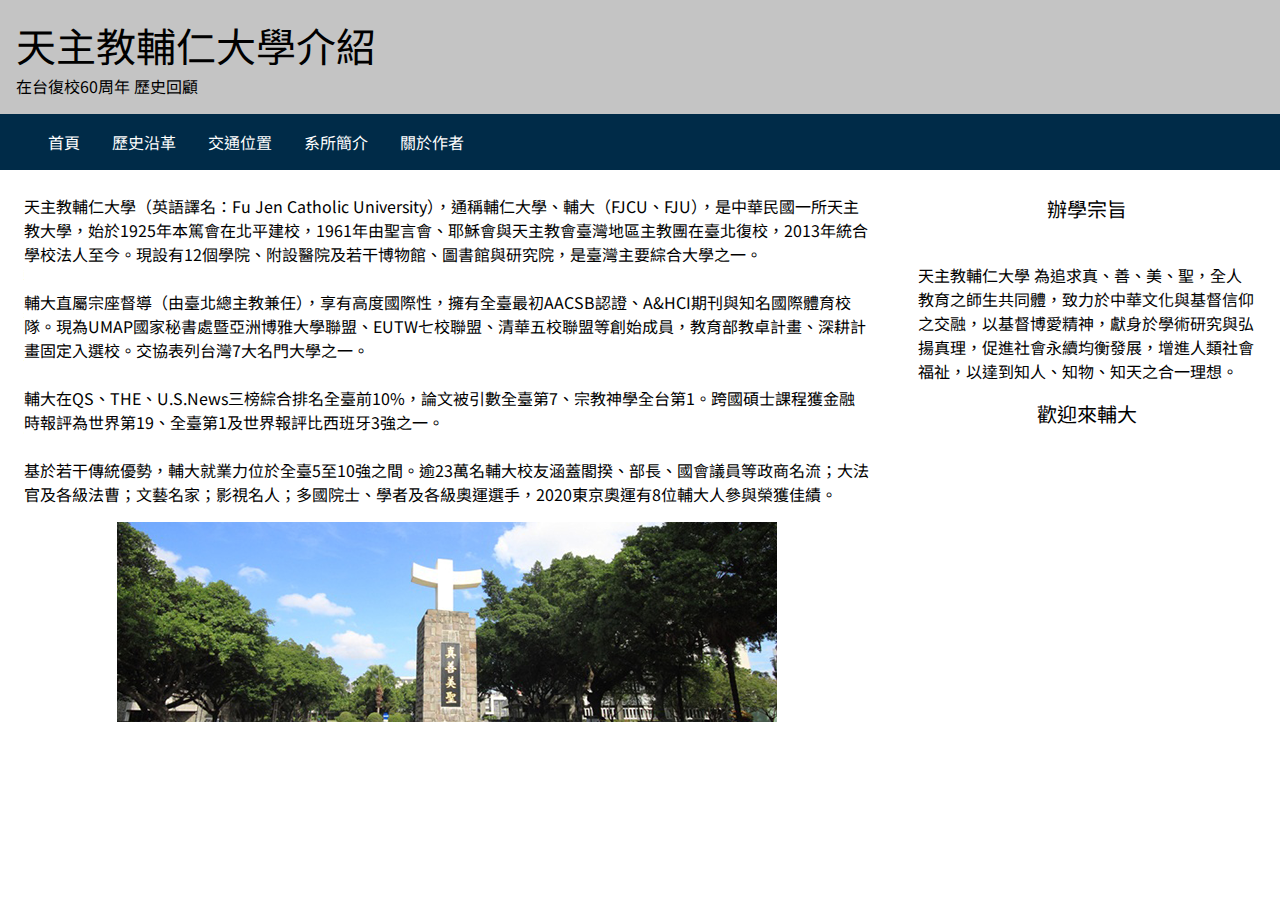
<file: first_project/index.html>
<!DOCTYPE html>
<html lang="zh-Hant">
<head>
    <meta charset="UTF-8">
    <meta http-equiv="X-UA-Compatible" content="IE=edge">
    <meta name="viewport" content="width=device-width, initial-scale=1.0">
    <title>輔仁大學與系所簡介</title>
    <meta name="description" content="本網頁簡介輔仁大學與醫資系所的歷史沿革">
    <link rel="preconnect" href="https://fonts.googleapis.com">
    <link rel="preconnect" href="https://fonts.gstatic.com" crossorigin>
    <link href="https://fonts.googleapis.com/css2?family=Noto+Sans+TC&display=swap" rel="stylesheet">
    <link rel="stylesheet" href="./style.css">
</head>
<body>
    <header>
        <h1 class="HeaderTitle">天主教輔仁大學介紹</h1>
        <h3 class="HeaderText">在台復校60周年 歷史回顧</h3>
    </header>
    <nav>
        <ul>
            <li><a href="#">首頁</a></li>
            <li><a href="./p2.html">歷史沿革</a></li>
            <li><a href="./p3.html">交通位置</a></li>
            <li><a href="./p4.html">系所簡介</a></li>
            <li><a href="./p5.html">關於作者</a></li>
        </ul>
    </nav>
    <main>
        <section class="left">
            <p>天主教輔仁大學（英語譯名：Fu Jen Catholic University），通稱輔仁大學、輔大（FJCU、FJU），是中華民國一所天主教大學，始於1925年本篤會在北平建校，1961年由聖言會、耶穌會與天主教會臺灣地區主教團在臺北復校，2013年統合學校法人至今。現設有12個學院、附設醫院及若干博物館、圖書館與研究院，是臺灣主要綜合大學之一。</p>
            <br>
            <p>輔大直屬宗座督導（由臺北總主教兼任），享有高度國際性，擁有全臺最初AACSB認證、A&HCI期刊與知名國際體育校隊。現為UMAP國家秘書處暨亞洲博雅大學聯盟、EUTW七校聯盟、清華五校聯盟等創始成員，教育部教卓計畫、深耕計畫固定入選校。交協表列台灣7大名門大學之一。</p>
            <br>
            <p>輔大在QS、THE、U.S.News三榜綜合排名全臺前10%，論文被引數全臺第7、宗教神學全台第1。跨國碩士課程獲金融時報評為世界第19、全臺第1及世界報評比西班牙3強之一。</p>
            <br>
            <p>基於若干傳統優勢，輔大就業力位於全臺5至10強之間。逾23萬名輔大校友涵蓋閣揆、部長、國會議員等政商名流；大法官及各級法曹；文藝名家；影視名人；多國院士、學者及各級奧運選手，2020東京奧運有8位輔大人參與榮獲佳績。</p>

            <div id="imgFJU"><img src="./1_1_52_1.png" alt=""></div>
        </section>
        
        <section class="right">
            <h4>辦學宗旨</h4>
            <br>
            <p>天主教輔仁大學 為追求真、善、美、聖，全人教育之師生共同體，致力於中華文化與基督信仰之交融，以基督博愛精神，獻身於學術研究與弘揚真理，促進社會永續均衡發展，增進人類社會福祉，以達到知人、知物、知天之合一理想。</p>
            <h4>歡迎來輔大</h4>
            <iframe src="https://www.google.com/maps/embed?pb=!1m18!1m12!1m3!1d3614.910122274396!2d121.43006001484201!3d25.037124033970965!2m3!1f0!2f0!3f0!3m2!1i1024!2i768!4f13.1!3m3!1m2!1s0x3442a7dd8be91eaf%3A0xe342a67d6574f896!2z5aSp5Li75pWZ6LyU5LuB5aSn5a24!5e0!3m2!1szh-TW!2stw!4v1636941810170!5m2!1szh-TW!2stw" width="300" height="300" style="border:0;" allowfullscreen="" loading="lazy"></iframe>
        </section>
    </main>
</body>
</html>
</file>
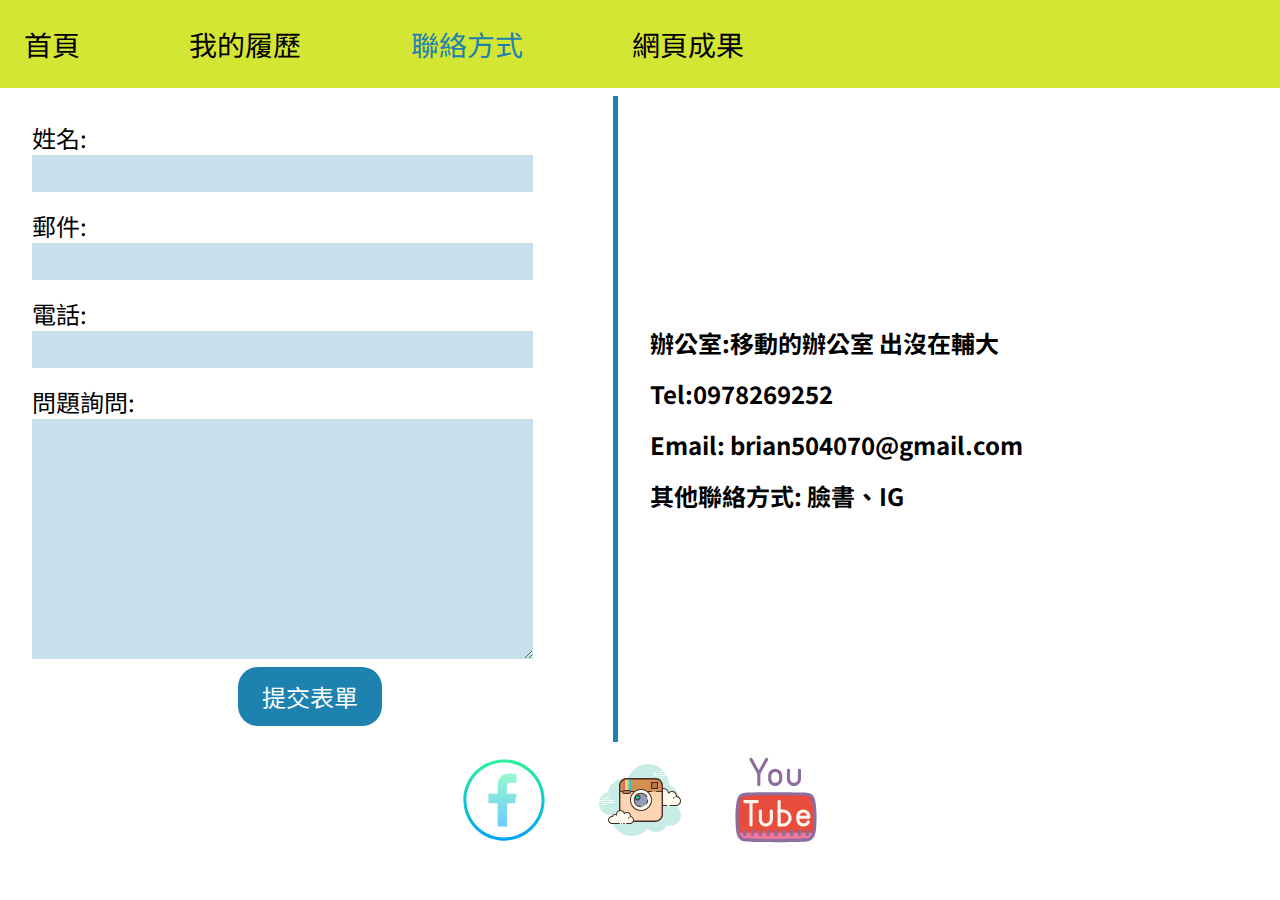
<file: contact.html>
<!DOCTYPE html>
<html lang="zh">

<head>
    <meta charset="UTF-8" />
    <meta name="viewport" content="width=device-width, initial-scale=1.0" />
    <meta name="author" content="Your Name" />
    <meta name="robots" content="index, follow" />
    <meta name="description" content="這是柏宇的個人網站。介紹柏宇的學經歷。" />
    <title>聯絡方式 | Chihuah</title>
    <link rel="preconnect" href="https://fonts.gstatic.com" />
    <link href="https://fonts.googleapis.com/css2?family=Noto+Sans+TC&display=swap" rel="stylesheet" />
    <link rel="stylesheet" href="./styles/style.css" />
</head>

<body>
    <!--header and navbar-->
    <header class="sec">
        <nav>
            <ul>
                <li><a href="index.html">首頁</a></li>
                <li><a href="resume.html">我的履歷</a></li>
                <li><a class="active" href="#">聯絡方式</a></li>
                <li><a href="./first_project/index.html">網頁成果</a></li>
            </ul>
        </nav>
    </header>

    <main>
        <section class="form">
            <form>
                <div>
                    <label for="name">姓名:</label>
                    <input type="text" name="name" />
                </div>
                <div>
                    <label for="email">郵件:</label>
                    <input type="email" name="email" />
                </div>
                <div>
                    <label for="phone">電話:</label>
                    <input type="text" name="phone" />
                </div>
                <div>
                    <label for="question">問題詢問:</label>
                    <textarea name="question" id="question" rows="8"></textarea>
                </div>
                <button type="submit">提交表單</button>
            </form>
        </section>
        <div class="line"></div>
        <section class="contact">
            <div class="content">
                <h2>辦公室:移動的辦公室 出沒在輔大</h2>
                <h2>Tel:0978269252</h2>
                <h2>Email: brian504070@gmail.com</h2>
                <h2>其他聯絡方式: 臉書、IG</h2>
            </div>
        </section>
    </main>

    <!--links for facebook, instagram and youtube-->
    <footer align="center" valign="middle">
        <a href="https://www.facebook.com/profile.php?id=100009584915288"><img src="./ICONS/icons8-facebook-circled.svg"
                alt="facebook" title="facebook page" width="100" height="100" /></a>
        <a href="https://www.instagram.com/brianlin320/">
            <img src="./ICONS/icons8-instagram-old.svg" alt="instagram" title="instagram page" width="100"
                height="100" /></a>
        <a href="https://www.youtube.com/">
            <img src="./ICONS/icons8-youtube-logo.svg" alt="youtube" title="youtube page" width="100"
                height="100" /></a>
    </footer>
</body>

</html>
</file>
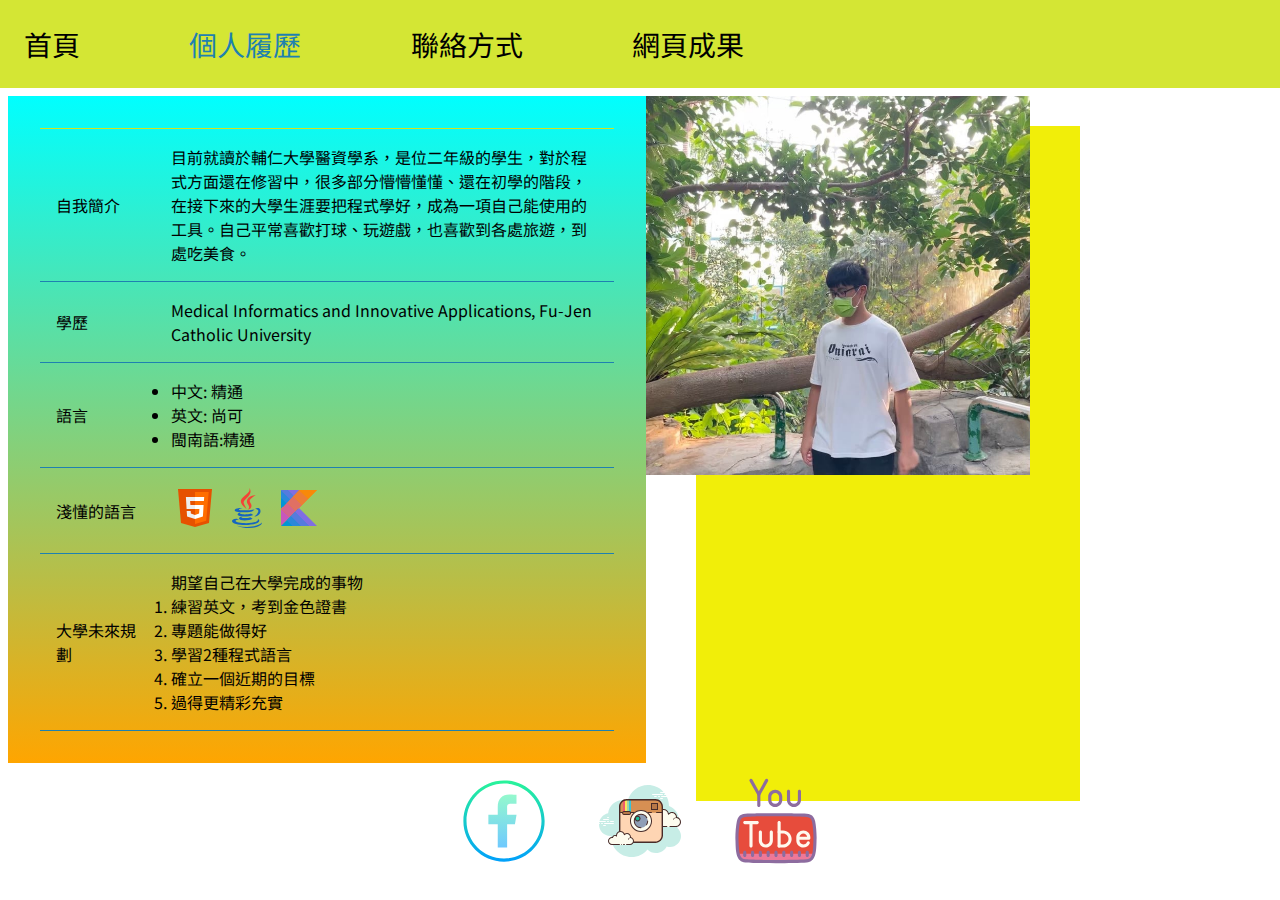
<file: resume.html>
<!DOCTYPE html>
<html lang="zh">

<head>
    <meta charset="UTF-8" />
    <meta name="viewport" content="width=device-width, initial-scale=1.0" />
    <meta name="author" content="Your Name" />
    <meta name="robots" content="index, follow" />
    <meta name="description" content="這是柏宇的個人網站。介紹柏宇的學經歷。" />
    <title>個人履歷 | Chihuah</title>
    <link rel="preconnect" href="https://fonts.gstatic.com" />
    <link href="https://fonts.googleapis.com/css2?family=Noto+Sans+TC&display=swap" rel="stylesheet" />
    <link rel="stylesheet" href="./styles/style.css" />
</head>

<body>
    <!--header and navbar-->
    <header class="sec">
        <nav>
            <ul>
                <li><a href="index.html">首頁</a></li>
                <li><a class="active" href="#">個人履歷</a></li>
                <li><a href="contact.html">聯絡方式</a></li>
                <li><a href="./first_project/index.html">網頁成果</a></li>
            </ul>
        </nav>
    </header>

    <main>
        <section class="table">
            <table>
                <tr style="border-top: 1px solid rgb(213, 226, 28)">
                    <td style="width: 20%">自我簡介</td>
                    <td style="width: 80%">
                        目前就讀於輔仁大學醫資學系，是位二年級的學生，對於程式方面還在修習中，很多部分懵懵懂懂、還在初學的階段，
                        在接下來的大學生涯要把程式學好，成為一項自己能使用的工具。自己平常喜歡打球、玩遊戲，也喜歡到各處旅遊，到處吃美食。
                    </td>
                </tr>
                <tr>
                    <td>學歷</td>
                    <td>Medical Informatics and Innovative Applications, Fu-Jen Catholic University</td>
                </tr>
                <!---<tr>
                    <td>經歷</td>
                    <td>
                        <ol>
                            <li></li>
                            <li></li>
                            <li></li>
                            <li></li>
                            <li></li>
                        </ol>
                    </td>
                </tr>-->
                <tr>
                    <td>語言</td>
                    <td>
                        <ul>
                            <li>中文: 精通</li>
                            <li>英文: 尚可</li>
                            <li>閩南語:精通 </li>
                        </ul>
                    </td>
                </tr>
                <tr>
                    <td>淺懂的語言</td>
                    <td>
                        <!-- the icons can be found from https://icons8.com/ -->
                        <img src="./ICONS/icons8-html-5.svg" title="HTML5" alt="HTML5" />
                        <img src="./ICONS/icons8-java.svg" title="Java" alt="Java" />
                        <img src="./ICONS/icons8-kotlin.svg" title="Kotlin" alt="Kotlin" />
                    </td>
                </tr>
                <tr>
                    <td>大學未來規劃</td>
                    <td>
                        期望自己在大學完成的事物
                        <ol>
                            <li>練習英文，考到金色證書</li>
                            <li>專題能做得好</li>
                            <li>學習2種程式語言</li>
                            <li>確立一個近期的目標</li>
                            <li>過得更精彩充實</li>
                        </ol>
                    </td>
                </tr>
            </table>
        </section>
        <section class="picture">
            <img src="./Pictures/brian.jpg" alt="" />
            <div class="blueRect"></div>
        </section>
    </main>
    <!--links for facebook, instagram and youtube-->
    <!-- the icons can be found from https://icons8.com/ -->
    <footer align="center" valign="middle">
        <a href="https://www.facebook.com/profile.php?id=100009584915288"><img src="./ICONS/icons8-facebook-circled.svg"
                alt="facebook" title="facebook page" width="100" height="100" /></a>
        <a href="https://www.instagram.com/brianlin320/">
            <img src="./ICONS/icons8-instagram-old.svg" alt="instagram" title="instagram page" width="100"
                height="100" /></a>
        <a href="https://www.youtube.com/">
            <img src="./ICONS/icons8-youtube-logo.svg" alt="youtube" title="youtube page" width="100"
                height="100" /></a>
    </footer>
</body>
<script src="./app.js"></script>

</html>
</file>
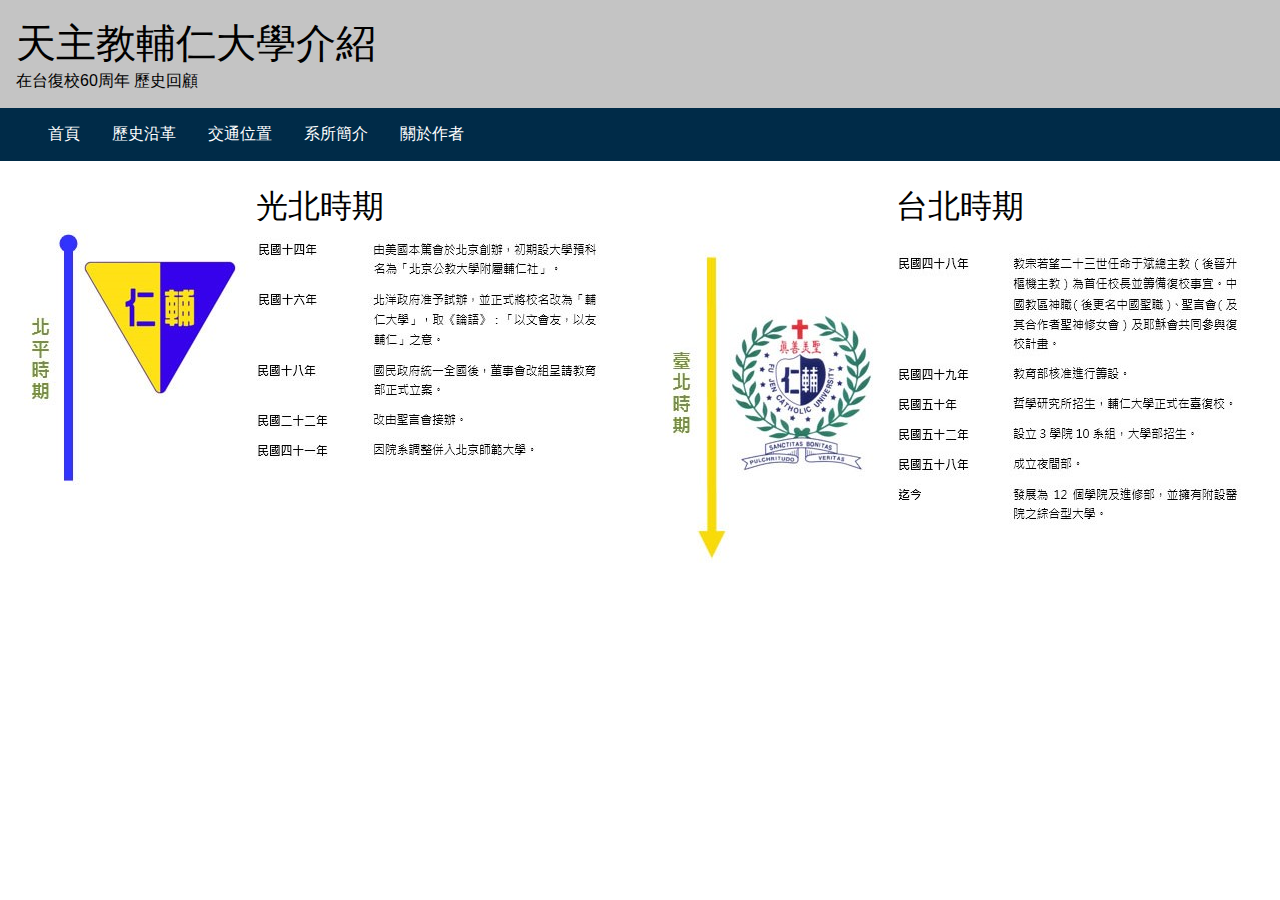
<file: first_project/p2.html>
<!DOCTYPE html>
<html lang="en">
<head>
    <meta charset="UTF-8">
    <meta http-equiv="X-UA-Compatible" content="IE=edge">
    <meta name="viewport" content="width=device-width, initial-scale=1.0">
    <title>Document</title>
    <link rel="stylesheet" href="./p2.css">
</head>
<body>
    <header>
        <h1 class="HeaderTitle">天主教輔仁大學介紹</h1>
        <h3 class="HeaderText">在台復校60周年 歷史回顧</h3>
    </header>
    <nav>
        <ul>
            <li><a href="./輔大主頁.html">首頁</a></li>
            <li><a href="#">歷史沿革</a></li>
            <li><a href="./p3.html">交通位置</a></li>
            <li><a href="./p4.html">系所簡介</a></li>
            <li><a href="./p5.html">關於作者</a></li>
        </ul>
    </nav>
    <main>
        <section class="left">
            <h1>光北時期</h1>
            <p><img src="./北平.jpg" alt="北平時期"></p>
        </section>
        <section class="right">
            <h1>台北時期</h1>
            <p><img src="./台北.jpg" alt="台北時期"></p>
        </section>
    </main>
</body>
</html>
</file>
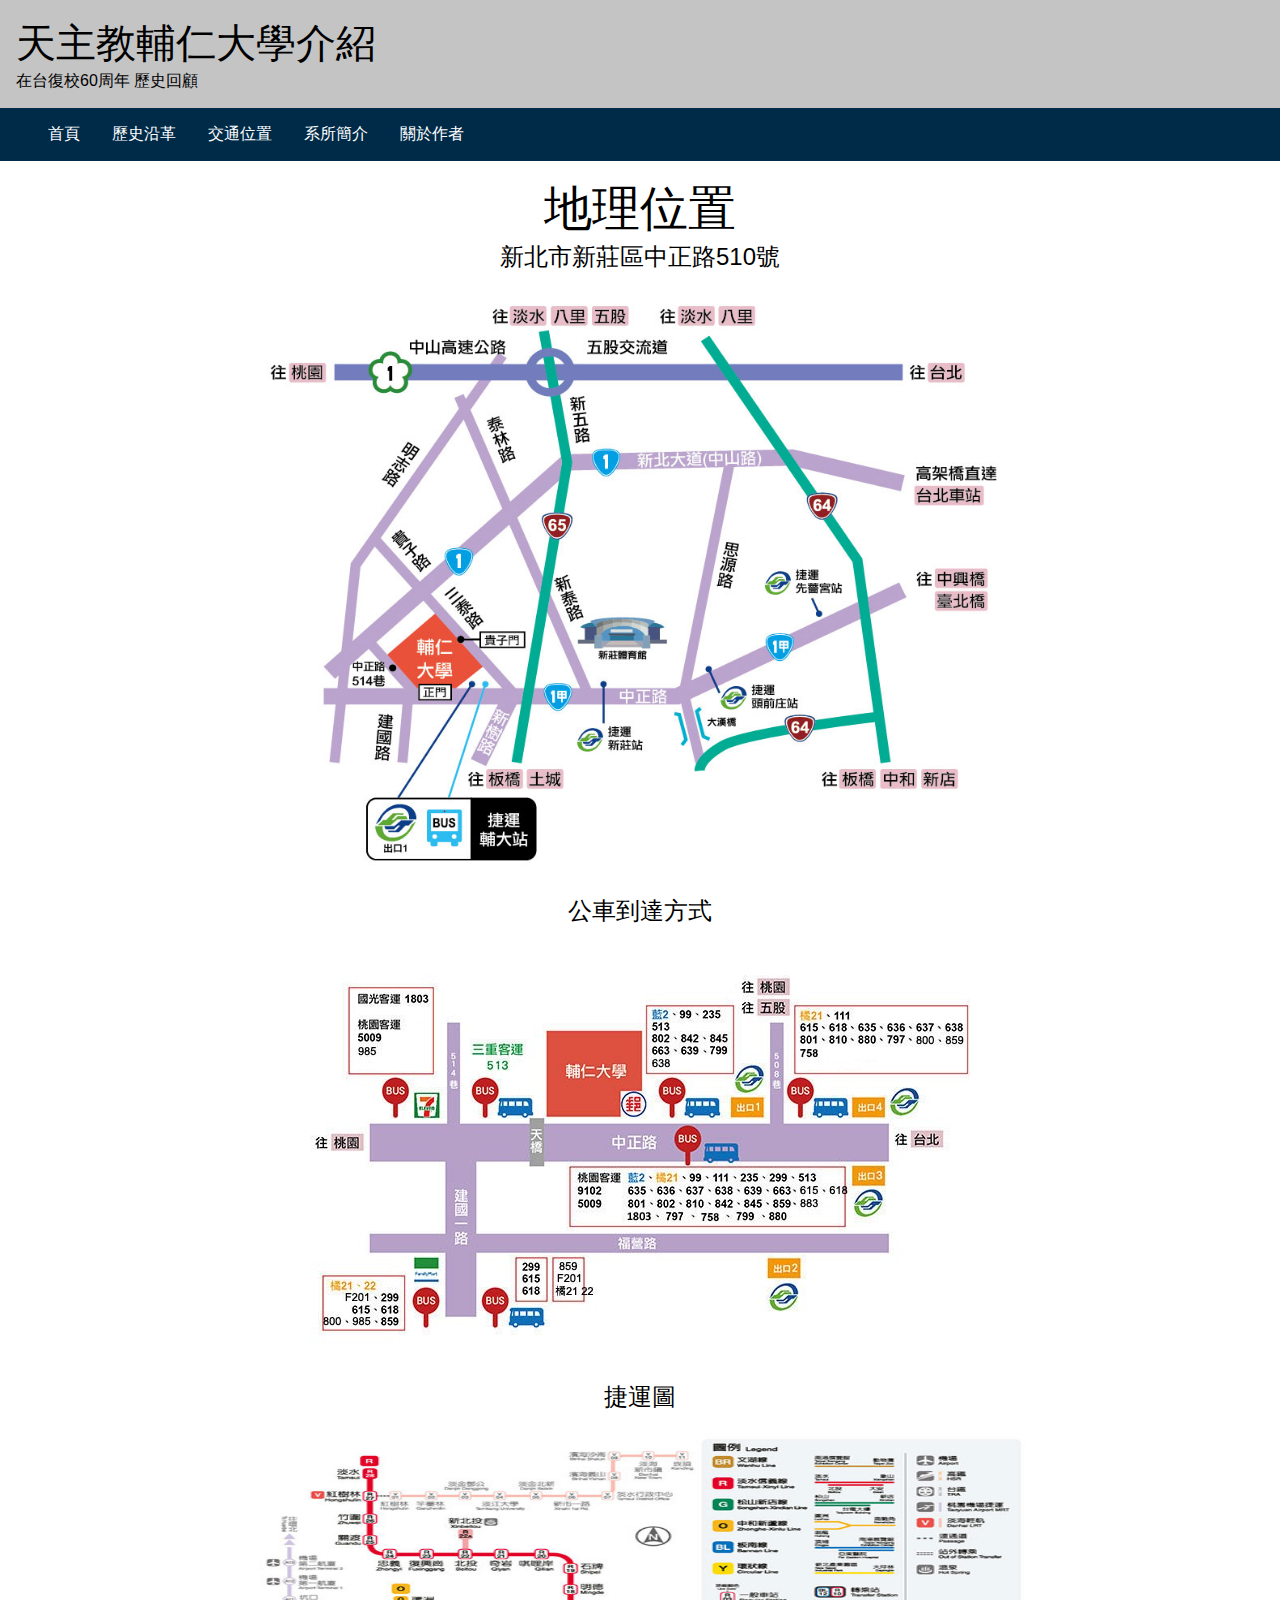
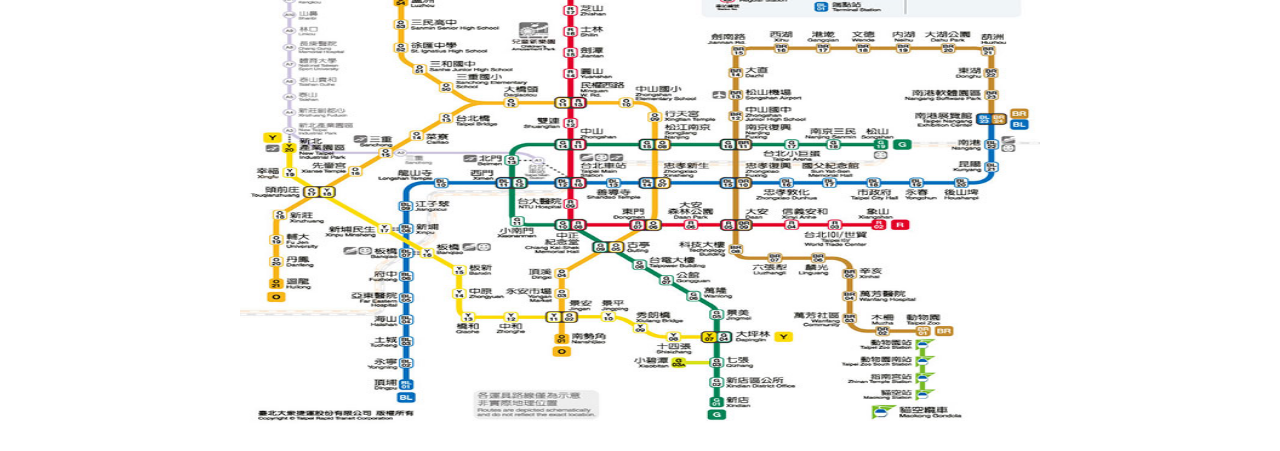
<file: first_project/p3.html>
<!DOCTYPE html>
<html lang="en">
<head>
    <meta charset="UTF-8">
    <meta http-equiv="X-UA-Compatible" content="IE=edge">
    <meta name="viewport" content="width=device-width, initial-scale=1.0">
    <title>Document</title>
    <link rel="stylesheet" href="./p3.css">
</head>
<body>
    <header>
        <h1 class="HeaderTitle">天主教輔仁大學介紹</h1>
        <h3 class="HeaderText">在台復校60周年 歷史回顧</h3>
    </header>
    <nav>
        <ul>
            <li><a href="./輔大主頁.html">首頁</a></li>
            <li><a href="./p2.html">歷史沿革</a></li>
            <li><a href="#">交通位置</a></li>
            <li><a href="./p4.html">系所簡介</a></li>
            <li><a href="./p5.html">關於作者</a></li>
        </ul>
    </nav>
        <main>
            <section class="left">
                <h1>地理位置 </h1>
                <p>新北市新莊區中正路510號</p>
                <p><img src="./地理位置原始圖.jpg" alt="地理圖" width="800" height="600"></p>
                <h2>公車到達方式</h2>
                <p><img src="./bus.jpg" alt="公車站"></p>
                <h2>捷運圖</h2>
                <p><img src="./MRT.jpg" alt="捷運圖" width="800" height="600"></p>
                
            </section>
            
        </main>
</body>
</html>
</file>
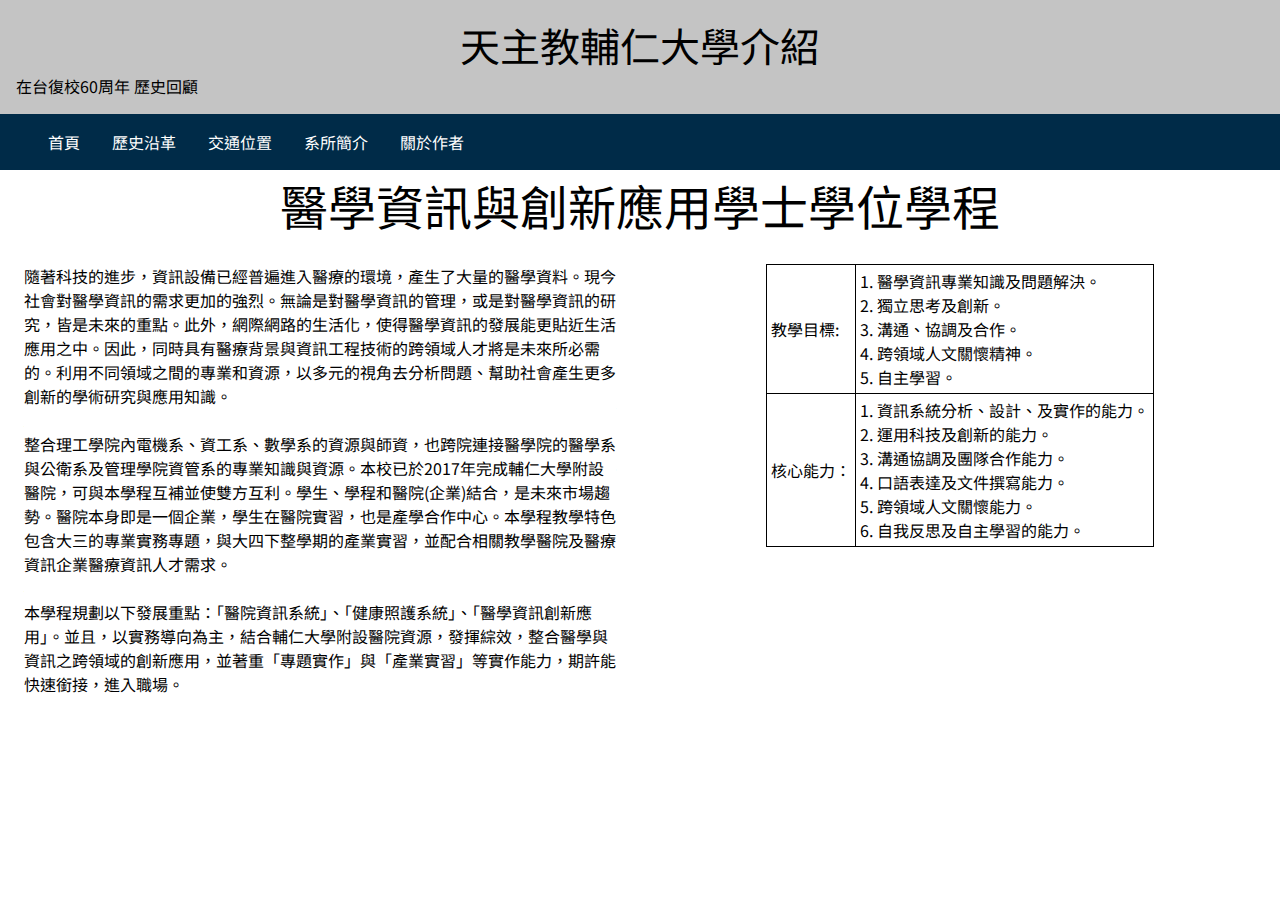
<file: first_project/p4.html>
<!DOCTYPE html>
<html lang="en">
<head>
    <meta charset="UTF-8">
    <meta http-equiv="X-UA-Compatible" content="IE=edge">
    <meta name="viewport" content="width=device-width, initial-scale=1.0">
    <title>Document</title>
    <link rel="preconnect" href="https://fonts.googleapis.com">
    <link rel="preconnect" href="https://fonts.gstatic.com" crossorigin>
    <link href="https://fonts.googleapis.com/css2?family=Noto+Sans+TC&display=swap" rel="stylesheet">
    <link rel="stylesheet" href="./p4.css">
</head>
<body>
    <header>
        <h1 class="HeaderTitle">天主教輔仁大學介紹</h1>
        <h3 class="HeaderText">在台復校60周年 歷史回顧</h3>
    </header>
    <nav>
        <ul>
            <li><a href="./輔大主頁.html">首頁</a></li>
            <li><a href="./p2.html">歷史沿革</a></li>
            <li><a href="./p3.html">交通位置</a></li>
            <li><a href="#">系所簡介</a></li>
            <li><a href="./p5.html">關於作者</a></li>
        </ul>
    </nav>
    <h1>醫學資訊與創新應用學士學位學程</h1>

    <main>
    <section class="left">
        <p>隨著科技的進步，資訊設備已經普遍進入醫療的環境，產生了大量的醫學資料。現今社會對醫學資訊的需求更加的強烈。無論是對醫學資訊的管理，或是對醫學資訊的研究，皆是未來的重點。此外，網際網路的生活化，使得醫學資訊的發展能更貼近生活應用之中。因此，同時具有醫療背景與資訊工程技術的跨領域人才將是未來所必需的。利用不同領域之間的專業和資源，以多元的視角去分析問題、幫助社會產生更多創新的學術研究與應用知識。</p>
        <br>
        <p>整合理工學院內電機系、資工系、數學系的資源與師資，也跨院連接醫學院的醫學系與公衛系及管理學院資管系的專業知識與資源。本校已於2017年完成輔仁大學附設醫院，可與本學程互補並使雙方互利。學生、學程和醫院(企業)結合，是未來市場趨勢。醫院本身即是一個企業，學生在醫院實習，也是產學合作中心。本學程教學特色包含大三的專業實務專題，與大四下整學期的產業實習，並配合相關教學醫院及醫療資訊企業醫療資訊人才需求。</p>
        <br>
        <p>本學程規劃以下發展重點：「醫院資訊系統」、「健康照護系統」、「醫學資訊創新應用」。並且，以實務導向為主，結合輔仁大學附設醫院資源，發揮綜效，整合醫學與資訊之跨領域的創新應用，並著重「專題實作」與「產業實習」等實作能力，期許能快速銜接，進入職場。</p>
    </section>

    <section class="right">
        <table>
            <style>
                table,
                th,
                td{border-collapse:collapse;
                    border:1px solid black;}
                th,
                td{padding:0.25rem;}
            </style>
            <tr>
                <td>教學目標:</td>
                <td>1. 醫學資訊專業知識及問題解決。
                    <br>2. 獨立思考及創新。
                    <br>3. 溝通、協調及合作。
                    <br>4. 跨領域人文關懷精神。
                    <br>5. 自主學習。
                </td>
            </tr>
            <tr>
                <td>核心能力：</td>
                <td>
                    1.  資訊系統分析、設計、及實作的能力。
                    <br>2.  運用科技及創新的能力。
                    <br>3.  溝通協調及團隊合作能力。
                    <br>4.  口語表達及文件撰寫能力。
                    <br>5.  跨領域人文關懷能力。
                    <br>6.  自我反思及自主學習的能力。
                </td>
            </tr>
    </section>
</main>
</body>
</html>
</file>
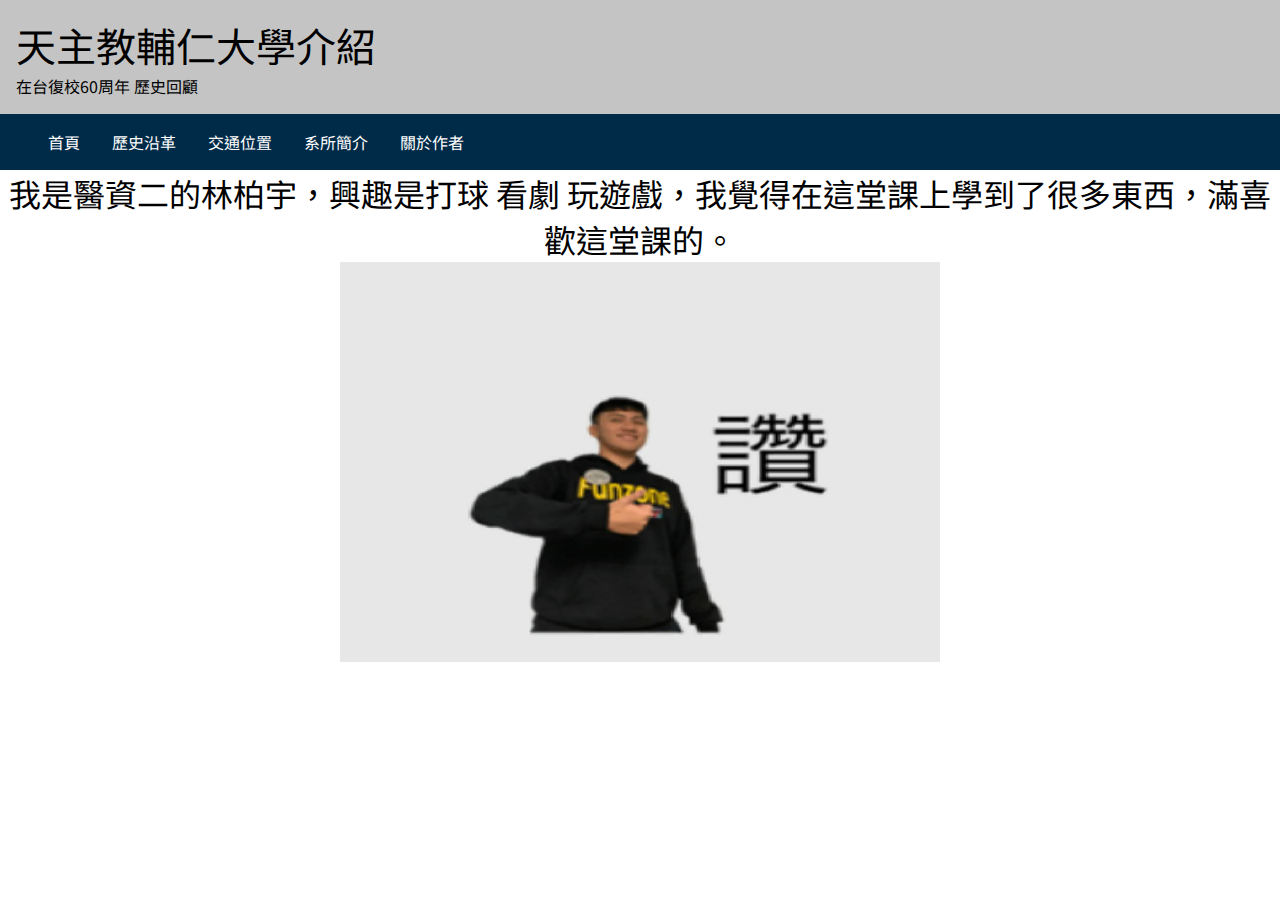
<file: first_project/p5.html>
<!DOCTYPE html>
<html lang="en">
<head>
    <meta charset="UTF-8">
    <meta http-equiv="X-UA-Compatible" content="IE=edge">
    <meta name="viewport" content="width=device-width, initial-scale=1.0">
    <title>Document</title>
    <link rel="preconnect" href="https://fonts.googleapis.com">
    <link rel="preconnect" href="https://fonts.gstatic.com" crossorigin>
    <link href="https://fonts.googleapis.com/css2?family=Noto+Sans+TC&display=swap" rel="stylesheet">
    <link rel="stylesheet" href="./p5.css">
</head>
<body>
    <header>
        <h1 class="HeaderTitle">天主教輔仁大學介紹</h1>
        <h3 class="HeaderText">在台復校60周年 歷史回顧</h3>
    </header>
    <nav>
        <ul>
            <li><a href="./輔大主頁.html">首頁</a></li>
            <li><a href="./p2.html">歷史沿革</a></li>
            <li><a href="./p3.html">交通位置</a></li>
            <li><a href="./p4.html">系所簡介</a></li>
            <li><a href="#">關於作者</a></li>
        </ul>
    </nav>
    <main>
        <section>
            <p>我是醫資二的林柏宇，興趣是打球 看劇 玩遊戲，我覺得在這堂課上學到了很多東西，滿喜歡這堂課的。</p>
            <img src="./博宇.jpg" alt="作者圖片" width="600" height="400">
        </section>
    </main>
</body>
</html>
</file>
<file: styles/animation.css>
div.animation {
  width: 100%;
  height: 100vh;
  background-color: #1aec59;
  position: fixed;
  top: 0;
  z-index: 10;
  display: -webkit-box;
  display: -ms-flexbox;
  display: flex;
  -webkit-box-pack: center;
      -ms-flex-pack: center;
          justify-content: center;
  -webkit-box-align: center;
      -ms-flex-align: center;
          align-items: center;
}

#first {
  stroke-dasharray: 4654px;
  stroke-dashoffset: 4654px;
  -webkit-animation: fadeInside 1s ease-in forwards;
          animation: fadeInside 1s ease-in forwards;
}

#second {
  stroke-dasharray: 5135px;
  stroke-dashoffset: 5135px;
  -webkit-animation: fadeInside 1s ease-in forwards 0.25s;
          animation: fadeInside 1s ease-in forwards 0.25s;
}

@-webkit-keyframes fadeInside {
  to {
    stroke-dashoffset: 0px;
  }
}

@keyframes fadeInside {
  to {
    stroke-dashoffset: 0px;
  }
}
/*# sourceMappingURL=animation.css.map */
</file>
<file: styles/style.css>
* {
  padding: 0;
  margin: 0;
  -webkit-box-sizing: border-box;
          box-sizing: border-box;
  font-family: "Noto Sans TC", sans-serif;
}

body {
  position: relative;
}

.blueBG {
  position: absolute;
  top: -10vh;
  right: 0;
  z-index: -1;
  width: 45vw;
  height: 120vh;
}

header nav {
  

  width: 100%;
}
header.sec {
  text-align: center;
  background-color: rgb(212, 230, 52);
}
header nav ul {
  padding: 1.5rem;
  width: 60%;
  display: -webkit-box;
  display: -ms-flexbox;
  display: flex;
  list-style-type: none;
  -webkit-box-pack: justify;
      -ms-flex-pack: justify;
          justify-content: space-between;
}

header nav ul li {
  font-size: 1.75rem;
}

header nav ul li a {
  color: rgb(0, 0, 0);
  text-decoration: none;
}

main {
  display: -webkit-box;
  display: -ms-flexbox;
  display: flex;
  -ms-flex-wrap: wrap;
      flex-wrap: wrap;
  margin: 0.5rem;
}

main section.left {

  text-align: center;
  -webkit-box-flex: 3;
      -ms-flex: 3 1 500px;
          flex: 3 1 500px;
}

main section.left h1 {
  font-size: 4rem;
  color: #fa825d;
}

main section.left p {
  font-size: 1.5rem;
  padding: 1rem 0rem;
}

main section.right {
  -webkit-box-flex: 1;
      -ms-flex: 1 1 550px;
          flex: 1 1 550px;
  position: relative;
}

main section.right img {
  border-radius: 50%;
  width: 25vw;
  height: 25vw;
  position: absolute;
  top: 35vh;
  right: 15vw;
  -webkit-transform: translateY(-50%);
          transform: translateY(-50%);
}

main section.table {
  background-image:linear-gradient(cyan,orange);
  -webkit-box-flex: 3;
      -ms-flex: 3 1 500px;
          flex: 3 1 500px;
  padding: 2rem;
}

main section.table table {
  border-collapse: collapse;
}

main section.table table tr {
  border-bottom: 1px solid #1e81b0;
  -webkit-transition: all 0.2s ease;
  transition: all 0.2s ease;
}

main section.table table tr td {
  padding: 1rem;
}

main section.table table tr:hover {
  background-color: rgba(30, 130, 176, 0.25);
}

main section.picture {
  -webkit-box-flex: 1;
      -ms-flex: 1 1 580px;
          flex: 1 1 580px;
  position: relative;
}

main section.picture img {
  width: 30vw;
}

main section.picture div.blueRect {
  width: 30vw;
  height: 75vh;
  background-color: #f1ee09;
  position: absolute;
  top: 30px;
  left: 50px;
  z-index: -1;
}

main section.form {
  -webkit-box-flex: 1;
      -ms-flex: 1 1 500px;
          flex: 1 1 500px;
}

main section.form form {
  min-height: 70vh;
  display: -webkit-box;
  display: -ms-flexbox;
  display: flex;
  -webkit-box-orient: vertical;
  -webkit-box-direction: normal;
      -ms-flex-direction: column;
          flex-direction: column;
  -ms-flex-pack: distribute;
      justify-content: space-around;
  padding: 1rem;
}

main section.form form div {
  margin: 0.5rem;
}

main section.form form div label {
  font-size: 1.5rem;
  margin-right: 1rem;
}

main section.form form div input,
main section.form form div textarea {
  background-color: rgba(30, 130, 176, 0.25);
  color: black;
  font-size: 1.25rem;
  padding: 0.25rem 0.25rem;
  border: none;
  width: 90%;
}

main section.form form div textarea {
  vertical-align: top;
}

main section.form form button {
  -ms-flex-item-align: center;
      -ms-grid-row-align: center;
      align-self: center;
  background-color: #1e82b0;
  color: white;
  border: none;
  cursor: pointer;
  padding: 0.5em 1.5rem;
  font-size: 1.5rem;
  border-radius: 20px;
}

main div.line {
  background-color: #1e82b0;
  width: 5px;
}

main section.contact {
  -webkit-box-flex: 1;
      -ms-flex: 1 1 550px;
          flex: 1 1 550px;
  display: -webkit-box;
  display: -ms-flexbox;
  display: flex;
  -webkit-box-align: center;
      -ms-flex-align: center;
          align-items: center;
  padding: 2rem;
}

main section.contact div.content h2 {
  margin: 1rem 0rem;
}

.active {
  color: #1e81b0;
}

@media screen and (max-width: 1100px) {
  .blueBG {
    opacity: 0.7;
  }
  header nav ul {
    -webkit-box-orient: vertical;
    -webkit-box-direction: normal;
        -ms-flex-direction: column;
            flex-direction: column;
  }
  header nav ul li {
    padding: 0.5rem 0rem;
    border-bottom: 2px solid gray;
  }
  main section.right {
    display: -webkit-box;
    display: -ms-flexbox;
    display: flex;
    -webkit-box-pack: center;
        -ms-flex-pack: center;
            justify-content: center;
    -webkit-box-align: center;
        -ms-flex-align: center;
            align-items: center;
    margin: 1rem;
  }
  main section.right img {
    position: static;
    -webkit-transform: none;
            transform: none;
    width: 30vw;
    height: 30vw;
  }
  main section.picture {
    display: -webkit-box;
    display: -ms-flexbox;
    display: flex;
    -webkit-box-pack: center;
        -ms-flex-pack: center;
            justify-content: center;
    -webkit-box-align: center;
        -ms-flex-align: center;
            align-items: center;
  }
  main section.picture img {
    width: 50vw;
  }
  main section.picture div.blueRect {
    display: none;
  }
}
footer.first{
  position:absolute;
    left:225px;
}
footer a {
  padding: 1rem;

  
}
/*# sourceMappingURL=style.css.map */
</file>
<file: first_project/style.css>
* {
  padding: 0;
  margin: 0;
  box-sizing: border-box;
  font-family: "Noto Sans TC", sans-serif;
}
h1,
h2,
h3,
h4,
h5,
h6 {
  font-weight: normal;
}
.HeaderTitle {
  font-size: 2.5rem;
}
.HeaderText {
  font-size: 1rem;
}
header {
  background-color: #c4c4c4;
  width: 100%;
  padding: 1rem;
}
nav {
  background-color: #002b48;
}
nav ul {
  display: flex;
  padding-left: 2rem;
  list-style-type: none;
}
nav ul li {
  display: flex;
}
nav ul li a {
  padding: 1rem 1rem;
  color: white;
  text-decoration: none;
  transition: all 0.25s ease;
}
nav ul li a:hover {
  background-color: gray;
}
main {
  width: 100%;
  display: flex;
  flex-wrap: wrap;
}
section.left,
section.right {
  padding: 1.5rem;
}
section.right h4 {
  text-align: center;
  font-size: 1.25rem;
}
section.left {
  flex: 4 1 350px;
}
section.right {
  display: flex;
  flex-direction: column;
  align-items: center;
  flex: 1 1 250px;
}
section.right p {
  margin: 1rem 0rem;
}
section.left div {
  display: flex;
  flex-direction: column;
  align-items: center;
  margin: 1rem;
}
@media screen and (max-width: 620px) {
  nav ul {
    flex-direction: column;
  }
}
@media screen and (max-width: 900px) {
  div #imgFJU img {
    width: 100%;
    height: 100%;
  }
}
</file>
<file: first_project/p2.css>
* {
  padding: 0;
  margin: 0;
  box-sizing: border-box;
  font-family: "Noto Sans TC", sans-serif;
}
h1,
h2,
h3,
h4,
h5,
h6 {
  font-weight: normal;
}
.HeaderTitle {
  font-size: 2.5rem;
}
.HeaderText {
  font-size: 1rem;
}
header {
  background-color: #c4c4c4;
  width: 100%;
  padding: 1rem;
}
nav {
  background-color: #002b48;
}
nav ul {
  display: flex;
  padding-left: 2rem;
  list-style-type: none;
}
nav ul li {
  display: flex;
}
nav ul li a {
  padding: 1rem 1rem;
  color: white;
  text-decoration: none;
  transition: all 0.25s ease;
}
nav ul li a:hover {
  background-color: gray;
}
main {
  width: 100%;
  display: flex;
  flex-wrap: wrap;
}
section.left,
section.right {
  padding: 1.5rem;
}
section.left h1 {
  font-size: 2rem;
  align-items: center;
  text-align: center;
}
section.right h1 {
  font-size: 2rem;
  align-items: center;
  text-align: center;
}
section.left {
  flex: auto;
}
section.right {
  flex: auto;
}
</file>
<file: first_project/p3.css>
* {
  padding: 0;
  margin: 0;
  box-sizing: border-box;
  font-family: "Noto Sans TC", sans-serif;
}
h1,
h2,
h3,
h4,
h5,
h6 {
  font-weight: normal;
}
.HeaderTitle {
  font-size: 2.5rem;
}
.HeaderText {
  font-size: 1rem;
}
header {
  background-color: #c4c4c4;
  width: 100%;
  padding: 1rem;
}
nav {
  background-color: #002b48;
}
nav ul {
  display: flex;
  padding-left: 2rem;
  list-style-type: none;
}
nav ul li {
  display: flex;
}
nav ul li a {
  padding: 1rem 1rem;
  color: white;
  text-decoration: none;
  transition: all 0.25s ease;
}
nav ul li a:hover {
  background-color: gray;
}
main {
  width: 100%;
  display: flex;
  flex-wrap: wrap;
}

section.left {
  padding: 1rem;
  align-items: center;
  flex: 4 1 350px;
}

section.left h1 {
  font-size: 3rem;
  text-align: center;
  flex: 1 1 250px;
}
section.left h2 {
  padding: 1rem;
  text-align: center;
}
section.left p {
  font-size: 1.5rem;
  text-align: center;
}
</file>
<file: first_project/p4.css>
* {
  padding: 0;
  margin: 0;
  box-sizing: border-box;
  font-family: "Noto Sans TC", sans-serif;
}
h1,
h2,
h3,
h4,
h5,
h6 {
  font-weight: normal;
}
.HeaderTitle {
  font-size: 2.5rem;
}
.HeaderText {
  font-size: 1rem;
}
header {
  background-color: #c4c4c4;
  width: 100%;
  padding: 1rem;
}
nav {
  background-color: #002b48;
}
nav ul {
  display: flex;
  padding-left: 2rem;
  list-style-type: none;
}
nav ul li {
  display: flex;
}
nav ul li a {
  padding: 1rem 1rem;
  color: white;
  text-decoration: none;
  transition: all 0.25s ease;
}
nav ul li a:hover {
  background-color: gray;
}
main {
  width: 100%;
  display: flex;
  flex-wrap: wrap;
}
h1 {
  text-align: center;
  font-size: 3rem;
}
section.left,
section.right {
  padding: 1.5rem;
}
section.left {
  flex: 4 1 250px;
}
section.right {
  display: flex;
  flex-direction: column;
  align-items: center;
  flex: 4 1 250px;
}
@media screen and (max-width: 620px) {
  nav ul {
    flex-direction: column;
  }
}
@media screen and (max-width: 900px) {
  div #imgFJU img {
    width: 100%;
    height: 100%;
  }
}
</file>
<file: first_project/p5.css>
* {
  padding: 0;
  margin: 0;
  box-sizing: border-box;
  font-family: "Noto Sans TC", sans-serif;
}
h1,
h2,
h3,
h4,
h5,
h6 {
  font-weight: normal;
}
.HeaderTitle {
  font-size: 2.5rem;
}
.HeaderText {
  font-size: 1rem;
}
header {
  background-color: #c4c4c4;
  width: 100%;
  padding: 1rem;
}
nav {
  background-color: #002b48;
}
nav ul {
  display: flex;
  padding-left: 2rem;
  list-style-type: none;
}
nav ul li {
  display: flex;
}
nav ul li a {
  padding: 1rem 1rem;
  color: white;
  text-decoration: none;
  transition: all 0.25s ease;
}
nav ul li a:hover {
  background-color: gray;
}
main {
  width: 100%;
  display: flex;
  flex-wrap: wrap;
}
section {
  text-align: center;
  align-items: center;
  flex: 4 1 250px;
}
section p {
  font-size: 2rem;
}
</file>
